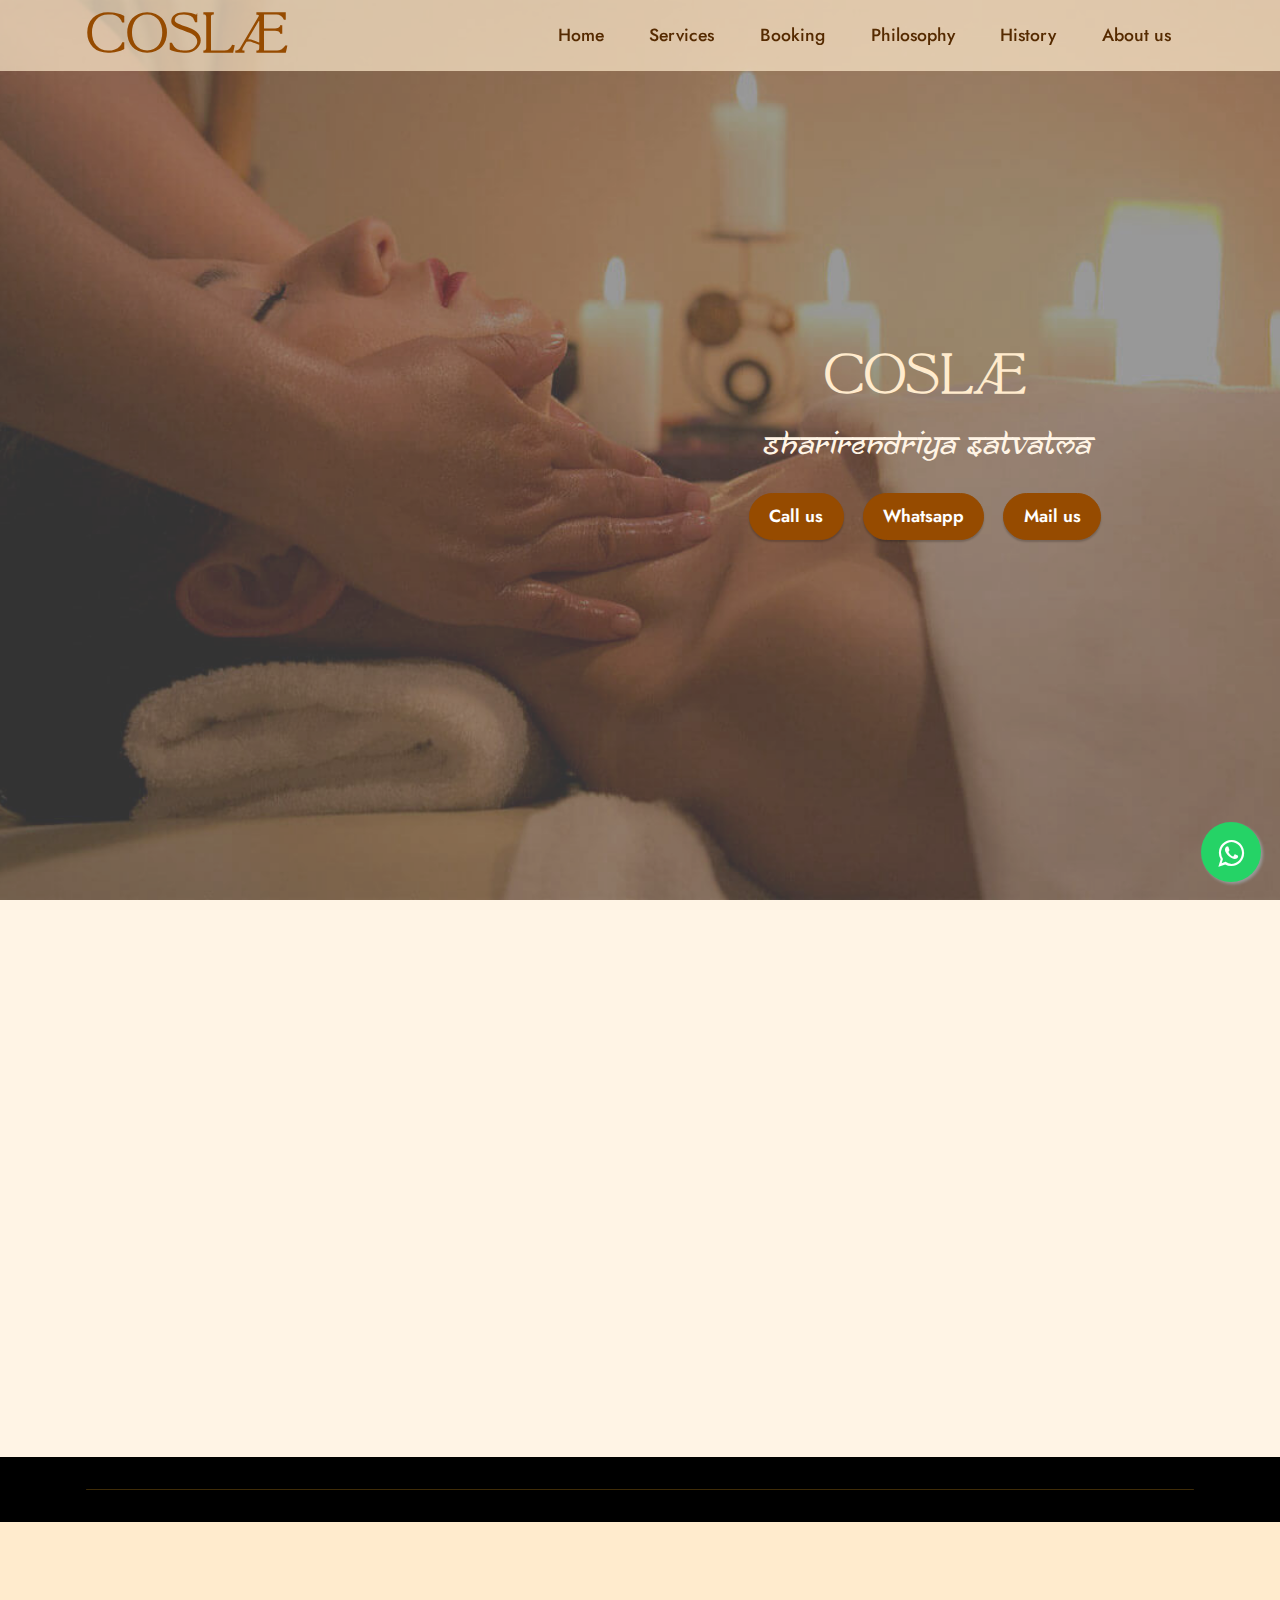
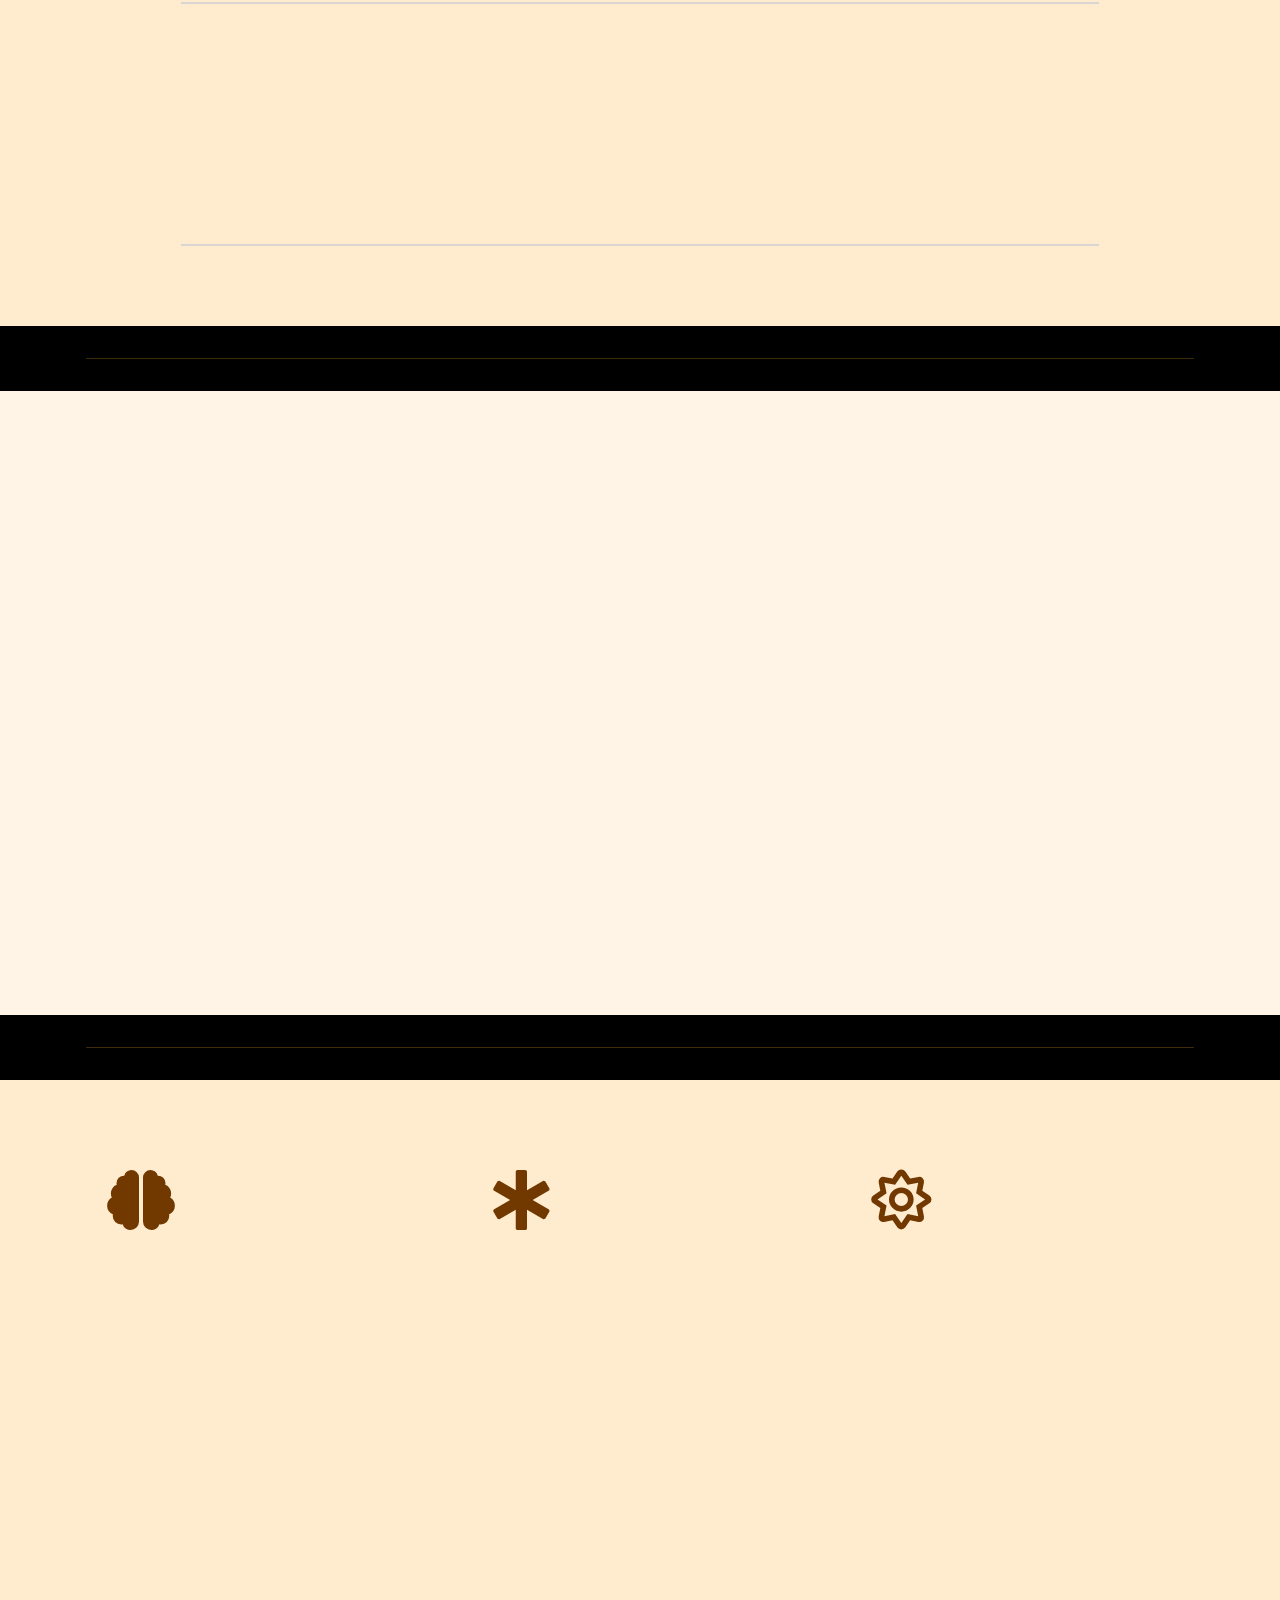
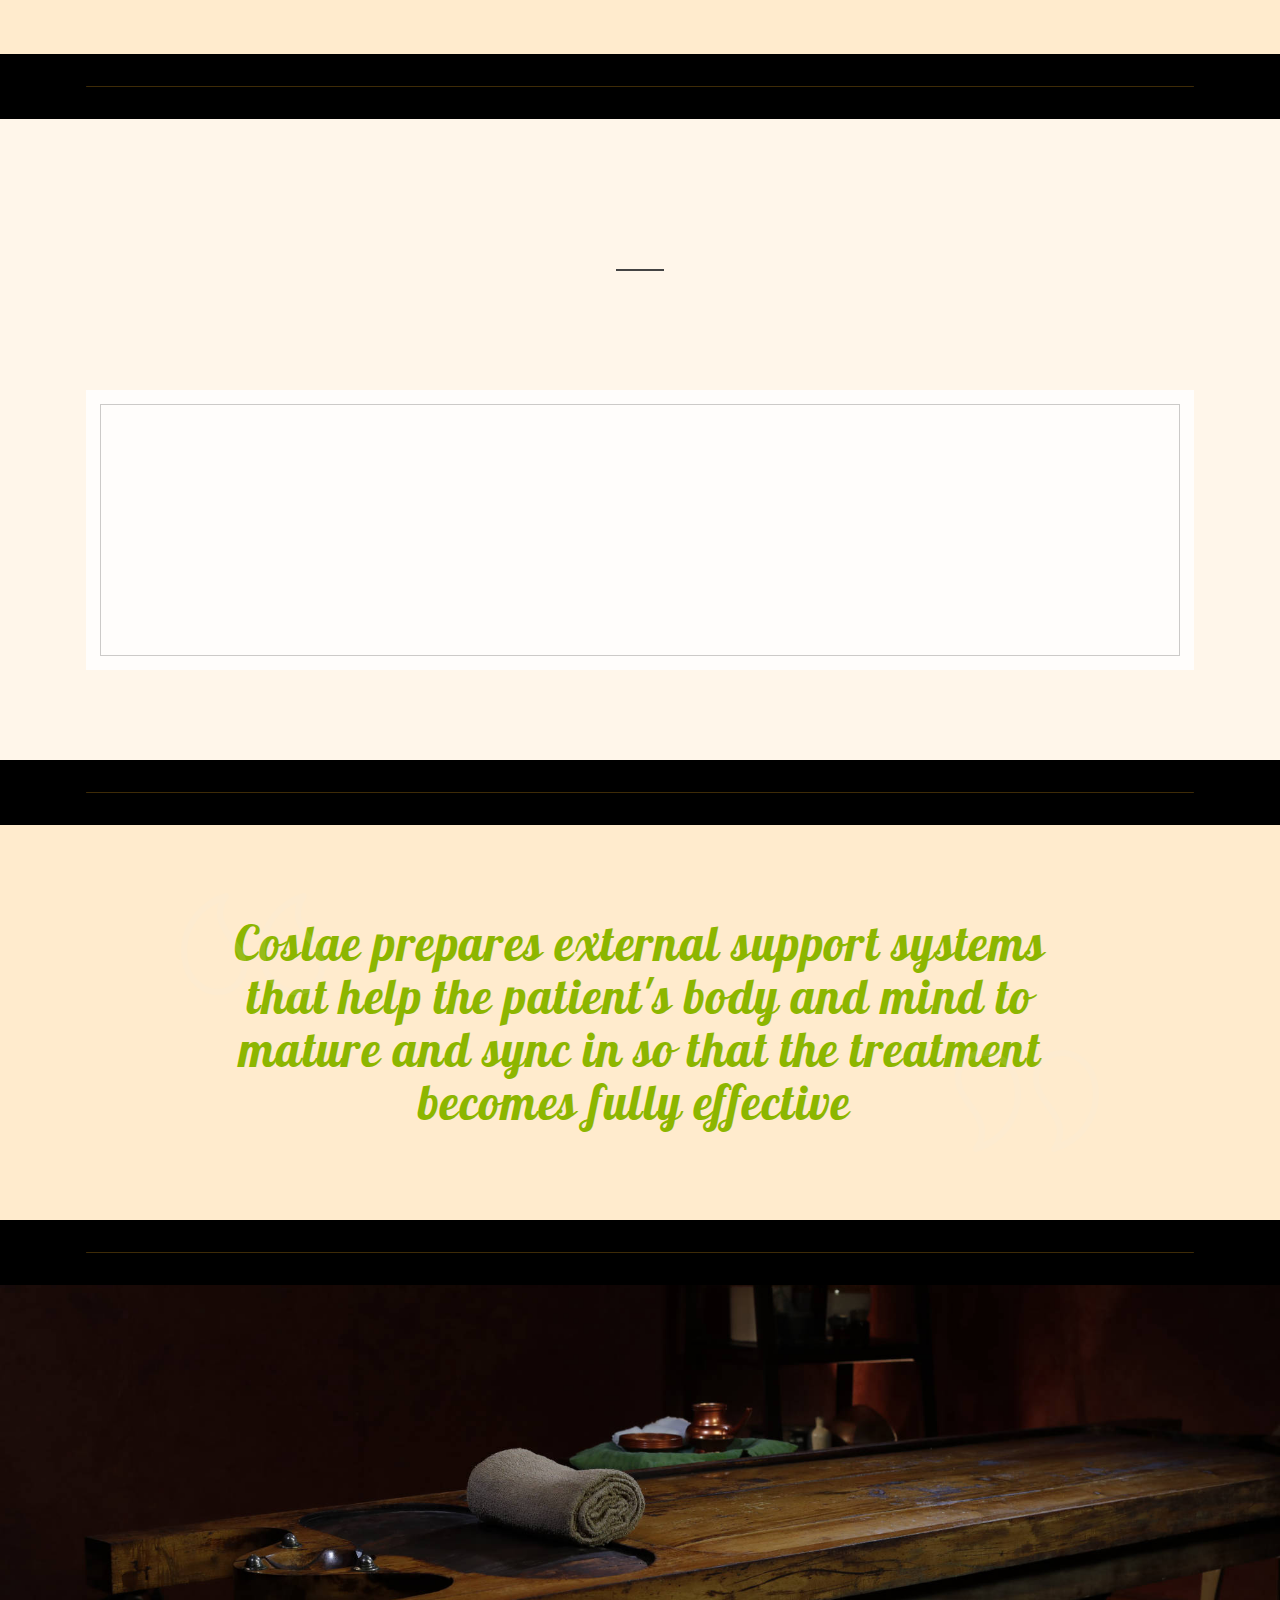
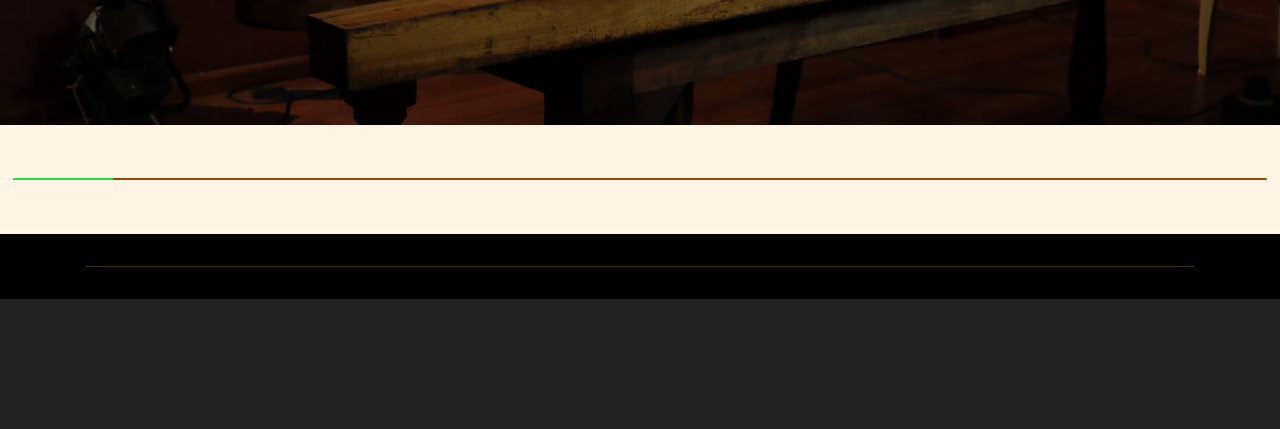
<file: index.html>
<!DOCTYPE html>
<html lang="en"   >
<head>
  
  <meta charset="UTF-8">
  <meta http-equiv="X-UA-Compatible" content="IE=edge">
  
  <meta name="twitter:card" content="summary_large_image"/>
  <meta name="twitter:image:src" content="assets/images/index-meta.png">
  <meta property="og:image" content="assets/images/index-meta.png">
  <meta name="twitter:title" content="Coslae : Love Yourself Again">
  <meta name="viewport" content="width=device-width, initial-scale=1, minimum-scale=1">
  <link rel="shortcut icon" href="assets/images/whatsapp-128x128.png" type="image/x-icon">
  <meta name="description" content="Our massages are often considered synonymous with rebirth. We give you a second lease of life by decontaminating the body, psyche, and soul.">
  
  
  <title>Coslae : Love Yourself Again</title>
  <link rel="stylesheet" href="assets/font-awesome-regular/../css/fontawesome.min.css">
  <link rel="stylesheet" href="assets/font-awesome-regular/css/regular.min.css">
  <link rel="stylesheet" href="assets/font-awesome-solid/../css/fontawesome.min.css">
  <link rel="stylesheet" href="assets/font-awesome-solid/css/solid.min.css">
  <link rel="stylesheet" href="assets/web/assets/mobirise-icons2/mobirise2.css">
  <link rel="stylesheet" href="assets/web/assets/mobirise-icons/mobirise-icons.css">
  <link rel="stylesheet" href="assets/bootstrap/css/bootstrap.min.css">
  <link rel="stylesheet" href="assets/bootstrap/css/bootstrap-grid.min.css">
  <link rel="stylesheet" href="assets/bootstrap/css/bootstrap-reboot.min.css">
  <link rel="stylesheet" href="assets/animate-css/css/animate.css">
  <link rel="stylesheet" href="assets/animate-css/css/animate.compat.css">
  <link rel="stylesheet" href="assets/animate-css/css/animate.min.css">
  <link rel="stylesheet" href="assets/animate-css/css/animation_utility.css">
  <link rel="stylesheet" href="assets/parallax/jarallax.css">
  <link rel="stylesheet" href="assets/aos/css/aos.css">
  <link rel="stylesheet" href="assets/animatecss/animate.css">
  <link rel="stylesheet" href="assets/tether/tether.min.css">
  <link rel="stylesheet" href="assets/dropdown/css/style.css">
  <link rel="stylesheet" href="assets/socicon/css/styles.css">
  <link rel="stylesheet" href="assets/theme/css/style.css">
  <link href="assets/fonts/style.css" rel="stylesheet">
  <link rel="preload" href="https://fonts.googleapis.com/css?family=Lobster:400&display=swap" as="style" onload="this.onload=null;this.rel='stylesheet'">
  <noscript><link rel="stylesheet" href="https://fonts.googleapis.com/css?family=Lobster:400&display=swap"></noscript>
  <link rel="preload" href="https://fonts.googleapis.com/css?family=Jost:100,200,300,400,500,600,700,800,900,100i,200i,300i,400i,500i,600i,700i,800i,900i&display=swap" as="style" onload="this.onload=null;this.rel='stylesheet'">
  <noscript><link rel="stylesheet" href="https://fonts.googleapis.com/css?family=Jost:100,200,300,400,500,600,700,800,900,100i,200i,300i,400i,500i,600i,700i,800i,900i&display=swap"></noscript>
  <link rel="preload" as="style" href="assets/mobirise/css/mbr-additional.css"><link rel="stylesheet" href="assets/mobirise/css/mbr-additional.css" type="text/css">
  
  
  <!-- Global site tag (gtag.js) - Google Analytics -->
<script async src="https://www.googletagmanager.com/gtag/js?id=UA-212451437-1"></script>
<script>
  window.dataLayer = window.dataLayer || [];
  function gtag(){dataLayer.push(arguments);}
  gtag('js', new Date());

  gtag('config', 'UA-212451437-1');
</script>

  
</head>
<body>

<!-- Analytics -->
<!-- Global site tag (gtag.js) - Google Analytics -->
<script async src="https://www.googletagmanager.com/gtag/js?id=UA-212451437-1"></script>
<script>
  window.dataLayer = window.dataLayer || [];
  function gtag(){dataLayer.push(arguments);}
  gtag('js', new Date());

  gtag('config', 'UA-212451437-1');
</script>

<!-- /Analytics -->


  
  <section data-bs-version="5.1" class="menu menu1 cid-sOs61CKXMF" once="menu" id="menu1-l">
    

    <nav class="navbar navbar-dropdown navbar-fixed-top navbar-expand-lg">
        <div class="container">
            <div class="navbar-brand">
                
                <span class="navbar-caption-wrap"><a class="navbar-caption text-success display-1" href="index.html">CoSLÆ</a></span>
            </div>
            <button class="navbar-toggler" type="button" data-toggle="collapse" data-bs-toggle="collapse" data-target="#navbarSupportedContent" data-bs-target="#navbarSupportedContent" aria-controls="navbarNavAltMarkup" aria-expanded="false" aria-label="Toggle navigation">
                <div class="hamburger">
                    <span></span>
                    <span></span>
                    <span></span>
                    <span></span>
                </div>
            </button>
            <div class="collapse navbar-collapse" id="navbarSupportedContent">
                <ul class="navbar-nav nav-dropdown nav-right" data-app-modern-menu="true"><li class="nav-item"><a class="nav-link link text-primary display-4" href="index.html">Home</a></li><li class="nav-item"><a class="nav-link link text-primary display-4" href="services.html">
                            Services</a></li><li class="nav-item"><a class="nav-link link text-primary display-4" href="booking.html">Booking</a></li><li class="nav-item"><a class="nav-link link text-primary display-4" href="philosophy.html">Philosophy</a></li><li class="nav-item"><a class="nav-link link text-primary display-4" href="history.html">History</a></li><li class="nav-item"><a class="nav-link link text-primary display-4" href="about.html">
                            About us</a></li></ul>
                
                
            </div>
        </div>
    </nav>
</section>

<section data-bs-version="5.1" class="header3 cid-sPw7B4L4N1 mbr-fullscreen" id="Home-Header">

    

    <div class="mbr-overlay" style="opacity: 0.2; background-color: rgb(255, 255, 255);"></div>

    <div class="align-center container">
        <div class="row justify-content-end">
            <div class="col-12 col-lg-6">
                <h1 class="mbr-section-title mbr-fonts-style mb-3 display-1"><strong>CoSLÆ</strong></h1>
                <h2 class="mbr-section-subtitle mbr-fonts-style mb-3 display-5"><em>sharirendriya Satvatma</em></h2>
                
                <div class="mbr-section-btn mt-3"><a class="btn btn-success display-4" href="tel:+918921605174">Call us</a> <a class="btn btn-success display-4" href="https://wa.me/918921605174">Whatsapp</a> <a class="btn btn-success display-4" href="mailto:mail@coslae.com">Mail us</a></div>
            </div>
        </div>
    </div>
</section>

<section class="animateContacts5 content5 cid-sOnVFCwdEc" id="About-Coslae">
    

    <div class="container slideInUp scrollanimation animate__animated animate__delay-0s animate__duration-0s animate__fast animate__repeat-1">
        <div class="row">
            <div class="col-lg-8">
                <div class="card-img">
                    <img src="assets/images/-56a0479-large-1-1900x1267.jpg" alt="About Coslae">
                </div>

            </div>

            <div class="col-lg-4">

                <h4 class="card-title mbr-semibold pb-2 align-left mbr-fonts-style display-2">Welcome !</h4>

                <p class="mbr-text align-left mbr-fonts-style display-7">Kalari Chikilsa incorporates the Marma Point Therapy of Kalari with the Ayurveda, Sidha, and various forms of health systems that developed alongside the martial art form itself. While Ayurveda remains an integral part of this healing methodology, many other medicines and treatments have developed from traditional folk medicine. As a result, it has developed over time into a highly specialized treatment system.<br></p>


                <p class="items items-col align-left mbr-fonts-style display-7">&nbsp; &nbsp;&nbsp;</p>


                


            </div>
        </div>
    </div>
</section>

<section class="casperHorizontalRule1 cid-sXBCrRMYtk" id="casperHorizontalRule1-32">
  
  
  <div class="container">
    <hr>
  </div>
</section>

<section data-bs-version="5.1" class="content6 cid-sPwg19NkvK" id="content6-2c">
    
    <div class="container">
        <div class="row justify-content-center">
            <div class="col-md-12 col-lg-10">
                <hr class="line">
                <p class="mbr-text align-center mbr-fonts-style my-4 display-5">The special aim of the treatment we follow is to elevate a person who is a combination of mind, body, senses, soul and consciousness, to touch the spiritual and mental levels with healing, and thus to give mental strength and spiritual bliss.</p>
                <hr class="line">
            </div>
        </div>
    </div>
</section>

<section class="casperHorizontalRule1 cid-sXBCoZEJk3" id="casperHorizontalRule1-30">
  
  
  <div class="container">
    <hr>
  </div>
</section>

<section class="animateFeatures6 extFeatures cid-sOf0LhrVJR" id="Popular-treatments">
    
    

    
    <div class="container slideInLeft scrollanimation animate__animated animate__delay-0s animate__duration-0s animate__slow animate__repeat-1">
        <h2 class="mbr-section-title align-center mbr-fonts-style display-2"><p>
            Popular Packages<br></p></h2>
        
        <div class="row justify-content-center pt-3">
            <div class="card p-3 col-12 col-md-6 col-xl-4 col-lg-4">
                <div class="card-wrap">
                    <div class="card-img pb-4 align-center">
                        <a href="mailto:mail@coslae.com"><span class="mbr-iconfont mobi-mbri-hearth mobi-mbri"></span></a>
                    </div>
                    <div class="card-box">
                        <h4 class="card-title mbr-fonts-style align-center display-5">Kaya kavacha</h4>
                        <p class="mbr-text mbr-fonts-style align-center display-7">This treatment is composed of therapeutic judgments that have been routinely practised and followed in the past for the physical, mental and spiritual upliftment of Kalari warriors. Best suggested for athletes, models, and bodybuilders etc...&nbsp;<br></p>
                    </div>
                </div>
            </div>

            <div class="card p-3 col-12 col-md-6 col-xl-4 col-lg-4">
                <div class="card-wrap">
                    <div class="card-img pb-4 align-center">
                        <a href="mailto:mail@coslae.com"><span class="mbr-iconfont fas fa-fw fa-smile-beam"></span></a>
                    </div>
                    <div class="card-box">
                        <h4 class="card-title mbr-fonts-style align-center display-5">Atma Darshan</h4>
                        <p class="mbr-text mbr-fonts-style align-center display-7">
                           Extraordinary, traditional therapeutic judgment aimed at uplifting the complete physical, mental, spiritual, and health of a human being.
                        </p>
                    </div>
                </div>
            </div>

            <div class="card p-3 col-12 col-md-6 col-xl-4 col-lg-4">
                <div class="card-wrap">
                    <div class="card-img pb-4 align-center">
                        <a href="mailto:mail@coslae.com"><span class="mbr-iconfont far fa-fw fa-smile"></span></a>
                    </div>
                    <div class="card-box">
                        <h4 class="card-title mbr-fonts-style align-center display-5">Raja Rati Charya</h4>
                        <p class="mbr-text mbr-fonts-style align-center display-7">
                            Sexual energy plays a major role in physical, mental and spiritual processes. The goal is to make therapeutic judgment and adjustments for its Balancing
                        </p>
                    </div>
                </div>
            </div>

            
        </div>
    </div>
</section>

<section class="casperHorizontalRule1 cid-sXBCpYatnb" id="casperHorizontalRule1-31">
  
  
  <div class="container">
    <hr>
  </div>
</section>

<section class="animateFeatures5 extFeatures cid-sPwf7KzcHt" id="animateFeatures5-2b">
    
    

    
    <div class="container slideInLeft scrollanimation animate__animated animate__delay-0s animate__duration-0s animate__slower animate__repeat-1">
        <div class="row justify-content-center">
            <div class="card pb-5 col-12 col-md-10 col-lg-4">
                <div class="card-img">
                    <span class="mbr-iconfont fas fa-fw fa-brain"></span>
                </div>
                <div class="card-box">
                    <h4 class="card-title mbr-fonts-style display-5">At the time of treatment, the atmosphere is maintained in a traditional way to facilitate the patient's healing.</h4>
                    <p class="mbr-text mbr-fonts-style mbr-lighter display-7">&nbsp;&nbsp;</p>
                    
                </div>
            </div>

            <div class="card pb-5 col-12 col-md-10 col-lg-4">
                <div class="card-img">
                    <span class="mbr-iconfont fas fa-fw fa-star-of-life"></span>
                </div>
                <div class="card-box">
                    <h4 class="card-title mbr-fonts-style display-5">We unite your mind and the senses with the help of external aids</h4>
                    <p class="mbr-text mbr-fonts-style mbr-lighter display-7">&nbsp; &nbsp;</p>
                    
                </div>
            </div>

            <div class="card pb-5 col-12 col-md-10 col-lg-4">
                <div class="card-img">
                    <span class="mbr-iconfont far fa-fw fa-sun"></span>
                </div>
                <div class="card-box">
                    <h4 class="card-title mbr-fonts-style display-5">Performs acts of spiritual upliftment and enjoymentFi
                    </h4>
                    <p class="mbr-text mbr-fonts-style mbr-lighter display-7">&nbsp;</p>
                    
                </div>
            </div>

            

            

            
        </div>
    </div>
</section>

<section class="casperHorizontalRule1 cid-sXBCn51ygo" id="casperHorizontalRule1-2z">
  
  
  <div class="container">
    <hr>
  </div>
</section>

<section class="animateClients3 extClients clients cid-sWEhx08vOV mbr-parallax-background" data-interval="false" id="animateClients3-2o">
     

    <div class="mbr-overlay" style="opacity: 0.8; background-color: rgb(255, 244, 229);">
    </div>
    <div class="container slideInLeft scrollanimation animate__animated animate__delay-0s animate__duration-0s animate__slower animate__repeat-1 mb-5">
        <div class="media-container-row">
            <div class="col-12 align-center">
                <h2 class="mbr-section-title mbr-fonts-style display-2">
                    Service partners</h2>
                 <div class="underline align-center">
                     <div class="line"></div>
                 </div>
                <h3 class="mbr-section-subtitle mbr-light mbr-fonts-style pt-3 display-5">To serve you better, We are partnered with the following institutions</h3>
            </div>
        </div>
    </div>

    <div class="container slideInLeft scrollanimation animate__animated animate__delay-0s animate__duration-0s animate__slower animate__repeat-1">
        <div class="carousel slide" role="listbox" data-pause="true" data-keyboard="false" data-ride="carousel" data-interval="5000">
            <div class="slider-clients">
                <div class="carousel-inner" data-visible="2">
                    
                    
                    
                    
                    
                <div class="carousel-item ">
                        <div class="media-container-row">
                            <div class="col-md-12">
                                <div class="wrap-img ">
                                    <a href="https://goo.gl/maps/VWbq7Jzg1LLWtTek6" target="_blank"><img src="assets/images/hightech-240x181.png" class="img-responsive clients-img" alt=""></a>
                                </div>
                            </div>
                        </div>
                    </div><div class="carousel-item ">
                        <div class="media-container-row">
                            <div class="col-md-12">
                                <div class="wrap-img ">
                                    <a href="https://vascodagamabeachresort.com" target="_blank"><img src="assets/images/logonew-276x204.png" class="img-responsive clients-img" alt=""></a>
                                </div>
                            </div>
                        </div>
                    </div></div>
            </div>
            <div class="carousel-controls">
                <a data-app-prevent-settings="" class="carousel-control carousel-control-prev" role="button" data-slide="prev">
                    <span aria-hidden="true" class="mbri-left mbr-iconfont"></span>
                    <span class="sr-only">Previous</span>
                </a>
                <a data-app-prevent-settings="" class="carousel-control carousel-control-next" role="button" data-slide="next">
                    <span aria-hidden="true" class="mbri-right mbr-iconfont"></span>
                    <span class="sr-only">Next</span>
                </a>
            </div>
        </div>
    </div>
</section>

<section class="casperHorizontalRule1 cid-sXBClge2Xj" id="casperHorizontalRule1-2y">
  
  
  <div class="container">
    <hr>
  </div>
</section>

<section class="animateContent13 mbr-section article extСontent cid-sPwirQzixS" id="animateContent13-2d">
    
     

    <div class="container slideInLeft scrollanimation animate__animated animate__delay-0s animate__duration-0s animate__slower animate__repeat-1">
        <div class="inner-container" style="width: 80%;">
            <!-- <hr class="line" mbr-style="{'width': lineLength + '%'}"> -->
            <span class="mbr-iconfont inactive mbri-quote-left left-top"></span>
            <div class="section-text align-center mbr-white mbr-fonts-style display-2">Coslae prepares external support systems that help the patient's body and mind to mature and sync in so that the treatment becomes fully effective&nbsp;</div>
            <span class="mbr-iconfont inactive mbri-quote-right right-down"></span>
            <!-- <hr class="line" mbr-style="{'width': lineLength + '%'}"> -->
        </div>
    </div>
</section>

<section class="casperHorizontalRule1 cid-sXBCjWKH6l" id="casperHorizontalRule1-2x">
  
  
  <div class="container">
    <hr>
  </div>
</section>

<section class="aosContent3 cid-sOnXUTiT9e" id="Book-now">
    

    <div class="container">
        <div class="row justify-content-center">
            <div class="title col-12 col-md-10">
                <h3 class="mbr-section-title mbr-fonts-style align-center mb-4 display-2" data-aos="slide-up"><strong>Book an Appointment Online</strong></h3>
                <h4 class="mbr-section-subtitle align-center mbr-fonts-style mb-4 display-5" data-aos="slide-up">For your convenience, you can book your appointment online, and we will contact you</h4>
                <div class="mbr-section-btn align-center" data-aos="slide-up"><a class="btn btn-danger display-4" href="https://wa.me/918921605174"><span class="socicon socicon-whatsapp mbr-iconfont mbr-iconfont-btn"></span></a> <a class="btn btn-danger display-4" href="tel:+918921605174">Call Now</a>
                     <a class="btn btn-danger display-4" href="mailto:mail@coslae.com"><span class="socicon socicon-mail mbr-iconfont mbr-iconfont-btn"></span></a></div>
      </div>
    </div>
  </div>
</section>

<section data-bs-version="5.1" class="_customHTML cid-uKB81iGEP4" id="Coslae-Seperator">

    

    

<hr class="progress">
  
</section>

<section class="casperHorizontalRule1 cid-sXBCiFtMhN" id="casperHorizontalRule1-2w">
  
  
  <div class="container">
    <hr>
  </div>
</section>



<section data-bs-version="5.1" class="footer3 cid-sOqLSmkfMk mbr-reveal" once="footers" id="Footer">

    

    

    <div class="container">
        <div class="media-container-row align-center mbr-white">
            
            <div class="row social-row">
                <div class="social-list align-right pb-2">
                    
                    
                    
                    
                    
                    
                <div class="soc-item">
                        <a href="https://twitter.com/coslae" target="_blank">
                            <span class="mbr-iconfont mbr-iconfont-social socicon-twitter socicon"></span>
                        </a>
                    </div><div class="soc-item">
                        <a href="https://www.linkedin.com/coslae" target="_blank">
                            <span class="mbr-iconfont mbr-iconfont-social socicon-linkedin socicon"></span>
                        </a>
                    </div></div>
            </div>
            <div class="row row-copirayt">
                <p class="mbr-text mb-0 mbr-fonts-style mbr-white align-center display-7">
                    © Copyright 2022 COSLAE. All Rights Reserved.
                </p>
            </div>
        </div>
    </div>
</section>

<section data-bs-version="5.1" class="_customHTML cid-NYf4liMTa0" id="Whatsapp-btn">
 
  
     
  <div class="whatapp">
		<link rel="stylesheet" href="https://maxcdn.bootstrapcdn.com/font-awesome/4.5.0/css/font-awesome.min.css">
<a class="float" target="_blank" href="https://api.whatsapp.com/send?phone=+918921605174&text=Hello ! I would like to know more abut COSLÆ services.">
<i class="fa fa-whatsapp my-float"></i>
</a>
	</div>
  



 <div style="padding:1rem; background-color:#c1c1c1;" class="hidden">
   <div class="align-center">
       <h10>
          <br>
           <br><br><br><br><br>Whatsapp Button<br><br>Click the "gear" icon to change the layout of the Whatsapp Button. This text will be removed on preview/publish.<br><br>

<svg id="svg" version="1.1" xmlns="http://www.w3.org/2000/svg" xmlns:xlink="http://www.w3.org/1999/xlink" width="150" viewBox="0, 0, 400,383.33333333333337">
<g id="svgg">
<path id="path0" d="M37.210 6.152 C 35.603 6.521,34.673 7.586,34.092 9.720 C 33.330 12.516,33.825 95.736,34.612 97.241 C 35.870 99.644,28.382 99.467,134.420 99.600 C 199.138 99.681,231.925 99.852,232.882 100.115 C 235.440 100.816,235.350 101.661,230.295 124.449 C 224.368 151.170,212.070 208.952,209.422 222.521 C 207.800 230.833,207.905 232.790,209.971 232.790 C 211.891 232.790,209.325 235.910,254.122 179.099 C 277.812 149.054,289.953 133.596,295.689 126.174 C 297.890 123.327,306.521 112.368,314.870 101.822 C 367.957 34.759,386.363 11.054,386.765 9.224 C 387.073 7.820,386.446 6.596,385.169 6.111 C 383.972 5.656,39.193 5.697,37.210 6.152 M382.917 8.569 C 384.519 9.741,380.855 14.580,323.489 87.057 C 313.389 99.818,299.260 117.766,292.092 126.942 C 279.051 143.636,265.977 160.258,245.456 186.236 C 239.439 193.853,229.856 206.001,224.162 213.231 C 210.292 230.840,210.188 230.897,212.490 219.587 C 217.028 197.295,227.371 148.754,232.598 125.216 C 237.896 101.359,238.065 99.524,235.099 97.991 C 234.120 97.484,228.193 97.405,188.034 97.358 C 75.294 97.227,37.576 96.911,36.978 96.092 C 36.161 94.974,36.161 10.490,36.978 9.373 C 37.513 8.642,38.883 8.626,116.843 8.435 C 301.952 7.984,382.171 8.024,382.917 8.569 M81.622 108.821 C 107.636 108.875,150.091 108.875,175.966 108.821 C 201.840 108.766,180.556 108.722,128.667 108.722 C 76.779 108.722,55.608 108.766,81.622 108.821 M177.885 157.718 C 177.182 158.404,174.020 162.244,170.860 166.251 C 167.700 170.259,164.939 173.732,164.724 173.970 C 164.509 174.207,161.918 177.468,158.965 181.217 C 156.012 184.965,150.834 191.512,147.459 195.767 C 144.084 200.021,139.856 205.359,138.063 207.629 C 129.342 218.668,112.627 239.779,108.533 244.926 C 107.162 246.650,103.624 251.125,100.671 254.870 C 97.718 258.615,93.156 264.369,90.533 267.657 C 87.910 270.944,79.126 282.263,71.012 292.809 C 62.899 303.356,50.820 318.802,44.170 327.133 C 28.112 347.253,23.297 353.336,21.093 356.284 C 20.566 356.990,18.921 359.133,17.439 361.046 C 6.762 374.827,3.520 379.694,4.240 380.859 C 4.652 381.526,352.012 381.883,353.760 381.218 L 354.749 380.843 354.547 336.442 C 354.330 288.424,354.421 291.066,352.956 290.282 C 351.831 289.680,309.260 289.563,226.846 289.934 C 183.386 290.130,157.086 289.826,155.238 289.106 C 153.350 288.370,153.375 288.079,156.655 272.483 C 157.410 268.897,158.183 265.187,158.374 264.238 C 159.208 260.094,161.885 247.419,162.221 246.021 C 162.651 244.231,164.430 235.954,166.258 227.229 C 166.966 223.854,167.895 219.453,168.324 217.450 C 168.753 215.446,169.619 211.390,170.249 208.437 C 170.879 205.484,171.843 200.997,172.391 198.466 C 172.938 195.935,173.542 193.087,173.734 192.138 C 173.925 191.189,174.694 187.478,175.444 183.893 C 181.253 156.107,181.424 154.270,177.885 157.718 M334.899 284.838 C 335.479 284.926,336.429 284.926,337.009 284.838 C 337.589 284.751,337.114 284.679,335.954 284.679 C 334.794 284.679,334.319 284.751,334.899 284.838 " stroke="none" fill="#b3b3b3" fill-rule="evenodd">
</path>
<path id="path1" d="M116.843 8.435 C 38.883 8.626,37.513 8.642,36.978 9.373 C 36.161 10.490,36.161 94.974,36.978 96.092 C 37.576 96.911,75.294 97.227,188.034 97.358 C 228.193 97.405,234.120 97.484,235.099 97.991 C 238.065 99.524,237.896 101.359,232.598 125.216 C 227.371 148.754,217.028 197.295,212.490 219.587 C 210.188 230.897,210.292 230.840,224.162 213.231 C 229.856 206.001,239.439 193.853,245.456 186.236 C 265.977 160.258,279.051 143.636,292.092 126.942 C 299.260 117.766,313.389 99.818,323.489 87.057 C 380.855 14.580,384.519 9.741,382.917 8.569 C 382.171 8.024,301.952 7.984,116.843 8.435 " stroke="none" fill="#4c4c4c" fill-rule="evenodd">
</path>
<path id="path2" d="M24.582 1.208 C 24.285 2.061,24.165 16.987,24.175 52.119 C 24.189 104.381,24.198 104.667,25.856 107.198 C 27.312 109.419,21.600 109.300,126.819 109.300 C 187.817 109.300,223.202 109.435,223.202 109.666 C 223.202 109.868,221.385 118.791,219.165 129.496 C 216.944 140.200,215.208 149.171,215.308 149.431 C 215.408 149.690,215.358 149.957,215.197 150.023 C 214.865 150.160,213.651 155.819,204.600 199.407 C 201.952 212.158,199.872 222.815,199.977 223.088 C 200.082 223.362,199.980 223.586,199.752 223.586 C 199.516 223.586,199.414 223.996,199.516 224.531 C 199.615 225.051,199.582 225.526,199.442 225.586 C 199.151 225.710,198.557 228.337,196.119 240.268 C 195.171 244.909,194.060 250.029,193.650 251.646 C 191.455 260.308,193.965 264.453,200.009 262.145 C 201.966 261.398,201.889 261.486,213.429 246.788 C 220.801 237.399,226.824 229.751,236.050 218.064 C 240.748 212.113,252.094 197.659,269.799 175.072 C 275.255 168.111,284.303 156.570,289.907 149.425 C 295.511 142.279,303.979 131.474,308.725 125.414 C 321.361 109.277,325.827 103.583,336.629 89.833 C 342.331 82.576,346.237 77.280,346.078 77.022 C 345.919 76.764,345.976 76.688,346.216 76.836 C 346.447 76.979,347.760 75.626,349.227 73.732 C 350.658 71.885,353.101 68.781,354.656 66.833 C 356.329 64.739,357.370 63.109,357.206 62.843 C 357.041 62.576,357.094 62.496,357.336 62.646 C 357.872 62.977,368.666 49.199,368.315 48.632 C 368.164 48.388,368.223 48.310,368.450 48.451 C 368.674 48.589,373.706 42.505,379.897 34.608 C 385.973 26.858,392.261 18.965,393.871 17.066 C 395.480 15.168,397.517 12.693,398.398 11.567 L 400.000 9.519 400.000 4.759 L 400.000 0.000 212.502 0.000 L 25.003 0.000 24.582 1.208 M385.169 6.111 C 386.446 6.596,387.073 7.820,386.765 9.224 C 386.363 11.054,367.957 34.759,314.870 101.822 C 306.521 112.368,297.890 123.327,295.689 126.174 C 289.953 133.596,277.812 149.054,254.122 179.099 C 209.325 235.910,211.891 232.790,209.971 232.790 C 207.905 232.790,207.800 230.833,209.422 222.521 C 212.070 208.952,224.368 151.170,230.295 124.449 C 235.350 101.661,235.440 100.816,232.882 100.115 C 231.925 99.852,199.138 99.681,134.420 99.600 C 28.382 99.467,35.870 99.644,34.612 97.241 C 33.825 95.736,33.330 12.516,34.092 9.720 C 34.673 7.586,35.603 6.521,37.210 6.152 C 39.193 5.697,383.972 5.656,385.169 6.111 M175.966 108.821 C 150.091 108.875,107.636 108.875,81.622 108.821 C 55.608 108.766,76.779 108.722,128.667 108.722 C 180.556 108.722,201.840 108.766,175.966 108.821 M180.735 144.991 C 179.413 145.394,178.766 146.116,171.634 155.164 C 166.035 162.266,160.321 169.481,152.304 179.573 C 148.329 184.577,145.792 188.088,145.958 188.357 C 146.118 188.615,146.070 188.703,145.844 188.563 C 145.295 188.224,144.060 189.684,144.413 190.256 C 144.585 190.533,144.541 190.624,144.307 190.478 C 143.770 190.147,136.792 198.920,137.142 199.485 C 137.301 199.742,137.247 199.823,137.013 199.678 C 136.474 199.345,127.972 210.042,128.323 210.610 C 128.476 210.857,128.426 210.944,128.208 210.810 C 127.996 210.679,125.945 212.939,123.650 215.832 C 121.355 218.726,116.830 224.412,113.595 228.469 C 110.061 232.902,107.824 236.025,107.991 236.295 C 108.151 236.554,108.103 236.641,107.877 236.502 C 107.327 236.162,106.092 237.623,106.445 238.194 C 106.613 238.465,106.574 238.562,106.354 238.426 C 106.145 238.297,104.765 239.694,103.288 241.531 C 96.608 249.837,76.645 275.196,70.771 282.838 C 67.204 287.478,62.325 293.824,59.929 296.939 C 57.436 300.180,55.688 302.790,55.842 303.039 C 55.996 303.289,55.941 303.369,55.712 303.227 C 55.170 302.893,54.322 303.975,54.676 304.549 C 54.843 304.818,54.798 304.908,54.569 304.766 C 54.020 304.427,52.785 305.888,53.138 306.459 C 53.307 306.733,53.266 306.827,53.039 306.686 C 52.524 306.368,45.925 314.778,46.261 315.323 C 46.416 315.573,46.348 315.638,46.095 315.482 C 45.595 315.173,22.023 344.549,22.104 345.380 C 22.133 345.675,22.027 345.837,21.868 345.738 C 21.392 345.444,20.226 346.987,20.539 347.494 C 20.712 347.773,20.668 347.862,20.431 347.716 C 20.071 347.493,14.984 353.821,7.143 364.244 C 5.466 366.473,4.298 368.371,4.451 368.618 C 4.610 368.875,4.551 368.949,4.308 368.799 C 4.071 368.653,3.080 369.715,1.982 371.294 L 0.069 374.044 0.025 378.776 L -0.020 383.509 180.335 383.509 L 360.690 383.509 360.580 337.776 C 360.460 288.005,360.498 288.865,358.312 286.446 C 355.732 283.591,359.250 283.754,301.092 283.791 C 272.531 283.809,249.028 283.908,248.862 284.010 C 247.895 284.608,161.482 283.949,160.872 283.340 C 160.729 283.196,161.071 280.888,161.632 278.211 C 162.193 275.534,162.558 273.098,162.443 272.798 C 162.327 272.497,162.365 272.333,162.526 272.433 C 162.687 272.532,163.297 270.255,163.881 267.371 C 164.465 264.488,167.099 252.044,169.734 239.719 C 172.369 227.393,174.442 217.093,174.340 216.829 C 174.239 216.565,174.296 216.294,174.468 216.228 C 174.932 216.048,176.895 206.412,176.573 205.891 C 176.400 205.611,176.462 205.545,176.738 205.716 C 177.004 205.880,177.181 205.740,177.181 205.367 C 177.181 205.025,178.123 200.312,179.274 194.894 C 183.691 174.105,185.667 164.276,185.737 162.744 C 185.777 161.869,185.963 161.247,186.149 161.360 C 186.336 161.474,186.409 161.024,186.312 160.361 C 186.214 159.699,186.256 159.156,186.405 159.156 C 186.650 159.156,187.185 156.010,187.710 151.486 C 188.291 146.478,185.225 143.623,180.735 144.991 M180.249 158.438 C 180.249 160.249,178.966 167.046,175.444 183.893 C 174.694 187.478,173.925 191.189,173.734 192.138 C 173.542 193.087,172.938 195.935,172.391 198.466 C 171.843 200.997,170.879 205.484,170.249 208.437 C 169.619 211.390,168.753 215.446,168.324 217.450 C 167.895 219.453,166.966 223.854,166.258 227.229 C 164.430 235.954,162.651 244.231,162.221 246.021 C 161.885 247.419,159.208 260.094,158.374 264.238 C 158.183 265.187,157.410 268.897,156.655 272.483 C 153.375 288.079,153.350 288.370,155.238 289.106 C 157.086 289.826,183.386 290.130,226.846 289.934 C 309.260 289.563,351.831 289.680,352.956 290.282 C 354.421 291.066,354.330 288.424,354.547 336.442 L 354.749 380.843 353.760 381.218 C 352.012 381.883,4.652 381.526,4.240 380.859 C 3.520 379.694,6.762 374.827,17.439 361.046 C 18.921 359.133,20.566 356.990,21.093 356.284 C 23.297 353.336,28.112 347.253,44.170 327.133 C 50.820 318.802,62.899 303.356,71.012 292.809 C 79.126 282.263,87.910 270.944,90.533 267.657 C 93.156 264.369,97.718 258.615,100.671 254.870 C 103.624 251.125,107.162 246.650,108.533 244.926 C 112.627 239.779,129.342 218.668,138.063 207.629 C 139.856 205.359,144.084 200.021,147.459 195.767 C 150.834 191.512,156.012 184.965,158.965 181.217 C 161.918 177.468,164.509 174.207,164.724 173.970 C 164.939 173.732,167.700 170.259,170.860 166.251 C 179.198 155.678,180.249 154.803,180.249 158.438 M337.009 284.838 C 336.429 284.926,335.479 284.926,334.899 284.838 C 334.319 284.751,334.794 284.679,335.954 284.679 C 337.114 284.679,337.589 284.751,337.009 284.838" stroke="none" fill="#fafafa" fill-rule="evenodd">
</path>
    </g>
           </svg>
           <br><br><br>
       </h10>				
    </div>
  </div>  
</section><section id="top-1" hidden><a href="https://mobirise.site"></a></section><script src="assets/popper/popper.min.js"></script>  <script src="assets/bootstrap/js/bootstrap.bundle.min.js"></script>  <script src="assets/animate-css/js/oyethemes_onscroll_animation.js"></script>  <script src="assets/parallax/jarallax.js"></script>  <script src="assets/aos/js/aos.js"></script>  <script src="assets/aos/js/aos-init.js"></script>  <script src="assets/smoothscroll/smooth-scroll.js"></script>  <script src="assets/ytplayer/index.js"></script>  <script src="assets/tether/tether.min.js"></script>  <script src="assets/viewportchecker/jquery.viewportchecker.js"></script>  <script src="assets/dropdown/js/navbar-dropdown.js"></script>  <script src="assets/touchswipe/jquery.touch-swipe.min.js"></script>  <script src="assets/bootstrapcarouselswipe/bootstrap-carousel-swipe.js"></script>  <script src="assets/mbr-clients-slider/mbr-clients-slider.js"></script>  <script src="assets/mbr-testimonials-slider/mbr-testimonials-slider.js"></script>  <script src="assets/theme/js/script.js"></script>  
  
  
 <div id="scrollToTop" class="scrollToTop mbr-arrow-up"><a style="text-align: center;"><i class="mbr-arrow-up-icon mbr-arrow-up-icon-cm cm-icon cm-icon-smallarrow-up"></i></a></div>
    <input name="animation" type="hidden">
  </body>
</html>
</file>
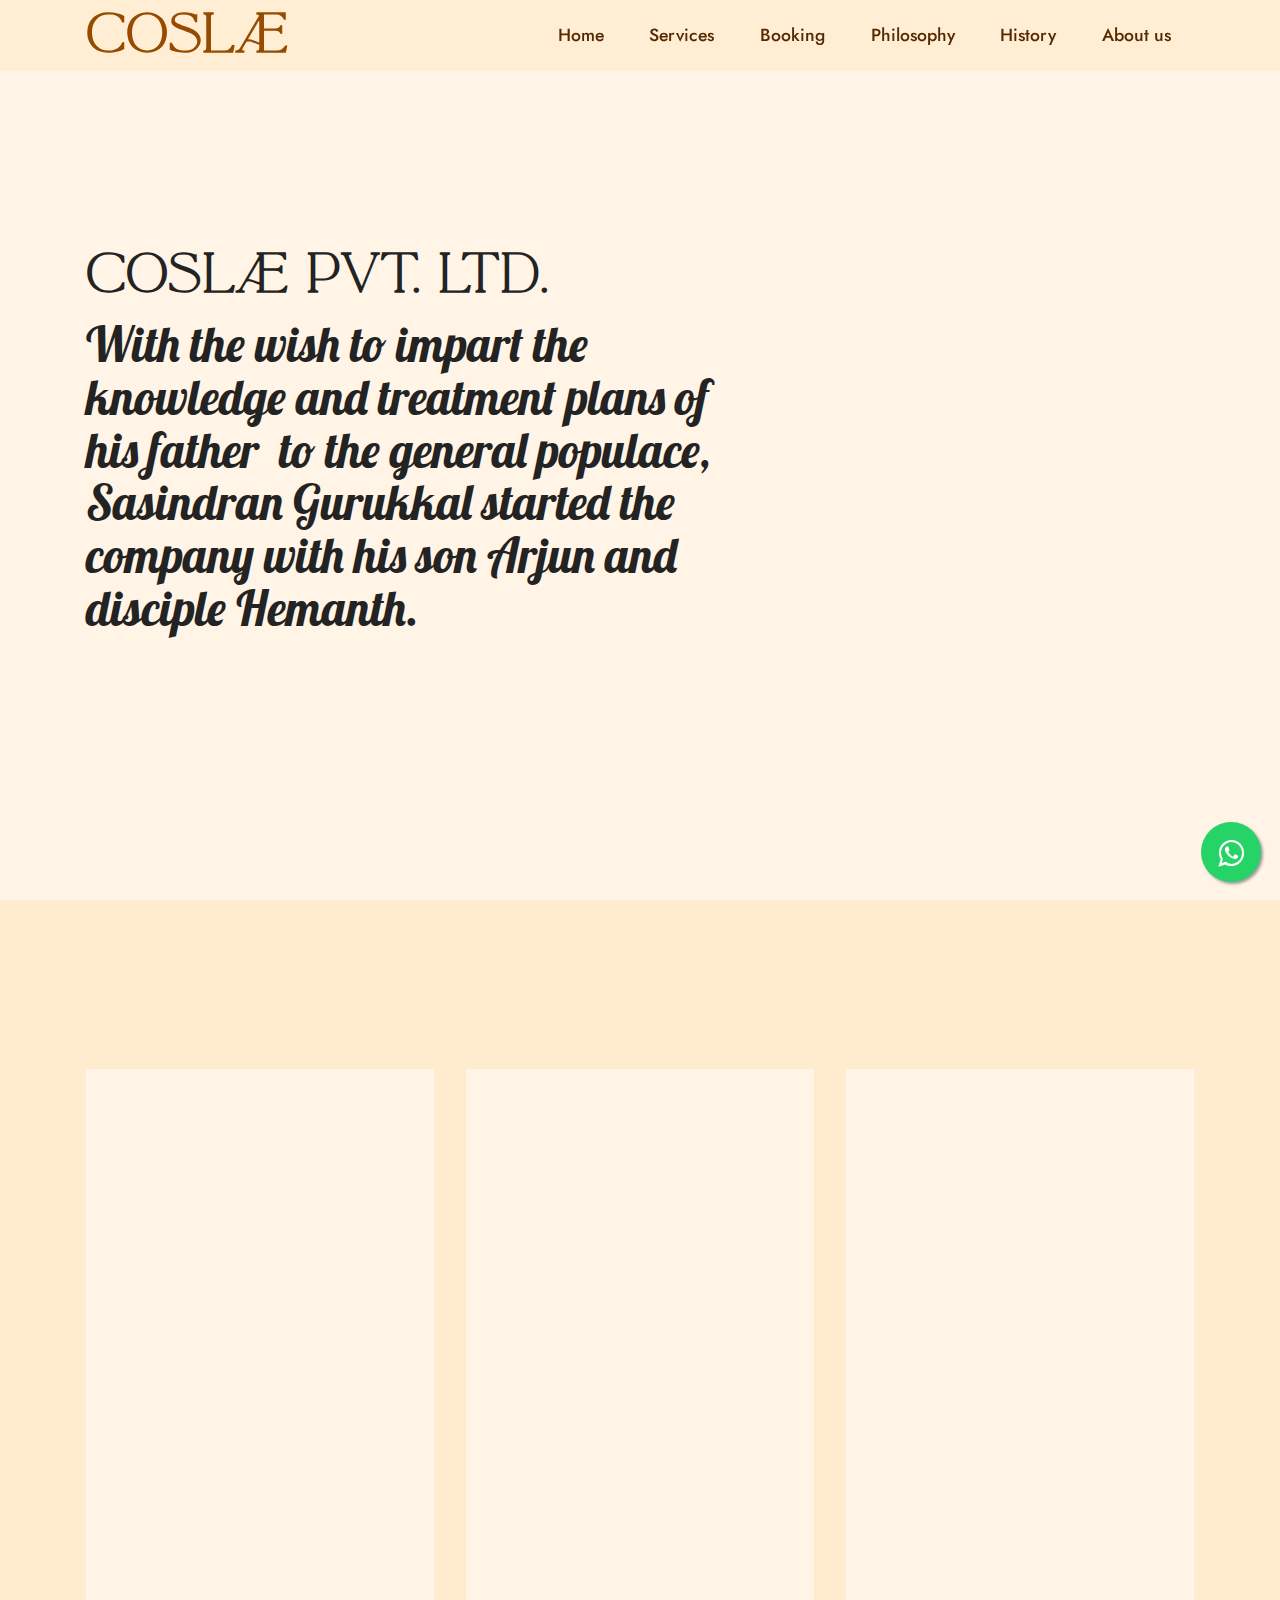
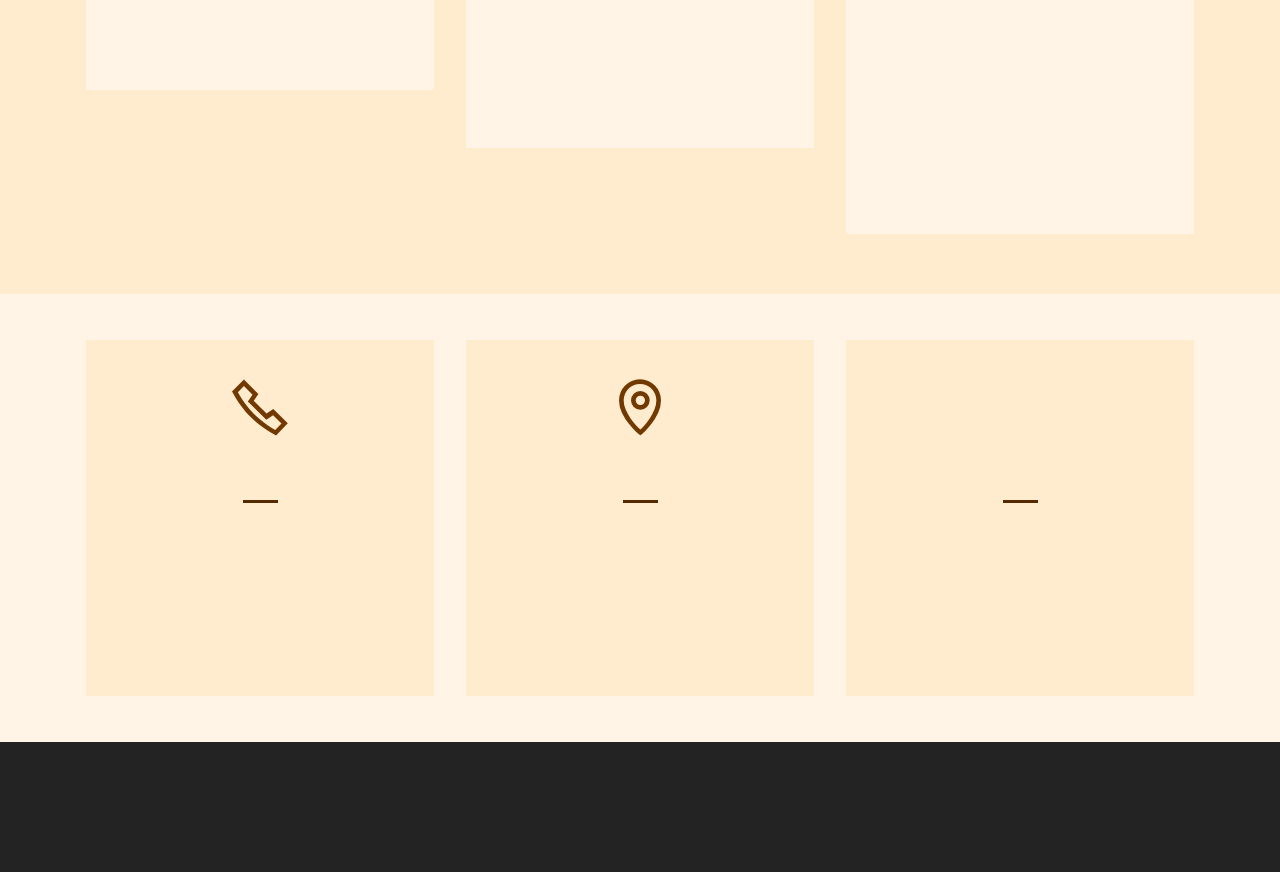
<file: about.html>
<!DOCTYPE html>
<html lang="en"   >
<head>
  
  <meta charset="UTF-8">
  <meta http-equiv="X-UA-Compatible" content="IE=edge">
  
  <meta name="twitter:card" content="summary_large_image"/>
  <meta name="twitter:image:src" content="assets/images/about-meta.png">
  <meta property="og:image" content="assets/images/about-meta.png">
  <meta name="twitter:title" content="About">
  <meta name="viewport" content="width=device-width, initial-scale=1, minimum-scale=1">
  <link rel="shortcut icon" href="assets/images/whatsapp-128x128.png" type="image/x-icon">
  <meta name="description" content="Launched on August 9, 2021, headquartered at Karuvannur in Kozhikode district. The founders are Shashindran Gurus, Arjun PM and Hemanth S">
  
  
  <title>About</title>
  <link rel="stylesheet" href="assets/web/assets/mobirise-icons2/mobirise2.css">
  <link rel="stylesheet" href="assets/bootstrap/css/bootstrap.min.css">
  <link rel="stylesheet" href="assets/bootstrap/css/bootstrap-grid.min.css">
  <link rel="stylesheet" href="assets/bootstrap/css/bootstrap-reboot.min.css">
  <link rel="stylesheet" href="assets/animate-css/css/animate.css">
  <link rel="stylesheet" href="assets/animate-css/css/animate.compat.css">
  <link rel="stylesheet" href="assets/animate-css/css/animate.min.css">
  <link rel="stylesheet" href="assets/animate-css/css/animation_utility.css">
  <link rel="stylesheet" href="assets/animatecss/animate.css">
  <link rel="stylesheet" href="assets/tether/tether.min.css">
  <link rel="stylesheet" href="assets/dropdown/css/style.css">
  <link rel="stylesheet" href="assets/socicon/css/styles.css">
  <link rel="stylesheet" href="assets/theme/css/style.css">
  <link href="assets/fonts/style.css" rel="stylesheet">
  <link rel="preload" href="https://fonts.googleapis.com/css?family=Lobster:400&display=swap" as="style" onload="this.onload=null;this.rel='stylesheet'">
  <noscript><link rel="stylesheet" href="https://fonts.googleapis.com/css?family=Lobster:400&display=swap"></noscript>
  <link rel="preload" href="https://fonts.googleapis.com/css?family=Jost:100,200,300,400,500,600,700,800,900,100i,200i,300i,400i,500i,600i,700i,800i,900i&display=swap" as="style" onload="this.onload=null;this.rel='stylesheet'">
  <noscript><link rel="stylesheet" href="https://fonts.googleapis.com/css?family=Jost:100,200,300,400,500,600,700,800,900,100i,200i,300i,400i,500i,600i,700i,800i,900i&display=swap"></noscript>
  <link rel="preload" as="style" href="assets/mobirise/css/mbr-additional.css"><link rel="stylesheet" href="assets/mobirise/css/mbr-additional.css" type="text/css">
  
  
  <!-- Global site tag (gtag.js) - Google Analytics -->
<script async src="https://www.googletagmanager.com/gtag/js?id=UA-212451437-1"></script>
<script>
  window.dataLayer = window.dataLayer || [];
  function gtag(){dataLayer.push(arguments);}
  gtag('js', new Date());

  gtag('config', 'UA-212451437-1');
</script>

  
</head>
<body>

<!-- Analytics -->
<!-- Global site tag (gtag.js) - Google Analytics -->
<script async src="https://www.googletagmanager.com/gtag/js?id=UA-212451437-1"></script>
<script>
  window.dataLayer = window.dataLayer || [];
  function gtag(){dataLayer.push(arguments);}
  gtag('js', new Date());

  gtag('config', 'UA-212451437-1');
</script>

<!-- /Analytics -->


  
  <section data-bs-version="5.1" class="menu menu1 cid-sOs61CKXMF" once="menu" id="menu1-u">
    

    <nav class="navbar navbar-dropdown navbar-fixed-top navbar-expand-lg">
        <div class="container">
            <div class="navbar-brand">
                
                <span class="navbar-caption-wrap"><a class="navbar-caption text-success display-1" href="index.html">CoSLÆ</a></span>
            </div>
            <button class="navbar-toggler" type="button" data-toggle="collapse" data-bs-toggle="collapse" data-target="#navbarSupportedContent" data-bs-target="#navbarSupportedContent" aria-controls="navbarNavAltMarkup" aria-expanded="false" aria-label="Toggle navigation">
                <div class="hamburger">
                    <span></span>
                    <span></span>
                    <span></span>
                    <span></span>
                </div>
            </button>
            <div class="collapse navbar-collapse" id="navbarSupportedContent">
                <ul class="navbar-nav nav-dropdown nav-right" data-app-modern-menu="true"><li class="nav-item"><a class="nav-link link text-primary display-4" href="index.html">Home</a></li><li class="nav-item"><a class="nav-link link text-primary display-4" href="services.html">
                            Services</a></li><li class="nav-item"><a class="nav-link link text-primary display-4" href="booking.html">Booking</a></li><li class="nav-item"><a class="nav-link link text-primary display-4" href="philosophy.html">Philosophy</a></li><li class="nav-item"><a class="nav-link link text-primary display-4" href="history.html">History</a></li><li class="nav-item"><a class="nav-link link text-primary display-4" href="about.html">
                            About us</a></li></ul>
                
                
            </div>
        </div>
    </nav>
</section>

<section data-bs-version="5.1" class="header2 cid-sPpNDLpb8X mbr-fullscreen" id="header2-1e">

    

    

    <div class="container">
        <div class="row">
            <div class="col-12 col-lg-7">
                <h1 class="mbr-section-title mbr-fonts-style mb-3 display-1"><strong>CoSLÆ pvt. ltd.</strong></h1>
                <h2 class="mbr-section-subtitle mbr-fonts-style mb-3 display-2">With the wish to impart the knowledge and treatment plans of his father&nbsp; to the general populace, Sasindran Gurukkal started the company with his son Arjun and disciple Hemanth.</h2>
                
                
            </div>
        </div>
    </div>
</section>

<section class="animateTeams13 extTeams cid-sPpOv4ZH3E" id="animateTeams13-1f">

    

    
    <div class="container slideInLeft scrollanimation animate__animated animate__delay-0s animate__duration-0s animate__slower animate__repeat-1">
        <div class="row justify-content-center">
            <div class="col-12 main-heading pb-5">
                
                
                <h2 class="mbr-section-title main-title mbr-fonts-style align-center mbr-white display-2">The Team</h2>
                
            </div>
            <div class="col-sm-6 team-card col-lg-4">
                <div class="card-wrap">
                    <div class="image-wrap">
                        <img src="assets/images/gurukkal-696x696.jpg" alt="Saseendran Gurukkal">
                    </div>
                    <div class="content-wrap">
                        <h3 class="mbr-section-title card-title mbr-fonts-style align-center mbr-black display-7"><strong>
                            SASEENDRAN GURUKKAL</strong></h3>
                        
                        <h3 class="mbr-section-subtitle mbr-fonts-style card-text align-center mbr-lighter pt-3 display-7">He has been working in the field of Ayurvedic medicine for almost 36 years and is also a well known Kalaripayattu Master. Today he is the co-founder and head of treatments at Coslae</h3>
                        
                    </div>
                </div>
            </div>

            <div class="col-sm-6 team-card col-lg-4">
                <div class="card-wrap">
                    <div class="image-wrap">
                        <img src="assets/images/arjun-696x1044.jpeg" alt="Arjun P M">
                    </div>
                    <div class="content-wrap">
                        <h3 class="mbr-section-title card-title mbr-fonts-style align-center mbr-black display-7"><strong>ARJUN PM</strong></h3>
                        
                        <h3 class="mbr-section-subtitle mbr-fonts-style card-text align-center mbr-lighter pt-3 display-7">One of the founders of Coslae and the son of Saseendran Gurukkal. After his training under his father, he has been practicing in the field of Ayurveda treatment and <em>Kalaripayattu</em> . Also serves as Coslae's Business Management Head and Treatment Supervisor</h3>
                        
                    </div>
                </div>
            </div>

            <div class="col-sm-6 team-card col-lg-4 last-row-card last-card">
                <div class="card-wrap">
                    <div class="image-wrap">
                        <img src="assets/images/hemanth-696x1044.jpeg" alt="Hemanth S">
                    </div>
                    <div class="content-wrap">
                        <h3 class="mbr-section-title card-title mbr-fonts-style align-center mbr-black display-7"><strong>HEMANTH S</strong></h3>
                        
                        <h3 class="mbr-section-subtitle mbr-fonts-style card-text align-center mbr-lighter pt-3 display-7">Researching on modern health care solutions and technology, and how it can be incorporated into traditional Ayurvedic treatment and made available to the public. He is a disciple of Saseendran Gurukkal and have been practicing <em>Marma Treatment</em> and&nbsp;<em>Kalaripayattu</em>&nbsp;for the past few years. He is one of the founders of Coslae and is the company's Technical head</h3>
                        
                    </div>
                </div>
            </div>

            

            

            
        </div>
    </div>
</section>

<section class="animateContacts1 extContacts1 cid-sPpUxuRKqD" id="animateContacts1-1k">

    

    
    <div class="container slideInLeft scrollanimation animate__animated animate__delay-0s animate__duration-0s animate__slower animate__repeat-1">
        <div class="row justify-content-center mbr-white">
            <div class="card p-3 col-12 col-md-8 col-lg-4">
                <div class="card-wrapper card1 align-left">
                    <div class="card-ico pb-4">
                        <span class="mbr-iconfont card-icon mobi-mbri-phone mobi-mbri"></span>
                    </div>
                    <div class="card-box">
                        <h4 class="card-title mbr-fonts-style display-7">Call Us Now</h4>
                        <div class="line-wrap">
                            <div class="line"></div>
                        </div>
                        <p class="mbr-text mbr-fonts-style display-4"><a href="tel:+918921605174" class="text-primary">+91 89 21 605 174</a><br><a href="https://wa.me/918921605174" class="text-primary">(Whatsapp)</a><br><a href="tg://resolve?domain=coslae" class="text-primary">(Telegram)</a><a href="tel:+918921605174" class="text-primary"><br></a><br></p>
                        
                    </div>
                </div>
            </div>

            <div class="card p-3 col-12 col-md-8 col-lg-4">
                <div class="card-wrapper card2 align-left">
                    <div class="card-ico pb-4 align-left">
                        <span class="mbr-iconfont card-icon icon2 mobi-mbri-map-pin mobi-mbri"></span>
                    </div>
                    <div class="card-box">
                        <h4 class="card-title mbr-fonts-style display-7">Visit Us Here</h4>
                        <div class="line-wrap">
                            <div class="line line2"></div>
                        </div>
                        <p class="mbr-text mbr-fonts-style display-4">4/55 Naduvannur<br>Kozhikode, Kerala<br>PIN: 673614</p>
                        
                    </div>
                </div>
            </div>

            <div class="card p-3 col-12 col-md-8 col-lg-4">
                <div class="card-wrapper card3 align-left">
                    <div class="card-ico pb-4 align-left">
                        <a href="mailto:mail@coslae.com"><span class="mbr-iconfont card-icon mobi-mbri-edit mobi-mbri"></span></a>
                    </div>
                    <div class="card-box">
                        <h4 class="card-title mbr-fonts-style display-7">Write to us</h4>
                        <div class="line-wrap">
                            <div class="line"></div>
                        </div>
                        <p class="mbr-text mbr-fonts-style display-4">
                            <a href="mailto:mail@coslae.com" class="text-primary">mail@coslae.com</a><br><a href="https://www.coslae.com" class="text-primary">www.coslae.com</a><br></p>
                        
                    </div>
                </div>
            </div>
        </div>
    </div>
</section>

<section data-bs-version="5.1" class="footer3 cid-sOqLSmkfMk mbr-reveal" once="footers" id="footer3-v">

    

    

    <div class="container">
        <div class="media-container-row align-center mbr-white">
            
            <div class="row social-row">
                <div class="social-list align-right pb-2">
                    
                    
                    
                    
                    
                    
                <div class="soc-item">
                        <a href="https://twitter.com/coslae" target="_blank">
                            <span class="mbr-iconfont mbr-iconfont-social socicon-twitter socicon"></span>
                        </a>
                    </div><div class="soc-item">
                        <a href="https://www.linkedin.com/coslae" target="_blank">
                            <span class="mbr-iconfont mbr-iconfont-social socicon-linkedin socicon"></span>
                        </a>
                    </div></div>
            </div>
            <div class="row row-copirayt">
                <p class="mbr-text mb-0 mbr-fonts-style mbr-white align-center display-7">
                    © Copyright 2022 COSLAE. All Rights Reserved.
                </p>
            </div>
        </div>
    </div>
</section>

<section data-bs-version="5.1" class="_customHTML cid-sQHjuylHpf" id="Whatsapp-Btn">
 
  
     
  <div class="whatapp">
		<link rel="stylesheet" href="https://maxcdn.bootstrapcdn.com/font-awesome/4.5.0/css/font-awesome.min.css">
<a class="float" target="_blank" href="https://api.whatsapp.com/send?phone=+918921605174&text=Hello ! I would like to know more abut COSLÆ services.">
<i class="fa fa-whatsapp my-float"></i>
</a>
	</div>
  



 <div style="padding:1rem; background-color:#c1c1c1;" class="hidden">
   <div class="align-center">
       <h10>
          <br>
           <br><br><br><br><br>Whatsapp Button<br><br>Click the "gear" icon to change the layout of the Whatsapp Button. This text will be removed on preview/publish.<br><br>

<svg id="svg" version="1.1" xmlns="http://www.w3.org/2000/svg" xmlns:xlink="http://www.w3.org/1999/xlink" width="150" viewBox="0, 0, 400,383.33333333333337">
<g id="svgg">
<path id="path0" d="M37.210 6.152 C 35.603 6.521,34.673 7.586,34.092 9.720 C 33.330 12.516,33.825 95.736,34.612 97.241 C 35.870 99.644,28.382 99.467,134.420 99.600 C 199.138 99.681,231.925 99.852,232.882 100.115 C 235.440 100.816,235.350 101.661,230.295 124.449 C 224.368 151.170,212.070 208.952,209.422 222.521 C 207.800 230.833,207.905 232.790,209.971 232.790 C 211.891 232.790,209.325 235.910,254.122 179.099 C 277.812 149.054,289.953 133.596,295.689 126.174 C 297.890 123.327,306.521 112.368,314.870 101.822 C 367.957 34.759,386.363 11.054,386.765 9.224 C 387.073 7.820,386.446 6.596,385.169 6.111 C 383.972 5.656,39.193 5.697,37.210 6.152 M382.917 8.569 C 384.519 9.741,380.855 14.580,323.489 87.057 C 313.389 99.818,299.260 117.766,292.092 126.942 C 279.051 143.636,265.977 160.258,245.456 186.236 C 239.439 193.853,229.856 206.001,224.162 213.231 C 210.292 230.840,210.188 230.897,212.490 219.587 C 217.028 197.295,227.371 148.754,232.598 125.216 C 237.896 101.359,238.065 99.524,235.099 97.991 C 234.120 97.484,228.193 97.405,188.034 97.358 C 75.294 97.227,37.576 96.911,36.978 96.092 C 36.161 94.974,36.161 10.490,36.978 9.373 C 37.513 8.642,38.883 8.626,116.843 8.435 C 301.952 7.984,382.171 8.024,382.917 8.569 M81.622 108.821 C 107.636 108.875,150.091 108.875,175.966 108.821 C 201.840 108.766,180.556 108.722,128.667 108.722 C 76.779 108.722,55.608 108.766,81.622 108.821 M177.885 157.718 C 177.182 158.404,174.020 162.244,170.860 166.251 C 167.700 170.259,164.939 173.732,164.724 173.970 C 164.509 174.207,161.918 177.468,158.965 181.217 C 156.012 184.965,150.834 191.512,147.459 195.767 C 144.084 200.021,139.856 205.359,138.063 207.629 C 129.342 218.668,112.627 239.779,108.533 244.926 C 107.162 246.650,103.624 251.125,100.671 254.870 C 97.718 258.615,93.156 264.369,90.533 267.657 C 87.910 270.944,79.126 282.263,71.012 292.809 C 62.899 303.356,50.820 318.802,44.170 327.133 C 28.112 347.253,23.297 353.336,21.093 356.284 C 20.566 356.990,18.921 359.133,17.439 361.046 C 6.762 374.827,3.520 379.694,4.240 380.859 C 4.652 381.526,352.012 381.883,353.760 381.218 L 354.749 380.843 354.547 336.442 C 354.330 288.424,354.421 291.066,352.956 290.282 C 351.831 289.680,309.260 289.563,226.846 289.934 C 183.386 290.130,157.086 289.826,155.238 289.106 C 153.350 288.370,153.375 288.079,156.655 272.483 C 157.410 268.897,158.183 265.187,158.374 264.238 C 159.208 260.094,161.885 247.419,162.221 246.021 C 162.651 244.231,164.430 235.954,166.258 227.229 C 166.966 223.854,167.895 219.453,168.324 217.450 C 168.753 215.446,169.619 211.390,170.249 208.437 C 170.879 205.484,171.843 200.997,172.391 198.466 C 172.938 195.935,173.542 193.087,173.734 192.138 C 173.925 191.189,174.694 187.478,175.444 183.893 C 181.253 156.107,181.424 154.270,177.885 157.718 M334.899 284.838 C 335.479 284.926,336.429 284.926,337.009 284.838 C 337.589 284.751,337.114 284.679,335.954 284.679 C 334.794 284.679,334.319 284.751,334.899 284.838 " stroke="none" fill="#b3b3b3" fill-rule="evenodd">
</path>
<path id="path1" d="M116.843 8.435 C 38.883 8.626,37.513 8.642,36.978 9.373 C 36.161 10.490,36.161 94.974,36.978 96.092 C 37.576 96.911,75.294 97.227,188.034 97.358 C 228.193 97.405,234.120 97.484,235.099 97.991 C 238.065 99.524,237.896 101.359,232.598 125.216 C 227.371 148.754,217.028 197.295,212.490 219.587 C 210.188 230.897,210.292 230.840,224.162 213.231 C 229.856 206.001,239.439 193.853,245.456 186.236 C 265.977 160.258,279.051 143.636,292.092 126.942 C 299.260 117.766,313.389 99.818,323.489 87.057 C 380.855 14.580,384.519 9.741,382.917 8.569 C 382.171 8.024,301.952 7.984,116.843 8.435 " stroke="none" fill="#4c4c4c" fill-rule="evenodd">
</path>
<path id="path2" d="M24.582 1.208 C 24.285 2.061,24.165 16.987,24.175 52.119 C 24.189 104.381,24.198 104.667,25.856 107.198 C 27.312 109.419,21.600 109.300,126.819 109.300 C 187.817 109.300,223.202 109.435,223.202 109.666 C 223.202 109.868,221.385 118.791,219.165 129.496 C 216.944 140.200,215.208 149.171,215.308 149.431 C 215.408 149.690,215.358 149.957,215.197 150.023 C 214.865 150.160,213.651 155.819,204.600 199.407 C 201.952 212.158,199.872 222.815,199.977 223.088 C 200.082 223.362,199.980 223.586,199.752 223.586 C 199.516 223.586,199.414 223.996,199.516 224.531 C 199.615 225.051,199.582 225.526,199.442 225.586 C 199.151 225.710,198.557 228.337,196.119 240.268 C 195.171 244.909,194.060 250.029,193.650 251.646 C 191.455 260.308,193.965 264.453,200.009 262.145 C 201.966 261.398,201.889 261.486,213.429 246.788 C 220.801 237.399,226.824 229.751,236.050 218.064 C 240.748 212.113,252.094 197.659,269.799 175.072 C 275.255 168.111,284.303 156.570,289.907 149.425 C 295.511 142.279,303.979 131.474,308.725 125.414 C 321.361 109.277,325.827 103.583,336.629 89.833 C 342.331 82.576,346.237 77.280,346.078 77.022 C 345.919 76.764,345.976 76.688,346.216 76.836 C 346.447 76.979,347.760 75.626,349.227 73.732 C 350.658 71.885,353.101 68.781,354.656 66.833 C 356.329 64.739,357.370 63.109,357.206 62.843 C 357.041 62.576,357.094 62.496,357.336 62.646 C 357.872 62.977,368.666 49.199,368.315 48.632 C 368.164 48.388,368.223 48.310,368.450 48.451 C 368.674 48.589,373.706 42.505,379.897 34.608 C 385.973 26.858,392.261 18.965,393.871 17.066 C 395.480 15.168,397.517 12.693,398.398 11.567 L 400.000 9.519 400.000 4.759 L 400.000 0.000 212.502 0.000 L 25.003 0.000 24.582 1.208 M385.169 6.111 C 386.446 6.596,387.073 7.820,386.765 9.224 C 386.363 11.054,367.957 34.759,314.870 101.822 C 306.521 112.368,297.890 123.327,295.689 126.174 C 289.953 133.596,277.812 149.054,254.122 179.099 C 209.325 235.910,211.891 232.790,209.971 232.790 C 207.905 232.790,207.800 230.833,209.422 222.521 C 212.070 208.952,224.368 151.170,230.295 124.449 C 235.350 101.661,235.440 100.816,232.882 100.115 C 231.925 99.852,199.138 99.681,134.420 99.600 C 28.382 99.467,35.870 99.644,34.612 97.241 C 33.825 95.736,33.330 12.516,34.092 9.720 C 34.673 7.586,35.603 6.521,37.210 6.152 C 39.193 5.697,383.972 5.656,385.169 6.111 M175.966 108.821 C 150.091 108.875,107.636 108.875,81.622 108.821 C 55.608 108.766,76.779 108.722,128.667 108.722 C 180.556 108.722,201.840 108.766,175.966 108.821 M180.735 144.991 C 179.413 145.394,178.766 146.116,171.634 155.164 C 166.035 162.266,160.321 169.481,152.304 179.573 C 148.329 184.577,145.792 188.088,145.958 188.357 C 146.118 188.615,146.070 188.703,145.844 188.563 C 145.295 188.224,144.060 189.684,144.413 190.256 C 144.585 190.533,144.541 190.624,144.307 190.478 C 143.770 190.147,136.792 198.920,137.142 199.485 C 137.301 199.742,137.247 199.823,137.013 199.678 C 136.474 199.345,127.972 210.042,128.323 210.610 C 128.476 210.857,128.426 210.944,128.208 210.810 C 127.996 210.679,125.945 212.939,123.650 215.832 C 121.355 218.726,116.830 224.412,113.595 228.469 C 110.061 232.902,107.824 236.025,107.991 236.295 C 108.151 236.554,108.103 236.641,107.877 236.502 C 107.327 236.162,106.092 237.623,106.445 238.194 C 106.613 238.465,106.574 238.562,106.354 238.426 C 106.145 238.297,104.765 239.694,103.288 241.531 C 96.608 249.837,76.645 275.196,70.771 282.838 C 67.204 287.478,62.325 293.824,59.929 296.939 C 57.436 300.180,55.688 302.790,55.842 303.039 C 55.996 303.289,55.941 303.369,55.712 303.227 C 55.170 302.893,54.322 303.975,54.676 304.549 C 54.843 304.818,54.798 304.908,54.569 304.766 C 54.020 304.427,52.785 305.888,53.138 306.459 C 53.307 306.733,53.266 306.827,53.039 306.686 C 52.524 306.368,45.925 314.778,46.261 315.323 C 46.416 315.573,46.348 315.638,46.095 315.482 C 45.595 315.173,22.023 344.549,22.104 345.380 C 22.133 345.675,22.027 345.837,21.868 345.738 C 21.392 345.444,20.226 346.987,20.539 347.494 C 20.712 347.773,20.668 347.862,20.431 347.716 C 20.071 347.493,14.984 353.821,7.143 364.244 C 5.466 366.473,4.298 368.371,4.451 368.618 C 4.610 368.875,4.551 368.949,4.308 368.799 C 4.071 368.653,3.080 369.715,1.982 371.294 L 0.069 374.044 0.025 378.776 L -0.020 383.509 180.335 383.509 L 360.690 383.509 360.580 337.776 C 360.460 288.005,360.498 288.865,358.312 286.446 C 355.732 283.591,359.250 283.754,301.092 283.791 C 272.531 283.809,249.028 283.908,248.862 284.010 C 247.895 284.608,161.482 283.949,160.872 283.340 C 160.729 283.196,161.071 280.888,161.632 278.211 C 162.193 275.534,162.558 273.098,162.443 272.798 C 162.327 272.497,162.365 272.333,162.526 272.433 C 162.687 272.532,163.297 270.255,163.881 267.371 C 164.465 264.488,167.099 252.044,169.734 239.719 C 172.369 227.393,174.442 217.093,174.340 216.829 C 174.239 216.565,174.296 216.294,174.468 216.228 C 174.932 216.048,176.895 206.412,176.573 205.891 C 176.400 205.611,176.462 205.545,176.738 205.716 C 177.004 205.880,177.181 205.740,177.181 205.367 C 177.181 205.025,178.123 200.312,179.274 194.894 C 183.691 174.105,185.667 164.276,185.737 162.744 C 185.777 161.869,185.963 161.247,186.149 161.360 C 186.336 161.474,186.409 161.024,186.312 160.361 C 186.214 159.699,186.256 159.156,186.405 159.156 C 186.650 159.156,187.185 156.010,187.710 151.486 C 188.291 146.478,185.225 143.623,180.735 144.991 M180.249 158.438 C 180.249 160.249,178.966 167.046,175.444 183.893 C 174.694 187.478,173.925 191.189,173.734 192.138 C 173.542 193.087,172.938 195.935,172.391 198.466 C 171.843 200.997,170.879 205.484,170.249 208.437 C 169.619 211.390,168.753 215.446,168.324 217.450 C 167.895 219.453,166.966 223.854,166.258 227.229 C 164.430 235.954,162.651 244.231,162.221 246.021 C 161.885 247.419,159.208 260.094,158.374 264.238 C 158.183 265.187,157.410 268.897,156.655 272.483 C 153.375 288.079,153.350 288.370,155.238 289.106 C 157.086 289.826,183.386 290.130,226.846 289.934 C 309.260 289.563,351.831 289.680,352.956 290.282 C 354.421 291.066,354.330 288.424,354.547 336.442 L 354.749 380.843 353.760 381.218 C 352.012 381.883,4.652 381.526,4.240 380.859 C 3.520 379.694,6.762 374.827,17.439 361.046 C 18.921 359.133,20.566 356.990,21.093 356.284 C 23.297 353.336,28.112 347.253,44.170 327.133 C 50.820 318.802,62.899 303.356,71.012 292.809 C 79.126 282.263,87.910 270.944,90.533 267.657 C 93.156 264.369,97.718 258.615,100.671 254.870 C 103.624 251.125,107.162 246.650,108.533 244.926 C 112.627 239.779,129.342 218.668,138.063 207.629 C 139.856 205.359,144.084 200.021,147.459 195.767 C 150.834 191.512,156.012 184.965,158.965 181.217 C 161.918 177.468,164.509 174.207,164.724 173.970 C 164.939 173.732,167.700 170.259,170.860 166.251 C 179.198 155.678,180.249 154.803,180.249 158.438 M337.009 284.838 C 336.429 284.926,335.479 284.926,334.899 284.838 C 334.319 284.751,334.794 284.679,335.954 284.679 C 337.114 284.679,337.589 284.751,337.009 284.838" stroke="none" fill="#fafafa" fill-rule="evenodd">
</path>
    </g>
           </svg>
           <br><br><br>
       </h10>				
    </div>
  </div>  
</section><section id="top-1" hidden><a href="https://mobirise.site"></a></section><script src="assets/popper/popper.min.js"></script>  <script src="assets/bootstrap/js/bootstrap.bundle.min.js"></script>  <script src="assets/animate-css/js/oyethemes_onscroll_animation.js"></script>  <script src="assets/smoothscroll/smooth-scroll.js"></script>  <script src="assets/ytplayer/index.js"></script>  <script src="assets/tether/tether.min.js"></script>  <script src="assets/viewportchecker/jquery.viewportchecker.js"></script>  <script src="assets/dropdown/js/navbar-dropdown.js"></script>  <script src="assets/touchswipe/jquery.touch-swipe.min.js"></script>  <script src="assets/theme/js/script.js"></script>  
  
  
 <div id="scrollToTop" class="scrollToTop mbr-arrow-up"><a style="text-align: center;"><i class="mbr-arrow-up-icon mbr-arrow-up-icon-cm cm-icon cm-icon-smallarrow-up"></i></a></div>
    <input name="animation" type="hidden">
  </body>
</html>
</file>
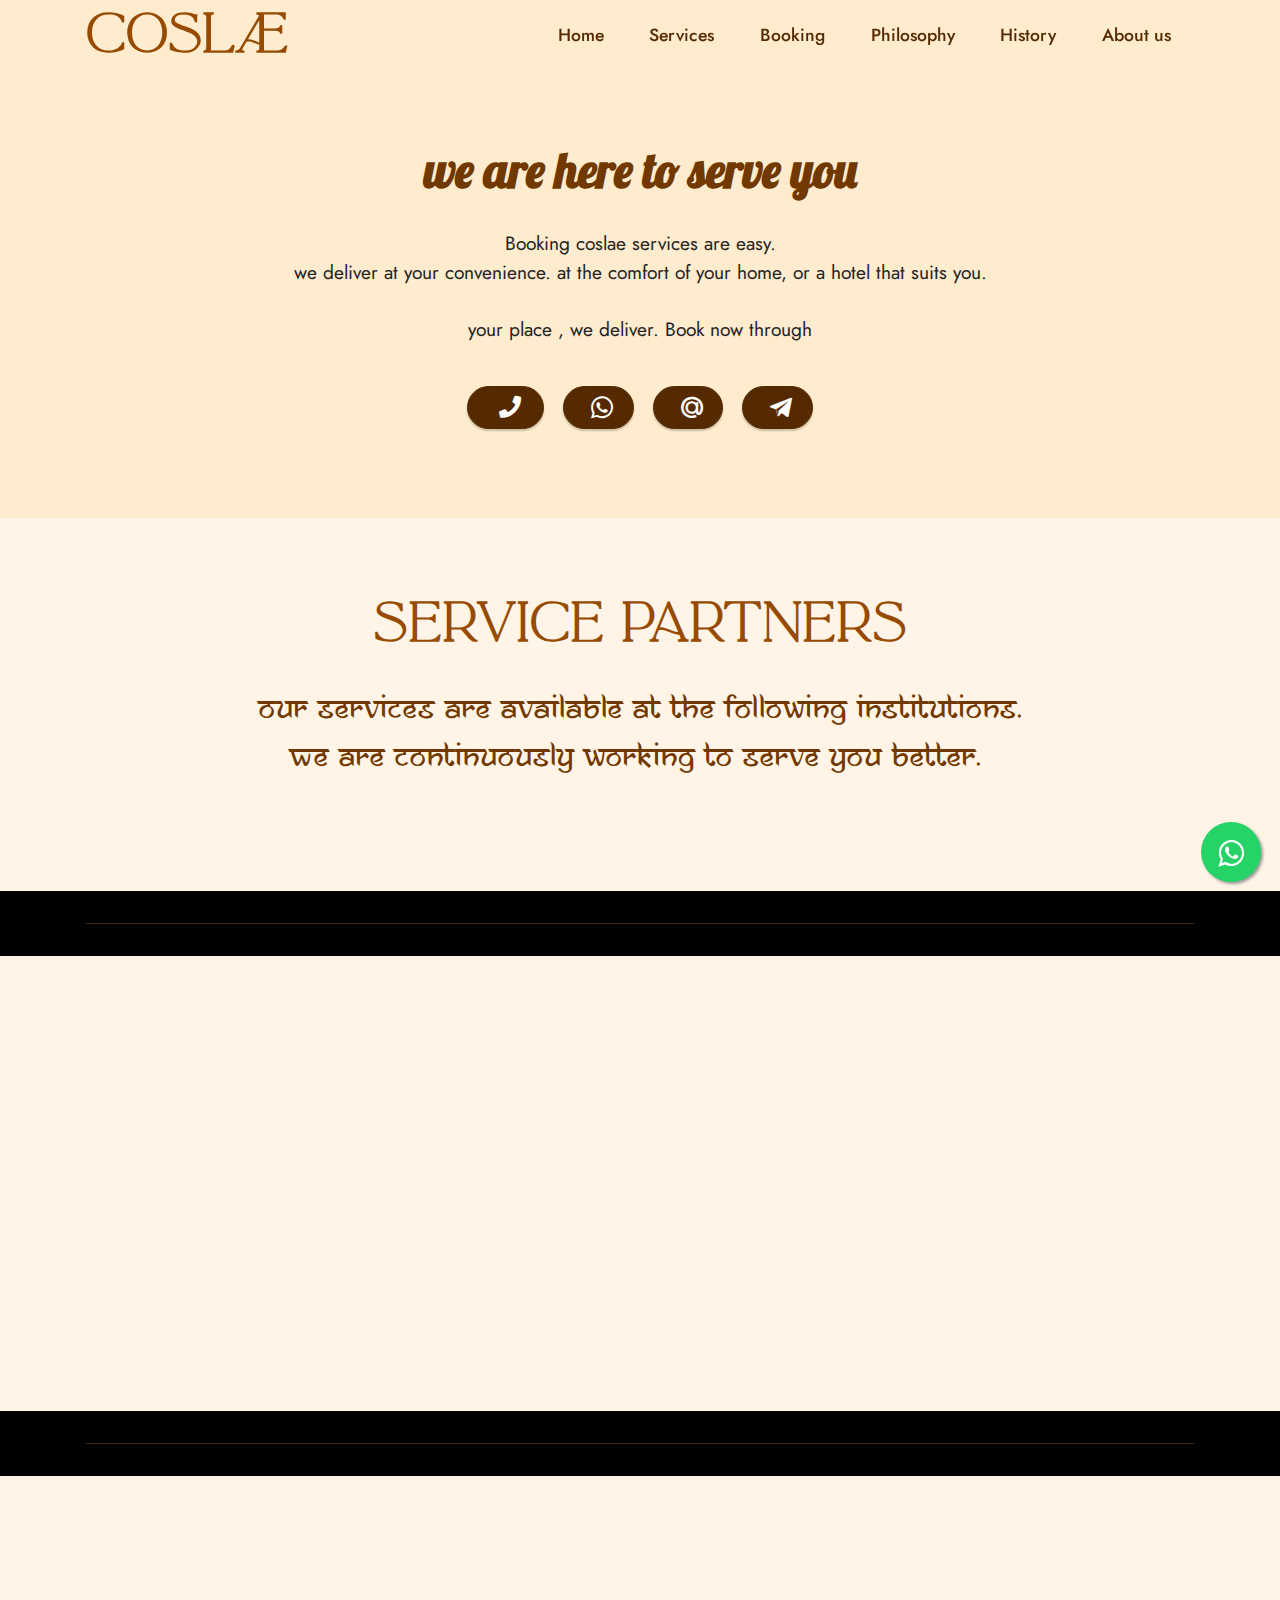
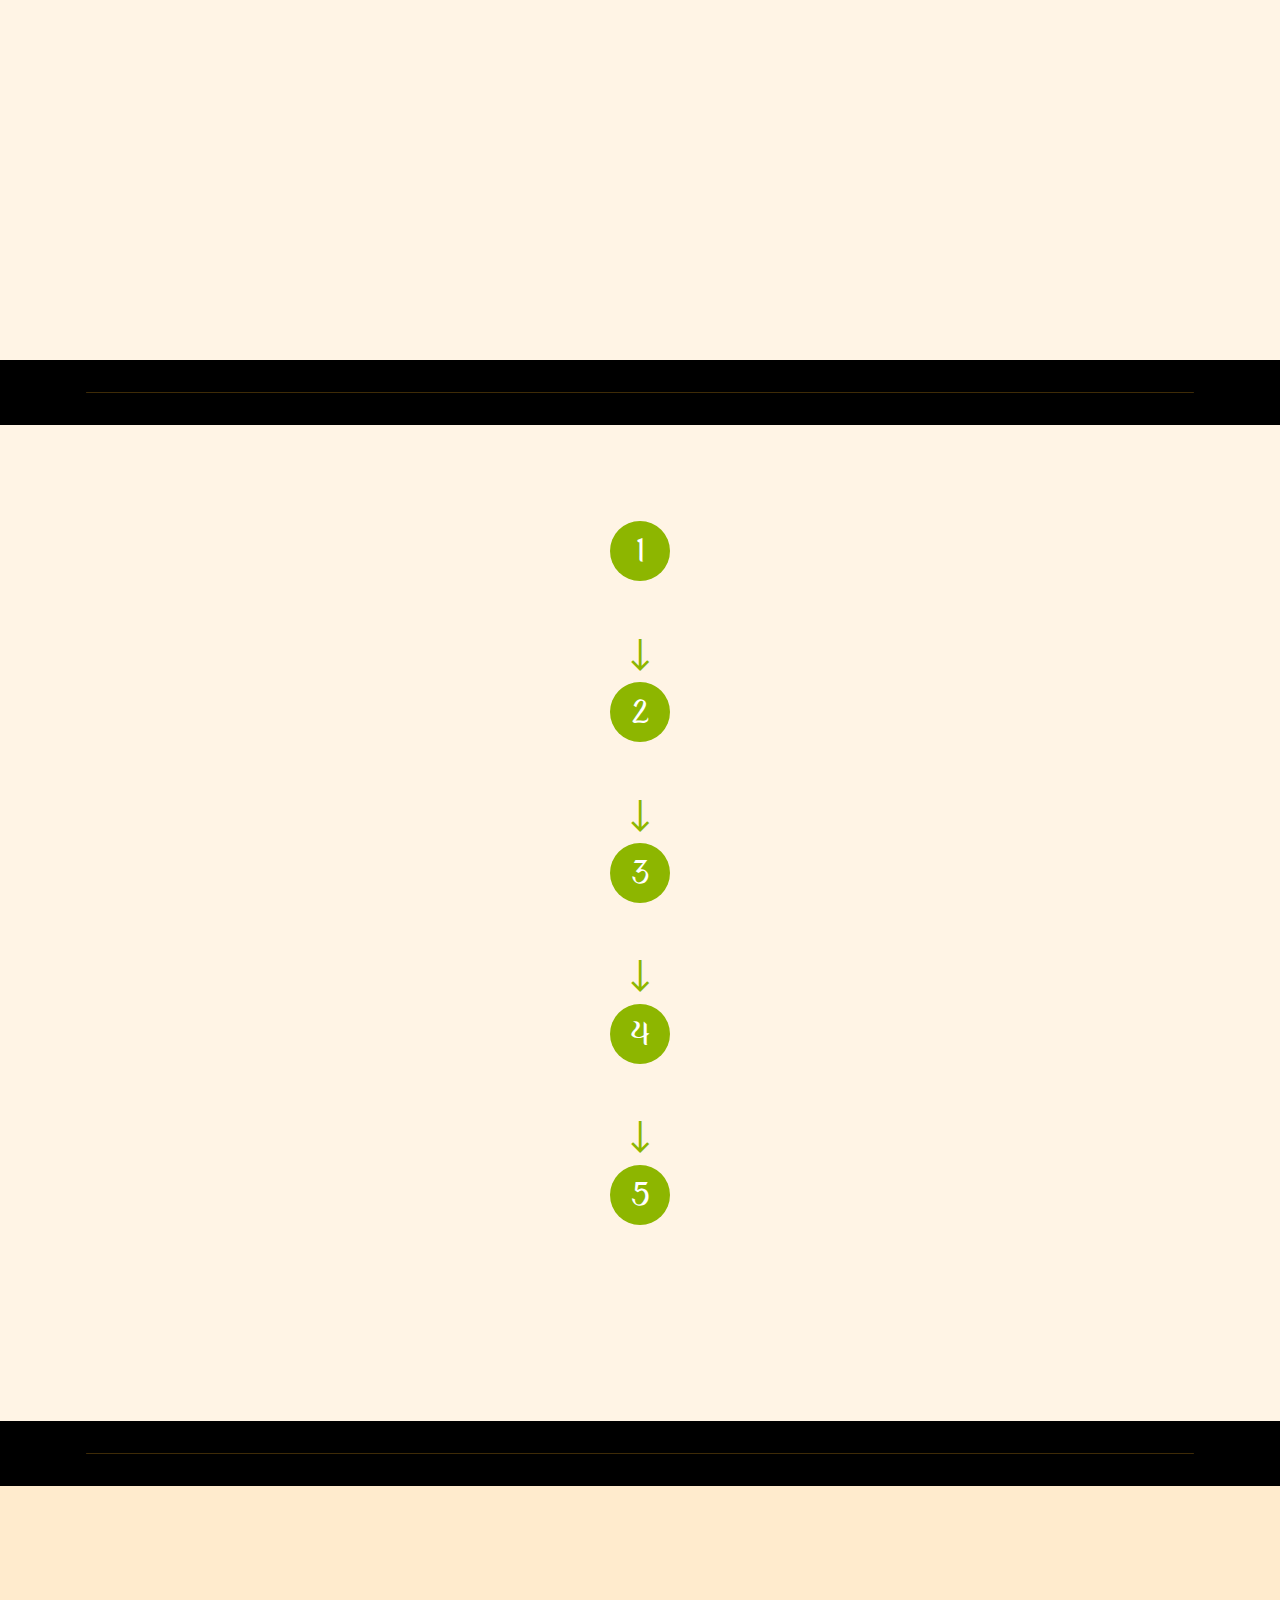
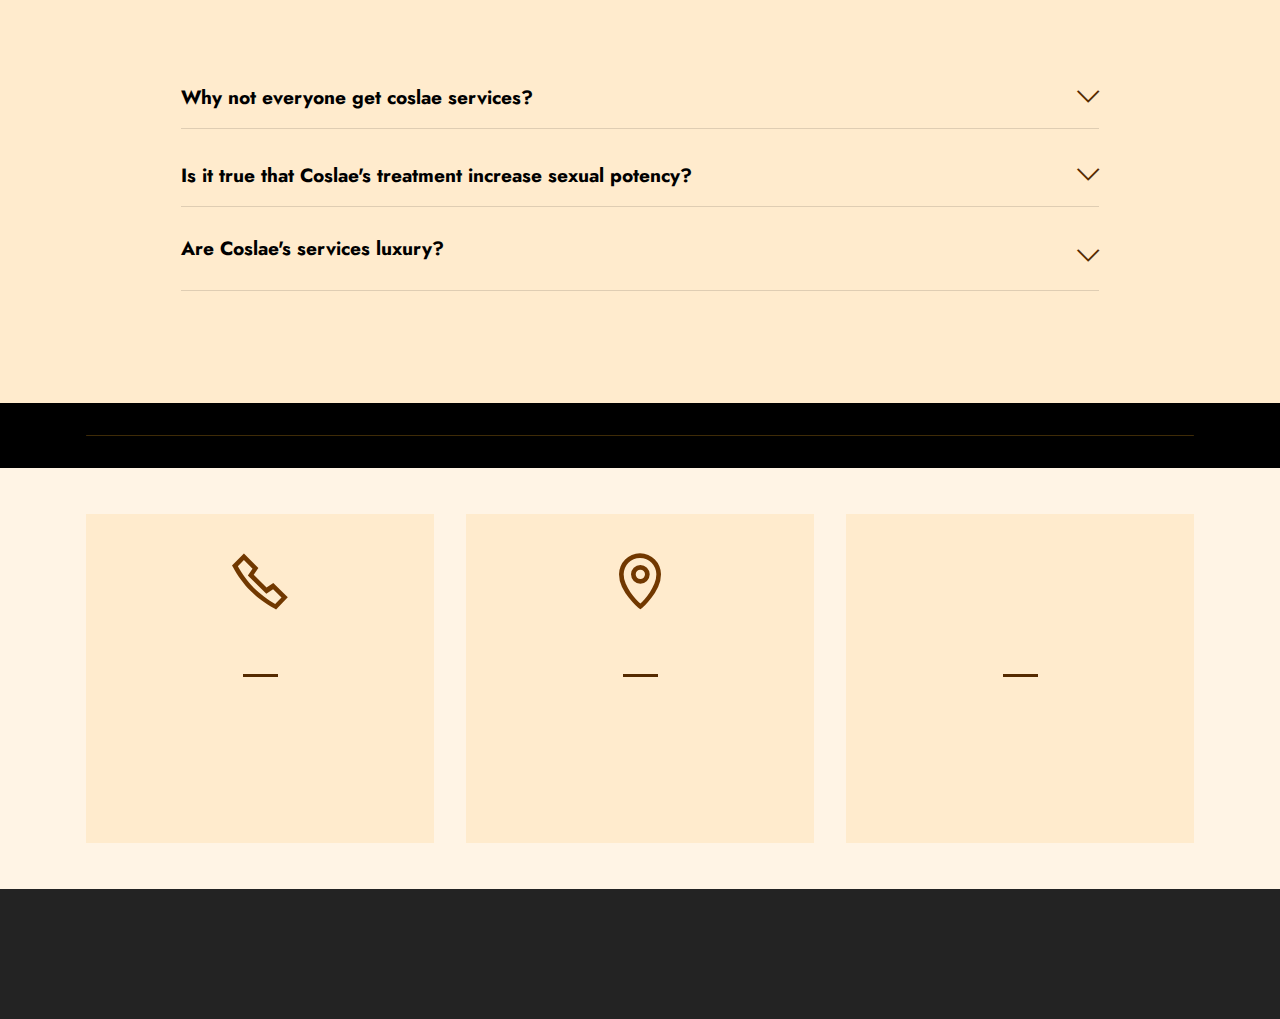
<file: booking.html>
<!DOCTYPE html>
<html lang="en"   >
<head>
  
  <meta charset="UTF-8">
  <meta http-equiv="X-UA-Compatible" content="IE=edge">
  
  <meta name="twitter:card" content="summary_large_image"/>
  <meta name="twitter:image:src" content="assets/images/booking-meta.png">
  <meta property="og:image" content="assets/images/booking-meta.png">
  <meta name="twitter:title" content="Booking">
  <meta name="viewport" content="width=device-width, initial-scale=1, minimum-scale=1">
  <link rel="shortcut icon" href="assets/images/whatsapp-128x128.png" type="image/x-icon">
  <meta name="description" content="Your place, we deliver. Booking coslae services are easy.
we deliver at your convenience. at the comfort of your home, or a hotel that suits you.">
  
  
  <title>Booking</title>
  <link rel="stylesheet" href="assets/font-awesome-solid/../css/fontawesome.min.css">
  <link rel="stylesheet" href="assets/font-awesome-solid/css/solid.min.css">
  <link rel="stylesheet" href="assets/web/assets/mobirise-icons2/mobirise2.css">
  <link rel="stylesheet" href="assets/web/assets/mobirise-icons/mobirise-icons.css">
  <link rel="stylesheet" href="assets/bootstrap/css/bootstrap.min.css">
  <link rel="stylesheet" href="assets/bootstrap/css/bootstrap-grid.min.css">
  <link rel="stylesheet" href="assets/bootstrap/css/bootstrap-reboot.min.css">
  <link rel="stylesheet" href="assets/animate-css/css/animate.css">
  <link rel="stylesheet" href="assets/animate-css/css/animate.compat.css">
  <link rel="stylesheet" href="assets/animate-css/css/animate.min.css">
  <link rel="stylesheet" href="assets/animate-css/css/animation_utility.css">
  <link rel="stylesheet" href="assets/animatecss/animate.css">
  <link rel="stylesheet" href="assets/tether/tether.min.css">
  <link rel="stylesheet" href="assets/dropdown/css/style.css">
  <link rel="stylesheet" href="assets/socicon/css/styles.css">
  <link rel="stylesheet" href="assets/theme/css/style.css">
  <link href="assets/fonts/style.css" rel="stylesheet">
  <link rel="preload" href="https://fonts.googleapis.com/css?family=Lobster:400&display=swap" as="style" onload="this.onload=null;this.rel='stylesheet'">
  <noscript><link rel="stylesheet" href="https://fonts.googleapis.com/css?family=Lobster:400&display=swap"></noscript>
  <link rel="preload" href="https://fonts.googleapis.com/css?family=Jost:100,200,300,400,500,600,700,800,900,100i,200i,300i,400i,500i,600i,700i,800i,900i&display=swap" as="style" onload="this.onload=null;this.rel='stylesheet'">
  <noscript><link rel="stylesheet" href="https://fonts.googleapis.com/css?family=Jost:100,200,300,400,500,600,700,800,900,100i,200i,300i,400i,500i,600i,700i,800i,900i&display=swap"></noscript>
  <link rel="preload" as="style" href="assets/mobirise/css/mbr-additional.css"><link rel="stylesheet" href="assets/mobirise/css/mbr-additional.css" type="text/css">
  
  
  <!-- Global site tag (gtag.js) - Google Analytics -->
<script async src="https://www.googletagmanager.com/gtag/js?id=UA-212451437-1"></script>
<script>
  window.dataLayer = window.dataLayer || [];
  function gtag(){dataLayer.push(arguments);}
  gtag('js', new Date());

  gtag('config', 'UA-212451437-1');
</script>

  
</head>
<body>

<!-- Analytics -->
<!-- Global site tag (gtag.js) - Google Analytics -->
<script async src="https://www.googletagmanager.com/gtag/js?id=UA-212451437-1"></script>
<script>
  window.dataLayer = window.dataLayer || [];
  function gtag(){dataLayer.push(arguments);}
  gtag('js', new Date());

  gtag('config', 'UA-212451437-1');
</script>

<!-- /Analytics -->


  
  <section data-bs-version="5.1" class="menu menu1 cid-sOs61CKXMF" once="menu" id="menu1-o">
    

    <nav class="navbar navbar-dropdown navbar-fixed-top navbar-expand-lg">
        <div class="container">
            <div class="navbar-brand">
                
                <span class="navbar-caption-wrap"><a class="navbar-caption text-success display-1" href="index.html">CoSLÆ</a></span>
            </div>
            <button class="navbar-toggler" type="button" data-toggle="collapse" data-bs-toggle="collapse" data-target="#navbarSupportedContent" data-bs-target="#navbarSupportedContent" aria-controls="navbarNavAltMarkup" aria-expanded="false" aria-label="Toggle navigation">
                <div class="hamburger">
                    <span></span>
                    <span></span>
                    <span></span>
                    <span></span>
                </div>
            </button>
            <div class="collapse navbar-collapse" id="navbarSupportedContent">
                <ul class="navbar-nav nav-dropdown nav-right" data-app-modern-menu="true"><li class="nav-item"><a class="nav-link link text-primary display-4" href="index.html">Home</a></li><li class="nav-item"><a class="nav-link link text-primary display-4" href="services.html">
                            Services</a></li><li class="nav-item"><a class="nav-link link text-primary display-4" href="booking.html">Booking</a></li><li class="nav-item"><a class="nav-link link text-primary display-4" href="philosophy.html">Philosophy</a></li><li class="nav-item"><a class="nav-link link text-primary display-4" href="history.html">History</a></li><li class="nav-item"><a class="nav-link link text-primary display-4" href="about.html">
                            About us</a></li></ul>
                
                
            </div>
        </div>
    </nav>
</section>

<section data-bs-version="5.1" class="content4 cid-sOIitAZlm8" id="Booking-Intro-and-options">
    
    
    <div class="container">
        <div class="row justify-content-center">
            <div class="title col-md-12 col-lg-10">
                <h3 class="mbr-section-title mbr-fonts-style align-center mb-4 display-2">
                    <strong>we are here to serve you</strong></h3>
                <h4 class="mbr-section-subtitle align-center mbr-fonts-style mb-4 display-7">
                    Booking coslae services are easy. <br>we deliver at your convenience. at the comfort of your home, or a hotel that suits you. <br><br>your place , we deliver. Book now through</h4>
                <div class="mbr-section-btn align-center"><a class="btn btn-primary display-4" href="tel:+918921605174"><span class="fas fa-fw fa-phone mbr-iconfont mbr-iconfont-btn"></span></a> <a class="btn btn-primary display-4" href="https://wa.me/918921605174"><span class="socicon socicon-whatsapp mbr-iconfont mbr-iconfont-btn"></span></a> <a class="btn btn-primary display-4" href="mailto:mail@coslae.com"><span class="socicon socicon-mailru mbr-iconfont mbr-iconfont-btn"></span></a> <a class="btn btn-primary display-4" href="tg://resolve?domain=coslae"><span class="socicon socicon-telegram mbr-iconfont mbr-iconfont-btn"></span></a></div>
            </div>
        </div>
    </div>
</section>

<section data-bs-version="5.1" class="content4 cid-sXBCZQaPNQ" id="content4-33">
    
    
    <div class="container">
        <div class="row justify-content-center">
            <div class="title col-md-12 col-lg-10">
                <h3 class="mbr-section-title mbr-fonts-style align-center mb-4 display-1">
                    <strong>Service Partners</strong></h3>
                <h4 class="mbr-section-subtitle align-center mbr-fonts-style mb-4 display-5">
                    Our services are available at the following institutions.<br>We are continuously working to serve you better.&nbsp;</h4>
                
            </div>
        </div>
    </div>
</section>

<section class="casperHorizontalRule1 cid-sXBACTogqq" id="casperHorizontalRule1-2p">
  
  
  <div class="container">
    <hr>
  </div>
</section>

<section data-bs-version="5.1" class="image1 cid-sXBBDTd5aA" id="image1-2s">
    

    

    <div class="container">
        <div class="row align-items-center">
            <div class="col-12 col-lg-4">
                <div class="image-wrapper">
                    <a href="https://goo.gl/maps/VWbq7Jzg1LLWtTek6" target="_blank"><img src="assets/images/hightech-240x181.png" alt="Hitech Ayur Medicity"></a>
                    
                </div>
            </div>
            <div class="col-12 col-lg">
                <div class="text-wrapper">
                    <h3 class="mbr-section-title mbr-fonts-style mb-3 display-2"><strong>Hitech Ayur Medicity</strong></h3>
                    <p class="mbr-text mbr-fonts-style display-7">
                        HITECH AYUR MEDICITY, an Ayurvedic treatment, research, and rehabilitation center located at Arayidathupalam , in Kozhikode(Calicut) district of Kerala, India.</p>
                </div>
            </div>
        </div>
    </div>
</section>

<section class="casperHorizontalRule1 cid-sXBBFhTYqk" id="casperHorizontalRule1-2t">
  
  
  <div class="container">
    <hr>
  </div>
</section>

<section data-bs-version="5.1" class="image1 cid-sXBAKU6EXN" id="image1-2r">
    

    

    <div class="container">
        <div class="row align-items-center">
            <div class="col-12 col-lg-4">
                <div class="image-wrapper">
                    <a href="https://vascodagamabeachresort.com/" target="_blank"><img src="assets/images/logonew-276x204.png" alt="Vascodagama"></a>
                    
                </div>
            </div>
            <div class="col-12 col-lg">
                <div class="text-wrapper">
                    <h3 class="mbr-section-title mbr-fonts-style mb-3 display-2">
                        <strong>Vascodagama Beach Resort</strong></h3>
                    <p class="mbr-text mbr-fonts-style display-7">
                        Vasco Dagama Beach Resort at Kappad stands as a pride of place among beach properties. Seductively tucked away beach front gardens with 21 rooms and 14 villas, the resort stands on 3.5 acre expanse of land endowed with bounties of nature. Enjoy the natural ambience with world class comforts, in tune to the lullaby of waves and swaying palms... A total bliss on sun and sands!!</p>
                </div>
            </div>
        </div>
    </div>
</section>

<section class="casperHorizontalRule1 cid-sXBAE4QjzE" id="casperHorizontalRule1-2q">
  
  
  <div class="container">
    <hr>
  </div>
</section>

<section data-bs-version="5.1" class="features20 cid-sOIliBOeOV" id="Steps-of-booking">

    
    
    <div class="container">
        <div class="row justify-content-center">
            
            <div class="col-12 col-md-8">
                <div class="item mbr-flex">
                    <div class="icon-wrap w-100">
                        <div class="icon-box">
                            <span class="step-number mbr-fonts-style display-5">1</span>
                        </div>
                    </div>
                    <div class="text-box">
                        <h4 class="icon-title card-title mbr-black mbr-fonts-style display-7"><strong>Contact for booking</strong></h4>
                        
                    </div>
                </div>
                <div class="item mbr-flex">
                    <div class="icon-wrap w-100">
                        <div class="icon-box">
                            <span class="step-number mbr-fonts-style display-5">2</span>
                        </div>
                    </div>
                    <div class="text-box">
                        <h4 class="icon-title card-title mbr-black mbr-fonts-style display-7"><strong>Booking processing</strong></h4>
                        
                    </div>
                </div>
                <div class="item mbr-flex">
                    <div class="icon-wrap w-100">
                        <div class="icon-box">
                            <span class="step-number mbr-fonts-style display-5">3</span>
                        </div>
                    </div>
                    <div class="text-box">
                        <h4 class="icon-title card-title mbr-black mbr-fonts-style display-7"><strong>Data collection &amp; Profiling</strong></h4>
                        
                    </div>
                </div>
                <div class="item mbr-flex">
                    <div class="icon-wrap w-100">
                        <div class="icon-box">
                            <span class="step-number mbr-fonts-style display-5">4</span>
                        </div>
                    </div>
                    <div class="text-box">
                        <h4 class="icon-title card-title mbr-black mbr-fonts-style display-7">
                            <strong>Treatment Course</strong></h4>
                        
                    </div>
                </div>
                <div class="item mbr-flex last">
                    <div class="icon-wrap w-100">
                        <div class="icon-box">
                            <span class="step-number mbr-fonts-style display-5">5</span>
                        </div>
                    </div>
                    <div class="text-box">
                        <h4 class="icon-title card-title mbr-black mbr-fonts-style display-7">
                            <strong>Follow up</strong></h4>
                        
                    </div>
                </div>
                
                
                
                
                
            </div>
        </div>
    </div>
</section>

<section class="casperHorizontalRule1 cid-sXBBGoxnxD" id="casperHorizontalRule1-2u">
  
  
  <div class="container">
    <hr>
  </div>
</section>

<section data-bs-version="5.1" class="content17 cid-sPvRUKJ9Fm" id="faq-booking">

    

    
    
    <div class="container">
        
            <div class="row justify-content-center">
                <div class="col-12 col-md-10">
                    <div class="section-head align-center mb-4">
                        <h3 class="mbr-section-title mb-0 mbr-fonts-style display-2"><strong>FAQ</strong>
                        </h3>
                        
                    </div>
                    
                    <div id="bootstrap-toggle" class="toggle-panel accordionStyles tab-content">
                        <div class="card mb-3">
                            <div class="card-header" role="tab" id="headingOne">
                                <a role="button" class="collapsed panel-title text-black" data-toggle="collapse" data-bs-toggle="collapse" data-core="" href="#collapse1_18" aria-expanded="false" aria-controls="collapse1">
                                    <h6 class="panel-title-edit mbr-fonts-style mb-0 display-7"><strong>Why not everyone get coslae services?</strong>
                                </h6>
                                    <span class="sign mbr-iconfont mbri-arrow-down"></span>
                                </a>
                            </div>
                            <div id="collapse1_18" class="panel-collapse noScroll collapse" role="tabpanel" aria-labelledby="headingOne">
                                <div class="panel-body">
                                    <p class="mbr-fonts-style panel-text display-7">Coslae only treats certain people per year. It depends on the booking. Since it is essential to maintain the quality of the treatment done, we do not enroll more people than the limit. you can try again later, or get a booking for the next year</p>
                                </div>
                            </div>
                        </div>
                        <div class="card mb-3">
                            <div class="card-header" role="tab" id="headingTwo">
                                <a role="button" class="collapsed panel-title text-black" data-toggle="collapse" data-bs-toggle="collapse" data-core="" href="#collapse2_18" aria-expanded="false" aria-controls="collapse2">
                                    <h6 class="panel-title-edit mbr-fonts-style mb-0 display-7"><strong>Is it true that Coslae's treatment increase sexual potency?</strong></h6>
                                    <span class="sign mbr-iconfont mbri-arrow-down"></span>
                                </a>

                            </div>
                            <div id="collapse2_18" class="panel-collapse noScroll collapse" role="tabpanel" aria-labelledby="headingTwo">
                                <div class="panel-body">
                                    <p class="mbr-fonts-style panel-text display-7">Of course. <u>Our</u>&nbsp;14,21 days of continuous treatment and traditional medications increase sexual power</p>
                                </div>
                            </div>
                        </div>
                        <div class="card mb-3">
                            <div class="card-header" role="tab" id="headingThree">
                                <a role="button" class="collapsed panel-title text-black" data-toggle="collapse" data-bs-toggle="collapse" data-core="" href="#collapse3_18" aria-expanded="false" aria-controls="collapse3">
                                    <h6 class="panel-title-edit mbr-fonts-style mb-0 display-7"><p><strong>Are Coslae's services luxury?</strong>
                                </p></h6>
                                    <span class="sign mbr-iconfont mbri-arrow-down"></span>
                                </a>
                            </div>
                            <div id="collapse3_18" class="panel-collapse noScroll collapse" role="tabpanel" aria-labelledby="headingThree">
                                <div class="panel-body">
                                    <p class="mbr-fonts-style panel-text display-7">Lorem ipsum dolor sit amet, consectetur adipiscing elit, sed do eiusmod tempor incididunt ut labore et dolore magna aliqua. Ut enim ad minim veniam, quis nostrud exercitation ullamco laboris nisi ut aliquip ex ea commodo consequat. Duis aute irure dolor in reprehenderit in voluptate velit esse cillum dolore eu fugiat nulla pariatur</p>
                                </div>
                            </div>
                        </div>
                        
                        
                        
                    </div>
                </div>
            </div>
        </div>
</section>

<section class="casperHorizontalRule1 cid-sXBBHrJ9JB" id="casperHorizontalRule1-2v">
  
  
  <div class="container">
    <hr>
  </div>
</section>

<section class="animateContacts1 extContacts1 cid-sPvSbzCRBH" id="animateContacts1-26">

    

    
    <div class="container slideInLeft scrollanimation animate__animated animate__delay-0s animate__duration-0s animate__slower animate__repeat-1">
        <div class="row justify-content-center mbr-white">
            <div class="card p-3 col-12 col-md-8 col-lg-4">
                <div class="card-wrapper card1 align-left">
                    <div class="card-ico pb-4">
                        <span class="mbr-iconfont card-icon mobi-mbri-phone mobi-mbri"></span>
                    </div>
                    <div class="card-box">
                        <h4 class="card-title mbr-fonts-style display-7">Call Us Now</h4>
                        <div class="line-wrap">
                            <div class="line"></div>
                        </div>
                        <p class="mbr-text mbr-fonts-style display-4"><a href="tel:+918921605174" class="text-primary">+91 89 21 605 174</a>
<br><a href="https://wa.me/918921605174" class="text-primary">(Whatsapp)</a>
<br><a href="tg://resolve?domain=coslae" class="text-primary">(Telegram)</a>&nbsp;<br></p>
                        
                    </div>
                </div>
            </div>

            <div class="card p-3 col-12 col-md-8 col-lg-4">
                <div class="card-wrapper card2 align-left">
                    <div class="card-ico pb-4 align-left">
                        <span class="mbr-iconfont card-icon icon2 mobi-mbri-map-pin mobi-mbri"></span>
                    </div>
                    <div class="card-box">
                        <h4 class="card-title mbr-fonts-style display-7">Visit Us Here</h4>
                        <div class="line-wrap">
                            <div class="line line2"></div>
                        </div>
                        <p class="mbr-text mbr-fonts-style display-4">4/55 Naduvannur<br>Kozhikode, Kerala<br>PIN: 673614</p>
                        
                    </div>
                </div>
            </div>

            <div class="card p-3 col-12 col-md-8 col-lg-4">
                <div class="card-wrapper card3 align-left">
                    <div class="card-ico pb-4 align-left">
                        <a href="mailto:mail@coslae.com"><span class="mbr-iconfont card-icon mobi-mbri-edit mobi-mbri"></span></a>
                    </div>
                    <div class="card-box">
                        <h4 class="card-title mbr-fonts-style display-7">Write to us</h4>
                        <div class="line-wrap">
                            <div class="line"></div>
                        </div>
                        <p class="mbr-text mbr-fonts-style display-4">
                            mail@coslae.com<br>www.coslae.com<br></p>
                        
                    </div>
                </div>
            </div>
        </div>
    </div>
</section>

<section data-bs-version="5.1" class="footer3 cid-sOqLSmkfMk mbr-reveal" once="footers" id="footer3-p">

    

    

    <div class="container">
        <div class="media-container-row align-center mbr-white">
            
            <div class="row social-row">
                <div class="social-list align-right pb-2">
                    
                    
                    
                    
                    
                    
                <div class="soc-item">
                        <a href="https://twitter.com/coslae" target="_blank">
                            <span class="mbr-iconfont mbr-iconfont-social socicon-twitter socicon"></span>
                        </a>
                    </div><div class="soc-item">
                        <a href="https://www.linkedin.com/coslae" target="_blank">
                            <span class="mbr-iconfont mbr-iconfont-social socicon-linkedin socicon"></span>
                        </a>
                    </div></div>
            </div>
            <div class="row row-copirayt">
                <p class="mbr-text mb-0 mbr-fonts-style mbr-white align-center display-7">
                    © Copyright 2022 COSLAE. All Rights Reserved.
                </p>
            </div>
        </div>
    </div>
</section>

<section data-bs-version="5.1" class="_customHTML cid-sQHj40xJt6" id="Whatsapp-Btn">
 
  
     
  <div class="whatapp">
		<link rel="stylesheet" href="https://maxcdn.bootstrapcdn.com/font-awesome/4.5.0/css/font-awesome.min.css">
<a class="float" target="_blank" href="https://api.whatsapp.com/send?phone=+918921605174&text=Hello ! I would like to know more abut COSLÆ services.">
<i class="fa fa-whatsapp my-float"></i>
</a>
	</div>
  



 <div style="padding:1rem; background-color:#c1c1c1;" class="hidden">
   <div class="align-center">
       <h10>
          <br>
           <br><br><br><br><br>Whatsapp Button<br><br>Click the "gear" icon to change the layout of the Whatsapp Button. This text will be removed on preview/publish.<br><br>

<svg id="svg" version="1.1" xmlns="http://www.w3.org/2000/svg" xmlns:xlink="http://www.w3.org/1999/xlink" width="150" viewBox="0, 0, 400,383.33333333333337">
<g id="svgg">
<path id="path0" d="M37.210 6.152 C 35.603 6.521,34.673 7.586,34.092 9.720 C 33.330 12.516,33.825 95.736,34.612 97.241 C 35.870 99.644,28.382 99.467,134.420 99.600 C 199.138 99.681,231.925 99.852,232.882 100.115 C 235.440 100.816,235.350 101.661,230.295 124.449 C 224.368 151.170,212.070 208.952,209.422 222.521 C 207.800 230.833,207.905 232.790,209.971 232.790 C 211.891 232.790,209.325 235.910,254.122 179.099 C 277.812 149.054,289.953 133.596,295.689 126.174 C 297.890 123.327,306.521 112.368,314.870 101.822 C 367.957 34.759,386.363 11.054,386.765 9.224 C 387.073 7.820,386.446 6.596,385.169 6.111 C 383.972 5.656,39.193 5.697,37.210 6.152 M382.917 8.569 C 384.519 9.741,380.855 14.580,323.489 87.057 C 313.389 99.818,299.260 117.766,292.092 126.942 C 279.051 143.636,265.977 160.258,245.456 186.236 C 239.439 193.853,229.856 206.001,224.162 213.231 C 210.292 230.840,210.188 230.897,212.490 219.587 C 217.028 197.295,227.371 148.754,232.598 125.216 C 237.896 101.359,238.065 99.524,235.099 97.991 C 234.120 97.484,228.193 97.405,188.034 97.358 C 75.294 97.227,37.576 96.911,36.978 96.092 C 36.161 94.974,36.161 10.490,36.978 9.373 C 37.513 8.642,38.883 8.626,116.843 8.435 C 301.952 7.984,382.171 8.024,382.917 8.569 M81.622 108.821 C 107.636 108.875,150.091 108.875,175.966 108.821 C 201.840 108.766,180.556 108.722,128.667 108.722 C 76.779 108.722,55.608 108.766,81.622 108.821 M177.885 157.718 C 177.182 158.404,174.020 162.244,170.860 166.251 C 167.700 170.259,164.939 173.732,164.724 173.970 C 164.509 174.207,161.918 177.468,158.965 181.217 C 156.012 184.965,150.834 191.512,147.459 195.767 C 144.084 200.021,139.856 205.359,138.063 207.629 C 129.342 218.668,112.627 239.779,108.533 244.926 C 107.162 246.650,103.624 251.125,100.671 254.870 C 97.718 258.615,93.156 264.369,90.533 267.657 C 87.910 270.944,79.126 282.263,71.012 292.809 C 62.899 303.356,50.820 318.802,44.170 327.133 C 28.112 347.253,23.297 353.336,21.093 356.284 C 20.566 356.990,18.921 359.133,17.439 361.046 C 6.762 374.827,3.520 379.694,4.240 380.859 C 4.652 381.526,352.012 381.883,353.760 381.218 L 354.749 380.843 354.547 336.442 C 354.330 288.424,354.421 291.066,352.956 290.282 C 351.831 289.680,309.260 289.563,226.846 289.934 C 183.386 290.130,157.086 289.826,155.238 289.106 C 153.350 288.370,153.375 288.079,156.655 272.483 C 157.410 268.897,158.183 265.187,158.374 264.238 C 159.208 260.094,161.885 247.419,162.221 246.021 C 162.651 244.231,164.430 235.954,166.258 227.229 C 166.966 223.854,167.895 219.453,168.324 217.450 C 168.753 215.446,169.619 211.390,170.249 208.437 C 170.879 205.484,171.843 200.997,172.391 198.466 C 172.938 195.935,173.542 193.087,173.734 192.138 C 173.925 191.189,174.694 187.478,175.444 183.893 C 181.253 156.107,181.424 154.270,177.885 157.718 M334.899 284.838 C 335.479 284.926,336.429 284.926,337.009 284.838 C 337.589 284.751,337.114 284.679,335.954 284.679 C 334.794 284.679,334.319 284.751,334.899 284.838 " stroke="none" fill="#b3b3b3" fill-rule="evenodd">
</path>
<path id="path1" d="M116.843 8.435 C 38.883 8.626,37.513 8.642,36.978 9.373 C 36.161 10.490,36.161 94.974,36.978 96.092 C 37.576 96.911,75.294 97.227,188.034 97.358 C 228.193 97.405,234.120 97.484,235.099 97.991 C 238.065 99.524,237.896 101.359,232.598 125.216 C 227.371 148.754,217.028 197.295,212.490 219.587 C 210.188 230.897,210.292 230.840,224.162 213.231 C 229.856 206.001,239.439 193.853,245.456 186.236 C 265.977 160.258,279.051 143.636,292.092 126.942 C 299.260 117.766,313.389 99.818,323.489 87.057 C 380.855 14.580,384.519 9.741,382.917 8.569 C 382.171 8.024,301.952 7.984,116.843 8.435 " stroke="none" fill="#4c4c4c" fill-rule="evenodd">
</path>
<path id="path2" d="M24.582 1.208 C 24.285 2.061,24.165 16.987,24.175 52.119 C 24.189 104.381,24.198 104.667,25.856 107.198 C 27.312 109.419,21.600 109.300,126.819 109.300 C 187.817 109.300,223.202 109.435,223.202 109.666 C 223.202 109.868,221.385 118.791,219.165 129.496 C 216.944 140.200,215.208 149.171,215.308 149.431 C 215.408 149.690,215.358 149.957,215.197 150.023 C 214.865 150.160,213.651 155.819,204.600 199.407 C 201.952 212.158,199.872 222.815,199.977 223.088 C 200.082 223.362,199.980 223.586,199.752 223.586 C 199.516 223.586,199.414 223.996,199.516 224.531 C 199.615 225.051,199.582 225.526,199.442 225.586 C 199.151 225.710,198.557 228.337,196.119 240.268 C 195.171 244.909,194.060 250.029,193.650 251.646 C 191.455 260.308,193.965 264.453,200.009 262.145 C 201.966 261.398,201.889 261.486,213.429 246.788 C 220.801 237.399,226.824 229.751,236.050 218.064 C 240.748 212.113,252.094 197.659,269.799 175.072 C 275.255 168.111,284.303 156.570,289.907 149.425 C 295.511 142.279,303.979 131.474,308.725 125.414 C 321.361 109.277,325.827 103.583,336.629 89.833 C 342.331 82.576,346.237 77.280,346.078 77.022 C 345.919 76.764,345.976 76.688,346.216 76.836 C 346.447 76.979,347.760 75.626,349.227 73.732 C 350.658 71.885,353.101 68.781,354.656 66.833 C 356.329 64.739,357.370 63.109,357.206 62.843 C 357.041 62.576,357.094 62.496,357.336 62.646 C 357.872 62.977,368.666 49.199,368.315 48.632 C 368.164 48.388,368.223 48.310,368.450 48.451 C 368.674 48.589,373.706 42.505,379.897 34.608 C 385.973 26.858,392.261 18.965,393.871 17.066 C 395.480 15.168,397.517 12.693,398.398 11.567 L 400.000 9.519 400.000 4.759 L 400.000 0.000 212.502 0.000 L 25.003 0.000 24.582 1.208 M385.169 6.111 C 386.446 6.596,387.073 7.820,386.765 9.224 C 386.363 11.054,367.957 34.759,314.870 101.822 C 306.521 112.368,297.890 123.327,295.689 126.174 C 289.953 133.596,277.812 149.054,254.122 179.099 C 209.325 235.910,211.891 232.790,209.971 232.790 C 207.905 232.790,207.800 230.833,209.422 222.521 C 212.070 208.952,224.368 151.170,230.295 124.449 C 235.350 101.661,235.440 100.816,232.882 100.115 C 231.925 99.852,199.138 99.681,134.420 99.600 C 28.382 99.467,35.870 99.644,34.612 97.241 C 33.825 95.736,33.330 12.516,34.092 9.720 C 34.673 7.586,35.603 6.521,37.210 6.152 C 39.193 5.697,383.972 5.656,385.169 6.111 M175.966 108.821 C 150.091 108.875,107.636 108.875,81.622 108.821 C 55.608 108.766,76.779 108.722,128.667 108.722 C 180.556 108.722,201.840 108.766,175.966 108.821 M180.735 144.991 C 179.413 145.394,178.766 146.116,171.634 155.164 C 166.035 162.266,160.321 169.481,152.304 179.573 C 148.329 184.577,145.792 188.088,145.958 188.357 C 146.118 188.615,146.070 188.703,145.844 188.563 C 145.295 188.224,144.060 189.684,144.413 190.256 C 144.585 190.533,144.541 190.624,144.307 190.478 C 143.770 190.147,136.792 198.920,137.142 199.485 C 137.301 199.742,137.247 199.823,137.013 199.678 C 136.474 199.345,127.972 210.042,128.323 210.610 C 128.476 210.857,128.426 210.944,128.208 210.810 C 127.996 210.679,125.945 212.939,123.650 215.832 C 121.355 218.726,116.830 224.412,113.595 228.469 C 110.061 232.902,107.824 236.025,107.991 236.295 C 108.151 236.554,108.103 236.641,107.877 236.502 C 107.327 236.162,106.092 237.623,106.445 238.194 C 106.613 238.465,106.574 238.562,106.354 238.426 C 106.145 238.297,104.765 239.694,103.288 241.531 C 96.608 249.837,76.645 275.196,70.771 282.838 C 67.204 287.478,62.325 293.824,59.929 296.939 C 57.436 300.180,55.688 302.790,55.842 303.039 C 55.996 303.289,55.941 303.369,55.712 303.227 C 55.170 302.893,54.322 303.975,54.676 304.549 C 54.843 304.818,54.798 304.908,54.569 304.766 C 54.020 304.427,52.785 305.888,53.138 306.459 C 53.307 306.733,53.266 306.827,53.039 306.686 C 52.524 306.368,45.925 314.778,46.261 315.323 C 46.416 315.573,46.348 315.638,46.095 315.482 C 45.595 315.173,22.023 344.549,22.104 345.380 C 22.133 345.675,22.027 345.837,21.868 345.738 C 21.392 345.444,20.226 346.987,20.539 347.494 C 20.712 347.773,20.668 347.862,20.431 347.716 C 20.071 347.493,14.984 353.821,7.143 364.244 C 5.466 366.473,4.298 368.371,4.451 368.618 C 4.610 368.875,4.551 368.949,4.308 368.799 C 4.071 368.653,3.080 369.715,1.982 371.294 L 0.069 374.044 0.025 378.776 L -0.020 383.509 180.335 383.509 L 360.690 383.509 360.580 337.776 C 360.460 288.005,360.498 288.865,358.312 286.446 C 355.732 283.591,359.250 283.754,301.092 283.791 C 272.531 283.809,249.028 283.908,248.862 284.010 C 247.895 284.608,161.482 283.949,160.872 283.340 C 160.729 283.196,161.071 280.888,161.632 278.211 C 162.193 275.534,162.558 273.098,162.443 272.798 C 162.327 272.497,162.365 272.333,162.526 272.433 C 162.687 272.532,163.297 270.255,163.881 267.371 C 164.465 264.488,167.099 252.044,169.734 239.719 C 172.369 227.393,174.442 217.093,174.340 216.829 C 174.239 216.565,174.296 216.294,174.468 216.228 C 174.932 216.048,176.895 206.412,176.573 205.891 C 176.400 205.611,176.462 205.545,176.738 205.716 C 177.004 205.880,177.181 205.740,177.181 205.367 C 177.181 205.025,178.123 200.312,179.274 194.894 C 183.691 174.105,185.667 164.276,185.737 162.744 C 185.777 161.869,185.963 161.247,186.149 161.360 C 186.336 161.474,186.409 161.024,186.312 160.361 C 186.214 159.699,186.256 159.156,186.405 159.156 C 186.650 159.156,187.185 156.010,187.710 151.486 C 188.291 146.478,185.225 143.623,180.735 144.991 M180.249 158.438 C 180.249 160.249,178.966 167.046,175.444 183.893 C 174.694 187.478,173.925 191.189,173.734 192.138 C 173.542 193.087,172.938 195.935,172.391 198.466 C 171.843 200.997,170.879 205.484,170.249 208.437 C 169.619 211.390,168.753 215.446,168.324 217.450 C 167.895 219.453,166.966 223.854,166.258 227.229 C 164.430 235.954,162.651 244.231,162.221 246.021 C 161.885 247.419,159.208 260.094,158.374 264.238 C 158.183 265.187,157.410 268.897,156.655 272.483 C 153.375 288.079,153.350 288.370,155.238 289.106 C 157.086 289.826,183.386 290.130,226.846 289.934 C 309.260 289.563,351.831 289.680,352.956 290.282 C 354.421 291.066,354.330 288.424,354.547 336.442 L 354.749 380.843 353.760 381.218 C 352.012 381.883,4.652 381.526,4.240 380.859 C 3.520 379.694,6.762 374.827,17.439 361.046 C 18.921 359.133,20.566 356.990,21.093 356.284 C 23.297 353.336,28.112 347.253,44.170 327.133 C 50.820 318.802,62.899 303.356,71.012 292.809 C 79.126 282.263,87.910 270.944,90.533 267.657 C 93.156 264.369,97.718 258.615,100.671 254.870 C 103.624 251.125,107.162 246.650,108.533 244.926 C 112.627 239.779,129.342 218.668,138.063 207.629 C 139.856 205.359,144.084 200.021,147.459 195.767 C 150.834 191.512,156.012 184.965,158.965 181.217 C 161.918 177.468,164.509 174.207,164.724 173.970 C 164.939 173.732,167.700 170.259,170.860 166.251 C 179.198 155.678,180.249 154.803,180.249 158.438 M337.009 284.838 C 336.429 284.926,335.479 284.926,334.899 284.838 C 334.319 284.751,334.794 284.679,335.954 284.679 C 337.114 284.679,337.589 284.751,337.009 284.838" stroke="none" fill="#fafafa" fill-rule="evenodd">
</path>
    </g>
           </svg>
           <br><br><br>
       </h10>				
    </div>
  </div>  
</section><section id="top-1" hidden><a href="https://mobirise.site"></a></section><script src="assets/popper/popper.min.js"></script>  <script src="assets/bootstrap/js/bootstrap.bundle.min.js"></script>  <script src="assets/animate-css/js/oyethemes_onscroll_animation.js"></script>  <script src="assets/smoothscroll/smooth-scroll.js"></script>  <script src="assets/ytplayer/index.js"></script>  <script src="assets/tether/tether.min.js"></script>  <script src="assets/viewportchecker/jquery.viewportchecker.js"></script>  <script src="assets/dropdown/js/navbar-dropdown.js"></script>  <script src="assets/touchswipe/jquery.touch-swipe.min.js"></script>  <script src="assets/mbr-switch-arrow/mbr-switch-arrow.js"></script>  <script src="assets/theme/js/script.js"></script>  
  
  
 <div id="scrollToTop" class="scrollToTop mbr-arrow-up"><a style="text-align: center;"><i class="mbr-arrow-up-icon mbr-arrow-up-icon-cm cm-icon cm-icon-smallarrow-up"></i></a></div>
    <input name="animation" type="hidden">
  </body>
</html>
</file>
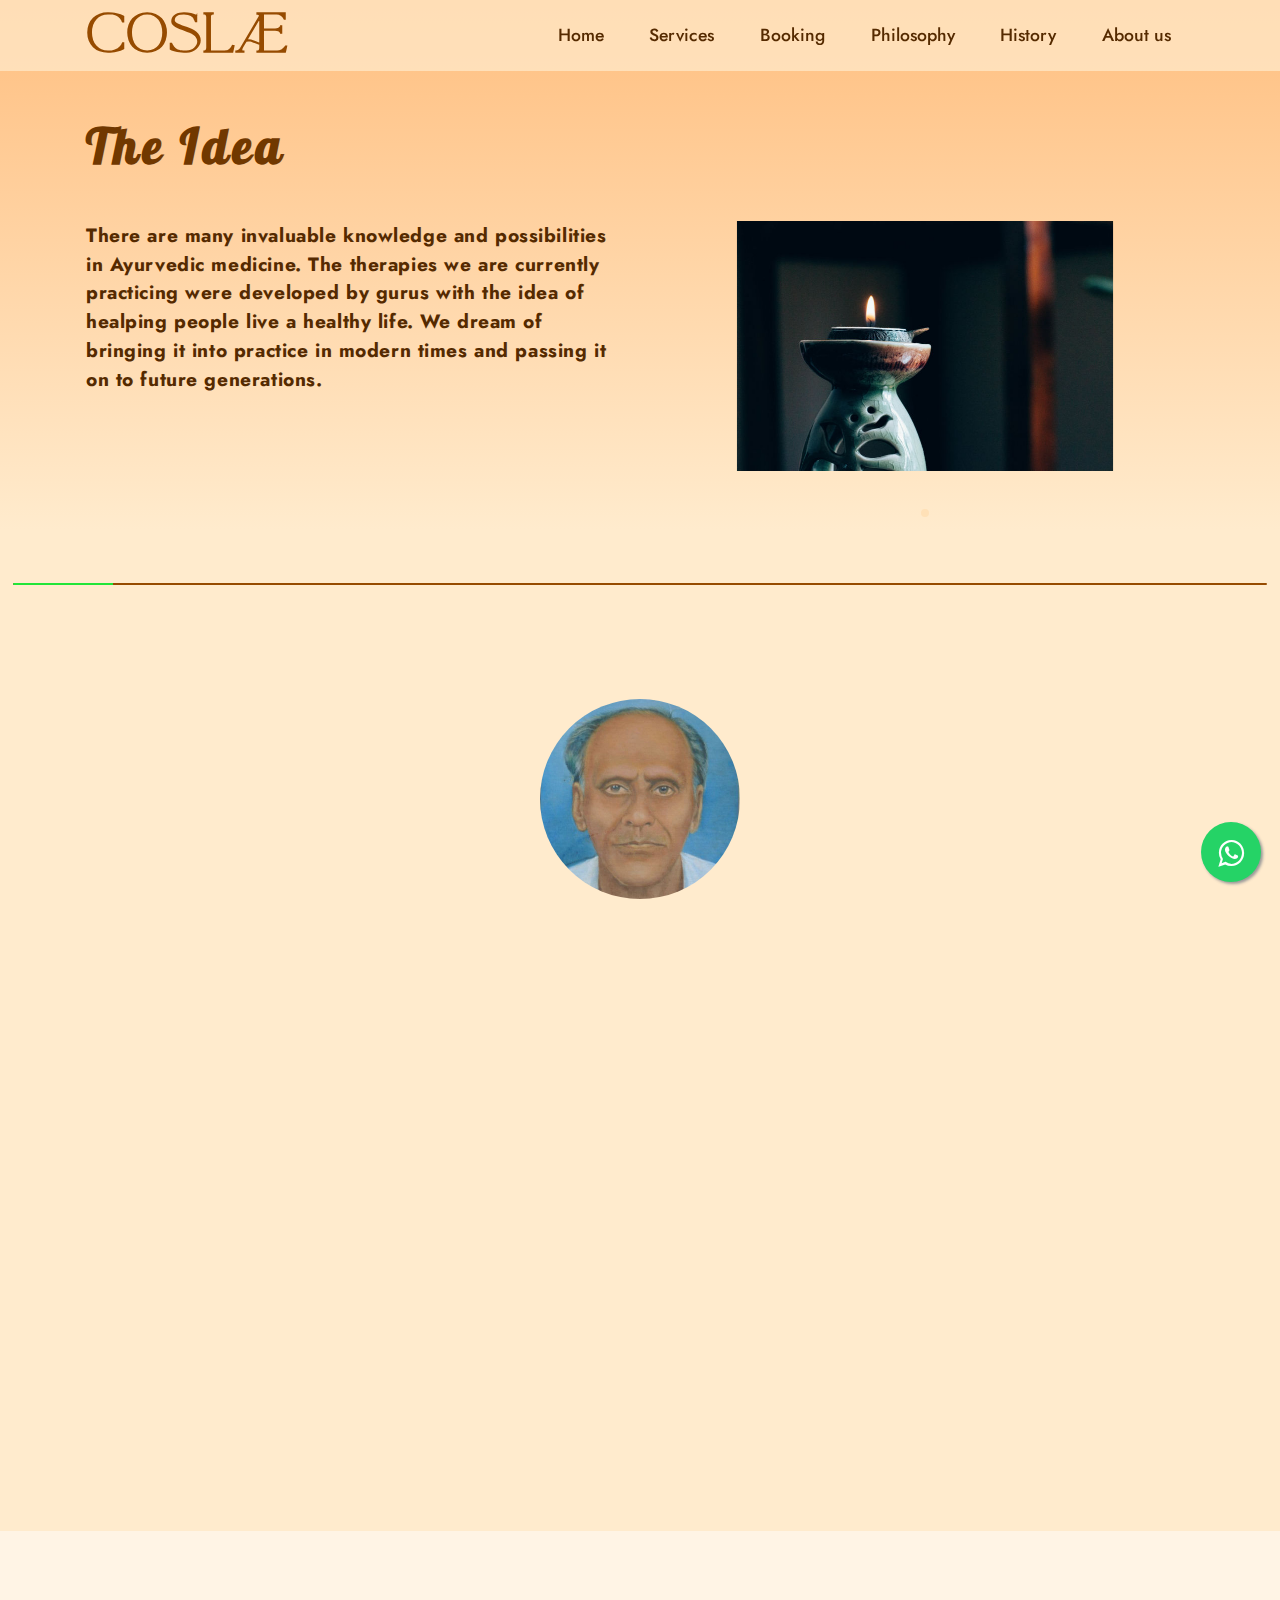
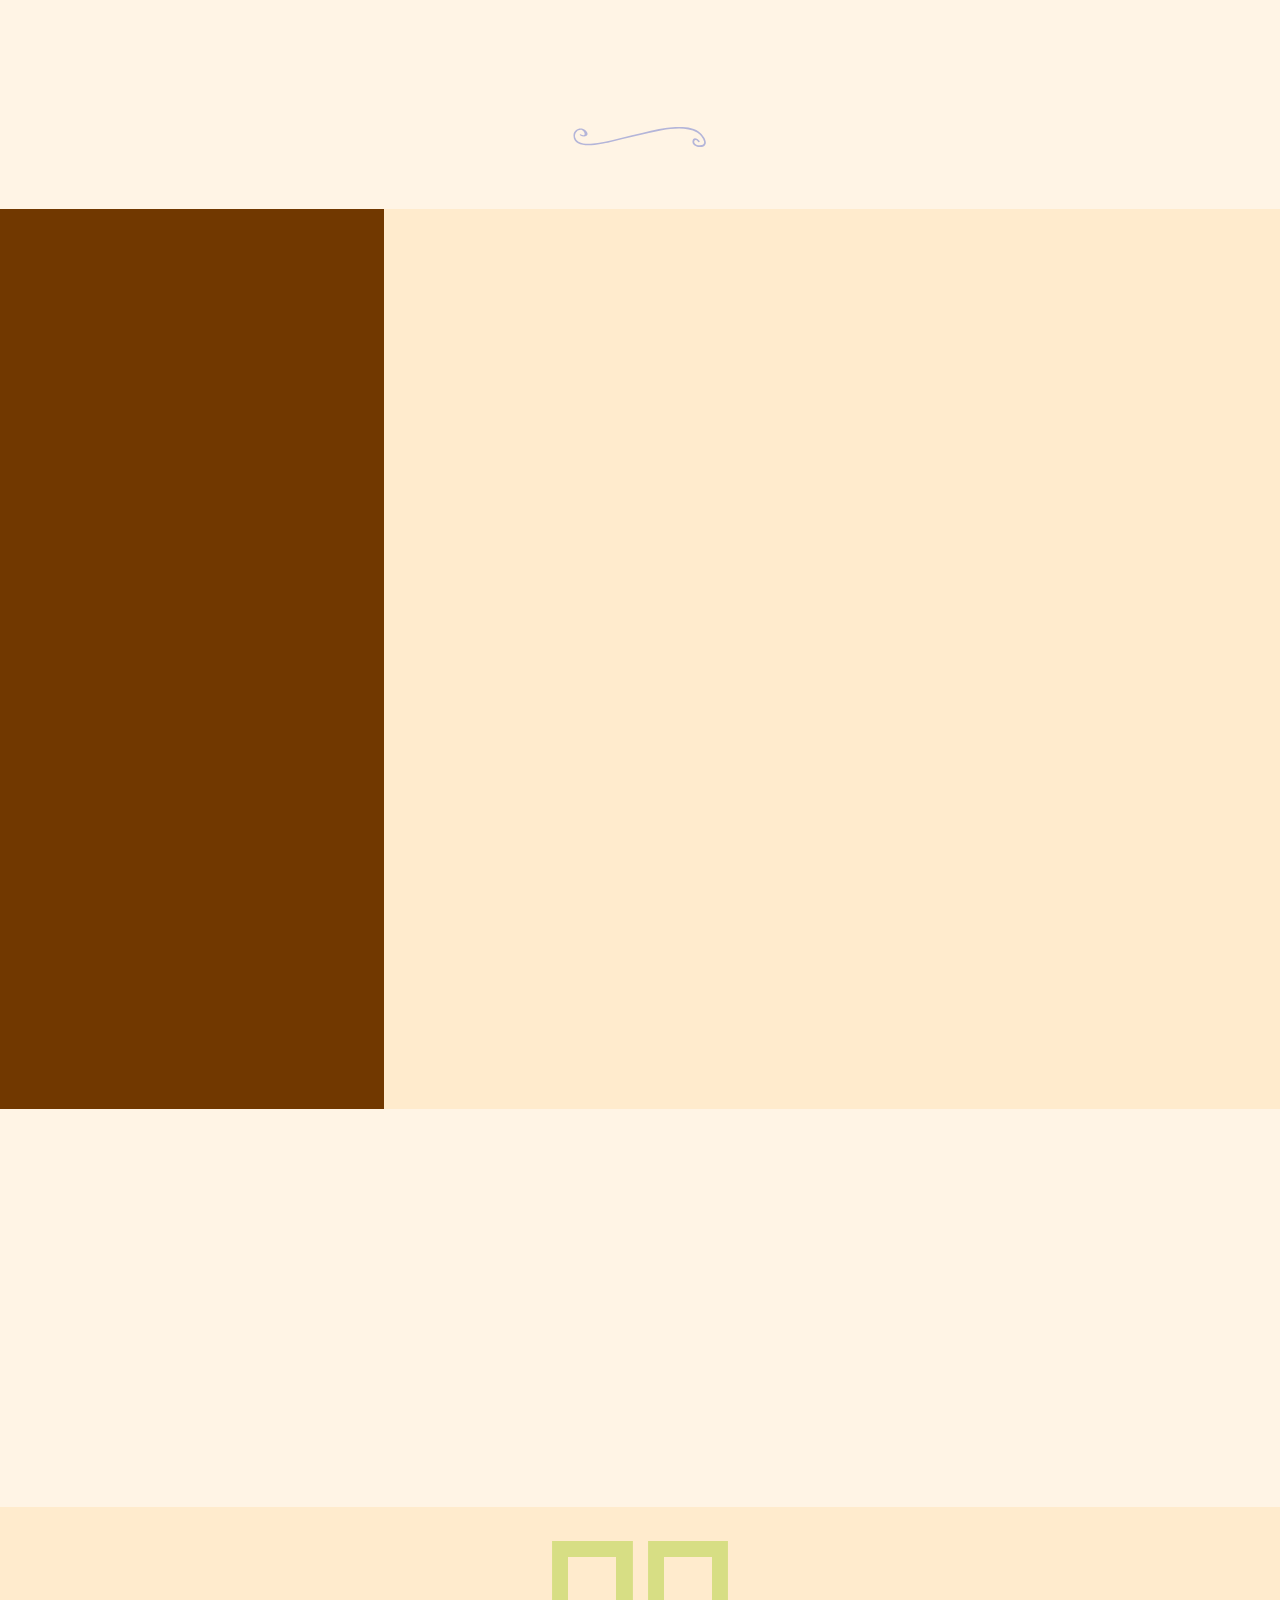
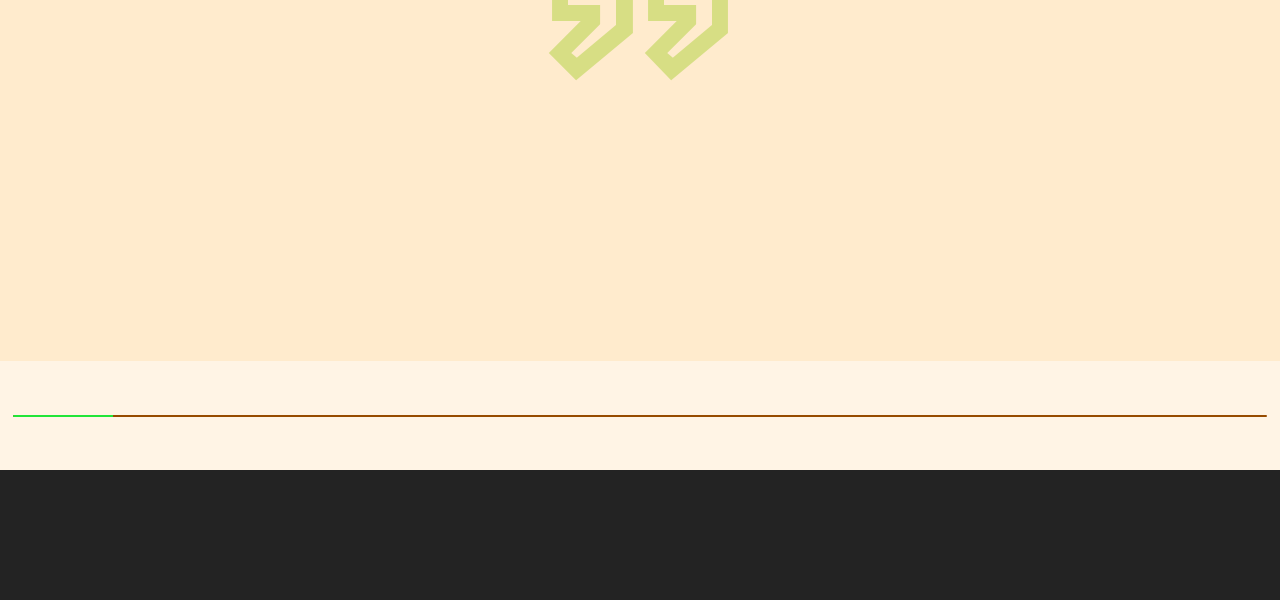
<file: history.html>
<!DOCTYPE html>
<html lang="en"   >
<head>
  
  <meta charset="UTF-8">
  <meta http-equiv="X-UA-Compatible" content="IE=edge">
  
  <meta name="twitter:card" content="summary_large_image"/>
  <meta name="twitter:image:src" content="assets/images/history-meta.png">
  <meta property="og:image" content="assets/images/history-meta.png">
  <meta name="twitter:title" content="History">
  <meta name="viewport" content="width=device-width, initial-scale=1, minimum-scale=1">
  <link rel="shortcut icon" href="assets/images/whatsapp-128x128.png" type="image/x-icon">
  <meta name="description" content="Coslae was born out of the thought on how to apply the lifetime knowledge of Dharmangadan Gurukkal, father of Shashindran Gurukkal, to the new age.">
  
  
  <title>History</title>
  <link rel="stylesheet" href="assets/web/assets/mobirise-icons2/mobirise2.css">
  <link rel="stylesheet" href="assets/web/assets/mobirise-icons/mobirise-icons.css">
  <link rel="stylesheet" href="assets/bootstrap/css/bootstrap.min.css">
  <link rel="stylesheet" href="assets/bootstrap/css/bootstrap-grid.min.css">
  <link rel="stylesheet" href="assets/bootstrap/css/bootstrap-reboot.min.css">
  <link rel="stylesheet" href="assets/animate-css/css/animate.css">
  <link rel="stylesheet" href="assets/animate-css/css/animate.compat.css">
  <link rel="stylesheet" href="assets/animate-css/css/animate.min.css">
  <link rel="stylesheet" href="assets/animate-css/css/animation_utility.css">
  <link rel="stylesheet" href="assets/animatecss/animate.css">
  <link rel="stylesheet" href="assets/tether/tether.min.css">
  <link rel="stylesheet" href="assets/dropdown/css/style.css">
  <link rel="stylesheet" href="assets/socicon/css/styles.css">
  <link rel="stylesheet" href="assets/theme/css/style.css">
  <link rel="stylesheet" href="assets/gallery/style.css">
  <link href="assets/fonts/style.css" rel="stylesheet">
  <link rel="preload" href="https://fonts.googleapis.com/css?family=Lobster:400&display=swap" as="style" onload="this.onload=null;this.rel='stylesheet'">
  <noscript><link rel="stylesheet" href="https://fonts.googleapis.com/css?family=Lobster:400&display=swap"></noscript>
  <link rel="preload" href="https://fonts.googleapis.com/css?family=Jost:100,200,300,400,500,600,700,800,900,100i,200i,300i,400i,500i,600i,700i,800i,900i&display=swap" as="style" onload="this.onload=null;this.rel='stylesheet'">
  <noscript><link rel="stylesheet" href="https://fonts.googleapis.com/css?family=Jost:100,200,300,400,500,600,700,800,900,100i,200i,300i,400i,500i,600i,700i,800i,900i&display=swap"></noscript>
  <link rel="preload" as="style" href="assets/mobirise/css/mbr-additional.css"><link rel="stylesheet" href="assets/mobirise/css/mbr-additional.css" type="text/css">
  
  
  <!-- Global site tag (gtag.js) - Google Analytics -->
<script async src="https://www.googletagmanager.com/gtag/js?id=UA-212451437-1"></script>
<script>
  window.dataLayer = window.dataLayer || [];
  function gtag(){dataLayer.push(arguments);}
  gtag('js', new Date());

  gtag('config', 'UA-212451437-1');
</script>

  
</head>
<body>

<!-- Analytics -->
<!-- Global site tag (gtag.js) - Google Analytics -->
<script async src="https://www.googletagmanager.com/gtag/js?id=UA-212451437-1"></script>
<script>
  window.dataLayer = window.dataLayer || [];
  function gtag(){dataLayer.push(arguments);}
  gtag('js', new Date());

  gtag('config', 'UA-212451437-1');
</script>

<!-- /Analytics -->


  
  <section data-bs-version="5.1" class="menu menu1 cid-sOs61CKXMF" once="menu" id="menu1-s">
    

    <nav class="navbar navbar-dropdown navbar-fixed-top navbar-expand-lg">
        <div class="container">
            <div class="navbar-brand">
                
                <span class="navbar-caption-wrap"><a class="navbar-caption text-success display-1" href="index.html">CoSLÆ</a></span>
            </div>
            <button class="navbar-toggler" type="button" data-toggle="collapse" data-bs-toggle="collapse" data-target="#navbarSupportedContent" data-bs-target="#navbarSupportedContent" aria-controls="navbarNavAltMarkup" aria-expanded="false" aria-label="Toggle navigation">
                <div class="hamburger">
                    <span></span>
                    <span></span>
                    <span></span>
                    <span></span>
                </div>
            </button>
            <div class="collapse navbar-collapse" id="navbarSupportedContent">
                <ul class="navbar-nav nav-dropdown nav-right" data-app-modern-menu="true"><li class="nav-item"><a class="nav-link link text-primary display-4" href="index.html">Home</a></li><li class="nav-item"><a class="nav-link link text-primary display-4" href="services.html">
                            Services</a></li><li class="nav-item"><a class="nav-link link text-primary display-4" href="booking.html">Booking</a></li><li class="nav-item"><a class="nav-link link text-primary display-4" href="philosophy.html">Philosophy</a></li><li class="nav-item"><a class="nav-link link text-primary display-4" href="history.html">History</a></li><li class="nav-item"><a class="nav-link link text-primary display-4" href="about.html">
                            About us</a></li></ul>
                
                
            </div>
        </div>
    </nav>
</section>

<section class="animateSlider2 extSlider testimonials-slider cid-sPpWggcH1D" data-interval="false" id="The-Idea">
     

    
    <div class="main container slideInLeft scrollanimation animate__animated animate__delay-0s animate__duration-0s animate__slower animate__repeat-1">
        <h2 class="mbr-section-title pb-3 mbr-fonts-style mbr-bold align-left display-2">The Idea</h2>
        <div class="row">
            <div class="first-col col-md-6">
                <h3 class="mbr-section-subtitle mbr-fonts-style align-left mbr-regular display-7"><strong>There are many invaluable knowledge and possibilities in Ayurvedic medicine. The therapies we are currently practicing were developed by gurus with the idea of healping people live a healthy life. We dream of&nbsp; bringing it into practice in modern times and passing it on to future generations.</strong></h3>
                
            </div> 
            
            <div class="second-col col-md-6">
                <div class="carousel slide slides" role="listbox" data-pause="true" data-keyboard="false" data-ride="carousel" data-interval="5000">
                    <ol class="carousel-indicators">
                        <li data-slide-to="0" class="active"></li>
                        
                        
                        
                        
                        
                        
                        
                        
                        
                    </ol>
                    <div class="carousel-inner">

                        
                    
                        

                        
                    <div class="carousel-item ">
                            <div class="media-container-row">
                                <div class="col-md-12">
                                    <div class="wrap-img ">
                                        <img src="assets/images/hans-vivek-uimkbvdqsaa-unsplash-750x499.jpg" class="img-responsive clients-img" alt="The Idea" title="">
                                    </div>
                                </div>
                            </div>
                        </div></div>   
                </div>
            </div>
        </div>
    </div>
</section>

<section data-bs-version="5.1" class="_customHTML cid-sPqcIGlXlK" id="design-block-1z">

    

    

<hr class="progress">
  
</section>

<section class="animateContent23 header4 cid-sPpWPO6vJU" id="Dharmangathan-Nair">

    

    

    <div class="container slideInLeft scrollanimation animate__animated animate__delay-0s animate__duration-0s animate__slower animate__repeat-1">
        <div class="row justify-content-md-center">
            <div class="media-content col-lg-7 col-md-8">
                <div class="mbr-figure">
                    <img src="assets/images/dharmangathan-gurukkal-400x400.jpg" alt="Dharmangathan Nair">
                </div>
                <h1 class="mbr-section-title align-center mbr-black pb-3 mbr-bold mbr-fonts-style display-2">Gurukkal Dharmangathan Nair</h1>
                
                <div class="mbr-text align-center mbr-white">
                    <p class="mbr-text mbr-black mbr-fonts-style display-7">
                        He was born in 1920 in&nbsp;<em>Mankoottil Tharavadu </em>&nbsp;of <em>Muchukunnu, as</em>&nbsp;one of the twin children of <em>Ammalu Amma </em>and<em> Unni ennu peraya Avinjattu Moothavar.</em><br>Later, as a child, he came back to his father's place in Perambra, the famous <em>Koshalikkara Illam</em>.<br><br> Then started his Ayurvedic training at the age of 6 under <em>Kuttiraman Nair,</em> an Ayurvedic Guru. From his Maternal Uncles, the <em>Kalari</em> Gurus of <em>Kadathanad</em>, he received Kalari and treatment rites. He learned Tantric rites and astrology from <em>Kelu Panikar</em><br><br>By the age of 20, he was a well known<em> Kalari Guru</em> and also was working in the field of Ayurvedic and Kalari medicine<br><br>Apart from <em>Ayurveda</em> and <em>Kalari</em>, he has excelled in <em>Kathakali</em>, Astrology and Also <em>Ottam Thullal</em><br><br>He left on April 14, 1972, after 52 years of Earthly service<br><br>Today we are following the treatment method he has developed based on his many observations in the field of health and the knowledge aquired from many gurus. It is about 84 years old, and has the self-fulfillment of thousands of people.<em><br></em></p>
                </div>
                
            </div>

        </div>
    </div>
</section>

<section class="animateContent15 mbr-section extContent cid-sPpXXdKtHu" id="Dharmangathan-Nair-philosophy">

    

    <div class="container slideInLeft scrollanimation animate__animated animate__delay-0s animate__duration-0s animate__slower animate__repeat-1">
        <div class="row justify-content-center">
            <div class="col-md-10 col-sm-12 text-section">
                <p class="mbr-fonts-style mbr-text align-center display-7"><em>" Sharir indriye satva atma samyoge dhari jivitam iti ayu "</em>&nbsp;, Says Ayurveda. He practiced the treatment based on this principle. External factors such as touch, smell, sight and hearing affect the mind and body functions. The physical, mental and spiritual functioning of the human being is stimulated by the treatment which is adjusted according to the condition of the patient. This is what made his treatment different
                </p>
                <div class="py-3 ornament align-center">
                    <svg xmlns="http://www.w3.org/2000/svg" viewBox="0 0 133 20" height="20" width="150" fill="#b4b5d9">
                        <g><path d="M127.18,6.19C121-.05,109.94-.24,101.84.1,90.84.56,80,3.3,69.32,5.77c-8,1.86-16,3.63-24,5.72-9.21,2.41-18.6,4.72-28.14,5.19-4.1.2-8.48,0-12.16-2a6.6,6.6,0,0,1-2.7-9A5.46,5.46,0,0,1,7.07,2.77c4-.22,6.73,8.39-.08,4.58a.49.49,0,0,0-.49.84c4.88,3,10.8,0,5.4-4.91C7.6-.63.4,2.06,0,8-1,24,28.25,17,36.29,15.24,53.74,11.37,70.9,6.44,88.53,3.33c11.1-2,24.75-3.54,35.06,2.19a16,16,0,0,1,6.86,8.85c1.29,4.31-4.35,4.2-7,3.52-4.84-1.26-2.42-8,1.22-3,.61.83,2,0,1.4-.82-2.15-2.93-6.71-4.9-7.12.35s8.36,7.24,11.72,4.47C135,15.32,129.91,9,127.18,6.19Z"></path></g>
                    </svg>
                </div>
            </div>
        </div>
    </div>
</section>

<section class="animateHeader17 extHeader cid-sPpXhS7lhj mbr-fullscreen" id="saseendran">

    

    

    <div class="animated-text-background display-7" style="color: rgb(239, 239, 239); opacity: 0.2; font-size: 10rem;">
        <span class="animated-element" data-word="Book Now" data-speed="90">
        </span>
    </div>
    <div class="container slideInLeft scrollanimation animate__animated animate__delay-0s animate__duration-0s animate__slower animate__repeat-1">
        <div class="row align-items-center">
            <div class="col-md-6 align-left img-block py-md-0 pb-4">
                <div class="mbr-figure">
                    <img src="assets/images/gurukkal-1044x1044.jpg" alt="Saseendran Gurukkal" title="">
                </div>
            </div>
            <div class="mbr-white col-md-6 py-md-0 pt-2">
                
                <h1 class="mbr-section-title mbr-white mbr-bold mbr-fonts-style align-left display-1">
                    Saseendran gurukkal</h1>
                <p class="mbr-text pb-3 mbr-fonts-style mbr-white align-left display-7">
                    He was born on September 13, 1969, the son of <em>Dharmangathan Nair</em> and <em>Madhavi Amma</em>&nbsp;at&nbsp;<em>Peruvaniyam</em> House, <em>Anavathukkal</em>, <em>Koyilandy</em>.<br><br>From an early age, he studied <em>Kalari </em>and Ayurvedic medicine with his father <em>Dharmangadan Nair</em>. Along with his primary education, he made his debut as a <em>Kalari </em>Master with his father at the age of 16 and later started working as an Ayurvedic practitioner under his father's guidance. After <em>Dharmangadan Nair</em>'s death, <em>Saseendran Gurukkal</em>, who inherited his father's legacy, treated thousands of people during his 36 years of experience.<br></p>
                
            </div>
        </div>
    </div>
    
</section>

<section data-bs-version="5.1" class="content7 cid-sPpXJjk9E5" id="coslae-born">
    
    <div class="container">
        <div class="row justify-content-center">
            <div class="col-12 col-md-10">
                <blockquote>
                <h5 class="mbr-section-title mbr-fonts-style mb-2 display-7"><strong>How Coslae born?</strong></h5>
                <p class="mbr-text mbr-fonts-style display-4">Coslae was born out of the thought on how to apply the&nbsp;lifetime knowledge of&nbsp;Dharmangadan Gurukkal,&nbsp;father of&nbsp;Shashindran Gurukkal, to the new age.</p></blockquote>
            </div>
        </div>
    </div>
</section>

<section class="animateTestimonials7 carouse1 slide testimonials-slider cid-sPq15E1piv" data-interval="false" id="testimonials-whole">

    

    

    <div class="container slideInLeft scrollanimation animate__animated animate__delay-0s animate__duration-0s animate__slower animate__repeat-1 text-center">


        <span class="mbr-iconfont big-icon mobi-mbri-quote-right mobi-mbri"></span>



        <div class="carousel slide" role="listbox" data-pause="true" data-keyboard="false" data-ride="carousel" data-interval="2000">
            <div class="carousel-inner">
                

                
                
            <div class="carousel-item">
                    <div class="user col-md-8">


                        <h2 class="pb-4 title mbr-fonts-style display-1">
                            Testimonials</h2>
                        <div class="user_text pb-3">
                            <p class="mbr-fonts-style mbr-regular display-7">
                                You are very different from the other gurus I have seen. That hand virtue is a blessing from God. I sincerely pray that God's salvation, peace and happiness be with you and your family forever.</p>
                        </div>
                        <p class="user_name mbr-fonts-style display-7"><strong>Shareef</strong></p>
                        <p class="user_status mbr-fonts-style display-4">Anavathukkal</p>
                    </div>
                </div><div class="carousel-item">
                    <div class="user col-md-8">


                        <h2 class="pb-4 title mbr-fonts-style display-1">
                            Testimonials</h2>
                        <div class="user_text pb-3">
                            <p class="mbr-fonts-style mbr-regular display-7">
                                Years ago, I suffered from chronic pain, shoulder pain, erosive spine, and knee damage. I saw several doctors and specialists, but my symptoms did not improve. Through a friend, I came in contact with the Guru. His treatment brought me relief. As if I were reborn, I felt rejuvenated.</p>
                        </div>
                        <p class="user_name mbr-fonts-style display-7"><strong>Ashokan</strong><br></p>
                        <p class="user_status mbr-fonts-style display-4">Modakkallur</p>
                    </div>
                </div><div class="carousel-item">
                    <div class="user col-md-8">


                        <h2 class="pb-4 title mbr-fonts-style display-1">
                            Testimonials</h2>
                        <div class="user_text pb-3">
                            <p class="mbr-fonts-style mbr-regular display-7">
                                After suffering from a disc injury in the Army in 2014, I was treated in numerous places, but my condition never improved. Eventually, I reached out to Sasindran Gurukkal and I was cured. Thank you very much.</p>
                        </div>
                        <p class="user_name mbr-fonts-style display-7"><strong>L/NK Rajeesh K (ex)</strong></p>
                        <p class="user_status mbr-fonts-style display-4">Founder, Jai Jawan Trust</p>
                    </div>
                </div></div>

            <ol class="carousel-indicators">
                <li data-app-prevent-settings="" data-target="#slider1" class=" active" data-slide-to="0"></li>
                <li data-app-prevent-settings="" data-target="#slider1" data-slide-to="1">
                </li>
                <li data-app-prevent-settings="" data-target="#slider1" data-slide-to="2">
                </li>
                
                
                
                
                
                
                
            </ol>



            
        </div>
    </div>
</section>



<section data-bs-version="5.1" class="_customHTML cid-sPqqNsnOrF" id="design-block-20">

    

    

<hr class="progress">
  
</section>

<section data-bs-version="5.1" class="_customHTML cid-sQHjmquUDt" id="Whatsapp-Btn">
 
  
     
  <div class="whatapp">
		<link rel="stylesheet" href="https://maxcdn.bootstrapcdn.com/font-awesome/4.5.0/css/font-awesome.min.css">
<a class="float" target="_blank" href="https://api.whatsapp.com/send?phone=+918921605174&text=Hello ! I would like to know more abut COSLÆ services.">
<i class="fa fa-whatsapp my-float"></i>
</a>
	</div>
  



 <div style="padding:1rem; background-color:#c1c1c1;" class="hidden">
   <div class="align-center">
       <h10>
          <br>
           <br><br><br><br><br>Whatsapp Button<br><br>Click the "gear" icon to change the layout of the Whatsapp Button. This text will be removed on preview/publish.<br><br>

<svg id="svg" version="1.1" xmlns="http://www.w3.org/2000/svg" xmlns:xlink="http://www.w3.org/1999/xlink" width="150" viewBox="0, 0, 400,383.33333333333337">
<g id="svgg">
<path id="path0" d="M37.210 6.152 C 35.603 6.521,34.673 7.586,34.092 9.720 C 33.330 12.516,33.825 95.736,34.612 97.241 C 35.870 99.644,28.382 99.467,134.420 99.600 C 199.138 99.681,231.925 99.852,232.882 100.115 C 235.440 100.816,235.350 101.661,230.295 124.449 C 224.368 151.170,212.070 208.952,209.422 222.521 C 207.800 230.833,207.905 232.790,209.971 232.790 C 211.891 232.790,209.325 235.910,254.122 179.099 C 277.812 149.054,289.953 133.596,295.689 126.174 C 297.890 123.327,306.521 112.368,314.870 101.822 C 367.957 34.759,386.363 11.054,386.765 9.224 C 387.073 7.820,386.446 6.596,385.169 6.111 C 383.972 5.656,39.193 5.697,37.210 6.152 M382.917 8.569 C 384.519 9.741,380.855 14.580,323.489 87.057 C 313.389 99.818,299.260 117.766,292.092 126.942 C 279.051 143.636,265.977 160.258,245.456 186.236 C 239.439 193.853,229.856 206.001,224.162 213.231 C 210.292 230.840,210.188 230.897,212.490 219.587 C 217.028 197.295,227.371 148.754,232.598 125.216 C 237.896 101.359,238.065 99.524,235.099 97.991 C 234.120 97.484,228.193 97.405,188.034 97.358 C 75.294 97.227,37.576 96.911,36.978 96.092 C 36.161 94.974,36.161 10.490,36.978 9.373 C 37.513 8.642,38.883 8.626,116.843 8.435 C 301.952 7.984,382.171 8.024,382.917 8.569 M81.622 108.821 C 107.636 108.875,150.091 108.875,175.966 108.821 C 201.840 108.766,180.556 108.722,128.667 108.722 C 76.779 108.722,55.608 108.766,81.622 108.821 M177.885 157.718 C 177.182 158.404,174.020 162.244,170.860 166.251 C 167.700 170.259,164.939 173.732,164.724 173.970 C 164.509 174.207,161.918 177.468,158.965 181.217 C 156.012 184.965,150.834 191.512,147.459 195.767 C 144.084 200.021,139.856 205.359,138.063 207.629 C 129.342 218.668,112.627 239.779,108.533 244.926 C 107.162 246.650,103.624 251.125,100.671 254.870 C 97.718 258.615,93.156 264.369,90.533 267.657 C 87.910 270.944,79.126 282.263,71.012 292.809 C 62.899 303.356,50.820 318.802,44.170 327.133 C 28.112 347.253,23.297 353.336,21.093 356.284 C 20.566 356.990,18.921 359.133,17.439 361.046 C 6.762 374.827,3.520 379.694,4.240 380.859 C 4.652 381.526,352.012 381.883,353.760 381.218 L 354.749 380.843 354.547 336.442 C 354.330 288.424,354.421 291.066,352.956 290.282 C 351.831 289.680,309.260 289.563,226.846 289.934 C 183.386 290.130,157.086 289.826,155.238 289.106 C 153.350 288.370,153.375 288.079,156.655 272.483 C 157.410 268.897,158.183 265.187,158.374 264.238 C 159.208 260.094,161.885 247.419,162.221 246.021 C 162.651 244.231,164.430 235.954,166.258 227.229 C 166.966 223.854,167.895 219.453,168.324 217.450 C 168.753 215.446,169.619 211.390,170.249 208.437 C 170.879 205.484,171.843 200.997,172.391 198.466 C 172.938 195.935,173.542 193.087,173.734 192.138 C 173.925 191.189,174.694 187.478,175.444 183.893 C 181.253 156.107,181.424 154.270,177.885 157.718 M334.899 284.838 C 335.479 284.926,336.429 284.926,337.009 284.838 C 337.589 284.751,337.114 284.679,335.954 284.679 C 334.794 284.679,334.319 284.751,334.899 284.838 " stroke="none" fill="#b3b3b3" fill-rule="evenodd">
</path>
<path id="path1" d="M116.843 8.435 C 38.883 8.626,37.513 8.642,36.978 9.373 C 36.161 10.490,36.161 94.974,36.978 96.092 C 37.576 96.911,75.294 97.227,188.034 97.358 C 228.193 97.405,234.120 97.484,235.099 97.991 C 238.065 99.524,237.896 101.359,232.598 125.216 C 227.371 148.754,217.028 197.295,212.490 219.587 C 210.188 230.897,210.292 230.840,224.162 213.231 C 229.856 206.001,239.439 193.853,245.456 186.236 C 265.977 160.258,279.051 143.636,292.092 126.942 C 299.260 117.766,313.389 99.818,323.489 87.057 C 380.855 14.580,384.519 9.741,382.917 8.569 C 382.171 8.024,301.952 7.984,116.843 8.435 " stroke="none" fill="#4c4c4c" fill-rule="evenodd">
</path>
<path id="path2" d="M24.582 1.208 C 24.285 2.061,24.165 16.987,24.175 52.119 C 24.189 104.381,24.198 104.667,25.856 107.198 C 27.312 109.419,21.600 109.300,126.819 109.300 C 187.817 109.300,223.202 109.435,223.202 109.666 C 223.202 109.868,221.385 118.791,219.165 129.496 C 216.944 140.200,215.208 149.171,215.308 149.431 C 215.408 149.690,215.358 149.957,215.197 150.023 C 214.865 150.160,213.651 155.819,204.600 199.407 C 201.952 212.158,199.872 222.815,199.977 223.088 C 200.082 223.362,199.980 223.586,199.752 223.586 C 199.516 223.586,199.414 223.996,199.516 224.531 C 199.615 225.051,199.582 225.526,199.442 225.586 C 199.151 225.710,198.557 228.337,196.119 240.268 C 195.171 244.909,194.060 250.029,193.650 251.646 C 191.455 260.308,193.965 264.453,200.009 262.145 C 201.966 261.398,201.889 261.486,213.429 246.788 C 220.801 237.399,226.824 229.751,236.050 218.064 C 240.748 212.113,252.094 197.659,269.799 175.072 C 275.255 168.111,284.303 156.570,289.907 149.425 C 295.511 142.279,303.979 131.474,308.725 125.414 C 321.361 109.277,325.827 103.583,336.629 89.833 C 342.331 82.576,346.237 77.280,346.078 77.022 C 345.919 76.764,345.976 76.688,346.216 76.836 C 346.447 76.979,347.760 75.626,349.227 73.732 C 350.658 71.885,353.101 68.781,354.656 66.833 C 356.329 64.739,357.370 63.109,357.206 62.843 C 357.041 62.576,357.094 62.496,357.336 62.646 C 357.872 62.977,368.666 49.199,368.315 48.632 C 368.164 48.388,368.223 48.310,368.450 48.451 C 368.674 48.589,373.706 42.505,379.897 34.608 C 385.973 26.858,392.261 18.965,393.871 17.066 C 395.480 15.168,397.517 12.693,398.398 11.567 L 400.000 9.519 400.000 4.759 L 400.000 0.000 212.502 0.000 L 25.003 0.000 24.582 1.208 M385.169 6.111 C 386.446 6.596,387.073 7.820,386.765 9.224 C 386.363 11.054,367.957 34.759,314.870 101.822 C 306.521 112.368,297.890 123.327,295.689 126.174 C 289.953 133.596,277.812 149.054,254.122 179.099 C 209.325 235.910,211.891 232.790,209.971 232.790 C 207.905 232.790,207.800 230.833,209.422 222.521 C 212.070 208.952,224.368 151.170,230.295 124.449 C 235.350 101.661,235.440 100.816,232.882 100.115 C 231.925 99.852,199.138 99.681,134.420 99.600 C 28.382 99.467,35.870 99.644,34.612 97.241 C 33.825 95.736,33.330 12.516,34.092 9.720 C 34.673 7.586,35.603 6.521,37.210 6.152 C 39.193 5.697,383.972 5.656,385.169 6.111 M175.966 108.821 C 150.091 108.875,107.636 108.875,81.622 108.821 C 55.608 108.766,76.779 108.722,128.667 108.722 C 180.556 108.722,201.840 108.766,175.966 108.821 M180.735 144.991 C 179.413 145.394,178.766 146.116,171.634 155.164 C 166.035 162.266,160.321 169.481,152.304 179.573 C 148.329 184.577,145.792 188.088,145.958 188.357 C 146.118 188.615,146.070 188.703,145.844 188.563 C 145.295 188.224,144.060 189.684,144.413 190.256 C 144.585 190.533,144.541 190.624,144.307 190.478 C 143.770 190.147,136.792 198.920,137.142 199.485 C 137.301 199.742,137.247 199.823,137.013 199.678 C 136.474 199.345,127.972 210.042,128.323 210.610 C 128.476 210.857,128.426 210.944,128.208 210.810 C 127.996 210.679,125.945 212.939,123.650 215.832 C 121.355 218.726,116.830 224.412,113.595 228.469 C 110.061 232.902,107.824 236.025,107.991 236.295 C 108.151 236.554,108.103 236.641,107.877 236.502 C 107.327 236.162,106.092 237.623,106.445 238.194 C 106.613 238.465,106.574 238.562,106.354 238.426 C 106.145 238.297,104.765 239.694,103.288 241.531 C 96.608 249.837,76.645 275.196,70.771 282.838 C 67.204 287.478,62.325 293.824,59.929 296.939 C 57.436 300.180,55.688 302.790,55.842 303.039 C 55.996 303.289,55.941 303.369,55.712 303.227 C 55.170 302.893,54.322 303.975,54.676 304.549 C 54.843 304.818,54.798 304.908,54.569 304.766 C 54.020 304.427,52.785 305.888,53.138 306.459 C 53.307 306.733,53.266 306.827,53.039 306.686 C 52.524 306.368,45.925 314.778,46.261 315.323 C 46.416 315.573,46.348 315.638,46.095 315.482 C 45.595 315.173,22.023 344.549,22.104 345.380 C 22.133 345.675,22.027 345.837,21.868 345.738 C 21.392 345.444,20.226 346.987,20.539 347.494 C 20.712 347.773,20.668 347.862,20.431 347.716 C 20.071 347.493,14.984 353.821,7.143 364.244 C 5.466 366.473,4.298 368.371,4.451 368.618 C 4.610 368.875,4.551 368.949,4.308 368.799 C 4.071 368.653,3.080 369.715,1.982 371.294 L 0.069 374.044 0.025 378.776 L -0.020 383.509 180.335 383.509 L 360.690 383.509 360.580 337.776 C 360.460 288.005,360.498 288.865,358.312 286.446 C 355.732 283.591,359.250 283.754,301.092 283.791 C 272.531 283.809,249.028 283.908,248.862 284.010 C 247.895 284.608,161.482 283.949,160.872 283.340 C 160.729 283.196,161.071 280.888,161.632 278.211 C 162.193 275.534,162.558 273.098,162.443 272.798 C 162.327 272.497,162.365 272.333,162.526 272.433 C 162.687 272.532,163.297 270.255,163.881 267.371 C 164.465 264.488,167.099 252.044,169.734 239.719 C 172.369 227.393,174.442 217.093,174.340 216.829 C 174.239 216.565,174.296 216.294,174.468 216.228 C 174.932 216.048,176.895 206.412,176.573 205.891 C 176.400 205.611,176.462 205.545,176.738 205.716 C 177.004 205.880,177.181 205.740,177.181 205.367 C 177.181 205.025,178.123 200.312,179.274 194.894 C 183.691 174.105,185.667 164.276,185.737 162.744 C 185.777 161.869,185.963 161.247,186.149 161.360 C 186.336 161.474,186.409 161.024,186.312 160.361 C 186.214 159.699,186.256 159.156,186.405 159.156 C 186.650 159.156,187.185 156.010,187.710 151.486 C 188.291 146.478,185.225 143.623,180.735 144.991 M180.249 158.438 C 180.249 160.249,178.966 167.046,175.444 183.893 C 174.694 187.478,173.925 191.189,173.734 192.138 C 173.542 193.087,172.938 195.935,172.391 198.466 C 171.843 200.997,170.879 205.484,170.249 208.437 C 169.619 211.390,168.753 215.446,168.324 217.450 C 167.895 219.453,166.966 223.854,166.258 227.229 C 164.430 235.954,162.651 244.231,162.221 246.021 C 161.885 247.419,159.208 260.094,158.374 264.238 C 158.183 265.187,157.410 268.897,156.655 272.483 C 153.375 288.079,153.350 288.370,155.238 289.106 C 157.086 289.826,183.386 290.130,226.846 289.934 C 309.260 289.563,351.831 289.680,352.956 290.282 C 354.421 291.066,354.330 288.424,354.547 336.442 L 354.749 380.843 353.760 381.218 C 352.012 381.883,4.652 381.526,4.240 380.859 C 3.520 379.694,6.762 374.827,17.439 361.046 C 18.921 359.133,20.566 356.990,21.093 356.284 C 23.297 353.336,28.112 347.253,44.170 327.133 C 50.820 318.802,62.899 303.356,71.012 292.809 C 79.126 282.263,87.910 270.944,90.533 267.657 C 93.156 264.369,97.718 258.615,100.671 254.870 C 103.624 251.125,107.162 246.650,108.533 244.926 C 112.627 239.779,129.342 218.668,138.063 207.629 C 139.856 205.359,144.084 200.021,147.459 195.767 C 150.834 191.512,156.012 184.965,158.965 181.217 C 161.918 177.468,164.509 174.207,164.724 173.970 C 164.939 173.732,167.700 170.259,170.860 166.251 C 179.198 155.678,180.249 154.803,180.249 158.438 M337.009 284.838 C 336.429 284.926,335.479 284.926,334.899 284.838 C 334.319 284.751,334.794 284.679,335.954 284.679 C 337.114 284.679,337.589 284.751,337.009 284.838" stroke="none" fill="#fafafa" fill-rule="evenodd">
</path>
    </g>
           </svg>
           <br><br><br>
       </h10>				
    </div>
  </div>  
</section>

<section data-bs-version="5.1" class="footer3 cid-sOqLSmkfMk mbr-reveal" once="footers" id="footer3-t">

    

    

    <div class="container">
        <div class="media-container-row align-center mbr-white">
            
            <div class="row social-row">
                <div class="social-list align-right pb-2">
                    
                    
                    
                    
                    
                    
                <div class="soc-item">
                        <a href="https://twitter.com/coslae" target="_blank">
                            <span class="mbr-iconfont mbr-iconfont-social socicon-twitter socicon"></span>
                        </a>
                    </div><div class="soc-item">
                        <a href="https://www.linkedin.com/coslae" target="_blank">
                            <span class="mbr-iconfont mbr-iconfont-social socicon-linkedin socicon"></span>
                        </a>
                    </div></div>
            </div>
            <div class="row row-copirayt">
                <p class="mbr-text mb-0 mbr-fonts-style mbr-white align-center display-7">
                    © Copyright 2022 COSLAE. All Rights Reserved.
                </p>
            </div>
        </div>
    </div>
</section><section id="top-1" hidden><a href="https://mobirise.site"></a></section><script src="assets/popper/popper.min.js"></script>  <script src="assets/bootstrap/js/bootstrap.bundle.min.js"></script>  <script src="assets/animate-css/js/oyethemes_onscroll_animation.js"></script>  <script src="assets/mbr-animated-bg-text/mbr-animated-bg-text.js"></script>  <script src="assets/smoothscroll/smooth-scroll.js"></script>  <script src="assets/ytplayer/index.js"></script>  <script src="assets/tether/tether.min.js"></script>  <script src="assets/viewportchecker/jquery.viewportchecker.js"></script>  <script src="assets/dropdown/js/navbar-dropdown.js"></script>  <script src="assets/touchswipe/jquery.touch-swipe.min.js"></script>  <script src="assets/bootstrapcarouselswipe/bootstrap-carousel-swipe.js"></script>  <script src="assets/mbr-testimonials-slider/mbr-testimonials-slider.js"></script>  <script src="assets/masonry/masonry.pkgd.min.js"></script>  <script src="assets/imagesloaded/imagesloaded.pkgd.min.js"></script>  <script src="assets/theme/js/script.js"></script>  <script src="assets/gallery/player.min.js"></script>  <script src="assets/gallery/script.js"></script>  
  
  
 <div id="scrollToTop" class="scrollToTop mbr-arrow-up"><a style="text-align: center;"><i class="mbr-arrow-up-icon mbr-arrow-up-icon-cm cm-icon cm-icon-smallarrow-up"></i></a></div>
    <input name="animation" type="hidden">
  </body>
</html>
</file>
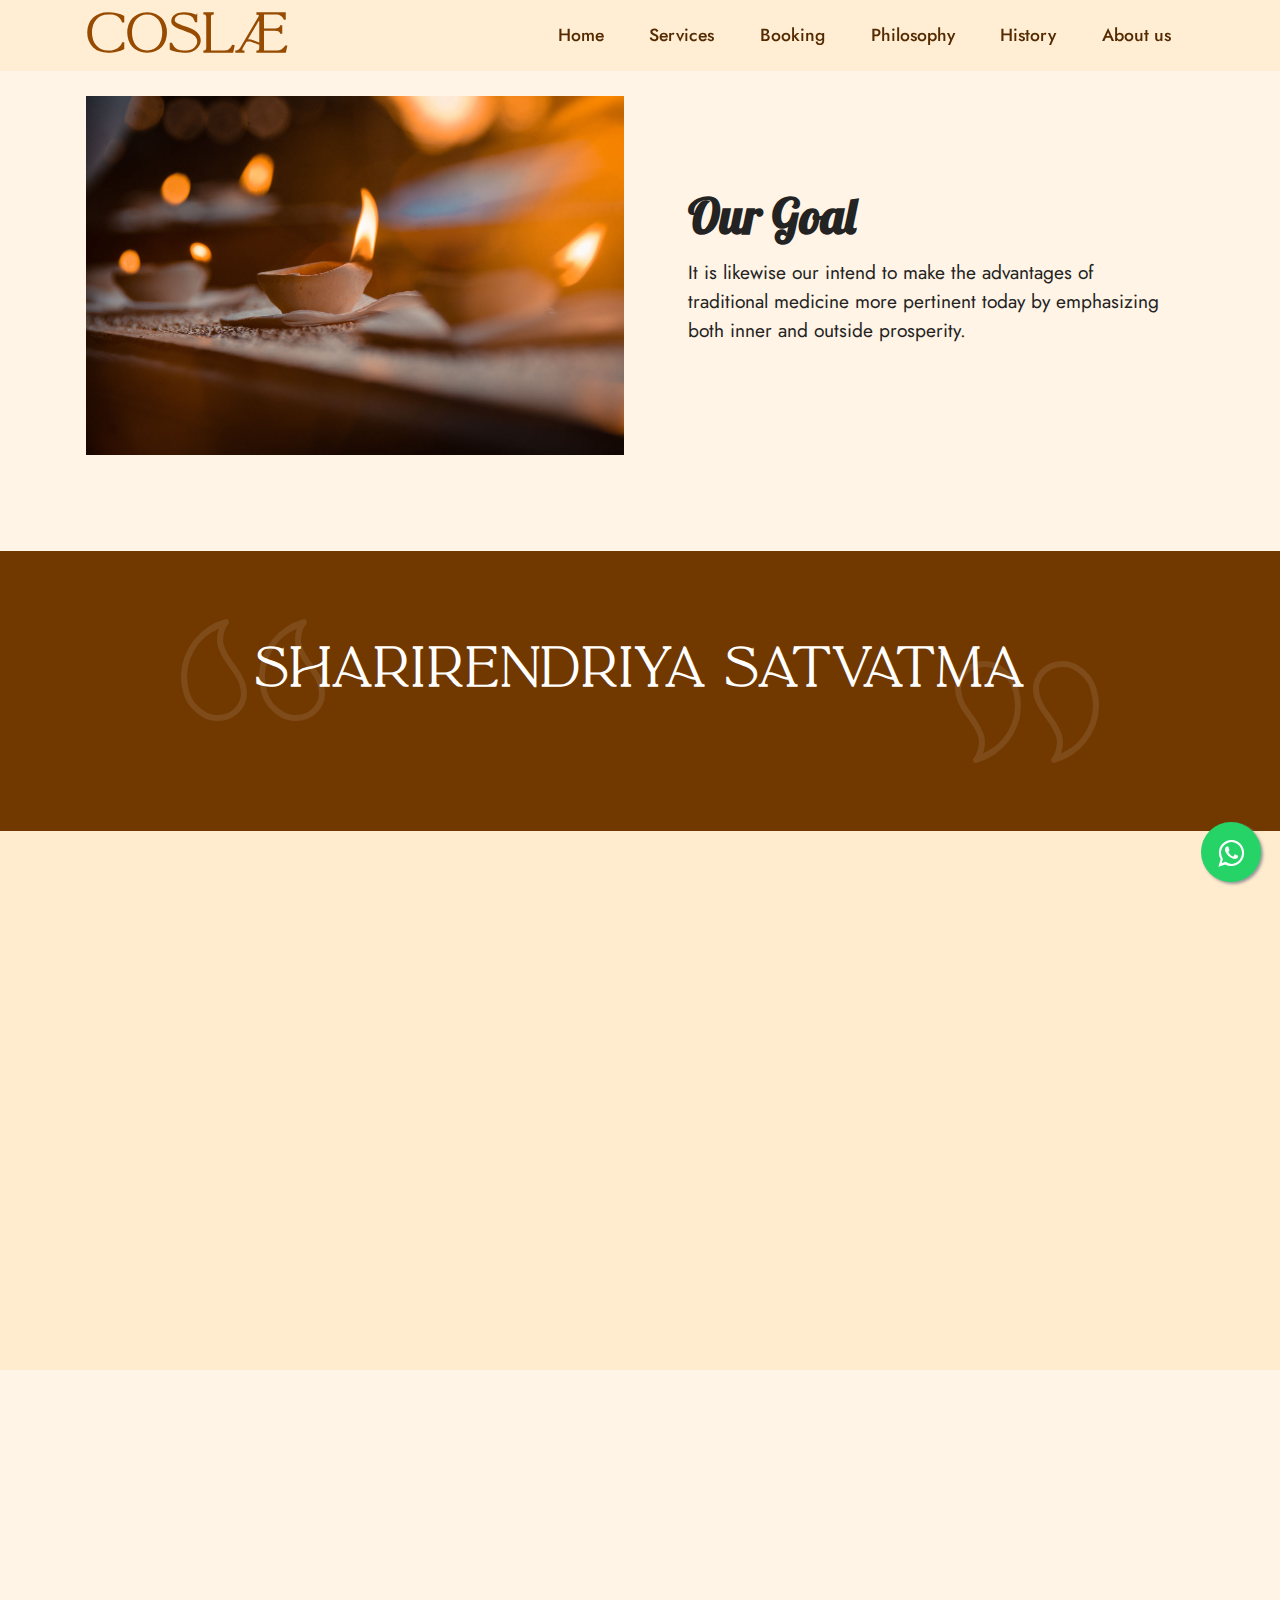
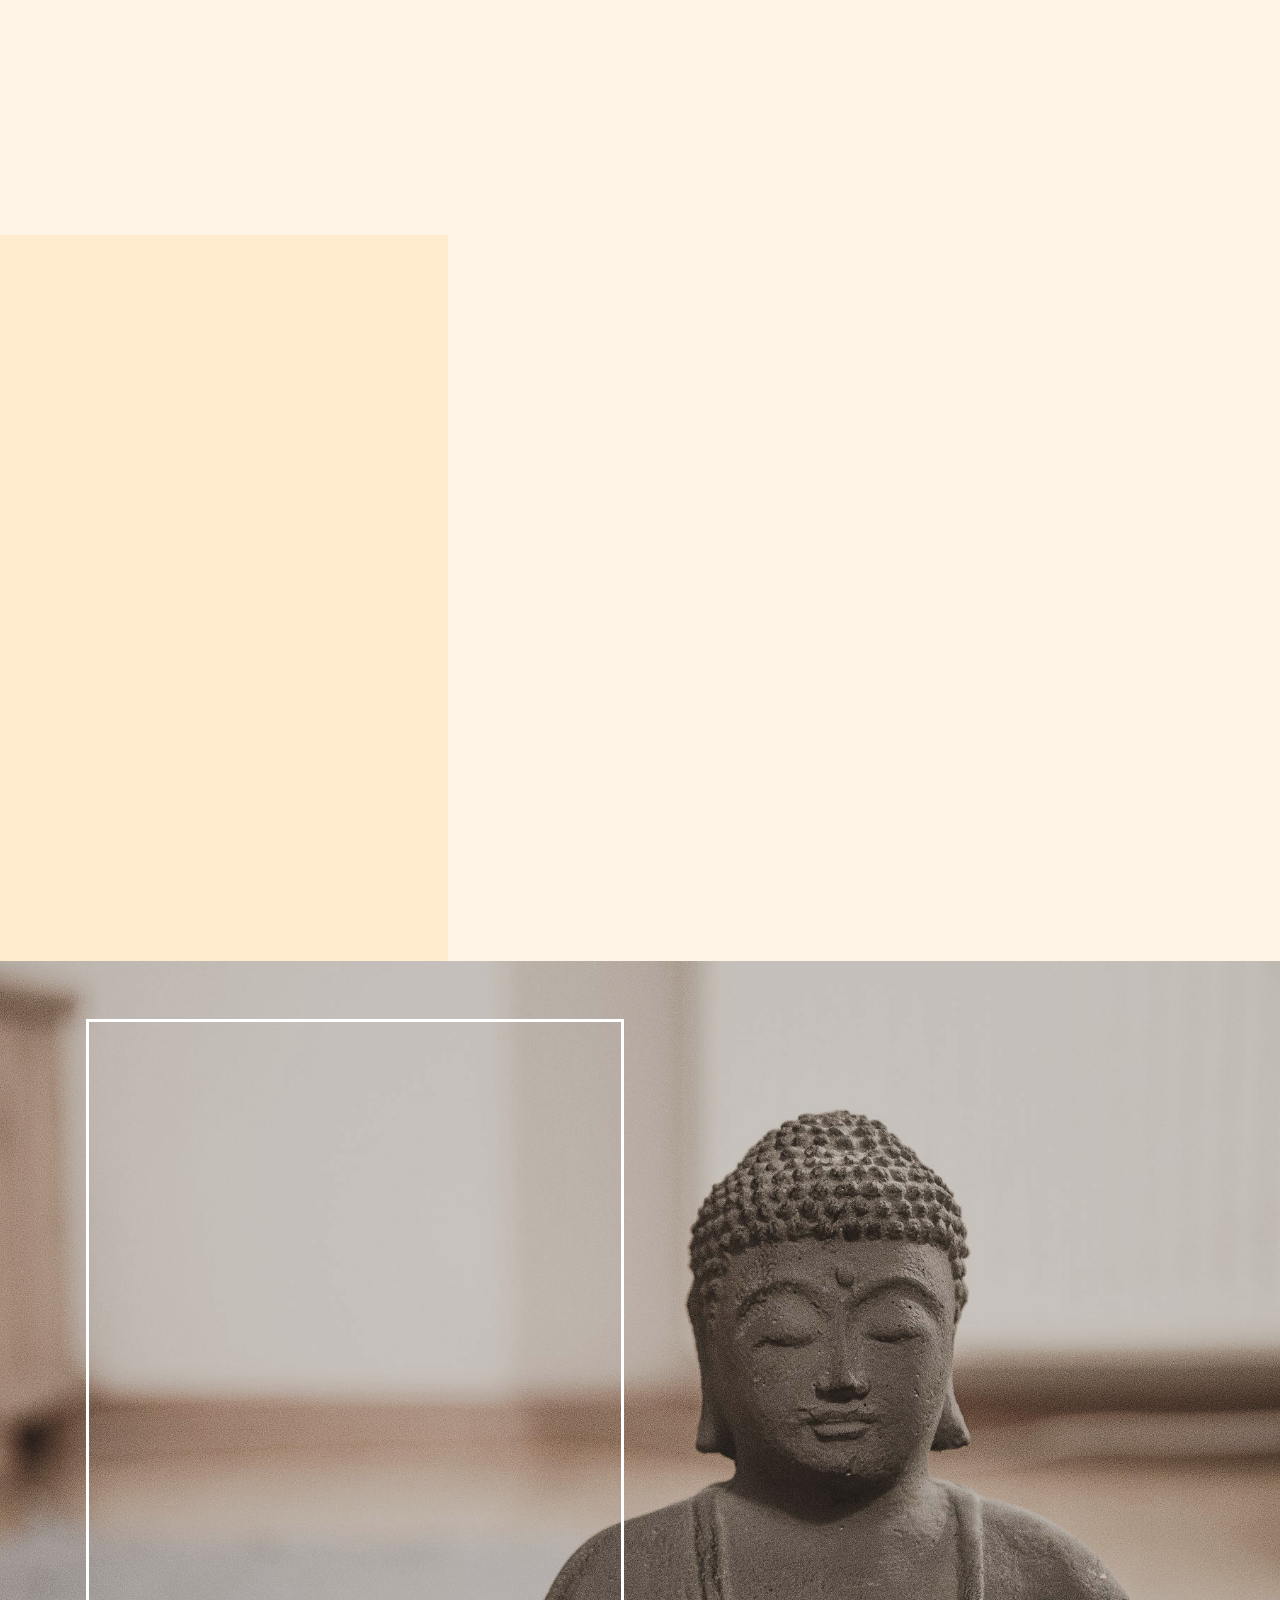
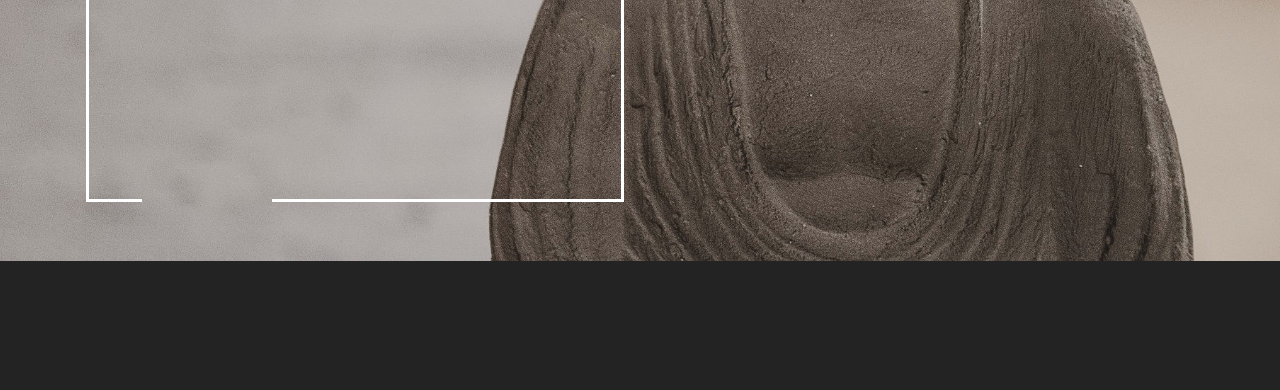
<file: philosophy.html>
<!DOCTYPE html>
<html lang="en"   >
<head>
  
  <meta charset="UTF-8">
  <meta http-equiv="X-UA-Compatible" content="IE=edge">
  
  <meta name="twitter:card" content="summary_large_image"/>
  <meta name="twitter:image:src" content="assets/images/philosophy-meta.png">
  <meta property="og:image" content="assets/images/philosophy-meta.png">
  <meta name="twitter:title" content="Philosophy">
  <meta name="viewport" content="width=device-width, initial-scale=1, minimum-scale=1">
  <link rel="shortcut icon" href="assets/images/whatsapp-128x128.png" type="image/x-icon">
  <meta name="description" content="The treatment we follow is aimed at healing the patient mentally as well as physically. Every human being is full of divinity.">
  
  
  <title>Philosophy</title>
  <link rel="stylesheet" href="assets/web/assets/mobirise-icons/mobirise-icons.css">
  <link rel="stylesheet" href="assets/web/assets/mobirise-icons2/mobirise2.css">
  <link rel="stylesheet" href="assets/bootstrap/css/bootstrap.min.css">
  <link rel="stylesheet" href="assets/bootstrap/css/bootstrap-grid.min.css">
  <link rel="stylesheet" href="assets/bootstrap/css/bootstrap-reboot.min.css">
  <link rel="stylesheet" href="assets/animate-css/css/animate.css">
  <link rel="stylesheet" href="assets/animate-css/css/animate.compat.css">
  <link rel="stylesheet" href="assets/animate-css/css/animate.min.css">
  <link rel="stylesheet" href="assets/animate-css/css/animation_utility.css">
  <link rel="stylesheet" href="assets/animatecss/animate.css">
  <link rel="stylesheet" href="assets/tether/tether.min.css">
  <link rel="stylesheet" href="assets/dropdown/css/style.css">
  <link rel="stylesheet" href="assets/socicon/css/styles.css">
  <link rel="stylesheet" href="assets/theme/css/style.css">
  <link href="assets/fonts/style.css" rel="stylesheet">
  <link rel="preload" href="https://fonts.googleapis.com/css?family=Lobster:400&display=swap" as="style" onload="this.onload=null;this.rel='stylesheet'">
  <noscript><link rel="stylesheet" href="https://fonts.googleapis.com/css?family=Lobster:400&display=swap"></noscript>
  <link rel="preload" href="https://fonts.googleapis.com/css?family=Jost:100,200,300,400,500,600,700,800,900,100i,200i,300i,400i,500i,600i,700i,800i,900i&display=swap" as="style" onload="this.onload=null;this.rel='stylesheet'">
  <noscript><link rel="stylesheet" href="https://fonts.googleapis.com/css?family=Jost:100,200,300,400,500,600,700,800,900,100i,200i,300i,400i,500i,600i,700i,800i,900i&display=swap"></noscript>
  <link rel="preload" as="style" href="assets/mobirise/css/mbr-additional.css"><link rel="stylesheet" href="assets/mobirise/css/mbr-additional.css" type="text/css">
  
  
  <!-- Global site tag (gtag.js) - Google Analytics -->
<script async src="https://www.googletagmanager.com/gtag/js?id=UA-212451437-1"></script>
<script>
  window.dataLayer = window.dataLayer || [];
  function gtag(){dataLayer.push(arguments);}
  gtag('js', new Date());

  gtag('config', 'UA-212451437-1');
</script>

  
</head>
<body>

<!-- Analytics -->
<!-- Global site tag (gtag.js) - Google Analytics -->
<script async src="https://www.googletagmanager.com/gtag/js?id=UA-212451437-1"></script>
<script>
  window.dataLayer = window.dataLayer || [];
  function gtag(){dataLayer.push(arguments);}
  gtag('js', new Date());

  gtag('config', 'UA-212451437-1');
</script>

<!-- /Analytics -->


  
  <section data-bs-version="5.1" class="menu menu1 cid-sOs61CKXMF" once="menu" id="menu1-q">
    

    <nav class="navbar navbar-dropdown navbar-fixed-top navbar-expand-lg">
        <div class="container">
            <div class="navbar-brand">
                
                <span class="navbar-caption-wrap"><a class="navbar-caption text-success display-1" href="index.html">CoSLÆ</a></span>
            </div>
            <button class="navbar-toggler" type="button" data-toggle="collapse" data-bs-toggle="collapse" data-target="#navbarSupportedContent" data-bs-target="#navbarSupportedContent" aria-controls="navbarNavAltMarkup" aria-expanded="false" aria-label="Toggle navigation">
                <div class="hamburger">
                    <span></span>
                    <span></span>
                    <span></span>
                    <span></span>
                </div>
            </button>
            <div class="collapse navbar-collapse" id="navbarSupportedContent">
                <ul class="navbar-nav nav-dropdown nav-right" data-app-modern-menu="true"><li class="nav-item"><a class="nav-link link text-primary display-4" href="index.html">Home</a></li><li class="nav-item"><a class="nav-link link text-primary display-4" href="services.html">
                            Services</a></li><li class="nav-item"><a class="nav-link link text-primary display-4" href="booking.html">Booking</a></li><li class="nav-item"><a class="nav-link link text-primary display-4" href="philosophy.html">Philosophy</a></li><li class="nav-item"><a class="nav-link link text-primary display-4" href="history.html">History</a></li><li class="nav-item"><a class="nav-link link text-primary display-4" href="about.html">
                            About us</a></li></ul>
                
                
            </div>
        </div>
    </nav>
</section>

<section data-bs-version="5.1" class="image1 cid-sPvSYY1vRx" id="Organisational-Goal">
    

    

    <div class="container">
        <div class="row align-items-center">
            <div class="col-12 col-lg-6">
                <div class="image-wrapper">
                    <img src="assets/images/pexels-thilipen-rave-kumar-1656369-1076x717.jpg" alt="">
                    
                </div>
            </div>
            <div class="col-12 col-lg">
                <div class="text-wrapper">
                    <h3 class="mbr-section-title mbr-fonts-style mb-3 display-2">
                        <strong>Our Goal</strong></h3>
                    <p class="mbr-text mbr-fonts-style display-7">
                        It is likewise our intend to make the advantages of traditional medicine more pertinent today by emphasizing both inner and outside prosperity.</p>
                </div>
            </div>
        </div>
    </div>
</section>

<section class="animateContent13 mbr-section article extСontent cid-sPu6n6MMRj" id="animateContent13-23">
    
     

    <div class="container slideInLeft scrollanimation animate__animated animate__delay-0s animate__duration-0s animate__slower animate__repeat-1">
        <div class="inner-container" style="width: 80%;">
            <!-- <hr class="line" mbr-style="{'width': lineLength + '%'}"> -->
            <span class="mbr-iconfont inactive mbri-quote-left left-top"></span>
            <div class="section-text align-center mbr-white mbr-fonts-style display-1"><strong>Sharirendriya Satvatma</strong></div>
            <span class="mbr-iconfont inactive mbri-quote-right right-down"></span>
            <!-- <hr class="line" mbr-style="{'width': lineLength + '%'}"> -->
        </div>
    </div>
</section>

<section data-bs-version="5.1" class="content7 cid-sOKOuvwL3P" id="Caption-Explained">
    
    <div class="container">
        <div class="row justify-content-center">
            <div class="col-12 col-md-10">
                <blockquote>
                
                <p class="mbr-text mbr-fonts-style display-7"><strong>Charaka samhita says <em>" Satvaatma shaariram cha tryametatridandvat, lokastishthati sayogaattra sarvam pratishthitam&nbsp;",</em> which means&nbsp;The tripods of life are <em>satva</em> (mind),<em>atma</em> (soul) and <em>shareera</em> (body). The world is sustained by their combination. They constitute the basis for everything.&nbsp;The soul is essentially devoid of all deformities. The soul is the cause of consciousness through the mind and the specific qualities of the basic <em>Indriya</em> elements (touch, shape, smell, taste and sound). Coslae understands this principle and designed all the services to bring balance to your life. Our tag line "<em>Sharirendriya Satvatma</em>" indicates&nbsp;that our methods focus on union of body, sense organs, mind and soul</strong></p></blockquote>
            </div>
        </div>
    </div>
</section>

<section class="animateContent8 extСontent cid-sOKNM620Id" id="Focus">
    
    
    <div class="container-fluid slideInLeft scrollanimation animate__animated animate__delay-0s animate__duration-0s animate__slower animate__repeat-1">
        <div class="row">
            <div class="col-lg-6 text-col align-left">
                
                <h1 class="mbr-section-title mbr-semibold pb-4 mbr-fonts-style display-2">We focus on<br></h1>
                <p class="mbr-text mbr-black mbr-regular mbr-light mbr-fonts-style display-7">The treatment we follow is aimed at healing the patient mentally as well as physically. Every human being is full of divinity.<br><br>Therapeutic modalities are based on the analysis of physical and mental conditions</p>
            </div>
            <div class="col-lg-6 img-col">
                <img src="assets/images/kizhi-large1-1283x722.jpg" alt="Kizhi">
                
            </div>
        </div>
    </div>
</section>

<section class="animateHeader26 extHeader cid-sOKO4QyShN" id="Future-Vision">
    
    
    <div class="back"></div>
    <div class="container-fluid slideInLeft scrollanimation animate__animated animate__delay-0s animate__duration-0s animate__slower animate__repeat-1">
        <div class="row">
            <div class="col-lg-6 m-auto">
                <img src="assets/images/incense-gf3ff61140-1920-1219x812.jpg" alt="Medicine making">
            </div>
            <div class="col-lg-6 m-auto">
                <div class="content-wrapper align-left">
                    
                    <h1 class="mbr-section-title mbr-semibold mbr-black pb-4 mbr-fonts-style display-1"><strong>Future Vision</strong></h1>
                    
                    <p class="mbr-text mbr-white mbr-regular mbr-black mbr-fonts-style display-7">In today's busy life, diseases are becoming more and more common. Ayurveda is more than just a treatment, it is a way of life. But today there are many limitations to following these methods. But coslae is researching how to combine Ayurveda and the potential of modern medicine to create a better lifestyle, thereby reducing the risk of disease. In the near future coslae will come up with plans to make life happier without fear of lifestyle diseases.<br></p>
                    
                </div>
            </div>
        </div>
    </div>
</section>

<section class="animateHeader1 extHeader cid-sOKObdr4lj mbr-fullscreen" id="Quote">

    

    <div class="mbr-overlay" style="opacity: 0.3; background-color: rgb(79, 73, 67);"></div>

    <div class="container slideInLeft scrollanimation animate__animated animate__delay-0s animate__duration-0s animate__slower animate__repeat-1 align-left">
        <div class="row">
            <div class="mbr-white col-lg-6 col-md-6">
                <div class="wrapper">
                    <h1 class="mbr-section-title mbr-bold pb-2 mbr-fonts-style display-2"><span style="font-weight: normal;">Man's nature, that is, his right appearance, is complete bliss. As the mind and body deviate from the natural process, life changes in a way that creates repercussions. These are called diseases. The great way is to achieve the natural process, both mentally and physically</span></h1>
                    
                    <p class="mbr-text pb-2 align-left mbr-fonts-style display-4"><strong>Gurukkal Dharmangathan Nair</strong></p>
                    
                   <div> <img src="assets/images/coslae-sign-white-260x260.png" title="mobirise" alt="Coslae Sign"></div>
                </div>
            </div>
        </div>
    </div>
    
</section>

<section data-bs-version="5.1" class="footer3 cid-sOqLSmkfMk mbr-reveal" once="footers" id="footer3-r">

    

    

    <div class="container">
        <div class="media-container-row align-center mbr-white">
            
            <div class="row social-row">
                <div class="social-list align-right pb-2">
                    
                    
                    
                    
                    
                    
                <div class="soc-item">
                        <a href="https://twitter.com/coslae" target="_blank">
                            <span class="mbr-iconfont mbr-iconfont-social socicon-twitter socicon"></span>
                        </a>
                    </div><div class="soc-item">
                        <a href="https://www.linkedin.com/coslae" target="_blank">
                            <span class="mbr-iconfont mbr-iconfont-social socicon-linkedin socicon"></span>
                        </a>
                    </div></div>
            </div>
            <div class="row row-copirayt">
                <p class="mbr-text mb-0 mbr-fonts-style mbr-white align-center display-7">
                    © Copyright 2022 COSLAE. All Rights Reserved.
                </p>
            </div>
        </div>
    </div>
</section>

<section data-bs-version="5.1" class="_customHTML cid-sQHjdLZ94m" id="Whatsapp-Btn">
 
  
     
  <div class="whatapp">
		<link rel="stylesheet" href="https://maxcdn.bootstrapcdn.com/font-awesome/4.5.0/css/font-awesome.min.css">
<a class="float" target="_blank" href="https://api.whatsapp.com/send?phone=+918921605174&text=Hello ! I would like to know more abut COSLÆ services.">
<i class="fa fa-whatsapp my-float"></i>
</a>
	</div>
  



 <div style="padding:1rem; background-color:#c1c1c1;" class="hidden">
   <div class="align-center">
       <h10>
          <br>
           <br><br><br><br><br>Whatsapp Button<br><br>Click the "gear" icon to change the layout of the Whatsapp Button. This text will be removed on preview/publish.<br><br>

<svg id="svg" version="1.1" xmlns="http://www.w3.org/2000/svg" xmlns:xlink="http://www.w3.org/1999/xlink" width="150" viewBox="0, 0, 400,383.33333333333337">
<g id="svgg">
<path id="path0" d="M37.210 6.152 C 35.603 6.521,34.673 7.586,34.092 9.720 C 33.330 12.516,33.825 95.736,34.612 97.241 C 35.870 99.644,28.382 99.467,134.420 99.600 C 199.138 99.681,231.925 99.852,232.882 100.115 C 235.440 100.816,235.350 101.661,230.295 124.449 C 224.368 151.170,212.070 208.952,209.422 222.521 C 207.800 230.833,207.905 232.790,209.971 232.790 C 211.891 232.790,209.325 235.910,254.122 179.099 C 277.812 149.054,289.953 133.596,295.689 126.174 C 297.890 123.327,306.521 112.368,314.870 101.822 C 367.957 34.759,386.363 11.054,386.765 9.224 C 387.073 7.820,386.446 6.596,385.169 6.111 C 383.972 5.656,39.193 5.697,37.210 6.152 M382.917 8.569 C 384.519 9.741,380.855 14.580,323.489 87.057 C 313.389 99.818,299.260 117.766,292.092 126.942 C 279.051 143.636,265.977 160.258,245.456 186.236 C 239.439 193.853,229.856 206.001,224.162 213.231 C 210.292 230.840,210.188 230.897,212.490 219.587 C 217.028 197.295,227.371 148.754,232.598 125.216 C 237.896 101.359,238.065 99.524,235.099 97.991 C 234.120 97.484,228.193 97.405,188.034 97.358 C 75.294 97.227,37.576 96.911,36.978 96.092 C 36.161 94.974,36.161 10.490,36.978 9.373 C 37.513 8.642,38.883 8.626,116.843 8.435 C 301.952 7.984,382.171 8.024,382.917 8.569 M81.622 108.821 C 107.636 108.875,150.091 108.875,175.966 108.821 C 201.840 108.766,180.556 108.722,128.667 108.722 C 76.779 108.722,55.608 108.766,81.622 108.821 M177.885 157.718 C 177.182 158.404,174.020 162.244,170.860 166.251 C 167.700 170.259,164.939 173.732,164.724 173.970 C 164.509 174.207,161.918 177.468,158.965 181.217 C 156.012 184.965,150.834 191.512,147.459 195.767 C 144.084 200.021,139.856 205.359,138.063 207.629 C 129.342 218.668,112.627 239.779,108.533 244.926 C 107.162 246.650,103.624 251.125,100.671 254.870 C 97.718 258.615,93.156 264.369,90.533 267.657 C 87.910 270.944,79.126 282.263,71.012 292.809 C 62.899 303.356,50.820 318.802,44.170 327.133 C 28.112 347.253,23.297 353.336,21.093 356.284 C 20.566 356.990,18.921 359.133,17.439 361.046 C 6.762 374.827,3.520 379.694,4.240 380.859 C 4.652 381.526,352.012 381.883,353.760 381.218 L 354.749 380.843 354.547 336.442 C 354.330 288.424,354.421 291.066,352.956 290.282 C 351.831 289.680,309.260 289.563,226.846 289.934 C 183.386 290.130,157.086 289.826,155.238 289.106 C 153.350 288.370,153.375 288.079,156.655 272.483 C 157.410 268.897,158.183 265.187,158.374 264.238 C 159.208 260.094,161.885 247.419,162.221 246.021 C 162.651 244.231,164.430 235.954,166.258 227.229 C 166.966 223.854,167.895 219.453,168.324 217.450 C 168.753 215.446,169.619 211.390,170.249 208.437 C 170.879 205.484,171.843 200.997,172.391 198.466 C 172.938 195.935,173.542 193.087,173.734 192.138 C 173.925 191.189,174.694 187.478,175.444 183.893 C 181.253 156.107,181.424 154.270,177.885 157.718 M334.899 284.838 C 335.479 284.926,336.429 284.926,337.009 284.838 C 337.589 284.751,337.114 284.679,335.954 284.679 C 334.794 284.679,334.319 284.751,334.899 284.838 " stroke="none" fill="#b3b3b3" fill-rule="evenodd">
</path>
<path id="path1" d="M116.843 8.435 C 38.883 8.626,37.513 8.642,36.978 9.373 C 36.161 10.490,36.161 94.974,36.978 96.092 C 37.576 96.911,75.294 97.227,188.034 97.358 C 228.193 97.405,234.120 97.484,235.099 97.991 C 238.065 99.524,237.896 101.359,232.598 125.216 C 227.371 148.754,217.028 197.295,212.490 219.587 C 210.188 230.897,210.292 230.840,224.162 213.231 C 229.856 206.001,239.439 193.853,245.456 186.236 C 265.977 160.258,279.051 143.636,292.092 126.942 C 299.260 117.766,313.389 99.818,323.489 87.057 C 380.855 14.580,384.519 9.741,382.917 8.569 C 382.171 8.024,301.952 7.984,116.843 8.435 " stroke="none" fill="#4c4c4c" fill-rule="evenodd">
</path>
<path id="path2" d="M24.582 1.208 C 24.285 2.061,24.165 16.987,24.175 52.119 C 24.189 104.381,24.198 104.667,25.856 107.198 C 27.312 109.419,21.600 109.300,126.819 109.300 C 187.817 109.300,223.202 109.435,223.202 109.666 C 223.202 109.868,221.385 118.791,219.165 129.496 C 216.944 140.200,215.208 149.171,215.308 149.431 C 215.408 149.690,215.358 149.957,215.197 150.023 C 214.865 150.160,213.651 155.819,204.600 199.407 C 201.952 212.158,199.872 222.815,199.977 223.088 C 200.082 223.362,199.980 223.586,199.752 223.586 C 199.516 223.586,199.414 223.996,199.516 224.531 C 199.615 225.051,199.582 225.526,199.442 225.586 C 199.151 225.710,198.557 228.337,196.119 240.268 C 195.171 244.909,194.060 250.029,193.650 251.646 C 191.455 260.308,193.965 264.453,200.009 262.145 C 201.966 261.398,201.889 261.486,213.429 246.788 C 220.801 237.399,226.824 229.751,236.050 218.064 C 240.748 212.113,252.094 197.659,269.799 175.072 C 275.255 168.111,284.303 156.570,289.907 149.425 C 295.511 142.279,303.979 131.474,308.725 125.414 C 321.361 109.277,325.827 103.583,336.629 89.833 C 342.331 82.576,346.237 77.280,346.078 77.022 C 345.919 76.764,345.976 76.688,346.216 76.836 C 346.447 76.979,347.760 75.626,349.227 73.732 C 350.658 71.885,353.101 68.781,354.656 66.833 C 356.329 64.739,357.370 63.109,357.206 62.843 C 357.041 62.576,357.094 62.496,357.336 62.646 C 357.872 62.977,368.666 49.199,368.315 48.632 C 368.164 48.388,368.223 48.310,368.450 48.451 C 368.674 48.589,373.706 42.505,379.897 34.608 C 385.973 26.858,392.261 18.965,393.871 17.066 C 395.480 15.168,397.517 12.693,398.398 11.567 L 400.000 9.519 400.000 4.759 L 400.000 0.000 212.502 0.000 L 25.003 0.000 24.582 1.208 M385.169 6.111 C 386.446 6.596,387.073 7.820,386.765 9.224 C 386.363 11.054,367.957 34.759,314.870 101.822 C 306.521 112.368,297.890 123.327,295.689 126.174 C 289.953 133.596,277.812 149.054,254.122 179.099 C 209.325 235.910,211.891 232.790,209.971 232.790 C 207.905 232.790,207.800 230.833,209.422 222.521 C 212.070 208.952,224.368 151.170,230.295 124.449 C 235.350 101.661,235.440 100.816,232.882 100.115 C 231.925 99.852,199.138 99.681,134.420 99.600 C 28.382 99.467,35.870 99.644,34.612 97.241 C 33.825 95.736,33.330 12.516,34.092 9.720 C 34.673 7.586,35.603 6.521,37.210 6.152 C 39.193 5.697,383.972 5.656,385.169 6.111 M175.966 108.821 C 150.091 108.875,107.636 108.875,81.622 108.821 C 55.608 108.766,76.779 108.722,128.667 108.722 C 180.556 108.722,201.840 108.766,175.966 108.821 M180.735 144.991 C 179.413 145.394,178.766 146.116,171.634 155.164 C 166.035 162.266,160.321 169.481,152.304 179.573 C 148.329 184.577,145.792 188.088,145.958 188.357 C 146.118 188.615,146.070 188.703,145.844 188.563 C 145.295 188.224,144.060 189.684,144.413 190.256 C 144.585 190.533,144.541 190.624,144.307 190.478 C 143.770 190.147,136.792 198.920,137.142 199.485 C 137.301 199.742,137.247 199.823,137.013 199.678 C 136.474 199.345,127.972 210.042,128.323 210.610 C 128.476 210.857,128.426 210.944,128.208 210.810 C 127.996 210.679,125.945 212.939,123.650 215.832 C 121.355 218.726,116.830 224.412,113.595 228.469 C 110.061 232.902,107.824 236.025,107.991 236.295 C 108.151 236.554,108.103 236.641,107.877 236.502 C 107.327 236.162,106.092 237.623,106.445 238.194 C 106.613 238.465,106.574 238.562,106.354 238.426 C 106.145 238.297,104.765 239.694,103.288 241.531 C 96.608 249.837,76.645 275.196,70.771 282.838 C 67.204 287.478,62.325 293.824,59.929 296.939 C 57.436 300.180,55.688 302.790,55.842 303.039 C 55.996 303.289,55.941 303.369,55.712 303.227 C 55.170 302.893,54.322 303.975,54.676 304.549 C 54.843 304.818,54.798 304.908,54.569 304.766 C 54.020 304.427,52.785 305.888,53.138 306.459 C 53.307 306.733,53.266 306.827,53.039 306.686 C 52.524 306.368,45.925 314.778,46.261 315.323 C 46.416 315.573,46.348 315.638,46.095 315.482 C 45.595 315.173,22.023 344.549,22.104 345.380 C 22.133 345.675,22.027 345.837,21.868 345.738 C 21.392 345.444,20.226 346.987,20.539 347.494 C 20.712 347.773,20.668 347.862,20.431 347.716 C 20.071 347.493,14.984 353.821,7.143 364.244 C 5.466 366.473,4.298 368.371,4.451 368.618 C 4.610 368.875,4.551 368.949,4.308 368.799 C 4.071 368.653,3.080 369.715,1.982 371.294 L 0.069 374.044 0.025 378.776 L -0.020 383.509 180.335 383.509 L 360.690 383.509 360.580 337.776 C 360.460 288.005,360.498 288.865,358.312 286.446 C 355.732 283.591,359.250 283.754,301.092 283.791 C 272.531 283.809,249.028 283.908,248.862 284.010 C 247.895 284.608,161.482 283.949,160.872 283.340 C 160.729 283.196,161.071 280.888,161.632 278.211 C 162.193 275.534,162.558 273.098,162.443 272.798 C 162.327 272.497,162.365 272.333,162.526 272.433 C 162.687 272.532,163.297 270.255,163.881 267.371 C 164.465 264.488,167.099 252.044,169.734 239.719 C 172.369 227.393,174.442 217.093,174.340 216.829 C 174.239 216.565,174.296 216.294,174.468 216.228 C 174.932 216.048,176.895 206.412,176.573 205.891 C 176.400 205.611,176.462 205.545,176.738 205.716 C 177.004 205.880,177.181 205.740,177.181 205.367 C 177.181 205.025,178.123 200.312,179.274 194.894 C 183.691 174.105,185.667 164.276,185.737 162.744 C 185.777 161.869,185.963 161.247,186.149 161.360 C 186.336 161.474,186.409 161.024,186.312 160.361 C 186.214 159.699,186.256 159.156,186.405 159.156 C 186.650 159.156,187.185 156.010,187.710 151.486 C 188.291 146.478,185.225 143.623,180.735 144.991 M180.249 158.438 C 180.249 160.249,178.966 167.046,175.444 183.893 C 174.694 187.478,173.925 191.189,173.734 192.138 C 173.542 193.087,172.938 195.935,172.391 198.466 C 171.843 200.997,170.879 205.484,170.249 208.437 C 169.619 211.390,168.753 215.446,168.324 217.450 C 167.895 219.453,166.966 223.854,166.258 227.229 C 164.430 235.954,162.651 244.231,162.221 246.021 C 161.885 247.419,159.208 260.094,158.374 264.238 C 158.183 265.187,157.410 268.897,156.655 272.483 C 153.375 288.079,153.350 288.370,155.238 289.106 C 157.086 289.826,183.386 290.130,226.846 289.934 C 309.260 289.563,351.831 289.680,352.956 290.282 C 354.421 291.066,354.330 288.424,354.547 336.442 L 354.749 380.843 353.760 381.218 C 352.012 381.883,4.652 381.526,4.240 380.859 C 3.520 379.694,6.762 374.827,17.439 361.046 C 18.921 359.133,20.566 356.990,21.093 356.284 C 23.297 353.336,28.112 347.253,44.170 327.133 C 50.820 318.802,62.899 303.356,71.012 292.809 C 79.126 282.263,87.910 270.944,90.533 267.657 C 93.156 264.369,97.718 258.615,100.671 254.870 C 103.624 251.125,107.162 246.650,108.533 244.926 C 112.627 239.779,129.342 218.668,138.063 207.629 C 139.856 205.359,144.084 200.021,147.459 195.767 C 150.834 191.512,156.012 184.965,158.965 181.217 C 161.918 177.468,164.509 174.207,164.724 173.970 C 164.939 173.732,167.700 170.259,170.860 166.251 C 179.198 155.678,180.249 154.803,180.249 158.438 M337.009 284.838 C 336.429 284.926,335.479 284.926,334.899 284.838 C 334.319 284.751,334.794 284.679,335.954 284.679 C 337.114 284.679,337.589 284.751,337.009 284.838" stroke="none" fill="#fafafa" fill-rule="evenodd">
</path>
    </g>
           </svg>
           <br><br><br>
       </h10>				
    </div>
  </div>  
</section><section id="top-1" hidden><a href="https://mobirise.site"></a></section><script src="assets/popper/popper.min.js"></script>  <script src="assets/bootstrap/js/bootstrap.bundle.min.js"></script>  <script src="assets/animate-css/js/oyethemes_onscroll_animation.js"></script>  <script src="assets/smoothscroll/smooth-scroll.js"></script>  <script src="assets/ytplayer/index.js"></script>  <script src="assets/tether/tether.min.js"></script>  <script src="assets/viewportchecker/jquery.viewportchecker.js"></script>  <script src="assets/dropdown/js/navbar-dropdown.js"></script>  <script src="assets/touchswipe/jquery.touch-swipe.min.js"></script>  <script src="assets/theme/js/script.js"></script>  
  
  
 <div id="scrollToTop" class="scrollToTop mbr-arrow-up"><a style="text-align: center;"><i class="mbr-arrow-up-icon mbr-arrow-up-icon-cm cm-icon cm-icon-smallarrow-up"></i></a></div>
    <input name="animation" type="hidden">
  </body>
</html>
</file>
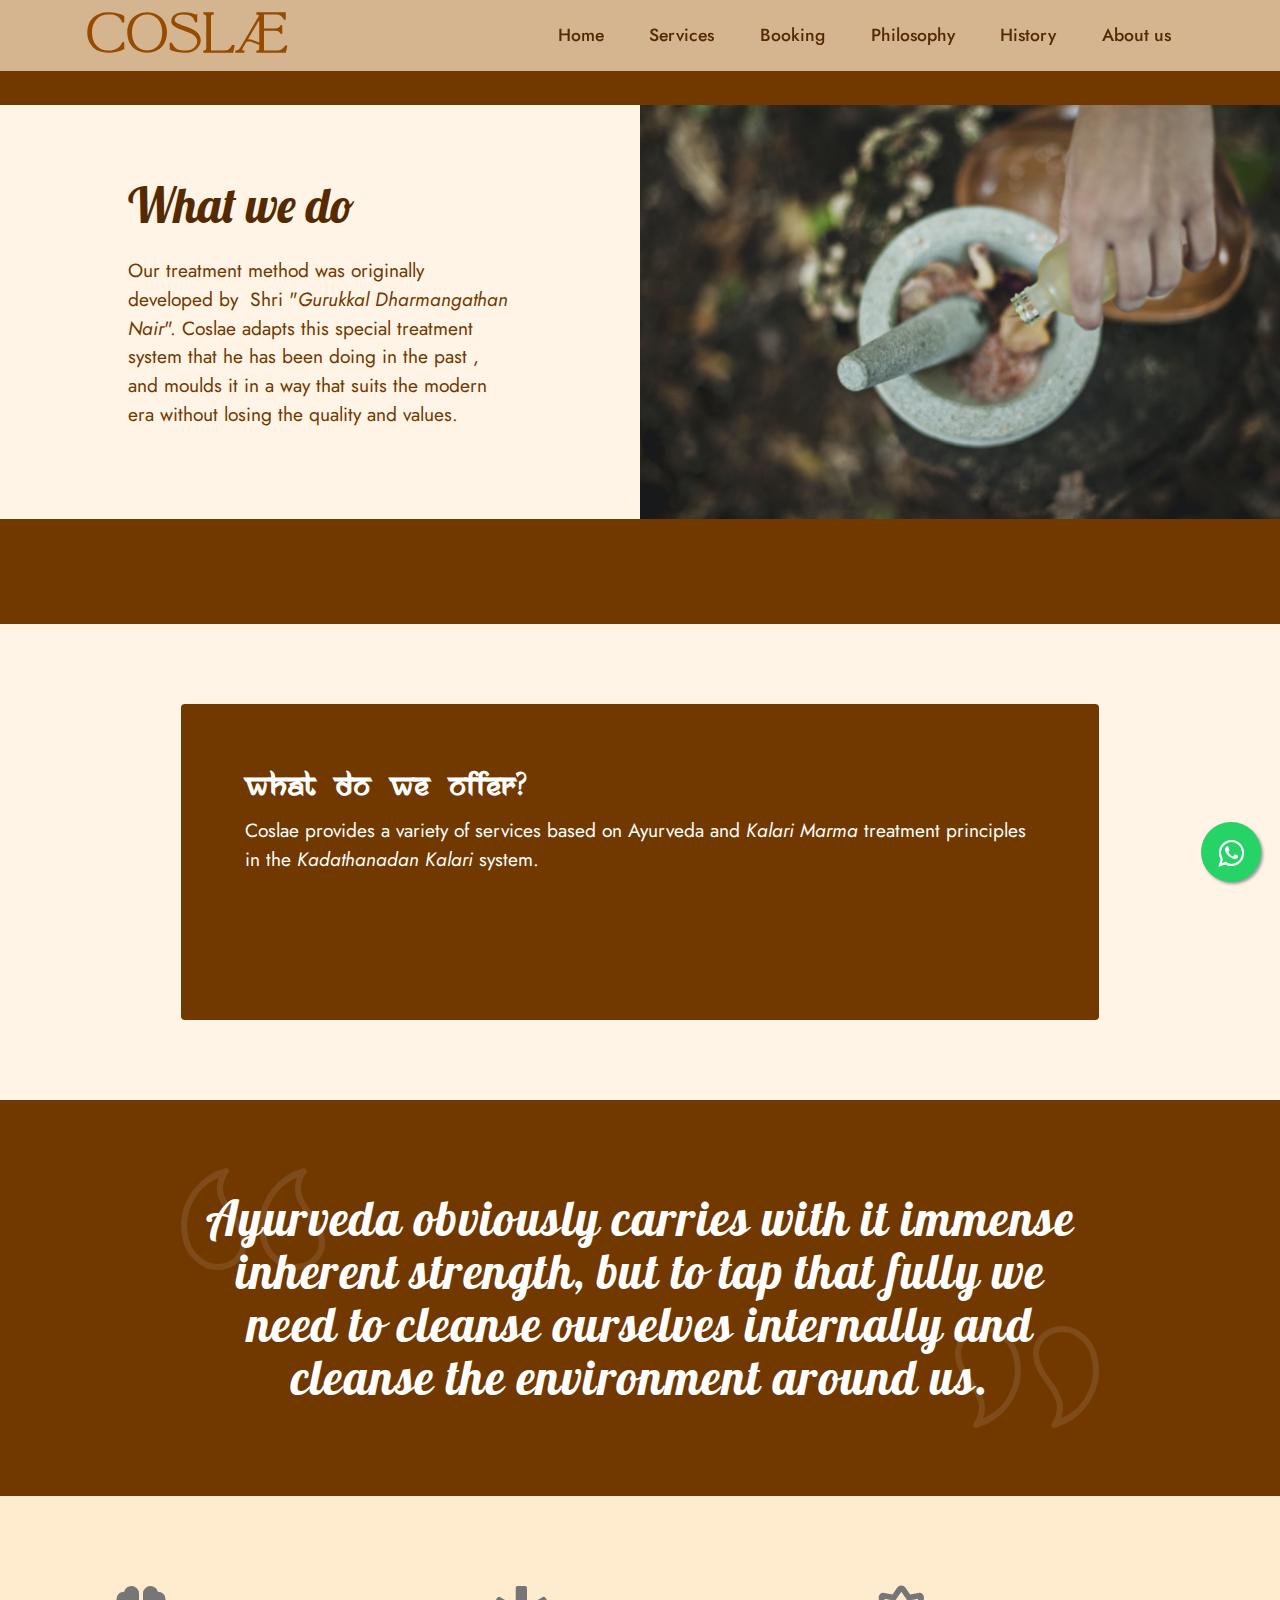
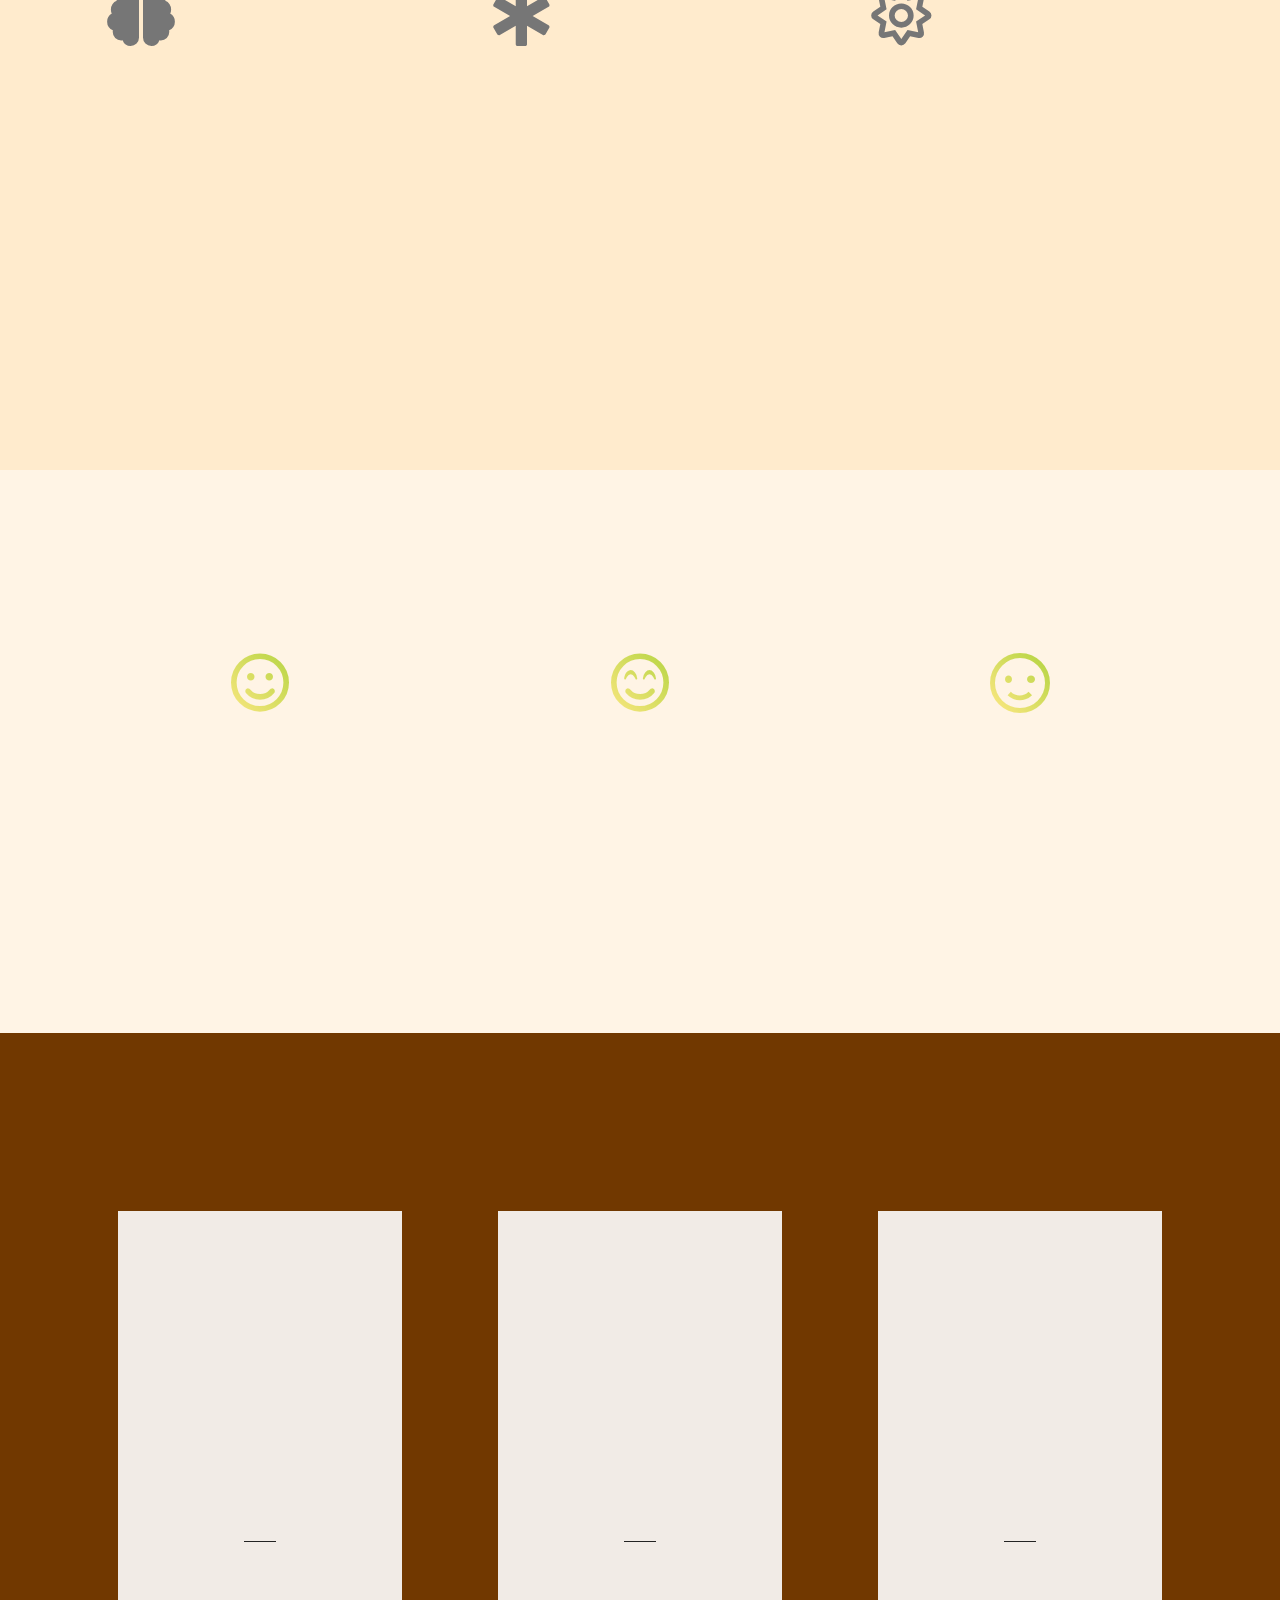
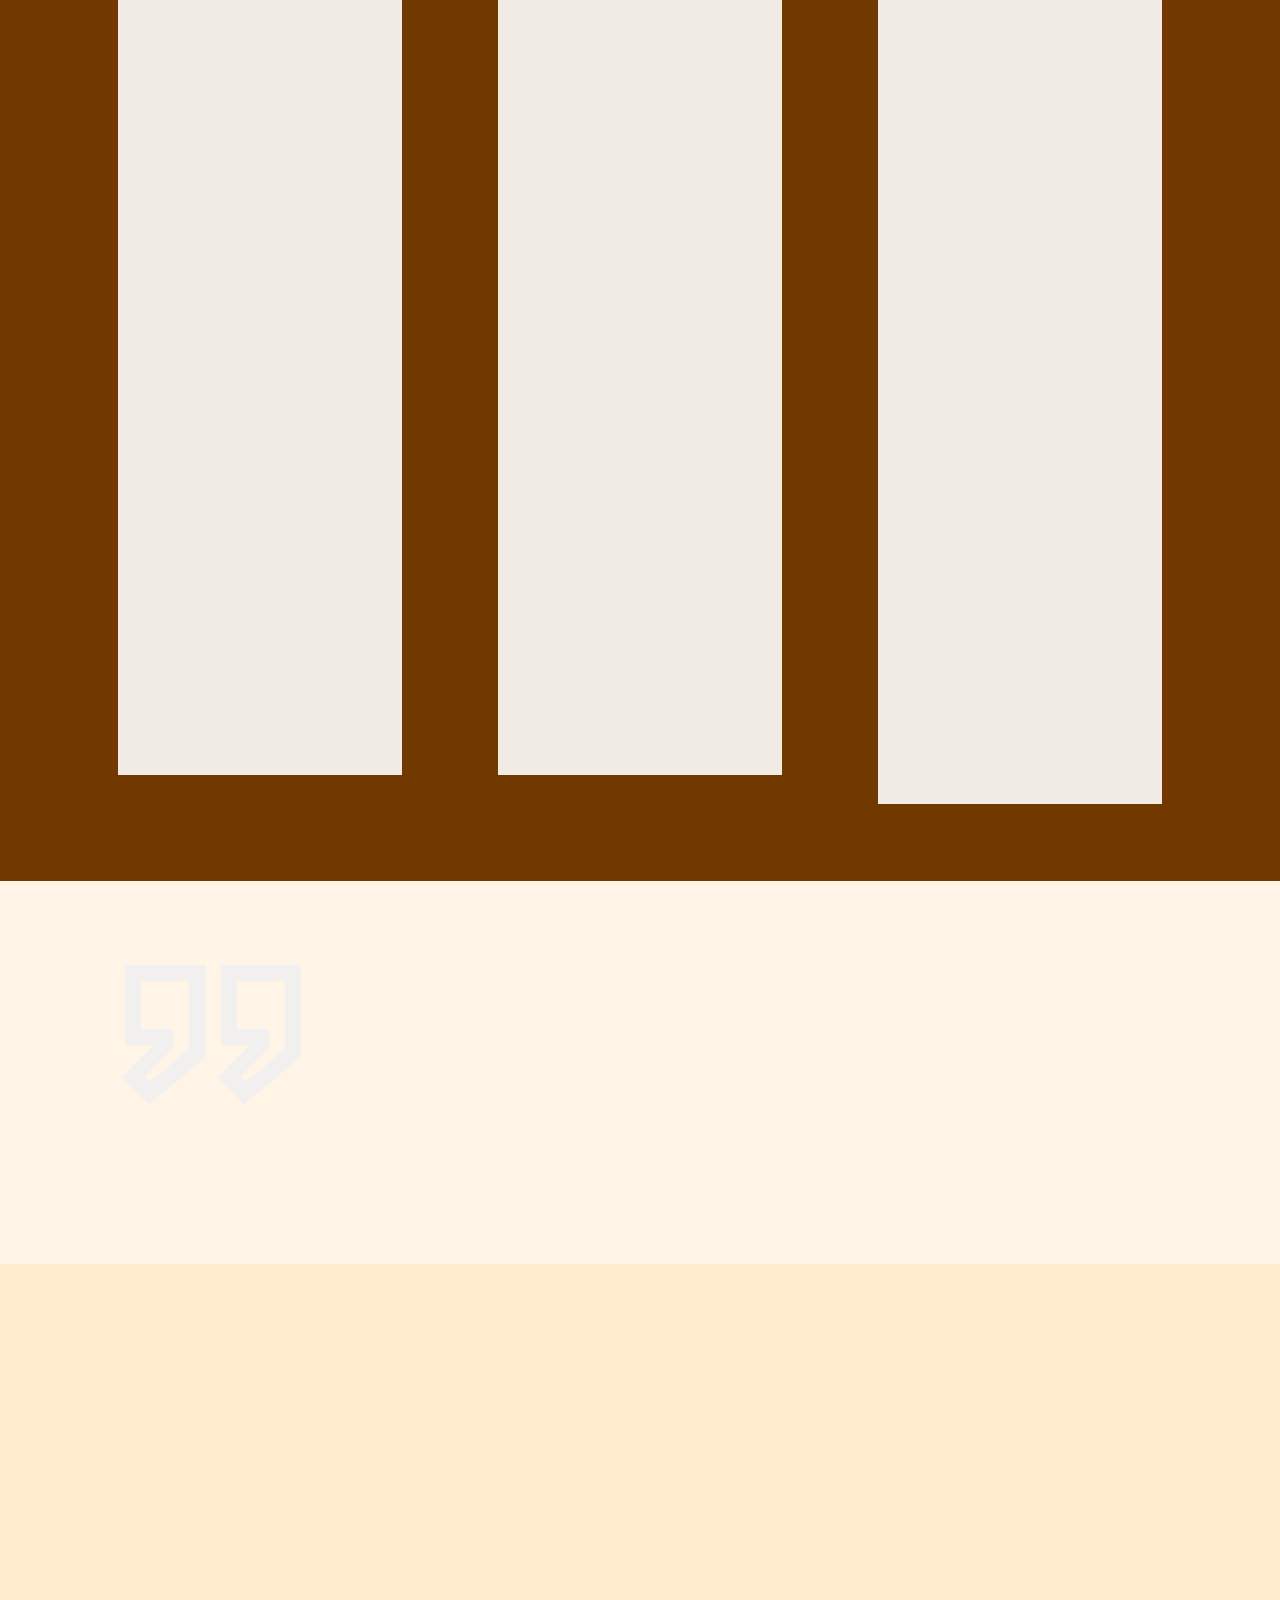
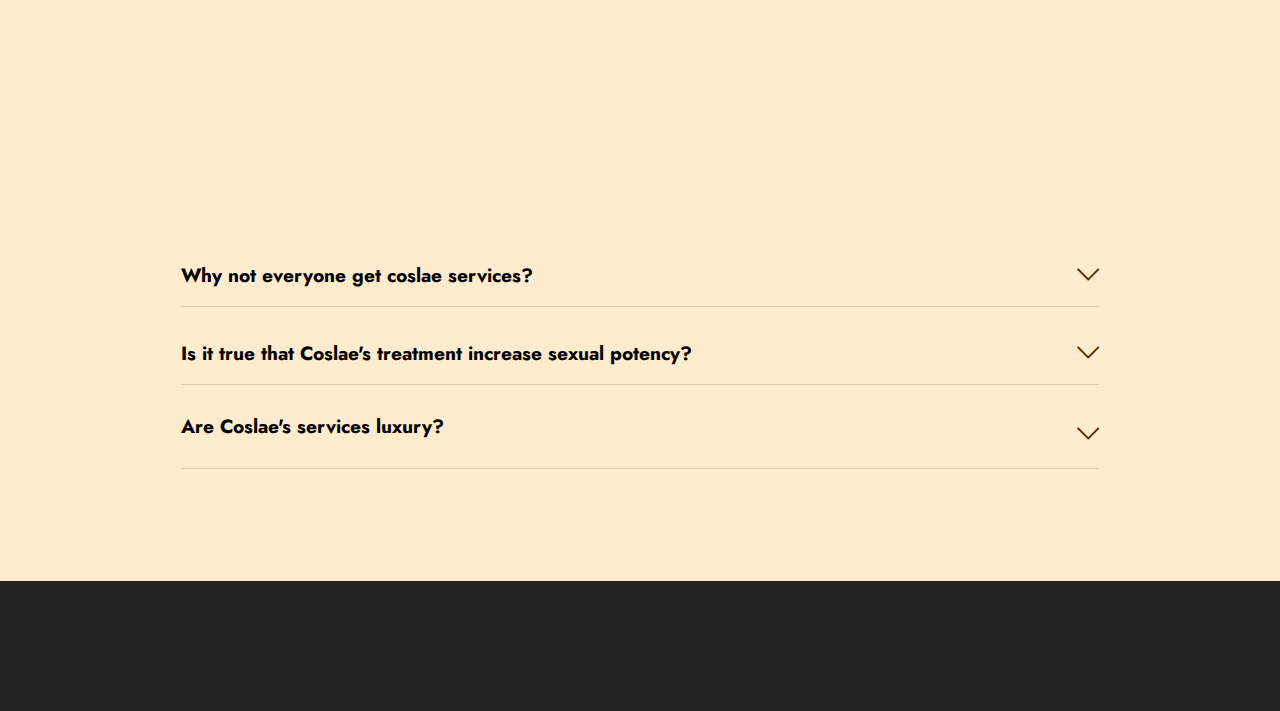
<file: services.html>
<!DOCTYPE html>
<html lang="en"   >
<head>
  
  <meta charset="UTF-8">
  <meta http-equiv="X-UA-Compatible" content="IE=edge">
  
  <meta name="twitter:card" content="summary_large_image"/>
  <meta name="twitter:image:src" content="assets/images/services-meta.png">
  <meta property="og:image" content="assets/images/services-meta.png">
  <meta name="twitter:title" content="Services">
  <meta name="viewport" content="width=device-width, initial-scale=1, minimum-scale=1">
  <link rel="shortcut icon" href="assets/images/whatsapp-128x128.png" type="image/x-icon">
  <meta name="description" content="Coslae provides a variety of services based on Ayurveda and Kalari Marma treatment principles in the Kadathanadan Kalari system.">
  
  
  <title>Services</title>
  <link rel="stylesheet" href="assets/font-awesome-regular/../css/fontawesome.min.css">
  <link rel="stylesheet" href="assets/font-awesome-regular/css/regular.min.css">
  <link rel="stylesheet" href="assets/font-awesome-solid/../css/fontawesome.min.css">
  <link rel="stylesheet" href="assets/font-awesome-solid/css/solid.min.css">
  <link rel="stylesheet" href="assets/web/assets/mobirise-icons2/mobirise2.css">
  <link rel="stylesheet" href="assets/web/assets/mobirise-icons/mobirise-icons.css">
  <link rel="stylesheet" href="assets/bootstrap/css/bootstrap.min.css">
  <link rel="stylesheet" href="assets/bootstrap/css/bootstrap-grid.min.css">
  <link rel="stylesheet" href="assets/bootstrap/css/bootstrap-reboot.min.css">
  <link rel="stylesheet" href="assets/animate-css/css/animate.css">
  <link rel="stylesheet" href="assets/animate-css/css/animate.compat.css">
  <link rel="stylesheet" href="assets/animate-css/css/animate.min.css">
  <link rel="stylesheet" href="assets/animate-css/css/animation_utility.css">
  <link rel="stylesheet" href="assets/animatecss/animate.css">
  <link rel="stylesheet" href="assets/tether/tether.min.css">
  <link rel="stylesheet" href="assets/dropdown/css/style.css">
  <link rel="stylesheet" href="assets/socicon/css/styles.css">
  <link rel="stylesheet" href="assets/theme/css/style.css">
  <link href="assets/fonts/style.css" rel="stylesheet">
  <link rel="preload" href="https://fonts.googleapis.com/css?family=Lobster:400&display=swap" as="style" onload="this.onload=null;this.rel='stylesheet'">
  <noscript><link rel="stylesheet" href="https://fonts.googleapis.com/css?family=Lobster:400&display=swap"></noscript>
  <link rel="preload" href="https://fonts.googleapis.com/css?family=Jost:100,200,300,400,500,600,700,800,900,100i,200i,300i,400i,500i,600i,700i,800i,900i&display=swap" as="style" onload="this.onload=null;this.rel='stylesheet'">
  <noscript><link rel="stylesheet" href="https://fonts.googleapis.com/css?family=Jost:100,200,300,400,500,600,700,800,900,100i,200i,300i,400i,500i,600i,700i,800i,900i&display=swap"></noscript>
  <link rel="preload" as="style" href="assets/mobirise/css/mbr-additional.css"><link rel="stylesheet" href="assets/mobirise/css/mbr-additional.css" type="text/css">
  
  
  <!-- Global site tag (gtag.js) - Google Analytics -->
<script async src="https://www.googletagmanager.com/gtag/js?id=UA-212451437-1"></script>
<script>
  window.dataLayer = window.dataLayer || [];
  function gtag(){dataLayer.push(arguments);}
  gtag('js', new Date());

  gtag('config', 'UA-212451437-1');
</script>

  
</head>
<body>

<!-- Analytics -->
<!-- Global site tag (gtag.js) - Google Analytics -->
<script async src="https://www.googletagmanager.com/gtag/js?id=UA-212451437-1"></script>
<script>
  window.dataLayer = window.dataLayer || [];
  function gtag(){dataLayer.push(arguments);}
  gtag('js', new Date());

  gtag('config', 'UA-212451437-1');
</script>

<!-- /Analytics -->


  
  <section data-bs-version="5.1" class="menu menu1 cid-sOs61CKXMF" once="menu" id="menu1-m">
    

    <nav class="navbar navbar-dropdown navbar-fixed-top navbar-expand-lg">
        <div class="container">
            <div class="navbar-brand">
                
                <span class="navbar-caption-wrap"><a class="navbar-caption text-success display-1" href="index.html">CoSLÆ</a></span>
            </div>
            <button class="navbar-toggler" type="button" data-toggle="collapse" data-bs-toggle="collapse" data-target="#navbarSupportedContent" data-bs-target="#navbarSupportedContent" aria-controls="navbarNavAltMarkup" aria-expanded="false" aria-label="Toggle navigation">
                <div class="hamburger">
                    <span></span>
                    <span></span>
                    <span></span>
                    <span></span>
                </div>
            </button>
            <div class="collapse navbar-collapse" id="navbarSupportedContent">
                <ul class="navbar-nav nav-dropdown nav-right" data-app-modern-menu="true"><li class="nav-item"><a class="nav-link link text-primary display-4" href="index.html">Home</a></li><li class="nav-item"><a class="nav-link link text-primary display-4" href="services.html">
                            Services</a></li><li class="nav-item"><a class="nav-link link text-primary display-4" href="booking.html">Booking</a></li><li class="nav-item"><a class="nav-link link text-primary display-4" href="philosophy.html">Philosophy</a></li><li class="nav-item"><a class="nav-link link text-primary display-4" href="history.html">History</a></li><li class="nav-item"><a class="nav-link link text-primary display-4" href="about.html">
                            About us</a></li></ul>
                
                
            </div>
        </div>
    </nav>
</section>

<section class="animateContent10 extСontent cid-sOIoE1jIZ1" id="Services-Intro">
    
    
    <div class="container slideInLeft scrollanimation animate__animated animate__delay-0s animate__duration-0s animate__slower animate__repeat-1">
        <div class="row">
            <div class="col-lg-6 title-col m-auto align-left">
                <div class="text-wrap align-left">
                    <h2 class="mbr-section-title pb-4 mbr-semibold mbr-white mbr-fonts-style display-2">What we do</h2>
                    <p class="mbr-text mbr-black mbr-regular mbr-light mbr-fonts-style display-7">Our treatment method was originally developed by&nbsp; Shri "<em>Gurukkal Dharmangathan Nair</em>". Coslae adapts this special treatment system that he has been doing in the past , and moulds it in a way that suits the modern era without losing the quality and values.</p>
                </div>
            </div>
            <div class="col-lg-6 img-col">
                <img class="img2" src="assets/images/mbr-1283x830.jpg" alt="Coslae">
            </div>

        </div>
    </div>
</section>

<section data-bs-version="5.1" class="content15 cid-sOIqpKIgbN" id="What-do-we-offer">

    

    
    <div class="container">
        <div class="row justify-content-center">
            <div class="card col-md-12 col-lg-10">
                <div class="card-wrapper">
                    <div class="card-box align-left">
                        <h4 class="card-title mbr-fonts-style mbr-white mb-3 display-5"><p>
                            <strong>What</strong>&nbsp;&nbsp;<strong>Do&nbsp; We&nbsp; Offer?</strong></p></h4>
                        <p class="mbr-text mbr-fonts-style display-7">Coslae provides a variety of services based on Ayurveda and <em>Kalari Marma</em> treatment principles in the <em>Kadathanadan Kalari</em> system.</p>
                        <div class="mbr-section-btn mt-3"><a class="btn btn-primary display-4" href="booking.html#Booking-Intro-and-options">Book Now</a> <a class="btn btn-primary display-4" href="assets/files/Coslae-Brochure.pdf">Download Brochure</a></div>
                    </div>
                </div>
            </div>
        </div>
    </div>
</section>

<section class="animateContent13 mbr-section article extСontent cid-sOIqFrefTx" id="Uniqueness">
    
     

    <div class="container slideInLeft scrollanimation animate__animated animate__delay-0s animate__duration-0s animate__slower animate__repeat-1">
        <div class="inner-container" style="width: 80%;">
            <!-- <hr class="line" mbr-style="{'width': lineLength + '%'}"> -->
            <span class="mbr-iconfont inactive mbri-quote-left left-top"></span>
            <div class="section-text align-center mbr-white mbr-fonts-style display-2">Ayurveda obviously carries with it immense inherent strength, but to tap that fully we need to cleanse ourselves internally and cleanse the environment around us.</div>
            <span class="mbr-iconfont inactive mbri-quote-right right-down"></span>
            <!-- <hr class="line" mbr-style="{'width': lineLength + '%'}"> -->
        </div>
    </div>
</section>

<section class="animateFeatures5 extFeatures cid-sOIqPIxFzl" id="Our-Specialities">
    
    

    
    <div class="container slideInLeft scrollanimation animate__animated animate__delay-0s animate__duration-0s animate__slower animate__repeat-1">
        <div class="row justify-content-center">
            <div class="card pb-5 col-12 col-md-10 col-lg-4">
                <div class="card-img">
                    <span class="mbr-iconfont fas fa-fw fa-brain"></span>
                </div>
                <div class="card-box">
                    <h4 class="card-title mbr-fonts-style display-5">At the time of treatment, the atmosphere is maintained in a traditional way to facilitate the patient's healing.</h4>
                    <p class="mbr-text mbr-fonts-style mbr-lighter display-7">&nbsp;&nbsp;</p>
                    
                </div>
            </div>

            <div class="card pb-5 col-12 col-md-10 col-lg-4">
                <div class="card-img">
                    <span class="mbr-iconfont fas fa-fw fa-star-of-life"></span>
                </div>
                <div class="card-box">
                    <h4 class="card-title mbr-fonts-style display-5">We unite your mind and the senses with the help of external aids</h4>
                    <p class="mbr-text mbr-fonts-style mbr-lighter display-7">&nbsp; &nbsp;</p>
                    
                </div>
            </div>

            <div class="card pb-5 col-12 col-md-10 col-lg-4">
                <div class="card-img">
                    <span class="mbr-iconfont far fa-fw fa-sun"></span>
                </div>
                <div class="card-box">
                    <h4 class="card-title mbr-fonts-style display-5">Performs acts of spiritual upliftment and enjoymentFi
                    </h4>
                    <p class="mbr-text mbr-fonts-style mbr-lighter display-7">&nbsp;</p>
                    
                </div>
            </div>

            

            

            
        </div>
    </div>
</section>

<section class="animateFeatures6 extFeatures cid-sOIqhfjVIu" id="List-of-services">
    
    

    
    <div class="container slideInLeft scrollanimation animate__animated animate__delay-0s animate__duration-0s animate__slower animate__repeat-1">
        <h2 class="mbr-section-title align-center mbr-fonts-style display-2">Service categories</h2>
        
        <div class="row justify-content-center pt-3">
            <div class="card p-3 col-12 col-md-6 col-xl-4 col-lg-4">
                <div class="card-wrap">
                    <div class="card-img pb-4 align-center">
                        <span class="mbr-iconfont far fa-fw fa-smile"></span>
                    </div>
                    <div class="card-box">
                        <h4 class="card-title mbr-fonts-style align-center display-5">
                            WEllness</h4>
                        <p class="mbr-text mbr-fonts-style align-center display-7">
                            Wellness treatment that heals the mind and body and maintains immunity           
                        </p>
                    </div>
                </div>
            </div>

            <div class="card p-3 col-12 col-md-6 col-xl-4 col-lg-4">
                <div class="card-wrap">
                    <div class="card-img pb-4 align-center">
                        <span class="mbr-iconfont far fa-fw fa-smile-beam"></span>
                    </div>
                    <div class="card-box">
                        <h4 class="card-title mbr-fonts-style align-center display-5">Rejuvenation</h4>
                        <p class="mbr-text mbr-fonts-style align-center display-7">
                           a traditional Ayurvedic therapy to restore the body's vitality to its fullest capacity
                        </p>
                    </div>
                </div>
            </div>

            <div class="card p-3 col-12 col-md-6 col-xl-4 col-lg-4">
                <div class="card-wrap">
                    <div class="card-img pb-4 align-center">
                        <span class="mbr-iconfont mobi-mbri-smile-face mobi-mbri"></span>
                    </div>
                    <div class="card-box">
                        <h4 class="card-title mbr-fonts-style align-center display-5">
                            Vajikarana
                        </h4>
                        <p class="mbr-text mbr-fonts-style align-center display-7">
                            These formulations improve the reproductive system and enhance sexual function by acting on the hypothalamus and limbic system of the brain.
                        </p>
                    </div>
                </div>
            </div>

            
        </div>
    </div>
</section>

<section class="animateFeatures37 extFeatures cid-sOIqYbptoC" id="Service-Packages">

    

    
    <div class="container slideInLeft scrollanimation animate__animated animate__delay-0s animate__duration-0s animate__slower animate__repeat-1">
        
        
        <h2 class="mbr-section-title main-title mbr-fonts-style align-center display-2">
            Packages<br></h2>
        <div class="row justify-content-center mt-5">
            <div class="col-md-7 col-lg-4 content-section">
                <div class="wrapper">
                    <img src="assets/images/mbr-696x464.jpg" alt="Kaya Kavacha">
                    <div class="content-block mbr-lighter">
                        <div class="mbr-overlay"></div>
                        <h2 class="mbr-section-title card-title mbr-fonts-style align-center pb-3 display-5">Kaya kavacha<br><br></h2>
                        <h3 class="mbr-section-subtitle card-subtitle mbr-fonts-style align-center pb-2 display-4">Therapeutic judgments that have been routinely practiced and followed in the past for the physical, mental and spiritual upliftment of <em>Kalari</em> warriors</h3>
                        <div class="underline card-underline align-center pb-3">
                            <div class="line"></div>
                        </div>
                        <p class="mbr-text mbr-fonts-style align-center display-7">Stimulates the nerves
<br>
<br>Regulates the rate of blood flow
<br>
<br>The <em>Thri Doshas</em> are balanced<br>
<br>Pain and other ailments caused by injuries are reversed
<br>
<br>Improves nerve function in the brain
<br>
<br>Strengthens muscles and bones.
<br>
<br>Increases flexibility and mobility
<br>
<br>Enables you to achieve mental and spiritual peace and patience
<br>
<br>Boosts immunity<br><br></p>
                        
                    </div>
                </div>
            </div>

            <div class="col-md-7 col-lg-4 content-section">
                <div class="wrapper">
                    <img src="assets/images/mbr-696x462.jpg" alt="Atma Darshan">
                    <div class="content-block mbr-lighter">
                        <div class="mbr-overlay"></div>
                        <h2 class="mbr-section-title card-title mbr-fonts-style align-center pb-3 display-5">
                            Atma darshan<br><br></h2>
                        <h3 class="mbr-section-subtitle card-subtitle mbr-fonts-style align-center pb-2 display-4">Extraordinary, traditional therapeutic judgment aimed at uplifting the complete physical, mental, spiritual, and health of a human being.<br><br></h3>
                        <div class="underline card-underline align-center pb-3">
                            <div class="line"></div>
                        </div>
                        <p class="mbr-text mbr-fonts-style align-center display-7">Balance the <em>Thri Doshas</em><br>
<br>Physical and mental refreshment
<br>
<br>Paving the way for spiritual upliftment
<br>
<br>Helps to balance hormones
<br>
<br>Energy efficiency increases
<br>
<br>Blocks in the nerves cured and lead to proper functioning
<br>
<br>Through the proper functioning of the spine there is a change in the affected chronic pain<br>
<br>
<br>Organizes and trains a lifestyle that focuses on mental health</p>
                        
                    </div>
                </div>
            </div>

            <div class="col-md-7 col-lg-4 content-section">
                <div class="wrapper">
                    <img src="assets/images/mbr-1-696x464.jpg" alt="Raja Rathi Charya">
                    <div class="content-block mbr-lighter">
                        <div class="mbr-overlay"></div>
                        <h2 class="mbr-section-title card-title mbr-fonts-style align-center pb-3 display-5">raja rati charya</h2>
                        <h3 class="mbr-section-subtitle card-subtitle mbr-fonts-style align-center pb-2 display-4">Sexual energy plays a major role in physical, mental and spiritual processes. The goal is to make therapeutic judgment and adjustments for its Balancing</h3>
                        <div class="underline card-underline align-center pb-3">
                            <div class="line"></div>
                        </div>
                        <p class="mbr-text mbr-fonts-style align-center display-7">Stimulates sexual energy
<br>
<br>Increases sexual potency
<br>
<br>Libido boosts
<br>
<br>Increase in Confidence<br>
<br>Heart health increases<br>
<br>Character formation
<br>
<br>Elevated mood
<br>
<br>Mental focus
<br>
<br>Happiness
<br>
<br>Practicing a life course that will lead to lasting sexual success and a happier life<br><br><br><br><br><br><br></p>
                        
                    </div>
                </div>
            </div>

        </div>
    </div>
</section>

<section class="animateTestimonials6 carouse2 slide testimonials-slider cid-sPYeQKjG31" data-interval="false" id="Ayurveda-quotes">

    

    

    <div class="container slideInLeft scrollanimation animate__animated animate__delay-0s animate__duration-0s animate__slower animate__repeat-1 text-left">

        <div class="row">

            <div class="col-lg-3 align-center">

                <span class="mbr-iconfont big-icon mobi-mbri-quote-right mobi-mbri"></span>

            </div>

            <div class="col-lg-9">

                <div class="carousel slide" role="listbox" data-pause="true" data-keyboard="false" data-ride="carousel" data-interval="5000">
                    <div class="carousel-inner">
                        

                        
                        
                    <div class="carousel-item">
                            <div class="user col-md-12">
                                
                                <div class="user_text pb-3">
                                    <p class="mbr-fonts-style align-left mbr-regular display-5">प्रयोगज्ञानविज्ञानसिद्धिसिद्धाः सुखप्रदाः|
<br>जीविताभिसरास्ते स्युर्वैद्यत्वं तेष्ववस्थितमिति||</p>
                                </div>
                                <p class="user_name align-left mbr-fonts-style display-5">Charaka sutra sthana</p>
                                <p class="user_status align-left mbr-fonts-style display-4">Chapter 11, verse 53</p>
                            </div>
                        </div><div class="carousel-item">
                            <div class="user col-md-12">


                                
                                <div class="user_text pb-3">
                                    <p class="mbr-fonts-style align-left mbr-regular display-5">
                                        प्रयोजनं चास्य स्वस्थस्य स्वास्थ्यरक्षणमातुरस्य विकार प्रशमनंच||</p>
                                </div>
                                <p class="user_name align-left mbr-fonts-style display-5">Charaka Sutrasthana</p>
                                <p class="user_status align-left mbr-fonts-style display-4">Chapter 30, verse 26</p>
                            </div>
                        </div><div class="carousel-item">
                            <div class="user col-md-12">
                                
                                <div class="user_text pb-3">
                                    <p class="mbr-fonts-style align-left mbr-regular display-5">विकारो धातुवैषम्यं, साम्यं प्रकृतिरुच्यते| 
<br>सुखसञ्ज्ञकमारोग्यं, विकारो दुःखमेव च||</p>
                                </div>
                                <p class="user_name align-left mbr-fonts-style display-5">Charaka sutra sthana</p>
                                <p class="user_status align-left mbr-fonts-style display-4">Chapter 9, verse 4</p>
                            </div>
                        </div><div class="carousel-item">
                            <div class="user col-md-12">
                                
                                <div class="user_text pb-3">
                                    <p class="mbr-fonts-style align-left mbr-regular display-5">योगादपिविषंतीक्ष्णमुत्तमं भेषजं भवेत्| 
<br>भेषजं चापि दुर्युक्तं तीक्ष्णं सम्पद्यते विषम्||</p>
                                </div>
                                <p class="user_name align-left mbr-fonts-style display-5">Charaka sutra sthana</p>
                                <p class="user_status align-left mbr-fonts-style display-4">Chapter 24, verse 126</p>
                            </div>
                        </div><div class="carousel-item">
                            <div class="user col-md-12">
                                
                                <div class="user_text pb-3">
                                    <p class="mbr-fonts-style align-left mbr-regular display-5">समदोषः  समाग्निश्च समधातुमलक्रियः | 
<br>प्रसन्नात्मेन्द्रियमनाः स्वस्थ इत्यभिधीयते ||</p>
                                </div>
                                <p class="user_name align-left mbr-fonts-style display-5">Sushruta sutra</p>
                                <p class="user_status align-left mbr-fonts-style display-4">Chapter 15, verse 41</p>
                            </div>
                        </div></div>

                    <ol class="carousel-indicators">
                        <li data-app-prevent-settings="" data-target="#slider1" class=" active" data-slide-to="0"></li>
                        <li data-app-prevent-settings="" data-target="#slider1" data-slide-to="1">
                        </li>
                        <li data-app-prevent-settings="" data-target="#slider1" data-slide-to="2">
                        </li>
                        <li data-app-prevent-settings="" data-target="#slider1" data-slide-to="3">
                        </li>
                        <li data-app-prevent-settings="" data-target="#slider1" data-slide-to="4">
                        </li>
                        
                        
                        
                        
                        
                    </ol>



                    


                </div>

            </div>







        </div>
    </div>
</section>



<section class="animateFeatures46 features8 cid-sOIv1mJvkm" id="Flexible&amp;-Booking-Link">

    

    
    <div class="container-fluid slideInLeft scrollanimation animate__animated animate__delay-0s animate__duration-0s animate__slower animate__repeat-1">
        <div class="row">
            <div class="card cardbg col-12 col-md-6 col-lg-3">
                <div class="card-wrapper text-card">

                    <p class="card-text align-left mbr-fonts-style display-7"><strong>वातं पित्तं कफं द्वन्द्वं त्रितयं सान्निपतिक्म् ।
<br>
<br>साध्यासध्यविवेकं च सर्व नाडी प्रकाशयेत ॥</strong></p>

                </div>
            </div>

            <div class="card col-12 col-md-6 col-lg-3">

                <div class="card-img">
                    <img src="assets/images/mbr-641x480.jpg" alt="Flexible">
                </div>
            </div>
            <div class="card m-auto col-12 col-md-6 col-lg-3">
                <div class="card-wrapper">

                    <h4 class="card-title align-left mbr-fonts-style display-2">Experience Yourself</h4>

                    <div class="mbr-section-btn"><a href="booking.html#top" class="btn btn-info display-4">BOOK NOW</a></div>


                </div>
            </div>


            <div class="card col-12 col-md-6 col-lg-3">

                <div class="card-img">
                    <img src="assets/images/mbr-641x427.jpg" alt="Experience">
                </div>

            </div>


        </div>
    </div>
</section>

<section data-bs-version="5.1" class="content17 cid-sPvPZmb77T" id="FAQ-services">

    

    
    
    <div class="container">
        
            <div class="row justify-content-center">
                <div class="col-12 col-md-10">
                    <div class="section-head align-center mb-4">
                        <h3 class="mbr-section-title mb-0 mbr-fonts-style display-2"><strong>FAQ</strong>
                        </h3>
                        
                    </div>
                    
                    <div id="bootstrap-toggle" class="toggle-panel accordionStyles tab-content">
                        <div class="card mb-3">
                            <div class="card-header" role="tab" id="headingOne">
                                <a role="button" class="collapsed panel-title text-black" data-toggle="collapse" data-bs-toggle="collapse" data-core="" href="#collapse1_47" aria-expanded="false" aria-controls="collapse1">
                                    <h6 class="panel-title-edit mbr-fonts-style mb-0 display-7"><strong>Why not everyone get coslae services?</strong>
                                </h6>
                                    <span class="sign mbr-iconfont mbri-arrow-down"></span>
                                </a>
                            </div>
                            <div id="collapse1_47" class="panel-collapse noScroll collapse" role="tabpanel" aria-labelledby="headingOne">
                                <div class="panel-body">
                                    <p class="mbr-fonts-style panel-text display-7">Coslae only treats certain people per year. It depends on the booking. Since it is essential to maintain the quality of the treatment done, we do not enroll more people than the limit. you can try again later, or get a booking for the next year</p>
                                </div>
                            </div>
                        </div>
                        <div class="card mb-3">
                            <div class="card-header" role="tab" id="headingTwo">
                                <a role="button" class="collapsed panel-title text-black" data-toggle="collapse" data-bs-toggle="collapse" data-core="" href="#collapse2_47" aria-expanded="false" aria-controls="collapse2">
                                    <h6 class="panel-title-edit mbr-fonts-style mb-0 display-7"><strong>Is it true that Coslae's treatment increase sexual potency?</strong></h6>
                                    <span class="sign mbr-iconfont mbri-arrow-down"></span>
                                </a>

                            </div>
                            <div id="collapse2_47" class="panel-collapse noScroll collapse" role="tabpanel" aria-labelledby="headingTwo">
                                <div class="panel-body">
                                    <p class="mbr-fonts-style panel-text display-7">Of course. <u>Our</u>&nbsp;14,21 days of continuous treatment and traditional medications increase sexual power</p>
                                </div>
                            </div>
                        </div>
                        <div class="card mb-3">
                            <div class="card-header" role="tab" id="headingThree">
                                <a role="button" class="collapsed panel-title text-black" data-toggle="collapse" data-bs-toggle="collapse" data-core="" href="#collapse3_47" aria-expanded="false" aria-controls="collapse3">
                                    <h6 class="panel-title-edit mbr-fonts-style mb-0 display-7"><p><strong>Are Coslae's services luxury?</strong>
                                </p></h6>
                                    <span class="sign mbr-iconfont mbri-arrow-down"></span>
                                </a>
                            </div>
                            <div id="collapse3_47" class="panel-collapse noScroll collapse" role="tabpanel" aria-labelledby="headingThree">
                                <div class="panel-body">
                                    <p class="mbr-fonts-style panel-text display-7">Some of the unique treatments offered by coslae today have only been enjoyed by the affluent in the past. These treatments are expensive and time consuming. Coslae charges not for luxury but for effectiveness and quality.</p>
                                </div>
                            </div>
                        </div>
                        
                        
                        
                    </div>
                </div>
            </div>
        </div>
</section>

<section data-bs-version="5.1" class="footer3 cid-sOqLSmkfMk mbr-reveal" once="footers" id="footer3-n">

    

    

    <div class="container">
        <div class="media-container-row align-center mbr-white">
            
            <div class="row social-row">
                <div class="social-list align-right pb-2">
                    
                    
                    
                    
                    
                    
                <div class="soc-item">
                        <a href="https://twitter.com/coslae" target="_blank">
                            <span class="mbr-iconfont mbr-iconfont-social socicon-twitter socicon"></span>
                        </a>
                    </div><div class="soc-item">
                        <a href="https://www.linkedin.com/coslae" target="_blank">
                            <span class="mbr-iconfont mbr-iconfont-social socicon-linkedin socicon"></span>
                        </a>
                    </div></div>
            </div>
            <div class="row row-copirayt">
                <p class="mbr-text mb-0 mbr-fonts-style mbr-white align-center display-7">
                    © Copyright 2022 COSLAE. All Rights Reserved.
                </p>
            </div>
        </div>
    </div>
</section>

<section data-bs-version="5.1" class="_customHTML cid-sQHiHJDQ3W" id="Whatsapp-Btn">
 
  
     
  <div class="whatapp">
		<link rel="stylesheet" href="https://maxcdn.bootstrapcdn.com/font-awesome/4.5.0/css/font-awesome.min.css">
<a class="float" target="_blank" href="https://api.whatsapp.com/send?phone=+918921605174&text=Hello ! I would like to know more abut COSLÆ services.">
<i class="fa fa-whatsapp my-float"></i>
</a>
	</div>
  



 <div style="padding:1rem; background-color:#c1c1c1;" class="hidden">
   <div class="align-center">
       <h10>
          <br>
           <br><br><br><br><br>Whatsapp Button<br><br>Click the "gear" icon to change the layout of the Whatsapp Button. This text will be removed on preview/publish.<br><br>

<svg id="svg" version="1.1" xmlns="http://www.w3.org/2000/svg" xmlns:xlink="http://www.w3.org/1999/xlink" width="150" viewBox="0, 0, 400,383.33333333333337">
<g id="svgg">
<path id="path0" d="M37.210 6.152 C 35.603 6.521,34.673 7.586,34.092 9.720 C 33.330 12.516,33.825 95.736,34.612 97.241 C 35.870 99.644,28.382 99.467,134.420 99.600 C 199.138 99.681,231.925 99.852,232.882 100.115 C 235.440 100.816,235.350 101.661,230.295 124.449 C 224.368 151.170,212.070 208.952,209.422 222.521 C 207.800 230.833,207.905 232.790,209.971 232.790 C 211.891 232.790,209.325 235.910,254.122 179.099 C 277.812 149.054,289.953 133.596,295.689 126.174 C 297.890 123.327,306.521 112.368,314.870 101.822 C 367.957 34.759,386.363 11.054,386.765 9.224 C 387.073 7.820,386.446 6.596,385.169 6.111 C 383.972 5.656,39.193 5.697,37.210 6.152 M382.917 8.569 C 384.519 9.741,380.855 14.580,323.489 87.057 C 313.389 99.818,299.260 117.766,292.092 126.942 C 279.051 143.636,265.977 160.258,245.456 186.236 C 239.439 193.853,229.856 206.001,224.162 213.231 C 210.292 230.840,210.188 230.897,212.490 219.587 C 217.028 197.295,227.371 148.754,232.598 125.216 C 237.896 101.359,238.065 99.524,235.099 97.991 C 234.120 97.484,228.193 97.405,188.034 97.358 C 75.294 97.227,37.576 96.911,36.978 96.092 C 36.161 94.974,36.161 10.490,36.978 9.373 C 37.513 8.642,38.883 8.626,116.843 8.435 C 301.952 7.984,382.171 8.024,382.917 8.569 M81.622 108.821 C 107.636 108.875,150.091 108.875,175.966 108.821 C 201.840 108.766,180.556 108.722,128.667 108.722 C 76.779 108.722,55.608 108.766,81.622 108.821 M177.885 157.718 C 177.182 158.404,174.020 162.244,170.860 166.251 C 167.700 170.259,164.939 173.732,164.724 173.970 C 164.509 174.207,161.918 177.468,158.965 181.217 C 156.012 184.965,150.834 191.512,147.459 195.767 C 144.084 200.021,139.856 205.359,138.063 207.629 C 129.342 218.668,112.627 239.779,108.533 244.926 C 107.162 246.650,103.624 251.125,100.671 254.870 C 97.718 258.615,93.156 264.369,90.533 267.657 C 87.910 270.944,79.126 282.263,71.012 292.809 C 62.899 303.356,50.820 318.802,44.170 327.133 C 28.112 347.253,23.297 353.336,21.093 356.284 C 20.566 356.990,18.921 359.133,17.439 361.046 C 6.762 374.827,3.520 379.694,4.240 380.859 C 4.652 381.526,352.012 381.883,353.760 381.218 L 354.749 380.843 354.547 336.442 C 354.330 288.424,354.421 291.066,352.956 290.282 C 351.831 289.680,309.260 289.563,226.846 289.934 C 183.386 290.130,157.086 289.826,155.238 289.106 C 153.350 288.370,153.375 288.079,156.655 272.483 C 157.410 268.897,158.183 265.187,158.374 264.238 C 159.208 260.094,161.885 247.419,162.221 246.021 C 162.651 244.231,164.430 235.954,166.258 227.229 C 166.966 223.854,167.895 219.453,168.324 217.450 C 168.753 215.446,169.619 211.390,170.249 208.437 C 170.879 205.484,171.843 200.997,172.391 198.466 C 172.938 195.935,173.542 193.087,173.734 192.138 C 173.925 191.189,174.694 187.478,175.444 183.893 C 181.253 156.107,181.424 154.270,177.885 157.718 M334.899 284.838 C 335.479 284.926,336.429 284.926,337.009 284.838 C 337.589 284.751,337.114 284.679,335.954 284.679 C 334.794 284.679,334.319 284.751,334.899 284.838 " stroke="none" fill="#b3b3b3" fill-rule="evenodd">
</path>
<path id="path1" d="M116.843 8.435 C 38.883 8.626,37.513 8.642,36.978 9.373 C 36.161 10.490,36.161 94.974,36.978 96.092 C 37.576 96.911,75.294 97.227,188.034 97.358 C 228.193 97.405,234.120 97.484,235.099 97.991 C 238.065 99.524,237.896 101.359,232.598 125.216 C 227.371 148.754,217.028 197.295,212.490 219.587 C 210.188 230.897,210.292 230.840,224.162 213.231 C 229.856 206.001,239.439 193.853,245.456 186.236 C 265.977 160.258,279.051 143.636,292.092 126.942 C 299.260 117.766,313.389 99.818,323.489 87.057 C 380.855 14.580,384.519 9.741,382.917 8.569 C 382.171 8.024,301.952 7.984,116.843 8.435 " stroke="none" fill="#4c4c4c" fill-rule="evenodd">
</path>
<path id="path2" d="M24.582 1.208 C 24.285 2.061,24.165 16.987,24.175 52.119 C 24.189 104.381,24.198 104.667,25.856 107.198 C 27.312 109.419,21.600 109.300,126.819 109.300 C 187.817 109.300,223.202 109.435,223.202 109.666 C 223.202 109.868,221.385 118.791,219.165 129.496 C 216.944 140.200,215.208 149.171,215.308 149.431 C 215.408 149.690,215.358 149.957,215.197 150.023 C 214.865 150.160,213.651 155.819,204.600 199.407 C 201.952 212.158,199.872 222.815,199.977 223.088 C 200.082 223.362,199.980 223.586,199.752 223.586 C 199.516 223.586,199.414 223.996,199.516 224.531 C 199.615 225.051,199.582 225.526,199.442 225.586 C 199.151 225.710,198.557 228.337,196.119 240.268 C 195.171 244.909,194.060 250.029,193.650 251.646 C 191.455 260.308,193.965 264.453,200.009 262.145 C 201.966 261.398,201.889 261.486,213.429 246.788 C 220.801 237.399,226.824 229.751,236.050 218.064 C 240.748 212.113,252.094 197.659,269.799 175.072 C 275.255 168.111,284.303 156.570,289.907 149.425 C 295.511 142.279,303.979 131.474,308.725 125.414 C 321.361 109.277,325.827 103.583,336.629 89.833 C 342.331 82.576,346.237 77.280,346.078 77.022 C 345.919 76.764,345.976 76.688,346.216 76.836 C 346.447 76.979,347.760 75.626,349.227 73.732 C 350.658 71.885,353.101 68.781,354.656 66.833 C 356.329 64.739,357.370 63.109,357.206 62.843 C 357.041 62.576,357.094 62.496,357.336 62.646 C 357.872 62.977,368.666 49.199,368.315 48.632 C 368.164 48.388,368.223 48.310,368.450 48.451 C 368.674 48.589,373.706 42.505,379.897 34.608 C 385.973 26.858,392.261 18.965,393.871 17.066 C 395.480 15.168,397.517 12.693,398.398 11.567 L 400.000 9.519 400.000 4.759 L 400.000 0.000 212.502 0.000 L 25.003 0.000 24.582 1.208 M385.169 6.111 C 386.446 6.596,387.073 7.820,386.765 9.224 C 386.363 11.054,367.957 34.759,314.870 101.822 C 306.521 112.368,297.890 123.327,295.689 126.174 C 289.953 133.596,277.812 149.054,254.122 179.099 C 209.325 235.910,211.891 232.790,209.971 232.790 C 207.905 232.790,207.800 230.833,209.422 222.521 C 212.070 208.952,224.368 151.170,230.295 124.449 C 235.350 101.661,235.440 100.816,232.882 100.115 C 231.925 99.852,199.138 99.681,134.420 99.600 C 28.382 99.467,35.870 99.644,34.612 97.241 C 33.825 95.736,33.330 12.516,34.092 9.720 C 34.673 7.586,35.603 6.521,37.210 6.152 C 39.193 5.697,383.972 5.656,385.169 6.111 M175.966 108.821 C 150.091 108.875,107.636 108.875,81.622 108.821 C 55.608 108.766,76.779 108.722,128.667 108.722 C 180.556 108.722,201.840 108.766,175.966 108.821 M180.735 144.991 C 179.413 145.394,178.766 146.116,171.634 155.164 C 166.035 162.266,160.321 169.481,152.304 179.573 C 148.329 184.577,145.792 188.088,145.958 188.357 C 146.118 188.615,146.070 188.703,145.844 188.563 C 145.295 188.224,144.060 189.684,144.413 190.256 C 144.585 190.533,144.541 190.624,144.307 190.478 C 143.770 190.147,136.792 198.920,137.142 199.485 C 137.301 199.742,137.247 199.823,137.013 199.678 C 136.474 199.345,127.972 210.042,128.323 210.610 C 128.476 210.857,128.426 210.944,128.208 210.810 C 127.996 210.679,125.945 212.939,123.650 215.832 C 121.355 218.726,116.830 224.412,113.595 228.469 C 110.061 232.902,107.824 236.025,107.991 236.295 C 108.151 236.554,108.103 236.641,107.877 236.502 C 107.327 236.162,106.092 237.623,106.445 238.194 C 106.613 238.465,106.574 238.562,106.354 238.426 C 106.145 238.297,104.765 239.694,103.288 241.531 C 96.608 249.837,76.645 275.196,70.771 282.838 C 67.204 287.478,62.325 293.824,59.929 296.939 C 57.436 300.180,55.688 302.790,55.842 303.039 C 55.996 303.289,55.941 303.369,55.712 303.227 C 55.170 302.893,54.322 303.975,54.676 304.549 C 54.843 304.818,54.798 304.908,54.569 304.766 C 54.020 304.427,52.785 305.888,53.138 306.459 C 53.307 306.733,53.266 306.827,53.039 306.686 C 52.524 306.368,45.925 314.778,46.261 315.323 C 46.416 315.573,46.348 315.638,46.095 315.482 C 45.595 315.173,22.023 344.549,22.104 345.380 C 22.133 345.675,22.027 345.837,21.868 345.738 C 21.392 345.444,20.226 346.987,20.539 347.494 C 20.712 347.773,20.668 347.862,20.431 347.716 C 20.071 347.493,14.984 353.821,7.143 364.244 C 5.466 366.473,4.298 368.371,4.451 368.618 C 4.610 368.875,4.551 368.949,4.308 368.799 C 4.071 368.653,3.080 369.715,1.982 371.294 L 0.069 374.044 0.025 378.776 L -0.020 383.509 180.335 383.509 L 360.690 383.509 360.580 337.776 C 360.460 288.005,360.498 288.865,358.312 286.446 C 355.732 283.591,359.250 283.754,301.092 283.791 C 272.531 283.809,249.028 283.908,248.862 284.010 C 247.895 284.608,161.482 283.949,160.872 283.340 C 160.729 283.196,161.071 280.888,161.632 278.211 C 162.193 275.534,162.558 273.098,162.443 272.798 C 162.327 272.497,162.365 272.333,162.526 272.433 C 162.687 272.532,163.297 270.255,163.881 267.371 C 164.465 264.488,167.099 252.044,169.734 239.719 C 172.369 227.393,174.442 217.093,174.340 216.829 C 174.239 216.565,174.296 216.294,174.468 216.228 C 174.932 216.048,176.895 206.412,176.573 205.891 C 176.400 205.611,176.462 205.545,176.738 205.716 C 177.004 205.880,177.181 205.740,177.181 205.367 C 177.181 205.025,178.123 200.312,179.274 194.894 C 183.691 174.105,185.667 164.276,185.737 162.744 C 185.777 161.869,185.963 161.247,186.149 161.360 C 186.336 161.474,186.409 161.024,186.312 160.361 C 186.214 159.699,186.256 159.156,186.405 159.156 C 186.650 159.156,187.185 156.010,187.710 151.486 C 188.291 146.478,185.225 143.623,180.735 144.991 M180.249 158.438 C 180.249 160.249,178.966 167.046,175.444 183.893 C 174.694 187.478,173.925 191.189,173.734 192.138 C 173.542 193.087,172.938 195.935,172.391 198.466 C 171.843 200.997,170.879 205.484,170.249 208.437 C 169.619 211.390,168.753 215.446,168.324 217.450 C 167.895 219.453,166.966 223.854,166.258 227.229 C 164.430 235.954,162.651 244.231,162.221 246.021 C 161.885 247.419,159.208 260.094,158.374 264.238 C 158.183 265.187,157.410 268.897,156.655 272.483 C 153.375 288.079,153.350 288.370,155.238 289.106 C 157.086 289.826,183.386 290.130,226.846 289.934 C 309.260 289.563,351.831 289.680,352.956 290.282 C 354.421 291.066,354.330 288.424,354.547 336.442 L 354.749 380.843 353.760 381.218 C 352.012 381.883,4.652 381.526,4.240 380.859 C 3.520 379.694,6.762 374.827,17.439 361.046 C 18.921 359.133,20.566 356.990,21.093 356.284 C 23.297 353.336,28.112 347.253,44.170 327.133 C 50.820 318.802,62.899 303.356,71.012 292.809 C 79.126 282.263,87.910 270.944,90.533 267.657 C 93.156 264.369,97.718 258.615,100.671 254.870 C 103.624 251.125,107.162 246.650,108.533 244.926 C 112.627 239.779,129.342 218.668,138.063 207.629 C 139.856 205.359,144.084 200.021,147.459 195.767 C 150.834 191.512,156.012 184.965,158.965 181.217 C 161.918 177.468,164.509 174.207,164.724 173.970 C 164.939 173.732,167.700 170.259,170.860 166.251 C 179.198 155.678,180.249 154.803,180.249 158.438 M337.009 284.838 C 336.429 284.926,335.479 284.926,334.899 284.838 C 334.319 284.751,334.794 284.679,335.954 284.679 C 337.114 284.679,337.589 284.751,337.009 284.838" stroke="none" fill="#fafafa" fill-rule="evenodd">
</path>
    </g>
           </svg>
           <br><br><br>
       </h10>				
    </div>
  </div>  
</section><section id="top-1" hidden><a href="https://mobirise.site"></a></section><script src="assets/popper/popper.min.js"></script>  <script src="assets/bootstrap/js/bootstrap.bundle.min.js"></script>  <script src="assets/animate-css/js/oyethemes_onscroll_animation.js"></script>  <script src="assets/smoothscroll/smooth-scroll.js"></script>  <script src="assets/ytplayer/index.js"></script>  <script src="assets/tether/tether.min.js"></script>  <script src="assets/viewportchecker/jquery.viewportchecker.js"></script>  <script src="assets/dropdown/js/navbar-dropdown.js"></script>  <script src="assets/touchswipe/jquery.touch-swipe.min.js"></script>  <script src="assets/bootstrapcarouselswipe/bootstrap-carousel-swipe.js"></script>  <script src="assets/mbr-testimonials-slider/mbr-testimonials-slider.js"></script>  <script src="assets/mbr-switch-arrow/mbr-switch-arrow.js"></script>  <script src="assets/theme/js/script.js"></script>  
  
  
 <div id="scrollToTop" class="scrollToTop mbr-arrow-up"><a style="text-align: center;"><i class="mbr-arrow-up-icon mbr-arrow-up-icon-cm cm-icon cm-icon-smallarrow-up"></i></a></div>
    <input name="animation" type="hidden">
  </body>
</html>
</file>
<file: assets/web/assets/mobirise-icons2/mobirise2.css>
@font-face {
  font-family: 'Moririse2';
  font-display: swap;
  src:  url('mobirise2.eot?f2bix4');
  src:  url('mobirise2.eot?f2bix4#iefix') format('embedded-opentype'),
    url('mobirise2.ttf?f2bix4') format('truetype'),
    url('mobirise2.woff?f2bix4') format('woff'),
    url('mobirise2.svg?f2bix4#mobirise2') format('svg');
  font-weight: normal;
  font-style: normal;
}

[class^="mobi-"], [class*=" mobi-"] {
  /* use !important to prevent issues with browser extensions that change fonts */
  font-family: 'Moririse2' !important;
  speak: none;
  font-style: normal;
  font-weight: normal;
  font-variant: normal;
  text-transform: none;
  line-height: 1;

  /* Better Font Rendering =========== */
  -webkit-font-smoothing: antialiased;
  -moz-osx-font-smoothing: grayscale;
}

.mobi-mbri-add-submenu:before {
  content: "\e900";
}
.mobi-mbri-alert:before {
  content: "\e901";
}
.mobi-mbri-align-center:before {
  content: "\e902";
}
.mobi-mbri-align-justify:before {
  content: "\e903";
}
.mobi-mbri-align-left:before {
  content: "\e904";
}
.mobi-mbri-align-right:before {
  content: "\e905";
}
.mobi-mbri-android:before {
  content: "\e906";
}
.mobi-mbri-apple:before {
  content: "\e907";
}
.mobi-mbri-arrow-down:before {
  content: "\e908";
}
.mobi-mbri-arrow-next:before {
  content: "\e909";
}
.mobi-mbri-arrow-prev:before {
  content: "\e90a";
}
.mobi-mbri-arrow-up:before {
  content: "\e90b";
}
.mobi-mbri-bold:before {
  content: "\e90c";
}
.mobi-mbri-bookmark:before {
  content: "\e90d";
}
.mobi-mbri-bootstrap:before {
  content: "\e90e";
}
.mobi-mbri-briefcase:before {
  content: "\e90f";
}
.mobi-mbri-browse:before {
  content: "\e910";
}
.mobi-mbri-bulleted-list:before {
  content: "\e911";
}
.mobi-mbri-calendar:before {
  content: "\e912";
}
.mobi-mbri-camera:before {
  content: "\e913";
}
.mobi-mbri-cart-add:before {
  content: "\e914";
}
.mobi-mbri-cart-full:before {
  content: "\e915";
}
.mobi-mbri-cash:before {
  content: "\e916";
}
.mobi-mbri-change-style:before {
  content: "\e917";
}
.mobi-mbri-chat:before {
  content: "\e918";
}
.mobi-mbri-clock:before {
  content: "\e919";
}
.mobi-mbri-close:before {
  content: "\e91a";
}
.mobi-mbri-cloud:before {
  content: "\e91b";
}
.mobi-mbri-code:before {
  content: "\e91c";
}
.mobi-mbri-contact-form:before {
  content: "\e91d";
}
.mobi-mbri-credit-card:before {
  content: "\e91e";
}
.mobi-mbri-cursor-click:before {
  content: "\e91f";
}
.mobi-mbri-cust-feedback:before {
  content: "\e920";
}
.mobi-mbri-database:before {
  content: "\e921";
}
.mobi-mbri-delivery:before {
  content: "\e922";
}
.mobi-mbri-desktop:before {
  content: "\e923";
}
.mobi-mbri-devices:before {
  content: "\e924";
}
.mobi-mbri-down:before {
  content: "\e925";
}
.mobi-mbri-download-2:before {
  content: "\e926";
}
.mobi-mbri-download:before {
  content: "\e927";
}
.mobi-mbri-drag-n-drop-2:before {
  content: "\e928";
}
.mobi-mbri-drag-n-drop:before {
  content: "\e929";
}
.mobi-mbri-edit-2:before {
  content: "\e92a";
}
.mobi-mbri-edit:before {
  content: "\e92b";
}
.mobi-mbri-error:before {
  content: "\e92c";
}
.mobi-mbri-extension:before {
  content: "\e92d";
}
.mobi-mbri-features:before {
  content: "\e92e";
}
.mobi-mbri-file:before {
  content: "\e92f";
}
.mobi-mbri-flag:before {
  content: "\e930";
}
.mobi-mbri-folder:before {
  content: "\e931";
}
.mobi-mbri-gift:before {
  content: "\e932";
}
.mobi-mbri-github:before {
  content: "\e933";
}
.mobi-mbri-globe-2:before {
  content: "\e934";
}
.mobi-mbri-globe:before {
  content: "\e935";
}
.mobi-mbri-growing-chart:before {
  content: "\e936";
}
.mobi-mbri-hearth:before {
  content: "\e937";
}
.mobi-mbri-help:before {
  content: "\e938";
}
.mobi-mbri-home:before {
  content: "\e939";
}
.mobi-mbri-hot-cup:before {
  content: "\e93a";
}
.mobi-mbri-idea:before {
  content: "\e93b";
}
.mobi-mbri-image-gallery:before {
  content: "\e93c";
}
.mobi-mbri-image-slider:before {
  content: "\e93d";
}
.mobi-mbri-info:before {
  content: "\e93e";
}
.mobi-mbri-italic:before {
  content: "\e93f";
}
.mobi-mbri-key:before {
  content: "\e940";
}
.mobi-mbri-laptop:before {
  content: "\e941";
}
.mobi-mbri-layers:before {
  content: "\e942";
}
.mobi-mbri-left-right:before {
  content: "\e943";
}
.mobi-mbri-left:before {
  content: "\e944";
}
.mobi-mbri-letter:before {
  content: "\e945";
}
.mobi-mbri-like:before {
  content: "\e946";
}
.mobi-mbri-link:before {
  content: "\e947";
}
.mobi-mbri-lock:before {
  content: "\e948";
}
.mobi-mbri-login:before {
  content: "\e949";
}
.mobi-mbri-logout:before {
  content: "\e94a";
}
.mobi-mbri-magic-stick:before {
  content: "\e94b";
}
.mobi-mbri-map-pin:before {
  content: "\e94c";
}
.mobi-mbri-menu:before {
  content: "\e94d";
}
.mobi-mbri-mobile-2:before {
  content: "\e94e";
}
.mobi-mbri-mobile-horizontal:before {
  content: "\e94f";
}
.mobi-mbri-mobile:before {
  content: "\e950";
}
.mobi-mbri-mobirise:before {
  content: "\e951";
}
.mobi-mbri-more-horizontal:before {
  content: "\e952";
}
.mobi-mbri-more-vertical:before {
  content: "\e953";
}
.mobi-mbri-music:before {
  content: "\e954";
}
.mobi-mbri-new-file:before {
  content: "\e955";
}
.mobi-mbri-numbered-list:before {
  content: "\e956";
}
.mobi-mbri-opened-folder:before {
  content: "\e957";
}
.mobi-mbri-pages:before {
  content: "\e958";
}
.mobi-mbri-paper-plane:before {
  content: "\e959";
}
.mobi-mbri-paperclip:before {
  content: "\e95a";
}
.mobi-mbri-phone:before {
  content: "\e95b";
}
.mobi-mbri-photo:before {
  content: "\e95c";
}
.mobi-mbri-photos:before {
  content: "\e95d";
}
.mobi-mbri-pin:before {
  content: "\e95e";
}
.mobi-mbri-play:before {
  content: "\e95f";
}
.mobi-mbri-plus:before {
  content: "\e960";
}
.mobi-mbri-preview:before {
  content: "\e961";
}
.mobi-mbri-print:before {
  content: "\e962";
}
.mobi-mbri-protect:before {
  content: "\e963";
}
.mobi-mbri-question:before {
  content: "\e964";
}
.mobi-mbri-quote-left:before {
  content: "\e965";
}
.mobi-mbri-quote-right:before {
  content: "\e966";
}
.mobi-mbri-redo:before {
  content: "\e967";
}
.mobi-mbri-refresh:before {
  content: "\e968";
}
.mobi-mbri-responsive-2:before {
  content: "\e969";
}
.mobi-mbri-responsive:before {
  content: "\e96a";
}
.mobi-mbri-right:before {
  content: "\e96b";
}
.mobi-mbri-rocket:before {
  content: "\e96c";
}
.mobi-mbri-sad-face:before {
  content: "\e96d";
}
.mobi-mbri-sale:before {
  content: "\e96e";
}
.mobi-mbri-save:before {
  content: "\e96f";
}
.mobi-mbri-search:before {
  content: "\e970";
}
.mobi-mbri-setting-2:before {
  content: "\e971";
}
.mobi-mbri-setting-3:before {
  content: "\e972";
}
.mobi-mbri-setting:before {
  content: "\e973";
}
.mobi-mbri-share:before {
  content: "\e974";
}
.mobi-mbri-shopping-bag:before {
  content: "\e975";
}
.mobi-mbri-shopping-basket:before {
  content: "\e976";
}
.mobi-mbri-shopping-cart:before {
  content: "\e977";
}
.mobi-mbri-sites:before {
  content: "\e978";
}
.mobi-mbri-smile-face:before {
  content: "\e979";
}
.mobi-mbri-speed:before {
  content: "\e97a";
}
.mobi-mbri-star:before {
  content: "\e97b";
}
.mobi-mbri-success:before {
  content: "\e97c";
}
.mobi-mbri-sun:before {
  content: "\e97d";
}
.mobi-mbri-sun2:before {
  content: "\e97e";
}
.mobi-mbri-tablet-vertical:before {
  content: "\e97f";
}
.mobi-mbri-tablet:before {
  content: "\e980";
}
.mobi-mbri-target:before {
  content: "\e981";
}
.mobi-mbri-timer:before {
  content: "\e982";
}
.mobi-mbri-to-ftp:before {
  content: "\e983";
}
.mobi-mbri-to-local-drive:before {
  content: "\e984";
}
.mobi-mbri-touch-swipe:before {
  content: "\e985";
}
.mobi-mbri-touch:before {
  content: "\e986";
}
.mobi-mbri-trash:before {
  content: "\e987";
}
.mobi-mbri-underline:before {
  content: "\e988";
}
.mobi-mbri-undo:before {
  content: "\e989";
}
.mobi-mbri-unlink:before {
  content: "\e98a";
}
.mobi-mbri-unlock:before {
  content: "\e98b";
}
.mobi-mbri-up-down:before {
  content: "\e98c";
}
.mobi-mbri-up:before {
  content: "\e98d";
}
.mobi-mbri-update:before {
  content: "\e98e";
}
.mobi-mbri-upload-2:before {
  content: "\e98f";
}
.mobi-mbri-upload:before {
  content: "\e990";
}
.mobi-mbri-user-2:before {
  content: "\e991";
}
.mobi-mbri-user:before {
  content: "\e992";
}
.mobi-mbri-users:before {
  content: "\e993";
}
.mobi-mbri-video-play:before {
  content: "\e994";
}
.mobi-mbri-video:before {
  content: "\e995";
}
.mobi-mbri-watch:before {
  content: "\e996";
}
.mobi-mbri-website-theme-2:before {
  content: "\e997";
}
.mobi-mbri-website-theme:before {
  content: "\e998";
}
.mobi-mbri-wifi:before {
  content: "\e999";
}
.mobi-mbri-windows:before {
  content: "\e99a";
}
.mobi-mbri-zoom-in:before {
  content: "\e99b";
}
.mobi-mbri-zoom-out:before {
  content: "\e99c";
}
</file>
<file: assets/web/assets/mobirise-icons/mobirise-icons.css>
@font-face {
  font-family: 'MobiriseIcons';
  src:  url('mobirise-icons.eot?spat4u');
  src:  url('mobirise-icons.eot?spat4u#iefix') format('embedded-opentype'),
    url('mobirise-icons.ttf?spat4u') format('truetype'),
    url('mobirise-icons.woff?spat4u') format('woff'),
    url('mobirise-icons.svg?spat4u#MobiriseIcons') format('svg');
  font-weight: normal;
  font-style: normal;
  font-display: swap;
}

[class^="mbri-"], [class*=" mbri-"] {
  /* use !important to prevent issues with browser extensions that change fonts */
  font-family: MobiriseIcons !important;
  speak: none;
  font-style: normal;
  font-weight: normal;
  font-variant: normal;
  text-transform: none;
  line-height: 1;

  /* Better Font Rendering =========== */
  -webkit-font-smoothing: antialiased;
  -moz-osx-font-smoothing: grayscale;
}

.mbri-add-submenu:before {
  content: "\e900";
}
.mbri-alert:before {
  content: "\e901";
}
.mbri-align-center:before {
  content: "\e902";
}
.mbri-align-justify:before {
  content: "\e903";
}
.mbri-align-left:before {
  content: "\e904";
}
.mbri-align-right:before {
  content: "\e905";
}
.mbri-android:before {
  content: "\e906";
}
.mbri-apple:before {
  content: "\e907";
}
.mbri-arrow-down:before {
  content: "\e908";
}
.mbri-arrow-next:before {
  content: "\e909";
}
.mbri-arrow-prev:before {
  content: "\e90a";
}
.mbri-arrow-up:before {
  content: "\e90b";
}
.mbri-bold:before {
  content: "\e90c";
}
.mbri-bookmark:before {
  content: "\e90d";
}
.mbri-bootstrap:before {
  content: "\e90e";
}
.mbri-briefcase:before {
  content: "\e90f";
}
.mbri-browse:before {
  content: "\e910";
}
.mbri-bulleted-list:before {
  content: "\e911";
}
.mbri-calendar:before {
  content: "\e912";
}
.mbri-camera:before {
  content: "\e913";
}
.mbri-cart-add:before {
  content: "\e914";
}
.mbri-cart-full:before {
  content: "\e915";
}
.mbri-cash:before {
  content: "\e916";
}
.mbri-change-style:before {
  content: "\e917";
}
.mbri-chat:before {
  content: "\e918";
}
.mbri-clock:before {
  content: "\e919";
}
.mbri-close:before {
  content: "\e91a";
}
.mbri-cloud:before {
  content: "\e91b";
}
.mbri-code:before {
  content: "\e91c";
}
.mbri-contact-form:before {
  content: "\e91d";
}
.mbri-credit-card:before {
  content: "\e91e";
}
.mbri-cursor-click:before {
  content: "\e91f";
}
.mbri-cust-feedback:before {
  content: "\e920";
}
.mbri-database:before {
  content: "\e921";
}
.mbri-delivery:before {
  content: "\e922";
}
.mbri-desktop:before {
  content: "\e923";
}
.mbri-devices:before {
  content: "\e924";
}
.mbri-down:before {
  content: "\e925";
}
.mbri-download:before {
  content: "\e989";
}
.mbri-drag-n-drop:before {
  content: "\e927";
}
.mbri-drag-n-drop2:before {
  content: "\e928";
}
.mbri-edit:before {
  content: "\e929";
}
.mbri-edit2:before {
  content: "\e92a";
}
.mbri-error:before {
  content: "\e92b";
}
.mbri-extension:before {
  content: "\e92c";
}
.mbri-features:before {
  content: "\e92d";
}
.mbri-file:before {
  content: "\e92e";
}
.mbri-flag:before {
  content: "\e92f";
}
.mbri-folder:before {
  content: "\e930";
}
.mbri-gift:before {
  content: "\e931";
}
.mbri-github:before {
  content: "\e932";
}
.mbri-globe:before {
  content: "\e933";
}
.mbri-globe-2:before {
  content: "\e934";
}
.mbri-growing-chart:before {
  content: "\e935";
}
.mbri-hearth:before {
  content: "\e936";
}
.mbri-help:before {
  content: "\e937";
}
.mbri-home:before {
  content: "\e938";
}
.mbri-hot-cup:before {
  content: "\e939";
}
.mbri-idea:before {
  content: "\e93a";
}
.mbri-image-gallery:before {
  content: "\e93b";
}
.mbri-image-slider:before {
  content: "\e93c";
}
.mbri-info:before {
  content: "\e93d";
}
.mbri-italic:before {
  content: "\e93e";
}
.mbri-key:before {
  content: "\e93f";
}
.mbri-laptop:before {
  content: "\e940";
}
.mbri-layers:before {
  content: "\e941";
}
.mbri-left-right:before {
  content: "\e942";
}
.mbri-left:before {
  content: "\e943";
}
.mbri-letter:before {
  content: "\e944";
}
.mbri-like:before {
  content: "\e945";
}
.mbri-link:before {
  content: "\e946";
}
.mbri-lock:before {
  content: "\e947";
}
.mbri-login:before {
  content: "\e948";
}
.mbri-logout:before {
  content: "\e949";
}
.mbri-magic-stick:before {
  content: "\e94a";
}
.mbri-map-pin:before {
  content: "\e94b";
}
.mbri-menu:before {
  content: "\e94c";
}
.mbri-mobile:before {
  content: "\e94d";
}
.mbri-mobile2:before {
  content: "\e94e";
}
.mbri-mobirise:before {
  content: "\e94f";
}
.mbri-more-horizontal:before {
  content: "\e950";
}
.mbri-more-vertical:before {
  content: "\e951";
}
.mbri-music:before {
  content: "\e952";
}
.mbri-new-file:before {
  content: "\e953";
}
.mbri-numbered-list:before {
  content: "\e954";
}
.mbri-opened-folder:before {
  content: "\e955";
}
.mbri-pages:before {
  content: "\e956";
}
.mbri-paper-plane:before {
  content: "\e957";
}
.mbri-paperclip:before {
  content: "\e958";
}
.mbri-photo:before {
  content: "\e959";
}
.mbri-photos:before {
  content: "\e95a";
}
.mbri-pin:before {
  content: "\e95b";
}
.mbri-play:before {
  content: "\e95c";
}
.mbri-plus:before {
  content: "\e95d";
}
.mbri-preview:before {
  content: "\e95e";
}
.mbri-print:before {
  content: "\e95f";
}
.mbri-protect:before {
  content: "\e960";
}
.mbri-question:before {
  content: "\e961";
}
.mbri-quote-left:before {
  content: "\e962";
}
.mbri-quote-right:before {
  content: "\e963";
}
.mbri-refresh:before {
  content: "\e964";
}
.mbri-responsive:before {
  content: "\e965";
}
.mbri-right:before {
  content: "\e966";
}
.mbri-rocket:before {
  content: "\e967";
}
.mbri-sad-face:before {
  content: "\e968";
}
.mbri-sale:before {
  content: "\e969";
}
.mbri-save:before {
  content: "\e96a";
}
.mbri-search:before {
  content: "\e96b";
}
.mbri-setting:before {
  content: "\e96c";
}
.mbri-setting2:before {
  content: "\e96d";
}
.mbri-setting3:before {
  content: "\e96e";
}
.mbri-share:before {
  content: "\e96f";
}
.mbri-shopping-bag:before {
  content: "\e970";
}
.mbri-shopping-basket:before {
  content: "\e971";
}
.mbri-shopping-cart:before {
  content: "\e972";
}
.mbri-sites:before {
  content: "\e973";
}
.mbri-smile-face:before {
  content: "\e974";
}
.mbri-speed:before {
  content: "\e975";
}
.mbri-star:before {
  content: "\e976";
}
.mbri-success:before {
  content: "\e977";
}
.mbri-sun:before {
  content: "\e978";
}
.mbri-sun2:before {
  content: "\e979";
}
.mbri-tablet:before {
  content: "\e97a";
}
.mbri-tablet-vertical:before {
  content: "\e97b";
}
.mbri-target:before {
  content: "\e97c";
}
.mbri-timer:before {
  content: "\e97d";
}
.mbri-to-ftp:before {
  content: "\e97e";
}
.mbri-to-local-drive:before {
  content: "\e97f";
}
.mbri-touch-swipe:before {
  content: "\e980";
}
.mbri-touch:before {
  content: "\e981";
}
.mbri-trash:before {
  content: "\e982";
}
.mbri-underline:before {
  content: "\e983";
}
.mbri-unlink:before {
  content: "\e984";
}
.mbri-unlock:before {
  content: "\e985";
}
.mbri-up-down:before {
  content: "\e986";
}
.mbri-up:before {
  content: "\e987";
}
.mbri-update:before {
  content: "\e988";
}
.mbri-upload:before {
 content: "\e926"; 
}
.mbri-user:before {
  content: "\e98a";
}
.mbri-user2:before {
  content: "\e98b";
}
.mbri-users:before {
  content: "\e98c";
}
.mbri-video:before {
  content: "\e98d";
}
.mbri-video-play:before {
  content: "\e98e";
}
.mbri-watch:before {
  content: "\e98f";
}
.mbri-website-theme:before {
  content: "\e990";
}
.mbri-wifi:before {
  content: "\e991";
}
.mbri-windows:before {
  content: "\e992";
}
.mbri-zoom-out:before {
  content: "\e993";
}
.mbri-redo:before {
  content: "\e994";
}
.mbri-undo:before {
  content: "\e995";
}
</file>
<file: assets/animate-css/css/animation_utility.css>
/* 
Oye Themes Text Utility. 
developed by Webfort Techologies(thewebfort.com) for oyethemes.com
All rights reserved. 
*/

/* --------------------------------------- */
/* Animation Duration */
/* --------------------------------------- */
/* --------------------------------------- */

 .adr-1 { animation-duration: 0.3s; animation-fill-mode: both;}
 .adr-2 { animation-duration: 0.6s; animation-fill-mode: both;}
 .adr-3 { animation-duration: 0.9s; animation-fill-mode: both;}
 .adr-4 { animation-duration: 1.2s; animation-fill-mode: both;}
 .adr-5 { animation-duration: 1.5s; animation-fill-mode: both;}
 .adr-6 { animation-duration: 1.8s; animation-fill-mode: both;}
 .adr-7 { animation-duration: 2.1s; animation-fill-mode: both;}
 .adr-8 { animation-duration: 2.4s; animation-fill-mode: both;}
 .adr-9 { animation-duration: 2.7s; animation-fill-mode: both;}

/* --------------------------------------- */

/* --------------------------------------- */
/* Animation Delay */
/* --------------------------------------- */
/* --------------------------------------- */

 .adl-1 { animation-delay: 0.3s; animation-fill-mode: both;}
 .adl-2 { animation-delay: 0.6s; animation-fill-mode: both;}
 .adl-3 { animation-delay: 0.9s; animation-fill-mode: both;}
 .adl-4 { animation-delay: 1.2s; animation-fill-mode: both;}
 .adl-5 { animation-delay: 1.5s; animation-fill-mode: both;}
 .adl-6 { animation-delay: 1.8s; animation-fill-mode: both;}
 .adl-7 { animation-delay: 2.1s; animation-fill-mode: both;}
 .adl-8 { animation-delay: 2.4s; animation-fill-mode: both;}
 .adl-9 { animation-delay: 2.7s; animation-fill-mode: both;}

/* --------------------------------------- */
</file>
<file: assets/parallax/jarallax.css>
.jarallax {
    position: relative;
    z-index: 0;
}
.jarallax > .jarallax-img {
    position: absolute;
    object-fit: cover;
    /* support for plugin https://github.com/bfred-it/object-fit-images */
    font-family: 'object-fit: cover;';
    top: 0;
    left: 0;
    width: 100%;
    height: 100%;
    z-index: -1;
}
</file>
<file: assets/dropdown/css/style.css>
.navbar-dropdown {
  left: 0;
  padding: 0;
  position: absolute;
  right: 0;
  top: 0;
  transition: all 0.45s ease;
  z-index: 1030;
  background: #282828; }
  .navbar-dropdown .navbar-logo {
    margin-right: 0.8rem;
    transition: margin 0.3s ease-in-out;
    vertical-align: middle; }
    .navbar-dropdown .navbar-logo img {
      height: 3.125rem;
      transition: all 0.3s ease-in-out; }
    .navbar-dropdown .navbar-logo.mbr-iconfont {
      font-size: 3.125rem;
      line-height: 3.125rem; }
  .navbar-dropdown .navbar-caption {
    font-weight: 700;
    white-space: normal;
    vertical-align: -4px;
    line-height: 3.125rem !important; }
    .navbar-dropdown .navbar-caption, .navbar-dropdown .navbar-caption:hover {
      color: inherit;
      text-decoration: none; }
  .navbar-dropdown .mbr-iconfont + .navbar-caption {
    vertical-align: -1px; }
  .navbar-dropdown.navbar-fixed-top {
    position: fixed; }
  .navbar-dropdown .navbar-brand span {
    vertical-align: -4px; }
  .navbar-dropdown.bg-color.transparent {
    background: none; }
  .navbar-dropdown.navbar-short .navbar-brand {
    padding: 0.625rem 0; }
    .navbar-dropdown.navbar-short .navbar-brand span {
      vertical-align: -1px; }
  .navbar-dropdown.navbar-short .navbar-caption {
    line-height: 2.375rem !important;
    vertical-align: -2px; }
  .navbar-dropdown.navbar-short .navbar-logo {
    margin-right: 0.5rem; }
    .navbar-dropdown.navbar-short .navbar-logo img {
      height: 2.375rem; }
    .navbar-dropdown.navbar-short .navbar-logo.mbr-iconfont {
      font-size: 2.375rem;
      line-height: 2.375rem; }
  .navbar-dropdown.navbar-short .mbr-table-cell {
    height: 3.625rem; }
  .navbar-dropdown .navbar-close {
    left: 0.6875rem;
    position: fixed;
    top: 0.75rem;
    z-index: 1000; }
  .navbar-dropdown .hamburger-icon {
    content: "";
    display: inline-block;
    vertical-align: middle;
    width: 16px;
    -webkit-box-shadow: 0 -6px 0 1px #282828,0 0 0 1px #282828,0 6px 0 1px #282828;
    -moz-box-shadow: 0 -6px 0 1px #282828,0 0 0 1px #282828,0 6px 0 1px #282828;
    box-shadow: 0 -6px 0 1px #282828,0 0 0 1px #282828,0 6px 0 1px #282828; }

.dropdown-menu .dropdown-toggle[data-toggle="dropdown-submenu"]::after {
  border-bottom: 0.35em solid transparent;
  border-left: 0.35em solid;
  border-right: 0;
  border-top: 0.35em solid transparent;
  margin-left: 0.3rem; }

.dropdown-menu .dropdown-item:focus {
  outline: 0; }

.nav-dropdown {
  font-size: 0.75rem;
  font-weight: 500;
  height: auto !important; }
  .nav-dropdown .nav-btn {
    padding-left: 1rem; }
  .nav-dropdown .link {
    margin: .667em 1.667em;
    font-weight: 500;
    padding: 0;
    transition: color .2s ease-in-out; }
    .nav-dropdown .link.dropdown-toggle {
      margin-right: 2.583em; }
      .nav-dropdown .link.dropdown-toggle::after {
        margin-left: .25rem;
        border-top: 0.35em solid;
        border-right: 0.35em solid transparent;
        border-left: 0.35em solid transparent;
        border-bottom: 0; }
      .nav-dropdown .link.dropdown-toggle[aria-expanded="true"] {
        margin: 0;
        padding: 0.667em 3.263em  0.667em 1.667em; }
  .nav-dropdown .link::after,
  .nav-dropdown .dropdown-item::after {
    color: inherit; }
  .nav-dropdown .btn {
    font-size: 0.75rem;
    font-weight: 700;
    letter-spacing: 0;
    margin-bottom: 0;
    padding-left: 1.25rem;
    padding-right: 1.25rem; }
  .nav-dropdown .dropdown-menu {
    border-radius: 0;
    border: 0;
    left: 0;
    margin: 0;
    padding-bottom: 1.25rem;
    padding-top: 1.25rem;
    position: relative; }
  .nav-dropdown .dropdown-submenu {
    margin-left: 0.125rem;
    top: 0; }
  .nav-dropdown .dropdown-item {
    font-weight: 500;
    line-height: 2;
    padding: 0.3846em 4.615em 0.3846em 1.5385em;
    position: relative;
    transition: color .2s ease-in-out, background-color .2s ease-in-out; }
    .nav-dropdown .dropdown-item::after {
      margin-top: -0.3077em;
      position: absolute;
      right: 1.1538em;
      top: 50%; }
    .nav-dropdown .dropdown-item:focus, .nav-dropdown .dropdown-item:hover {
      background: none; }

@media (max-width: 767px) {
  .nav-dropdown.navbar-toggleable-sm {
    bottom: 0;
    display: none;
    left: 0;
    overflow-x: hidden;
    position: fixed;
    top: 0;
    transform: translateX(-100%);
    -ms-transform: translateX(-100%);
    -webkit-transform: translateX(-100%);
    width: 18.75rem;
    z-index: 999; } }
.nav-dropdown.navbar-toggleable-xl {
  bottom: 0;
  display: none;
  left: 0;
  overflow-x: hidden;
  position: fixed;
  top: 0;
  transform: translateX(-100%);
  -ms-transform: translateX(-100%);
  -webkit-transform: translateX(-100%);
  width: 18.75rem;
  z-index: 999; }

.nav-dropdown-sm {
  display: block !important;
  overflow-x: hidden;
  overflow: auto;
  padding-top: 3.875rem; }
  .nav-dropdown-sm::after {
    content: "";
    display: block;
    height: 3rem;
    width: 100%; }
  .nav-dropdown-sm.collapse.in ~ .navbar-close {
    display: block !important; }
  .nav-dropdown-sm.collapsing, .nav-dropdown-sm.collapse.in {
    transform: translateX(0);
    -ms-transform: translateX(0);
    -webkit-transform: translateX(0);
    transition: all 0.25s ease-out;
    -webkit-transition: all 0.25s ease-out;
    background: #282828; }
  .nav-dropdown-sm.collapsing[aria-expanded="false"] {
    transform: translateX(-100%);
    -ms-transform: translateX(-100%);
    -webkit-transform: translateX(-100%); }
  .nav-dropdown-sm .nav-item {
    display: block;
    margin-left: 0 !important;
    padding-left: 0; }
  .nav-dropdown-sm .link,
  .nav-dropdown-sm .dropdown-item {
    border-top: 1px dotted rgba(255, 255, 255, 0.1);
    font-size: 0.8125rem;
    line-height: 1.6;
    margin: 0 !important;
    padding: 0.875rem 2.4rem 0.875rem 1.5625rem !important;
    position: relative;
    white-space: normal; }
    .nav-dropdown-sm .link:focus, .nav-dropdown-sm .link:hover,
    .nav-dropdown-sm .dropdown-item:focus,
    .nav-dropdown-sm .dropdown-item:hover {
      background: rgba(0, 0, 0, 0.2) !important;
      color: #c0a375; }
  .nav-dropdown-sm .nav-btn {
    position: relative;
    padding: 1.5625rem 1.5625rem 0 1.5625rem; }
    .nav-dropdown-sm .nav-btn::before {
      border-top: 1px dotted rgba(255, 255, 255, 0.1);
      content: "";
      left: 0;
      position: absolute;
      top: 0;
      width: 100%; }
    .nav-dropdown-sm .nav-btn + .nav-btn {
      padding-top: 0.625rem; }
      .nav-dropdown-sm .nav-btn + .nav-btn::before {
        display: none; }
  .nav-dropdown-sm .btn {
    padding: 0.625rem 0; }
  .nav-dropdown-sm .dropdown-toggle[data-toggle="dropdown-submenu"]::after {
    margin-left: .25rem;
    border-top: 0.35em solid;
    border-right: 0.35em solid transparent;
    border-left: 0.35em solid transparent;
    border-bottom: 0; }
  .nav-dropdown-sm .dropdown-toggle[data-toggle="dropdown-submenu"][aria-expanded="true"]::after {
    border-top: 0;
    border-right: 0.35em solid transparent;
    border-left: 0.35em solid transparent;
    border-bottom: 0.35em solid; }
  .nav-dropdown-sm .dropdown-menu {
    margin: 0;
    padding: 0;
    position: relative;
    top: 0;
    left: 0;
    width: 100%;
    border: 0;
    float: none;
    border-radius: 0;
    background: none; }
  .nav-dropdown-sm .dropdown-submenu {
    left: 100%;
    margin-left: 0.125rem;
    margin-top: -1.25rem;
    top: 0; }

.navbar-toggleable-sm .nav-dropdown .dropdown-menu {
  position: absolute; }

.navbar-toggleable-sm .nav-dropdown .dropdown-submenu {
  left: 100%;
  margin-left: 0.125rem;
  margin-top: -1.25rem;
  top: 0; }

.navbar-toggleable-sm.opened .nav-dropdown .dropdown-menu {
  position: relative; }

.navbar-toggleable-sm.opened .nav-dropdown .dropdown-submenu {
  left: 0;
  margin-left: 00rem;
  margin-top: 0rem;
  top: 0; }

.is-builder .nav-dropdown.collapsing {
  transition: none !important; }
</file>
<file: assets/socicon/css/styles.css>
@charset "UTF-8";

@font-face {
  font-family: 'Socicon';
  src:  url('../fonts/socicon.eot');
  src:  url('../fonts/socicon.eot?#iefix') format('embedded-opentype'),
    url('../fonts/socicon.woff2') format('woff2'),
    url('../fonts/socicon.ttf') format('truetype'),
    url('../fonts/socicon.woff') format('woff'),
    url('../fonts/socicon.svg#socicon') format('svg');
  font-weight: normal;
  font-style: normal;
  font-display: swap;
}

[data-icon]:before {
  font-family: "socicon" !important;
  content: attr(data-icon);
  font-style: normal !important;
  font-weight: normal !important;
  font-variant: normal !important;
  text-transform: none !important;
  speak: none;
  line-height: 1;
  -webkit-font-smoothing: antialiased;
  -moz-osx-font-smoothing: grayscale;
}

[class^="socicon-"], [class*=" socicon-"] {
  /* use !important to prevent issues with browser extensions that change fonts */
  font-family: 'Socicon' !important;
  speak: none;
  font-style: normal;
  font-weight: normal;
  font-variant: normal;
  text-transform: none;
  line-height: 1;

  /* Better Font Rendering =========== */
  -webkit-font-smoothing: antialiased;
  -moz-osx-font-smoothing: grayscale;
}

.socicon-eitaa:before {
  content: "\e97c";
}
.socicon-soroush:before {
  content: "\e97d";
}
.socicon-bale:before {
  content: "\e97e";
}
.socicon-zazzle:before {
  content: "\e97b";
}
.socicon-society6:before {
  content: "\e97a";
}
.socicon-redbubble:before {
  content: "\e979";
}
.socicon-avvo:before {
  content: "\e978";
}
.socicon-stitcher:before {
  content: "\e977";
}
.socicon-googlehangouts:before {
  content: "\e974";
}
.socicon-dlive:before {
  content: "\e975";
}
.socicon-vsco:before {
  content: "\e976";
}
.socicon-flipboard:before {
  content: "\e973";
}
.socicon-ubuntu:before {
  content: "\e958";
}
.socicon-artstation:before {
  content: "\e959";
}
.socicon-invision:before {
  content: "\e95a";
}
.socicon-torial:before {
  content: "\e95b";
}
.socicon-collectorz:before {
  content: "\e95c";
}
.socicon-seenthis:before {
  content: "\e95d";
}
.socicon-googleplaymusic:before {
  content: "\e95e";
}
.socicon-debian:before {
  content: "\e95f";
}
.socicon-filmfreeway:before {
  content: "\e960";
}
.socicon-gnome:before {
  content: "\e961";
}
.socicon-itchio:before {
  content: "\e962";
}
.socicon-jamendo:before {
  content: "\e963";
}
.socicon-mix:before {
  content: "\e964";
}
.socicon-sharepoint:before {
  content: "\e965";
}
.socicon-tinder:before {
  content: "\e966";
}
.socicon-windguru:before {
  content: "\e967";
}
.socicon-cdbaby:before {
  content: "\e968";
}
.socicon-elementaryos:before {
  content: "\e969";
}
.socicon-stage32:before {
  content: "\e96a";
}
.socicon-tiktok:before {
  content: "\e96b";
}
.socicon-gitter:before {
  content: "\e96c";
}
.socicon-letterboxd:before {
  content: "\e96d";
}
.socicon-threema:before {
  content: "\e96e";
}
.socicon-splice:before {
  content: "\e96f";
}
.socicon-metapop:before {
  content: "\e970";
}
.socicon-naver:before {
  content: "\e971";
}
.socicon-remote:before {
  content: "\e972";
}
.socicon-internet:before {
  content: "\e957";
}
.socicon-moddb:before {
  content: "\e94b";
}
.socicon-indiedb:before {
  content: "\e94c";
}
.socicon-traxsource:before {
  content: "\e94d";
}
.socicon-gamefor:before {
  content: "\e94e";
}
.socicon-pixiv:before {
  content: "\e94f";
}
.socicon-myanimelist:before {
  content: "\e950";
}
.socicon-blackberry:before {
  content: "\e951";
}
.socicon-wickr:before {
  content: "\e952";
}
.socicon-spip:before {
  content: "\e953";
}
.socicon-napster:before {
  content: "\e954";
}
.socicon-beatport:before {
  content: "\e955";
}
.socicon-hackerone:before {
  content: "\e956";
}
.socicon-hackernews:before {
  content: "\e946";
}
.socicon-smashwords:before {
  content: "\e947";
}
.socicon-kobo:before {
  content: "\e948";
}
.socicon-bookbub:before {
  content: "\e949";
}
.socicon-mailru:before {
  content: "\e94a";
}
.socicon-gitlab:before {
  content: "\e945";
}
.socicon-instructables:before {
  content: "\e944";
}
.socicon-portfolio:before {
  content: "\e943";
}
.socicon-codered:before {
  content: "\e940";
}
.socicon-origin:before {
  content: "\e941";
}
.socicon-nextdoor:before {
  content: "\e942";
}
.socicon-udemy:before {
  content: "\e93f";
}
.socicon-livemaster:before {
  content: "\e93e";
}
.socicon-crunchbase:before {
  content: "\e93b";
}
.socicon-homefy:before {
  content: "\e93c";
}
.socicon-calendly:before {
  content: "\e93d";
}
.socicon-realtor:before {
  content: "\e90f";
}
.socicon-tidal:before {
  content: "\e910";
}
.socicon-qobuz:before {
  content: "\e911";
}
.socicon-natgeo:before {
  content: "\e912";
}
.socicon-mastodon:before {
  content: "\e913";
}
.socicon-unsplash:before {
  content: "\e914";
}
.socicon-homeadvisor:before {
  content: "\e915";
}
.socicon-angieslist:before {
  content: "\e916";
}
.socicon-codepen:before {
  content: "\e917";
}
.socicon-slack:before {
  content: "\e918";
}
.socicon-openaigym:before {
  content: "\e919";
}
.socicon-logmein:before {
  content: "\e91a";
}
.socicon-fiverr:before {
  content: "\e91b";
}
.socicon-gotomeeting:before {
  content: "\e91c";
}
.socicon-aliexpress:before {
  content: "\e91d";
}
.socicon-guru:before {
  content: "\e91e";
}
.socicon-appstore:before {
  content: "\e91f";
}
.socicon-homes:before {
  content: "\e920";
}
.socicon-zoom:before {
  content: "\e921";
}
.socicon-alibaba:before {
  content: "\e922";
}
.socicon-craigslist:before {
  content: "\e923";
}
.socicon-wix:before {
  content: "\e924";
}
.socicon-redfin:before {
  content: "\e925";
}
.socicon-googlecalendar:before {
  content: "\e926";
}
.socicon-shopify:before {
  content: "\e927";
}
.socicon-freelancer:before {
  content: "\e928";
}
.socicon-seedrs:before {
  content: "\e929";
}
.socicon-bing:before {
  content: "\e92a";
}
.socicon-doodle:before {
  content: "\e92b";
}
.socicon-bonanza:before {
  content: "\e92c";
}
.socicon-squarespace:before {
  content: "\e92d";
}
.socicon-toptal:before {
  content: "\e92e";
}
.socicon-gust:before {
  content: "\e92f";
}
.socicon-ask:before {
  content: "\e930";
}
.socicon-trulia:before {
  content: "\e931";
}
.socicon-loomly:before {
  content: "\e932";
}
.socicon-ghost:before {
  content: "\e933";
}
.socicon-upwork:before {
  content: "\e934";
}
.socicon-fundable:before {
  content: "\e935";
}
.socicon-booking:before {
  content: "\e936";
}
.socicon-googlemaps:before {
  content: "\e937";
}
.socicon-zillow:before {
  content: "\e938";
}
.socicon-niconico:before {
  content: "\e939";
}
.socicon-toneden:before {
  content: "\e93a";
}
.socicon-augment:before {
  content: "\e908";
}
.socicon-bitbucket:before {
  content: "\e909";
}
.socicon-fyuse:before {
  content: "\e90a";
}
.socicon-yt-gaming:before {
  content: "\e90b";
}
.socicon-sketchfab:before {
  content: "\e90c";
}
.socicon-mobcrush:before {
  content: "\e90d";
}
.socicon-microsoft:before {
  content: "\e90e";
}
.socicon-pandora:before {
  content: "\e907";
}
.socicon-messenger:before {
  content: "\e906";
}
.socicon-gamewisp:before {
  content: "\e905";
}
.socicon-bloglovin:before {
  content: "\e904";
}
.socicon-tunein:before {
  content: "\e903";
}
.socicon-gamejolt:before {
  content: "\e901";
}
.socicon-trello:before {
  content: "\e902";
}
.socicon-spreadshirt:before {
  content: "\e900";
}
.socicon-500px:before {
  content: "\e000";
}
.socicon-8tracks:before {
  content: "\e001";
}
.socicon-airbnb:before {
  content: "\e002";
}
.socicon-alliance:before {
  content: "\e003";
}
.socicon-amazon:before {
  content: "\e004";
}
.socicon-amplement:before {
  content: "\e005";
}
.socicon-android:before {
  content: "\e006";
}
.socicon-angellist:before {
  content: "\e007";
}
.socicon-apple:before {
  content: "\e008";
}
.socicon-appnet:before {
  content: "\e009";
}
.socicon-baidu:before {
  content: "\e00a";
}
.socicon-bandcamp:before {
  content: "\e00b";
}
.socicon-battlenet:before {
  content: "\e00c";
}
.socicon-mixer:before {
  content: "\e00d";
}
.socicon-bebee:before {
  content: "\e00e";
}
.socicon-bebo:before {
  content: "\e00f";
}
.socicon-behance:before {
  content: "\e010";
}
.socicon-blizzard:before {
  content: "\e011";
}
.socicon-blogger:before {
  content: "\e012";
}
.socicon-buffer:before {
  content: "\e013";
}
.socicon-chrome:before {
  content: "\e014";
}
.socicon-coderwall:before {
  content: "\e015";
}
.socicon-curse:before {
  content: "\e016";
}
.socicon-dailymotion:before {
  content: "\e017";
}
.socicon-deezer:before {
  content: "\e018";
}
.socicon-delicious:before {
  content: "\e019";
}
.socicon-deviantart:before {
  content: "\e01a";
}
.socicon-diablo:before {
  content: "\e01b";
}
.socicon-digg:before {
  content: "\e01c";
}
.socicon-discord:before {
  content: "\e01d";
}
.socicon-disqus:before {
  content: "\e01e";
}
.socicon-douban:before {
  content: "\e01f";
}
.socicon-draugiem:before {
  content: "\e020";
}
.socicon-dribbble:before {
  content: "\e021";
}
.socicon-drupal:before {
  content: "\e022";
}
.socicon-ebay:before {
  content: "\e023";
}
.socicon-ello:before {
  content: "\e024";
}
.socicon-endomodo:before {
  content: "\e025";
}
.socicon-envato:before {
  content: "\e026";
}
.socicon-etsy:before {
  content: "\e027";
}
.socicon-facebook:before {
  content: "\e028";
}
.socicon-feedburner:before {
  content: "\e029";
}
.socicon-filmweb:before {
  content: "\e02a";
}
.socicon-firefox:before {
  content: "\e02b";
}
.socicon-flattr:before {
  content: "\e02c";
}
.socicon-flickr:before {
  content: "\e02d";
}
.socicon-formulr:before {
  content: "\e02e";
}
.socicon-forrst:before {
  content: "\e02f";
}
.socicon-foursquare:before {
  content: "\e030";
}
.socicon-friendfeed:before {
  content: "\e031";
}
.socicon-github:before {
  content: "\e032";
}
.socicon-goodreads:before {
  content: "\e033";
}
.socicon-google:before {
  content: "\e034";
}
.socicon-googlescholar:before {
  content: "\e035";
}
.socicon-googlegroups:before {
  content: "\e036";
}
.socicon-googlephotos:before {
  content: "\e037";
}
.socicon-googleplus:before {
  content: "\e038";
}
.socicon-grooveshark:before {
  content: "\e039";
}
.socicon-hackerrank:before {
  content: "\e03a";
}
.socicon-hearthstone:before {
  content: "\e03b";
}
.socicon-hellocoton:before {
  content: "\e03c";
}
.socicon-heroes:before {
  content: "\e03d";
}
.socicon-smashcast:before {
  content: "\e03e";
}
.socicon-horde:before {
  content: "\e03f";
}
.socicon-houzz:before {
  content: "\e040";
}
.socicon-icq:before {
  content: "\e041";
}
.socicon-identica:before {
  content: "\e042";
}
.socicon-imdb:before {
  content: "\e043";
}
.socicon-instagram:before {
  content: "\e044";
}
.socicon-issuu:before {
  content: "\e045";
}
.socicon-istock:before {
  content: "\e046";
}
.socicon-itunes:before {
  content: "\e047";
}
.socicon-keybase:before {
  content: "\e048";
}
.socicon-lanyrd:before {
  content: "\e049";
}
.socicon-lastfm:before {
  content: "\e04a";
}
.socicon-line:before {
  content: "\e04b";
}
.socicon-linkedin:before {
  content: "\e04c";
}
.socicon-livejournal:before {
  content: "\e04d";
}
.socicon-lyft:before {
  content: "\e04e";
}
.socicon-macos:before {
  content: "\e04f";
}
.socicon-mail:before {
  content: "\e050";
}
.socicon-medium:before {
  content: "\e051";
}
.socicon-meetup:before {
  content: "\e052";
}
.socicon-mixcloud:before {
  content: "\e053";
}
.socicon-modelmayhem:before {
  content: "\e054";
}
.socicon-mumble:before {
  content: "\e055";
}
.socicon-myspace:before {
  content: "\e056";
}
.socicon-newsvine:before {
  content: "\e057";
}
.socicon-nintendo:before {
  content: "\e058";
}
.socicon-npm:before {
  content: "\e059";
}
.socicon-odnoklassniki:before {
  content: "\e05a";
}
.socicon-openid:before {
  content: "\e05b";
}
.socicon-opera:before {
  content: "\e05c";
}
.socicon-outlook:before {
  content: "\e05d";
}
.socicon-overwatch:before {
  content: "\e05e";
}
.socicon-patreon:before {
  content: "\e05f";
}
.socicon-paypal:before {
  content: "\e060";
}
.socicon-periscope:before {
  content: "\e061";
}
.socicon-persona:before {
  content: "\e062";
}
.socicon-pinterest:before {
  content: "\e063";
}
.socicon-play:before {
  content: "\e064";
}
.socicon-player:before {
  content: "\e065";
}
.socicon-playstation:before {
  content: "\e066";
}
.socicon-pocket:before {
  content: "\e067";
}
.socicon-qq:before {
  content: "\e068";
}
.socicon-quora:before {
  content: "\e069";
}
.socicon-raidcall:before {
  content: "\e06a";
}
.socicon-ravelry:before {
  content: "\e06b";
}
.socicon-reddit:before {
  content: "\e06c";
}
.socicon-renren:before {
  content: "\e06d";
}
.socicon-researchgate:before {
  content: "\e06e";
}
.socicon-residentadvisor:before {
  content: "\e06f";
}
.socicon-reverbnation:before {
  content: "\e070";
}
.socicon-rss:before {
  content: "\e071";
}
.socicon-sharethis:before {
  content: "\e072";
}
.socicon-skype:before {
  content: "\e073";
}
.socicon-slideshare:before {
  content: "\e074";
}
.socicon-smugmug:before {
  content: "\e075";
}
.socicon-snapchat:before {
  content: "\e076";
}
.socicon-songkick:before {
  content: "\e077";
}
.socicon-soundcloud:before {
  content: "\e078";
}
.socicon-spotify:before {
  content: "\e079";
}
.socicon-stackexchange:before {
  content: "\e07a";
}
.socicon-stackoverflow:before {
  content: "\e07b";
}
.socicon-starcraft:before {
  content: "\e07c";
}
.socicon-stayfriends:before {
  content: "\e07d";
}
.socicon-steam:before {
  content: "\e07e";
}
.socicon-storehouse:before {
  content: "\e07f";
}
.socicon-strava:before {
  content: "\e080";
}
.socicon-streamjar:before {
  content: "\e081";
}
.socicon-stumbleupon:before {
  content: "\e082";
}
.socicon-swarm:before {
  content: "\e083";
}
.socicon-teamspeak:before {
  content: "\e084";
}
.socicon-teamviewer:before {
  content: "\e085";
}
.socicon-technorati:before {
  content: "\e086";
}
.socicon-telegram:before {
  content: "\e087";
}
.socicon-tripadvisor:before {
  content: "\e088";
}
.socicon-tripit:before {
  content: "\e089";
}
.socicon-triplej:before {
  content: "\e08a";
}
.socicon-tumblr:before {
  content: "\e08b";
}
.socicon-twitch:before {
  content: "\e08c";
}
.socicon-twitter:before {
  content: "\e08d";
}
.socicon-uber:before {
  content: "\e08e";
}
.socicon-ventrilo:before {
  content: "\e08f";
}
.socicon-viadeo:before {
  content: "\e090";
}
.socicon-viber:before {
  content: "\e091";
}
.socicon-viewbug:before {
  content: "\e092";
}
.socicon-vimeo:before {
  content: "\e093";
}
.socicon-vine:before {
  content: "\e094";
}
.socicon-vkontakte:before {
  content: "\e095";
}
.socicon-warcraft:before {
  content: "\e096";
}
.socicon-wechat:before {
  content: "\e097";
}
.socicon-weibo:before {
  content: "\e098";
}
.socicon-whatsapp:before {
  content: "\e099";
}
.socicon-wikipedia:before {
  content: "\e09a";
}
.socicon-windows:before {
  content: "\e09b";
}
.socicon-wordpress:before {
  content: "\e09c";
}
.socicon-wykop:before {
  content: "\e09d";
}
.socicon-xbox:before {
  content: "\e09e";
}
.socicon-xing:before {
  content: "\e09f";
}
.socicon-yahoo:before {
  content: "\e0a0";
}
.socicon-yammer:before {
  content: "\e0a1";
}
.socicon-yandex:before {
  content: "\e0a2";
}
.socicon-yelp:before {
  content: "\e0a3";
}
.socicon-younow:before {
  content: "\e0a4";
}
.socicon-youtube:before {
  content: "\e0a5";
}
.socicon-zapier:before {
  content: "\e0a6";
}
.socicon-zerply:before {
  content: "\e0a7";
}
.socicon-zomato:before {
  content: "\e0a8";
}
.socicon-zynga:before {
  content: "\e0a9";
}
</file>
<file: assets/theme/css/style.css>
@charset "UTF-8";
section {
  background-color: #ffffff;
}

body {
  font-style: normal;
  line-height: 1.5;
  font-weight: 400;
  color: #232323;
  position: relative;
}

button {
  background-color: transparent;
  border-color: transparent;
}

section,
.container,
.container-fluid {
  position: relative;
  word-wrap: break-word;
}

a.mbr-iconfont:hover {
  text-decoration: none;
}

.article .lead p,
.article .lead ul,
.article .lead ol,
.article .lead pre,
.article .lead blockquote {
  margin-bottom: 0;
}

a {
  font-style: normal;
  font-weight: 400;
  cursor: pointer;
}
a, a:hover {
  text-decoration: none;
}

.mbr-section-title {
  font-style: normal;
  line-height: 1.3;
}

.mbr-section-subtitle {
  line-height: 1.3;
}

.mbr-text {
  font-style: normal;
  line-height: 1.7;
}

h1,
h2,
h3,
h4,
h5,
h6,
.display-1,
.display-2,
.display-4,
.display-5,
.display-7,
span,
p,
a {
  line-height: 1;
  word-break: break-word;
  word-wrap: break-word;
  font-weight: 400;
}

b,
strong {
  font-weight: bold;
}

input:-webkit-autofill, input:-webkit-autofill:hover, input:-webkit-autofill:focus, input:-webkit-autofill:active {
  transition-delay: 9999s;
  -webkit-transition-property: background-color, color;
  transition-property: background-color, color;
}

textarea[type=hidden] {
  display: none;
}

section {
  background-position: 50% 50%;
  background-repeat: no-repeat;
  background-size: cover;
}
section .mbr-background-video,
section .mbr-background-video-preview {
  position: absolute;
  bottom: 0;
  left: 0;
  right: 0;
  top: 0;
}

.hidden {
  visibility: hidden;
}

.mbr-z-index20 {
  z-index: 20;
}

/*! Base colors */
.mbr-white {
  color: #ffffff;
}

.mbr-black {
  color: #111111;
}

.mbr-bg-white {
  background-color: #ffffff;
}

.mbr-bg-black {
  background-color: #000000;
}

/*! Text-aligns */
.align-left {
  text-align: left;
}

.align-center {
  text-align: center;
}

.align-right {
  text-align: right;
}

/*! Font-weight  */
.mbr-light {
  font-weight: 300;
}

.mbr-regular {
  font-weight: 400;
}

.mbr-semibold {
  font-weight: 500;
}

.mbr-bold {
  font-weight: 700;
}

/*! Media  */
.media-content {
  flex-basis: 100%;
}

.media-container-row {
  display: flex;
  flex-direction: row;
  flex-wrap: wrap;
  justify-content: center;
  align-content: center;
  align-items: start;
}
.media-container-row .media-size-item {
  width: 400px;
}

.media-container-column {
  display: flex;
  flex-direction: column;
  flex-wrap: wrap;
  justify-content: center;
  align-content: center;
  align-items: stretch;
}
.media-container-column > * {
  width: 100%;
}

@media (min-width: 992px) {
  .media-container-row {
    flex-wrap: nowrap;
  }
}
figure {
  margin-bottom: 0;
  overflow: hidden;
}

figure[mbr-media-size] {
  transition: width 0.1s;
}

img,
iframe {
  display: block;
  width: 100%;
}

.card {
  background-color: transparent;
  border: none;
}

.card-box {
  width: 100%;
}

.card-img {
  text-align: center;
  flex-shrink: 0;
  -webkit-flex-shrink: 0;
}

.media {
  max-width: 100%;
  margin: 0 auto;
}

.mbr-figure {
  align-self: center;
}

.media-container > div {
  max-width: 100%;
}

.mbr-figure img,
.card-img img {
  width: 100%;
}

@media (max-width: 991px) {
  .media-size-item {
    width: auto !important;
  }

  .media {
    width: auto;
  }

  .mbr-figure {
    width: 100% !important;
  }
}
/*! Buttons */
.mbr-section-btn {
  margin-left: -0.6rem;
  margin-right: -0.6rem;
  font-size: 0;
}

.btn {
  font-weight: 600;
  border-width: 1px;
  font-style: normal;
  margin: 0.6rem 0.6rem;
  white-space: normal;
  transition: all 0.2s ease-in-out;
  display: inline-flex;
  align-items: center;
  justify-content: center;
  word-break: break-word;
}

.btn-sm {
  font-weight: 600;
  letter-spacing: 0px;
  transition: all 0.3s ease-in-out;
}

.btn-md {
  font-weight: 600;
  letter-spacing: 0px;
  transition: all 0.3s ease-in-out;
}

.btn-lg {
  font-weight: 600;
  letter-spacing: 0px;
  transition: all 0.3s ease-in-out;
}

.btn-form {
  margin: 0;
}
.btn-form:hover {
  cursor: pointer;
}

nav .mbr-section-btn {
  margin-left: 0rem;
  margin-right: 0rem;
}

/*! Btn icon margin */
.btn .mbr-iconfont,
.btn.btn-sm .mbr-iconfont {
  order: 1;
  cursor: pointer;
  margin-left: 0.5rem;
  vertical-align: sub;
}

.btn.btn-md .mbr-iconfont,
.btn.btn-md .mbr-iconfont {
  margin-left: 0.8rem;
}

.mbr-regular {
  font-weight: 400;
}

.mbr-semibold {
  font-weight: 500;
}

.mbr-bold {
  font-weight: 700;
}

[type=submit] {
  -webkit-appearance: none;
}

/*! Full-screen */
.mbr-fullscreen .mbr-overlay {
  min-height: 100vh;
}

.mbr-fullscreen {
  display: flex;
  display: -moz-flex;
  display: -ms-flex;
  display: -o-flex;
  align-items: center;
  min-height: 100vh;
  padding-top: 3rem;
  padding-bottom: 3rem;
}

/*! Map */
.map {
  height: 25rem;
  position: relative;
}
.map iframe {
  width: 100%;
  height: 100%;
}

/*! Scroll to top arrow */
.mbr-arrow-up {
  bottom: 25px;
  right: 90px;
  position: fixed;
  text-align: right;
  z-index: 5000;
  color: #ffffff;
  font-size: 22px;
}

.mbr-arrow-up a {
  background: rgba(0, 0, 0, 0.2);
  border-radius: 50%;
  color: #fff;
  display: inline-block;
  height: 60px;
  width: 60px;
  border: 2px solid #fff;
  outline-style: none !important;
  position: relative;
  text-decoration: none;
  transition: all 0.3s ease-in-out;
  cursor: pointer;
  text-align: center;
}
.mbr-arrow-up a:hover {
  background-color: rgba(0, 0, 0, 0.4);
}
.mbr-arrow-up a i {
  line-height: 60px;
}

.mbr-arrow-up-icon {
  display: block;
  color: #fff;
}

.mbr-arrow-up-icon::before {
  content: "›";
  display: inline-block;
  font-family: serif;
  font-size: 22px;
  line-height: 1;
  font-style: normal;
  position: relative;
  top: 6px;
  left: -4px;
  transform: rotate(-90deg);
}

/*! Arrow Down */
.mbr-arrow {
  position: absolute;
  bottom: 45px;
  left: 50%;
  width: 60px;
  height: 60px;
  cursor: pointer;
  background-color: rgba(80, 80, 80, 0.5);
  border-radius: 50%;
  transform: translateX(-50%);
}
@media (max-width: 767px) {
  .mbr-arrow {
    display: none;
  }
}
.mbr-arrow > a {
  display: inline-block;
  text-decoration: none;
  outline-style: none;
  -webkit-animation: arrowdown 1.7s ease-in-out infinite;
          animation: arrowdown 1.7s ease-in-out infinite;
  color: #ffffff;
}
.mbr-arrow > a > i {
  position: absolute;
  top: -2px;
  left: 15px;
  font-size: 2rem;
}

#scrollToTop a i::before {
  content: "";
  position: absolute;
  display: block;
  border-bottom: 2.5px solid #fff;
  border-left: 2.5px solid #fff;
  width: 27.8%;
  height: 27.8%;
  left: 50%;
  top: 51%;
  transform: translateY(-30%) translateX(-50%) rotate(135deg);
}

@keyframes arrowdown {
  0% {
    transform: translateY(0px);
  }
  50% {
    transform: translateY(-5px);
  }
  100% {
    transform: translateY(0px);
  }
}
@-webkit-keyframes arrowdown {
  0% {
    transform: translateY(0px);
  }
  50% {
    transform: translateY(-5px);
  }
  100% {
    transform: translateY(0px);
  }
}
@media (max-width: 500px) {
  .mbr-arrow-up {
    left: 0;
    right: 0;
    text-align: center;
  }
}
/*Gradients animation*/
@keyframes gradient-animation {
  from {
    background-position: 0% 100%;
    -webkit-animation-timing-function: ease-in-out;
            animation-timing-function: ease-in-out;
  }
  to {
    background-position: 100% 0%;
    -webkit-animation-timing-function: ease-in-out;
            animation-timing-function: ease-in-out;
  }
}
@-webkit-keyframes gradient-animation {
  from {
    background-position: 0% 100%;
    -webkit-animation-timing-function: ease-in-out;
            animation-timing-function: ease-in-out;
  }
  to {
    background-position: 100% 0%;
    -webkit-animation-timing-function: ease-in-out;
            animation-timing-function: ease-in-out;
  }
}
.bg-gradient {
  background-size: 200% 200%;
  animation: gradient-animation 5s infinite alternate;
  -webkit-animation: gradient-animation 5s infinite alternate;
}

.menu .navbar-brand {
  display: -webkit-flex;
}
.menu .navbar-brand span {
  display: flex;
  display: -webkit-flex;
}
.menu .navbar-brand .navbar-caption-wrap {
  display: -webkit-flex;
}
.menu .navbar-brand .navbar-logo img {
  display: -webkit-flex;
  width: auto;
}
@media (min-width: 768px) and (max-width: 991px) {
  .menu .navbar-toggleable-sm .navbar-nav {
    display: -ms-flexbox;
  }
}
@media (max-width: 991px) {
  .menu .navbar-collapse {
    max-height: 93.5vh;
  }
  .menu .navbar-collapse.show {
    overflow: auto;
  }
}
@media (min-width: 992px) {
  .menu .navbar-nav.nav-dropdown {
    display: -webkit-flex;
  }
  .menu .navbar-toggleable-sm .navbar-collapse {
    display: -webkit-flex !important;
  }
  .menu .collapsed .navbar-collapse {
    max-height: 93.5vh;
  }
  .menu .collapsed .navbar-collapse.show {
    overflow: auto;
  }
}
@media (max-width: 767px) {
  .menu .navbar-collapse {
    max-height: 80vh;
  }
}

.nav-link .mbr-iconfont {
  margin-right: 0.5rem;
}

.navbar {
  display: -webkit-flex;
  -webkit-flex-wrap: wrap;
  -webkit-align-items: center;
  -webkit-justify-content: space-between;
}

.navbar-collapse {
  -webkit-flex-basis: 100%;
  -webkit-flex-grow: 1;
  -webkit-align-items: center;
}

.nav-dropdown .link {
  padding: 0.667em 1.667em !important;
  margin: 0 !important;
}

.nav {
  display: -webkit-flex;
  -webkit-flex-wrap: wrap;
}

.row {
  display: -webkit-flex;
  -webkit-flex-wrap: wrap;
}

.justify-content-center {
  -webkit-justify-content: center;
}

.form-inline {
  display: -webkit-flex;
}

.card-wrapper {
  -webkit-flex: 1;
}

.carousel-control {
  z-index: 10;
  display: -webkit-flex;
}

.carousel-controls {
  display: -webkit-flex;
}

.media {
  display: -webkit-flex;
}

.form-group:focus {
  outline: none;
}

.jq-selectbox__select {
  padding: 7px 0;
  position: relative;
}

.jq-selectbox__dropdown {
  overflow: hidden;
  border-radius: 10px;
  position: absolute;
  top: 100%;
  left: 0 !important;
  width: 100% !important;
}

.jq-selectbox__trigger-arrow {
  right: 0;
  transform: translateY(-50%);
}

.jq-selectbox li {
  padding: 1.07em 0.5em;
}

input[type=range] {
  padding-left: 0 !important;
  padding-right: 0 !important;
}

.modal-dialog,
.modal-content {
  height: 100%;
}

.modal-dialog .carousel-inner {
  height: calc(100vh - 1.75rem);
}
@media (max-width: 575px) {
  .modal-dialog .carousel-inner {
    height: calc(100vh - 1rem);
  }
}

.carousel-item {
  text-align: center;
}

.carousel-item img {
  margin: auto;
}

.navbar-toggler {
  align-self: flex-start;
  padding: 0.25rem 0.75rem;
  font-size: 1.25rem;
  line-height: 1;
  background: transparent;
  border: 1px solid transparent;
  border-radius: 0.25rem;
}

.navbar-toggler:focus,
.navbar-toggler:hover {
  text-decoration: none;
  box-shadow: none;
}

.navbar-toggler-icon {
  display: inline-block;
  width: 1.5em;
  height: 1.5em;
  vertical-align: middle;
  content: "";
  background: no-repeat center center;
  background-size: 100% 100%;
}

.navbar-toggler-left {
  position: absolute;
  left: 1rem;
}

.navbar-toggler-right {
  position: absolute;
  right: 1rem;
}

.card-img {
  width: auto;
}

.menu .navbar.collapsed:not(.beta-menu) {
  flex-direction: column;
}

.carousel-item.active,
.carousel-item-next,
.carousel-item-prev {
  display: flex;
}

.note-air-layout .dropup .dropdown-menu,
.note-air-layout .navbar-fixed-bottom .dropdown .dropdown-menu {
  bottom: initial !important;
}

html,
body {
  height: auto;
  min-height: 100vh;
}

.dropup .dropdown-toggle::after {
  display: none;
}

.form-asterisk {
  font-family: initial;
  position: absolute;
  top: -2px;
  font-weight: normal;
}

.form-control-label {
  position: relative;
  cursor: pointer;
  margin-bottom: 0.357em;
  padding: 0;
}

.alert {
  color: #ffffff;
  border-radius: 0;
  border: 0;
  font-size: 1.1rem;
  line-height: 1.5;
  margin-bottom: 1.875rem;
  padding: 1.25rem;
  position: relative;
  text-align: center;
}
.alert.alert-form::after {
  background-color: inherit;
  bottom: -7px;
  content: "";
  display: block;
  height: 14px;
  left: 50%;
  margin-left: -7px;
  position: absolute;
  transform: rotate(45deg);
  width: 14px;
}

.form-control {
  background-color: #ffffff;
  background-clip: border-box;
  color: #232323;
  line-height: 1rem !important;
  height: auto;
  padding: 0.6rem 1.2rem;
  transition: border-color 0.25s ease 0s;
  border: 1px solid transparent !important;
  border-radius: 4px;
  box-shadow: rgba(0, 0, 0, 0.07) 0px 1px 1px 0px, rgba(0, 0, 0, 0.07) 0px 1px 3px 0px, rgba(0, 0, 0, 0.03) 0px 0px 0px 1px;
}
.form-active .form-control:invalid {
  border-color: red;
}

form .row {
  margin-left: -0.6rem;
  margin-right: -0.6rem;
}
form .row [class*=col] {
  padding-left: 0.6rem;
  padding-right: 0.6rem;
}

form .mbr-section-btn {
  margin: 0;
  padding-left: 0.6rem;
  padding-right: 0.6rem;
}

form .btn {
  display: flex;
  padding: 0.6rem 1.2rem;
  margin: 0;
}

form .form-check-input {
  margin-top: 0.5;
}

textarea.form-control {
  line-height: 1.5rem !important;
}

.form-group {
  margin-bottom: 1.2rem;
}

.form-control,
form .btn {
  min-height: 48px;
}

.gdpr-block label span.textGDPR input[name=gdpr] {
  top: 7px;
}

.form-control:focus {
  box-shadow: none;
}

:focus {
  outline: none;
}

.mbr-overlay {
  background-color: #000;
  bottom: 0;
  left: 0;
  opacity: 0.5;
  position: absolute;
  right: 0;
  top: 0;
  z-index: 0;
  pointer-events: none;
}

blockquote {
  font-style: italic;
  padding: 3rem;
  font-size: 1.09rem;
  position: relative;
  border-left: 3px solid;
}

ul,
ol,
pre,
blockquote {
  margin-bottom: 2.3125rem;
}

.mt-4 {
  margin-top: 2rem !important;
}

.mb-4 {
  margin-bottom: 2rem !important;
}

@media (min-width: 992px) {
  .container {
    padding-left: 16px;
    padding-right: 16px;
  }

  .row {
    margin-left: -16px;
    margin-right: -16px;
  }
  .row > [class*=col] {
    padding-left: 16px;
    padding-right: 16px;
  }
}
@media (min-width: 768px) {
  .container-fluid {
    padding-left: 32px;
    padding-right: 32px;
  }
}
@media (min-width: 768px) and (max-width: 991px) {
  .mbr-container {
    padding-left: 32px;
    padding-right: 32px;
  }
}
@media (max-width: 767px) {
  .mbr-container {
    padding-left: 16px;
    padding-right: 16px;
  }
}
.card-wrapper,
.item-wrapper {
  overflow: hidden;
}

.app-video-wrapper > img {
  opacity: 1;
}

.item {
  position: relative;
}

.dropdown-menu .dropdown-menu {
  left: 100%;
}

.dropdown-item + .dropdown-menu {
  display: none;
}

.dropdown-item:hover + .dropdown-menu,
.dropdown-menu:hover {
  display: block;
}.engine {
	position: absolute;
	text-indent: -2400px;
	text-align: center;
	padding: 0;
	top: 0;
	left: -2400px;
}
</file>
<file: assets/fonts/style.css>
@font-face {
   font-family: 'LaLuxesSerif';
   font-display: swap;
   src: url('LaLuxesSerif/font.ttf');
}
@font-face {
   font-family: 'Ananda Namaste Regular';
   font-display: swap;
   src: url('Ananda Namaste Regular/font.ttf');
}
</file>
<file: assets/mobirise/css/mbr-additional.css>
body {
  font-family: Jost;
}
.display-1 {
  font-family: 'LaLuxesSerif';
  font-size: 3rem;
  line-height: 1.1;
}
.display-1 > .mbr-iconfont {
  font-size: 3.75rem;
}
.display-2 {
  font-family: 'Lobster', display;
  font-size: 3rem;
  line-height: 1.1;
}
.display-2 > .mbr-iconfont {
  font-size: 3.75rem;
}
.display-4 {
  font-family: 'Jost', sans-serif;
  font-size: 1.1rem;
  line-height: 1.5;
}
.display-4 > .mbr-iconfont {
  font-size: 1.375rem;
}
.display-5 {
  font-family: 'Ananda Namaste Regular';
  font-size: 2rem;
  line-height: 1.5;
}
.display-5 > .mbr-iconfont {
  font-size: 2.5rem;
}
.display-7 {
  font-family: 'Jost', sans-serif;
  font-size: 1.2rem;
  line-height: 1.5;
}
.display-7 > .mbr-iconfont {
  font-size: 1.5rem;
}
/* ---- Fluid typography for mobile devices ---- */
/* 1.4 - font scale ratio ( bootstrap == 1.42857 ) */
/* 100vw - current viewport width */
/* (48 - 20)  48 == 48rem == 768px, 20 == 20rem == 320px(minimal supported viewport) */
/* 0.65 - min scale variable, may vary */
@media (max-width: 992px) {
  .display-1 {
    font-size: 2.4rem;
  }
}
@media (max-width: 768px) {
  .display-1 {
    font-size: 2.1rem;
    font-size: calc( 1.7rem + (3 - 1.7) * ((100vw - 20rem) / (48 - 20)));
    line-height: calc( 1.1 * (1.7rem + (3 - 1.7) * ((100vw - 20rem) / (48 - 20))));
  }
  .display-2 {
    font-size: 2.4rem;
    font-size: calc( 1.7rem + (3 - 1.7) * ((100vw - 20rem) / (48 - 20)));
    line-height: calc( 1.3 * (1.7rem + (3 - 1.7) * ((100vw - 20rem) / (48 - 20))));
  }
  .display-4 {
    font-size: 0.88rem;
    font-size: calc( 1.0350000000000001rem + (1.1 - 1.0350000000000001) * ((100vw - 20rem) / (48 - 20)));
    line-height: calc( 1.4 * (1.0350000000000001rem + (1.1 - 1.0350000000000001) * ((100vw - 20rem) / (48 - 20))));
  }
  .display-5 {
    font-size: 1.6rem;
    font-size: calc( 1.35rem + (2 - 1.35) * ((100vw - 20rem) / (48 - 20)));
    line-height: calc( 1.4 * (1.35rem + (2 - 1.35) * ((100vw - 20rem) / (48 - 20))));
  }
  .display-7 {
    font-size: 0.96rem;
    font-size: calc( 1.07rem + (1.2 - 1.07) * ((100vw - 20rem) / (48 - 20)));
    line-height: calc( 1.4 * (1.07rem + (1.2 - 1.07) * ((100vw - 20rem) / (48 - 20))));
  }
}
/* Buttons */
.btn {
  padding: 0.6rem 1.2rem;
  border-radius: 4px;
}
.btn-sm {
  padding: 0.6rem 1.2rem;
  border-radius: 4px;
}
.btn-md {
  padding: 0.6rem 1.2rem;
  border-radius: 4px;
}
.btn-lg {
  padding: 1rem 2.6rem;
  border-radius: 4px;
}
.bg-primary {
  background-color: #552a00 !important;
}
.bg-success {
  background-color: #964b00 !important;
}
.bg-info {
  background-color: #552a00 !important;
}
.bg-warning {
  background-color: #ffe161 !important;
}
.bg-danger {
  background-color: #ffebcd !important;
}
.btn-primary,
.btn-primary:active {
  background-color: #552a00 !important;
  border-color: #552a00 !important;
  color: #ffffff !important;
  box-shadow: 0 2px 2px 0 rgba(0, 0, 0, 0.2);
}
.btn-primary:hover,
.btn-primary:focus,
.btn-primary.focus,
.btn-primary.active {
  color: #ffffff !important;
  background-color: #000000 !important;
  border-color: #000000 !important;
  box-shadow: 0 2px 5px 0 rgba(0, 0, 0, 0.2);
}
.btn-primary.disabled,
.btn-primary:disabled {
  color: #ffffff !important;
  background-color: #000000 !important;
  border-color: #000000 !important;
}
.btn-secondary,
.btn-secondary:active {
  background-color: #fad87f !important;
  border-color: #fad87f !important;
  color: #755605 !important;
  box-shadow: 0 2px 2px 0 rgba(0, 0, 0, 0.2);
}
.btn-secondary:hover,
.btn-secondary:focus,
.btn-secondary.focus,
.btn-secondary.active {
  color: #ffffff !important;
  background-color: #f7bf2c !important;
  border-color: #f7bf2c !important;
  box-shadow: 0 2px 5px 0 rgba(0, 0, 0, 0.2);
}
.btn-secondary.disabled,
.btn-secondary:disabled {
  color: #755605 !important;
  background-color: #f7bf2c !important;
  border-color: #f7bf2c !important;
}
.btn-info,
.btn-info:active {
  background-color: #552a00 !important;
  border-color: #552a00 !important;
  color: #ffffff !important;
  box-shadow: 0 2px 2px 0 rgba(0, 0, 0, 0.2);
}
.btn-info:hover,
.btn-info:focus,
.btn-info.focus,
.btn-info.active {
  color: #ffffff !important;
  background-color: #000000 !important;
  border-color: #000000 !important;
  box-shadow: 0 2px 5px 0 rgba(0, 0, 0, 0.2);
}
.btn-info.disabled,
.btn-info:disabled {
  color: #ffffff !important;
  background-color: #000000 !important;
  border-color: #000000 !important;
}
.btn-success,
.btn-success:active {
  background-color: #964b00 !important;
  border-color: #964b00 !important;
  color: #ffffff !important;
  box-shadow: 0 2px 2px 0 rgba(0, 0, 0, 0.2);
}
.btn-success:hover,
.btn-success:focus,
.btn-success.focus,
.btn-success.active {
  color: #ffffff !important;
  background-color: #3f2000 !important;
  border-color: #3f2000 !important;
  box-shadow: 0 2px 5px 0 rgba(0, 0, 0, 0.2);
}
.btn-success.disabled,
.btn-success:disabled {
  color: #ffffff !important;
  background-color: #3f2000 !important;
  border-color: #3f2000 !important;
}
.btn-warning,
.btn-warning:active {
  background-color: #ffe161 !important;
  border-color: #ffe161 !important;
  color: #614f00 !important;
  box-shadow: 0 2px 2px 0 rgba(0, 0, 0, 0.2);
}
.btn-warning:hover,
.btn-warning:focus,
.btn-warning.focus,
.btn-warning.active {
  color: #0a0800 !important;
  background-color: #ffd10a !important;
  border-color: #ffd10a !important;
  box-shadow: 0 2px 5px 0 rgba(0, 0, 0, 0.2);
}
.btn-warning.disabled,
.btn-warning:disabled {
  color: #614f00 !important;
  background-color: #ffd10a !important;
  border-color: #ffd10a !important;
}
.btn-danger,
.btn-danger:active {
  background-color: #ffebcd !important;
  border-color: #ffebcd !important;
  color: #cd7b00 !important;
  box-shadow: 0 2px 2px 0 rgba(0, 0, 0, 0.2);
}
.btn-danger:hover,
.btn-danger:focus,
.btn-danger.focus,
.btn-danger.active {
  color: #764700 !important;
  background-color: #ffc876 !important;
  border-color: #ffc876 !important;
  box-shadow: 0 2px 5px 0 rgba(0, 0, 0, 0.2);
}
.btn-danger.disabled,
.btn-danger:disabled {
  color: #cd7b00 !important;
  background-color: #ffc876 !important;
  border-color: #ffc876 !important;
}
.btn-white,
.btn-white:active {
  background-color: #fafafa !important;
  border-color: #fafafa !important;
  color: #7a7a7a !important;
  box-shadow: 0 2px 2px 0 rgba(0, 0, 0, 0.2);
}
.btn-white:hover,
.btn-white:focus,
.btn-white.focus,
.btn-white.active {
  color: #4f4f4f !important;
  background-color: #cfcfcf !important;
  border-color: #cfcfcf !important;
  box-shadow: 0 2px 5px 0 rgba(0, 0, 0, 0.2);
}
.btn-white.disabled,
.btn-white:disabled {
  color: #7a7a7a !important;
  background-color: #cfcfcf !important;
  border-color: #cfcfcf !important;
}
.btn-black,
.btn-black:active {
  background-color: #232323 !important;
  border-color: #232323 !important;
  color: #ffffff !important;
  box-shadow: 0 2px 2px 0 rgba(0, 0, 0, 0.2);
}
.btn-black:hover,
.btn-black:focus,
.btn-black.focus,
.btn-black.active {
  color: #ffffff !important;
  background-color: #000000 !important;
  border-color: #000000 !important;
  box-shadow: 0 2px 5px 0 rgba(0, 0, 0, 0.2);
}
.btn-black.disabled,
.btn-black:disabled {
  color: #ffffff !important;
  background-color: #000000 !important;
  border-color: #000000 !important;
}
.btn-primary-outline,
.btn-primary-outline:active {
  background-color: transparent !important;
  border-color: transparent;
  color: #552a00;
}
.btn-primary-outline:hover,
.btn-primary-outline:focus,
.btn-primary-outline.focus,
.btn-primary-outline.active {
  color: #000000 !important;
  background-color: transparent!important;
  border-color: transparent!important;
  box-shadow: none!important;
}
.btn-primary-outline.disabled,
.btn-primary-outline:disabled {
  color: #ffffff !important;
  background-color: #552a00 !important;
  border-color: #552a00 !important;
}
.btn-secondary-outline,
.btn-secondary-outline:active {
  background-color: transparent !important;
  border-color: transparent;
  color: #fad87f;
}
.btn-secondary-outline:hover,
.btn-secondary-outline:focus,
.btn-secondary-outline.focus,
.btn-secondary-outline.active {
  color: #f7bf2c !important;
  background-color: transparent!important;
  border-color: transparent!important;
  box-shadow: none!important;
}
.btn-secondary-outline.disabled,
.btn-secondary-outline:disabled {
  color: #755605 !important;
  background-color: #fad87f !important;
  border-color: #fad87f !important;
}
.btn-info-outline,
.btn-info-outline:active {
  background-color: transparent !important;
  border-color: transparent;
  color: #552a00;
}
.btn-info-outline:hover,
.btn-info-outline:focus,
.btn-info-outline.focus,
.btn-info-outline.active {
  color: #000000 !important;
  background-color: transparent!important;
  border-color: transparent!important;
  box-shadow: none!important;
}
.btn-info-outline.disabled,
.btn-info-outline:disabled {
  color: #ffffff !important;
  background-color: #552a00 !important;
  border-color: #552a00 !important;
}
.btn-success-outline,
.btn-success-outline:active {
  background-color: transparent !important;
  border-color: transparent;
  color: #964b00;
}
.btn-success-outline:hover,
.btn-success-outline:focus,
.btn-success-outline.focus,
.btn-success-outline.active {
  color: #3f2000 !important;
  background-color: transparent!important;
  border-color: transparent!important;
  box-shadow: none!important;
}
.btn-success-outline.disabled,
.btn-success-outline:disabled {
  color: #ffffff !important;
  background-color: #964b00 !important;
  border-color: #964b00 !important;
}
.btn-warning-outline,
.btn-warning-outline:active {
  background-color: transparent !important;
  border-color: transparent;
  color: #ffe161;
}
.btn-warning-outline:hover,
.btn-warning-outline:focus,
.btn-warning-outline.focus,
.btn-warning-outline.active {
  color: #ffd10a !important;
  background-color: transparent!important;
  border-color: transparent!important;
  box-shadow: none!important;
}
.btn-warning-outline.disabled,
.btn-warning-outline:disabled {
  color: #614f00 !important;
  background-color: #ffe161 !important;
  border-color: #ffe161 !important;
}
.btn-danger-outline,
.btn-danger-outline:active {
  background-color: transparent !important;
  border-color: transparent;
  color: #ffebcd;
}
.btn-danger-outline:hover,
.btn-danger-outline:focus,
.btn-danger-outline.focus,
.btn-danger-outline.active {
  color: #ffc876 !important;
  background-color: transparent!important;
  border-color: transparent!important;
  box-shadow: none!important;
}
.btn-danger-outline.disabled,
.btn-danger-outline:disabled {
  color: #cd7b00 !important;
  background-color: #ffebcd !important;
  border-color: #ffebcd !important;
}
.btn-black-outline,
.btn-black-outline:active {
  background-color: transparent !important;
  border-color: transparent;
  color: #232323;
}
.btn-black-outline:hover,
.btn-black-outline:focus,
.btn-black-outline.focus,
.btn-black-outline.active {
  color: #000000 !important;
  background-color: transparent!important;
  border-color: transparent!important;
  box-shadow: none!important;
}
.btn-black-outline.disabled,
.btn-black-outline:disabled {
  color: #ffffff !important;
  background-color: #232323 !important;
  border-color: #232323 !important;
}
.btn-white-outline,
.btn-white-outline:active {
  background-color: transparent !important;
  border-color: transparent;
  color: #fafafa;
}
.btn-white-outline:hover,
.btn-white-outline:focus,
.btn-white-outline.focus,
.btn-white-outline.active {
  color: #cfcfcf !important;
  background-color: transparent!important;
  border-color: transparent!important;
  box-shadow: none!important;
}
.btn-white-outline.disabled,
.btn-white-outline:disabled {
  color: #7a7a7a !important;
  background-color: #fafafa !important;
  border-color: #fafafa !important;
}
.text-primary {
  color: #552a00 !important;
}
.text-secondary {
  color: #fad87f !important;
}
.text-success {
  color: #964b00 !important;
}
.text-info {
  color: #552a00 !important;
}
.text-warning {
  color: #ffe161 !important;
}
.text-danger {
  color: #ffebcd !important;
}
.text-white {
  color: #fafafa !important;
}
.text-black {
  color: #232323 !important;
}
a.text-primary:hover,
a.text-primary:focus,
a.text-primary.active {
  color: #000000 !important;
}
a.text-secondary:hover,
a.text-secondary:focus,
a.text-secondary.active {
  color: #f6ba1d !important;
}
a.text-success:hover,
a.text-success:focus,
a.text-success.active {
  color: #301800 !important;
}
a.text-info:hover,
a.text-info:focus,
a.text-info.active {
  color: #000000 !important;
}
a.text-warning:hover,
a.text-warning:focus,
a.text-warning.active {
  color: #facb00 !important;
}
a.text-danger:hover,
a.text-danger:focus,
a.text-danger.active {
  color: #ffc267 !important;
}
a.text-white:hover,
a.text-white:focus,
a.text-white.active {
  color: #c7c7c7 !important;
}
a.text-black:hover,
a.text-black:focus,
a.text-black.active {
  color: #000000 !important;
}
a[class*="text-"]:not(.nav-link):not(.dropdown-item):not([role]):not(.navbar-caption) {
  position: relative;
  background-image: transparent;
  background-size: 10000px 2px;
  background-repeat: no-repeat;
  background-position: 0px 1.2em;
  background-position: -10000px 1.2em;
}
a[class*="text-"]:not(.nav-link):not(.dropdown-item):not([role]):not(.navbar-caption):hover {
  transition: background-position 2s ease-in-out;
  background-image: linear-gradient(currentColor 50%, currentColor 50%);
  background-position: 0px 1.2em;
}
.nav-tabs .nav-link.active {
  color: #552a00;
}
.nav-tabs .nav-link:not(.active) {
  color: #232323;
}
.alert-success {
  background-color: #70c770;
}
.alert-info {
  background-color: #552a00;
}
.alert-warning {
  background-color: #ffe161;
}
.alert-danger {
  background-color: #ffebcd;
}
.mbr-section-btn a.btn:not(.btn-form) {
  border-radius: 100px;
}
.mbr-gallery-filter li a {
  border-radius: 100px !important;
}
.mbr-gallery-filter li.active .btn {
  background-color: #552a00;
  border-color: #552a00;
  color: #ffffff;
}
.mbr-gallery-filter li.active .btn:focus {
  box-shadow: none;
}
.nav-tabs .nav-link {
  border-radius: 100px !important;
}
a,
a:hover {
  color: #552a00;
}
.mbr-plan-header.bg-primary .mbr-plan-subtitle,
.mbr-plan-header.bg-primary .mbr-plan-price-desc {
  color: #ff9c3c;
}
.mbr-plan-header.bg-success .mbr-plan-subtitle,
.mbr-plan-header.bg-success .mbr-plan-price-desc {
  color: #ff8b17;
}
.mbr-plan-header.bg-info .mbr-plan-subtitle,
.mbr-plan-header.bg-info .mbr-plan-price-desc {
  color: #ff9c3c;
}
.mbr-plan-header.bg-warning .mbr-plan-subtitle,
.mbr-plan-header.bg-warning .mbr-plan-price-desc {
  color: #ffffff;
}
.mbr-plan-header.bg-danger .mbr-plan-subtitle,
.mbr-plan-header.bg-danger .mbr-plan-price-desc {
  color: #ffffff;
}
/* Scroll to top button*/
#scrollToTop a {
  border-radius: 100px;
}
.form-control {
  font-family: 'Jost', sans-serif;
  font-size: 1.1rem;
  line-height: 1.5;
  font-weight: 400;
}
.form-control > .mbr-iconfont {
  font-size: 1.375rem;
}
.form-control:hover,
.form-control:focus {
  box-shadow: rgba(0, 0, 0, 0.07) 0px 1px 1px 0px, rgba(0, 0, 0, 0.07) 0px 1px 3px 0px, rgba(0, 0, 0, 0.03) 0px 0px 0px 1px;
  border-color: #552a00 !important;
}
.form-control:-webkit-input-placeholder {
  font-family: 'Jost', sans-serif;
  font-size: 1.1rem;
  line-height: 1.5;
  font-weight: 400;
}
.form-control:-webkit-input-placeholder > .mbr-iconfont {
  font-size: 1.375rem;
}
blockquote {
  border-color: #552a00;
}
/* Forms */
.mbr-form .input-group-btn a.btn {
  border-radius: 100px !important;
}
.mbr-form .input-group-btn a.btn:hover {
  box-shadow: 0 10px 40px 0 rgba(0, 0, 0, 0.2);
}
.mbr-form .input-group-btn button[type="submit"] {
  border-radius: 100px !important;
  padding: 1rem 3rem;
}
.mbr-form .input-group-btn button[type="submit"]:hover {
  box-shadow: 0 10px 40px 0 rgba(0, 0, 0, 0.2);
}
.jq-selectbox li:hover,
.jq-selectbox li.selected {
  background-color: #552a00;
  color: #ffffff;
}
.jq-number__spin {
  transition: 0.25s ease;
}
.jq-number__spin:hover {
  border-color: #552a00;
}
.jq-selectbox .jq-selectbox__trigger-arrow,
.jq-number__spin.minus:after,
.jq-number__spin.plus:after {
  transition: 0.4s;
  border-top-color: #353535;
  border-bottom-color: #353535;
}
.jq-selectbox:hover .jq-selectbox__trigger-arrow,
.jq-number__spin.minus:hover:after,
.jq-number__spin.plus:hover:after {
  border-top-color: #552a00;
  border-bottom-color: #552a00;
}
.xdsoft_datetimepicker .xdsoft_calendar td.xdsoft_default,
.xdsoft_datetimepicker .xdsoft_calendar td.xdsoft_current,
.xdsoft_datetimepicker .xdsoft_timepicker .xdsoft_time_box > div > div.xdsoft_current {
  color: #ffffff !important;
  background-color: #552a00 !important;
  box-shadow: none !important;
}
.xdsoft_datetimepicker .xdsoft_calendar td:hover,
.xdsoft_datetimepicker .xdsoft_timepicker .xdsoft_time_box > div > div:hover {
  color: #000000 !important;
  background: #fad87f !important;
  box-shadow: none !important;
}
.lazy-bg {
  background-image: none !important;
}
.lazy-placeholder:not(section),
.lazy-none {
  display: block;
  position: relative;
  padding-bottom: 56.25%;
  width: 100%;
  height: auto;
}
iframe.lazy-placeholder,
.lazy-placeholder:after {
  content: '';
  position: absolute;
  width: 200px;
  height: 200px;
  background: transparent no-repeat center;
  background-size: contain;
  top: 50%;
  left: 50%;
  transform: translateX(-50%) translateY(-50%);
  background-image: url("data:image/svg+xml;charset=UTF-8,%3csvg width='32' height='32' viewBox='0 0 64 64' xmlns='http://www.w3.org/2000/svg' stroke='%23552a00' %3e%3cg fill='none' fill-rule='evenodd'%3e%3cg transform='translate(16 16)' stroke-width='2'%3e%3ccircle stroke-opacity='.5' cx='16' cy='16' r='16'/%3e%3cpath d='M32 16c0-9.94-8.06-16-16-16'%3e%3canimateTransform attributeName='transform' type='rotate' from='0 16 16' to='360 16 16' dur='1s' repeatCount='indefinite'/%3e%3c/path%3e%3c/g%3e%3c/g%3e%3c/svg%3e");
}
section.lazy-placeholder:after {
  opacity: 0.5;
}
body {
  overflow-x: hidden;
}
a {
  transition: color 0.6s;
}
.cid-sOs61CKXMF {
  z-index: 1000;
  width: 100%;
}
.cid-sOs61CKXMF nav.navbar {
  position: fixed;
}
.cid-sOs61CKXMF .dropdown-item:before {
  font-family: Moririse2 !important;
  content: "\e966";
  display: inline-block;
  width: 0;
  position: absolute;
  left: 1rem;
  top: 0.5rem;
  margin-right: 0.5rem;
  line-height: 1;
  font-size: inherit;
  vertical-align: middle;
  text-align: center;
  overflow: hidden;
  transform: scale(0, 1);
  transition: all 0.25s ease-in-out;
}
.cid-sOs61CKXMF .dropdown-menu {
  padding: 0;
  border-radius: 4px;
  box-shadow: 0 1px 3px 0 rgba(0, 0, 0, 0.1);
}
.cid-sOs61CKXMF .dropdown-item {
  border-bottom: 1px solid #e6e6e6;
}
.cid-sOs61CKXMF .dropdown-item:hover,
.cid-sOs61CKXMF .dropdown-item:focus {
  background: #552a00 !important;
  color: white !important;
}
.cid-sOs61CKXMF .dropdown-item:first-child {
  border-top-left-radius: 4px;
  border-top-right-radius: 4px;
}
.cid-sOs61CKXMF .dropdown-item:last-child {
  border-bottom: none;
  border-bottom-left-radius: 4px;
  border-bottom-right-radius: 4px;
}
.cid-sOs61CKXMF .nav-dropdown .link {
  padding: 0 0.3em !important;
  margin: 0.667em 1em !important;
}
.cid-sOs61CKXMF .nav-dropdown .link.dropdown-toggle::after {
  margin-left: 0.5rem;
  margin-top: 0.2rem;
}
.cid-sOs61CKXMF .nav-link {
  position: relative;
}
.cid-sOs61CKXMF .container {
  display: flex;
  margin: auto;
}
.cid-sOs61CKXMF .iconfont-wrapper {
  color: #000000 !important;
  font-size: 1.5rem;
  padding-right: 0.5rem;
}
.cid-sOs61CKXMF .dropdown-menu,
.cid-sOs61CKXMF .navbar.opened {
  background: #ffebcd !important;
}
.cid-sOs61CKXMF .nav-item:focus,
.cid-sOs61CKXMF .nav-link:focus {
  outline: none;
}
.cid-sOs61CKXMF .dropdown .dropdown-menu .dropdown-item {
  width: auto;
  transition: all 0.25s ease-in-out;
}
.cid-sOs61CKXMF .dropdown .dropdown-menu .dropdown-item::after {
  right: 0.5rem;
}
.cid-sOs61CKXMF .dropdown .dropdown-menu .dropdown-item .mbr-iconfont {
  margin-right: 0.5rem;
  vertical-align: sub;
}
.cid-sOs61CKXMF .dropdown .dropdown-menu .dropdown-item .mbr-iconfont:before {
  display: inline-block;
  transform: scale(1, 1);
  transition: all 0.25s ease-in-out;
}
.cid-sOs61CKXMF .collapsed .dropdown-menu .dropdown-item:before {
  display: none;
}
.cid-sOs61CKXMF .collapsed .dropdown .dropdown-menu .dropdown-item {
  padding: 0.235em 1.5em 0.235em 1.5em !important;
  transition: none;
  margin: 0 !important;
}
.cid-sOs61CKXMF .navbar {
  min-height: 70px;
  transition: all 0.3s;
  border-bottom: 1px solid transparent;
  background: rgba(255, 235, 205, 0.7);
}
.cid-sOs61CKXMF .navbar.opened {
  transition: all 0.3s;
}
.cid-sOs61CKXMF .navbar .dropdown-item {
  padding: 0.5rem 1.8rem;
}
.cid-sOs61CKXMF .navbar .navbar-logo img {
  width: auto;
}
.cid-sOs61CKXMF .navbar .navbar-collapse {
  justify-content: flex-end;
  z-index: 1;
}
.cid-sOs61CKXMF .navbar.collapsed {
  justify-content: center;
}
.cid-sOs61CKXMF .navbar.collapsed .nav-item .nav-link::before {
  display: none;
}
.cid-sOs61CKXMF .navbar.collapsed.opened .dropdown-menu {
  top: 0;
}
.cid-sOs61CKXMF .navbar.collapsed .dropdown-menu .dropdown-submenu {
  left: 0 !important;
}
.cid-sOs61CKXMF .navbar.collapsed .dropdown-menu .dropdown-item:after {
  right: auto;
}
.cid-sOs61CKXMF .navbar.collapsed .dropdown-menu .dropdown-toggle[data-toggle="dropdown-submenu"]:after {
  margin-left: 0.5rem;
  margin-top: 0.2rem;
  border-top: 0.35em solid;
  border-right: 0.35em solid transparent;
  border-left: 0.35em solid transparent;
  border-bottom: 0;
  top: 41%;
}
.cid-sOs61CKXMF .navbar.collapsed ul.navbar-nav li {
  margin: auto;
}
.cid-sOs61CKXMF .navbar.collapsed .dropdown-menu .dropdown-item {
  padding: 0.25rem 1.5rem;
  text-align: center;
}
.cid-sOs61CKXMF .navbar.collapsed .icons-menu {
  padding-left: 0;
  padding-right: 0;
  padding-top: 0.5rem;
  padding-bottom: 0.5rem;
}
@media (max-width: 991px) {
  .cid-sOs61CKXMF .navbar .nav-item .nav-link::before {
    display: none;
  }
  .cid-sOs61CKXMF .navbar.opened .dropdown-menu {
    top: 0;
  }
  .cid-sOs61CKXMF .navbar .dropdown-menu .dropdown-submenu {
    left: 0 !important;
  }
  .cid-sOs61CKXMF .navbar .dropdown-menu .dropdown-item:after {
    right: auto;
  }
  .cid-sOs61CKXMF .navbar .dropdown-menu .dropdown-toggle[data-toggle="dropdown-submenu"]:after {
    margin-left: 0.5rem;
    margin-top: 0.2rem;
    border-top: 0.35em solid;
    border-right: 0.35em solid transparent;
    border-left: 0.35em solid transparent;
    border-bottom: 0;
    top: 40%;
  }
  .cid-sOs61CKXMF .navbar .navbar-logo img {
    height: 3rem !important;
  }
  .cid-sOs61CKXMF .navbar ul.navbar-nav li {
    margin: auto;
  }
  .cid-sOs61CKXMF .navbar .dropdown-menu .dropdown-item {
    padding: 0.25rem 1.5rem !important;
    text-align: center;
  }
  .cid-sOs61CKXMF .navbar .navbar-brand {
    flex-shrink: initial;
    flex-basis: auto;
    word-break: break-word;
    padding-right: 2rem;
  }
  .cid-sOs61CKXMF .navbar .navbar-toggler {
    flex-basis: auto;
  }
  .cid-sOs61CKXMF .navbar .icons-menu {
    padding-left: 0;
    padding-top: 0.5rem;
    padding-bottom: 0.5rem;
  }
}
.cid-sOs61CKXMF .navbar.navbar-short {
  min-height: 60px;
}
.cid-sOs61CKXMF .navbar.navbar-short .navbar-logo img {
  height: 2.5rem !important;
}
.cid-sOs61CKXMF .navbar.navbar-short .navbar-brand {
  min-height: 60px;
  padding: 0;
}
.cid-sOs61CKXMF .navbar-brand {
  min-height: 70px;
  flex-shrink: 0;
  align-items: center;
  margin-right: 0;
  padding: 10px 0;
  transition: all 0.3s;
  word-break: break-word;
  z-index: 1;
}
.cid-sOs61CKXMF .navbar-brand .navbar-caption {
  line-height: inherit !important;
}
.cid-sOs61CKXMF .navbar-brand .navbar-logo a {
  outline: none;
}
.cid-sOs61CKXMF .dropdown-item.active,
.cid-sOs61CKXMF .dropdown-item:active {
  background-color: transparent;
}
.cid-sOs61CKXMF .navbar-expand-lg .navbar-nav .nav-link {
  padding: 0;
}
.cid-sOs61CKXMF .nav-dropdown .link.dropdown-toggle {
  margin-right: 1.667em;
}
.cid-sOs61CKXMF .nav-dropdown .link.dropdown-toggle[aria-expanded="true"] {
  margin-right: 0;
  padding: 0.667em 1.667em;
}
.cid-sOs61CKXMF .navbar.navbar-expand-lg .dropdown .dropdown-menu {
  background: #ffebcd;
}
.cid-sOs61CKXMF .navbar.navbar-expand-lg .dropdown .dropdown-menu .dropdown-submenu {
  margin: 0;
  left: 100%;
}
.cid-sOs61CKXMF .navbar .dropdown.open > .dropdown-menu {
  display: block;
}
.cid-sOs61CKXMF ul.navbar-nav {
  flex-wrap: wrap;
}
.cid-sOs61CKXMF .navbar-buttons {
  text-align: center;
  min-width: 170px;
}
.cid-sOs61CKXMF button.navbar-toggler {
  outline: none;
  width: 31px;
  height: 20px;
  cursor: pointer;
  transition: all 0.2s;
  position: relative;
  align-self: center;
}
.cid-sOs61CKXMF button.navbar-toggler .hamburger span {
  position: absolute;
  right: 0;
  width: 30px;
  height: 2px;
  border-right: 5px;
  background-color: #552a00;
}
.cid-sOs61CKXMF button.navbar-toggler .hamburger span:nth-child(1) {
  top: 0;
  transition: all 0.2s;
}
.cid-sOs61CKXMF button.navbar-toggler .hamburger span:nth-child(2) {
  top: 8px;
  transition: all 0.15s;
}
.cid-sOs61CKXMF button.navbar-toggler .hamburger span:nth-child(3) {
  top: 8px;
  transition: all 0.15s;
}
.cid-sOs61CKXMF button.navbar-toggler .hamburger span:nth-child(4) {
  top: 16px;
  transition: all 0.2s;
}
.cid-sOs61CKXMF nav.opened .hamburger span:nth-child(1) {
  top: 8px;
  width: 0;
  opacity: 0;
  right: 50%;
  transition: all 0.2s;
}
.cid-sOs61CKXMF nav.opened .hamburger span:nth-child(2) {
  transform: rotate(45deg);
  transition: all 0.25s;
}
.cid-sOs61CKXMF nav.opened .hamburger span:nth-child(3) {
  transform: rotate(-45deg);
  transition: all 0.25s;
}
.cid-sOs61CKXMF nav.opened .hamburger span:nth-child(4) {
  top: 8px;
  width: 0;
  opacity: 0;
  right: 50%;
  transition: all 0.2s;
}
.cid-sOs61CKXMF .navbar-dropdown {
  padding: 0 1rem;
  position: fixed;
}
.cid-sOs61CKXMF a.nav-link {
  display: flex;
  align-items: center;
  justify-content: center;
}
.cid-sOs61CKXMF .icons-menu {
  flex-wrap: nowrap;
  display: flex;
  justify-content: center;
  padding-left: 1rem;
  padding-right: 1rem;
  padding-top: 0.3rem;
  text-align: center;
}
@media screen and (-ms-high-contrast: active), (-ms-high-contrast: none) {
  .cid-sOs61CKXMF .navbar {
    height: 70px;
  }
  .cid-sOs61CKXMF .navbar.opened {
    height: auto;
  }
  .cid-sOs61CKXMF .nav-item .nav-link:hover::before {
    width: 175%;
    max-width: calc(100% + 2rem);
    left: -1rem;
  }
}
.cid-sPw7B4L4N1 {
  background-image: url("../../../assets/images/slider2-1400x768.jpg");
}
.cid-sPw7B4L4N1 .mbr-section-title {
  color: #ffebcd;
}
.cid-sPw7B4L4N1 .mbr-section-subtitle {
  color: #fff4e5;
}
.cid-sOnVFCwdEc {
  padding-top: 60px;
  padding-bottom: 60px;
  background-color: #fff4e5;
}
.cid-sOnVFCwdEc .mbr-text {
  color: #9c969b;
}
@media (min-width: 992px) {
  .cid-sOnVFCwdEc img {
    width: 90%;
  }
}
.cid-sOnVFCwdEc .social-list {
  display: flex;
  flex-wrap: wrap;
  align-items: center;
}
.cid-sOnVFCwdEc .items {
  margin-bottom: 0;
}
.cid-sOnVFCwdEc .soc-item {
  width: 20px;
  height: 20px;
  display: flex;
  justify-content: center;
  align-items: center;
  margin: 0.25rem 0.3rem;
}
.cid-sOnVFCwdEc .soc-item span {
  font-size: 1rem;
  color: #767676 !important;
  transition: all 0.3s;
}
.cid-sOnVFCwdEc .soc-item:hover span {
  color: #552a00 !important;
}
.cid-sOnVFCwdEc .items-col {
  line-height: 2.5;
  margin: 0;
}
@media (max-width: 992px) {
  .cid-sOnVFCwdEc .card-img {
    margin-bottom: 2rem;
  }
}
@media (max-width: 767px) {
  .cid-sOnVFCwdEc .social-list {
    justify-content: center;
  }
}
.cid-sOnVFCwdEc .card-title {
  color: #964b00;
}
.cid-sOnVFCwdEc .mbr-text,
.cid-sOnVFCwdEc .mbr-section-btn {
  color: #713800;
}
.cid-sXBCrRMYtk {
  padding-top: 1rem;
  padding-bottom: 1rem;
  background-color: #000000;
}
.cid-sXBCrRMYtk hr {
  border: none;
  color: #f8aa1d;
  background-color: #f8aa1d;
  border-radius: 0.5em;
  height: 1px;
}
.cid-sPwg19NkvK {
  padding-top: 5rem;
  padding-bottom: 5rem;
  background-color: #ffebcd;
}
.cid-sPwg19NkvK .line {
  background-color: #6592e6;
  align: center;
  height: 2px;
  margin: 0 auto;
}
.cid-sPwg19NkvK .mbr-text {
  color: #8db600;
}
.cid-sXBCoZEJk3 {
  padding-top: 1rem;
  padding-bottom: 1rem;
  background-color: #000000;
}
.cid-sXBCoZEJk3 hr {
  border: none;
  color: #f8aa1d;
  background-color: #f8aa1d;
  border-radius: 0.5em;
  height: 1px;
}
.cid-sOf0LhrVJR {
  padding-top: 90px;
  padding-bottom: 90px;
  background-color: #fff4e5;
}
.cid-sOf0LhrVJR .mbr-text,
.cid-sOf0LhrVJR .mbr-section-subtitle {
  color: #767676;
}
.cid-sOf0LhrVJR .card-title {
  color: #66458e;
}
.cid-sOf0LhrVJR .card .card-img span {
  color: #8db600;
  font-size: 60px;
  background: linear-gradient(45deg, #8db600, #fd960c);
  -webkit-background-clip: text;
  -webkit-text-fill-color: transparent;
}
@media (max-width: 767px) {
  .cid-sOf0LhrVJR .mbr-section-subtitle,
  .cid-sOf0LhrVJR .mbr-section-title {
    text-align: center !important;
  }
}
@media screen and (-ms-high-contrast: active), (-ms-high-contrast: none) {
  .cid-sOf0LhrVJR .card .card-img span {
    background: none;
  }
}
.cid-sOf0LhrVJR .card-title,
.cid-sOf0LhrVJR .card-img {
  color: #8da94f;
}
.cid-sOf0LhrVJR .mbr-section-title {
  color: #964b00;
}
.cid-sXBCpYatnb {
  padding-top: 1rem;
  padding-bottom: 1rem;
  background-color: #000000;
}
.cid-sXBCpYatnb hr {
  border: none;
  color: #f8aa1d;
  background-color: #f8aa1d;
  border-radius: 0.5em;
  height: 1px;
}
.cid-sPwf7KzcHt {
  padding-top: 90px;
  padding-bottom: 0px;
  background-color: #ffebcd;
}
.cid-sPwf7KzcHt .card {
  -webkit-flex-direction: row;
  flex-direction: row;
  -webkit-justify-content: center;
  justify-content: center;
}
.cid-sPwf7KzcHt .card .card-img {
  width: 20%;
  display: flex;
  -webkit-flex-direction: column;
  flex-direction: column;
}
.cid-sPwf7KzcHt .card .card-box {
  display: flex;
  -webkit-flex-direction: column;
  flex-direction: column;
  width: 80%;
  padding-left: 1rem;
}
.cid-sPwf7KzcHt .card .card-img span {
  color: #713800;
  font-size: 60px;
}
.cid-sPwf7KzcHt .mbr-text {
  color: #767676;
}
@media (max-width: 767px) {
  .cid-sPwf7KzcHt .card {
    -webkit-flex-direction: column;
    flex-direction: column;
  }
  .cid-sPwf7KzcHt .card .card-img {
    width: 100%;
    padding-bottom: 1.5rem;
  }
  .cid-sPwf7KzcHt .card .card-box {
    width: 100%;
    padding-left: 0;
  }
  .cid-sPwf7KzcHt .card .card-box .card-title,
  .cid-sPwf7KzcHt .card .card-box .mbr-text,
  .cid-sPwf7KzcHt .card .card-box .link {
    text-align: center;
  }
}
@media (min-width: 768px) {
  .cid-sPwf7KzcHt .card {
    padding-right: 2rem;
    padding-left: 2rem;
  }
  .cid-sPwf7KzcHt .card .card-img {
    text-align: right !important;
  }
}
.cid-sPwf7KzcHt .card-title,
.cid-sPwf7KzcHt .card-img {
  text-align: left;
  color: #713800;
}
.cid-sXBCn51ygo {
  padding-top: 1rem;
  padding-bottom: 1rem;
  background-color: #000000;
}
.cid-sXBCn51ygo hr {
  border: none;
  color: #f8aa1d;
  background-color: #f8aa1d;
  border-radius: 0.5em;
  height: 1px;
}
.cid-sWEhx08vOV {
  padding-top: 90px;
  padding-bottom: 90px;
  background-image: url("../../../assets/images/background15.jpg");
}
.cid-sWEhx08vOV .carousel-item {
  -webkit-justify-content: center;
  justify-content: center;
}
.cid-sWEhx08vOV .carousel-item .media-container-row {
  -webkit-flex-grow: 1;
  flex-grow: 1;
}
.cid-sWEhx08vOV .carousel-item .wrap-img {
  text-align: center;
}
.cid-sWEhx08vOV .carousel-item .wrap-img img {
  max-height: 150px;
  width: auto;
  max-width: 100%;
}
.cid-sWEhx08vOV .carousel-control {
  transition: all .3s;
  opacity: 1;
  background-color: #444444;
  color: #ffffff;
  position: absolute;
  width: 40px;
  height: 40px;
  top: 26%;
  margin-top: 2rem;
  border-width: 1px;
}
.cid-sWEhx08vOV .carousel-control.carousel-control-prev {
  left: 29px;
}
.cid-sWEhx08vOV .carousel-control.carousel-control-prev:hover {
  left: 15px;
}
.cid-sWEhx08vOV .carousel-control.carousel-control-next {
  right: 29px;
}
.cid-sWEhx08vOV .carousel-control.carousel-control-next:hover {
  right: 15px;
}
.cid-sWEhx08vOV .carousel-control .mbr-iconfont {
  font-size: 1rem;
}
.cid-sWEhx08vOV .carousel-control:hover {
  background-color: #552a00;
}
@media (max-width: 767px) {
  .cid-sWEhx08vOV .carousel-control {
    display: none;
  }
  .cid-sWEhx08vOV .mbr-section-title {
    padding-bottom: 0;
  }
  .cid-sWEhx08vOV .slider-clients {
    padding: 2rem 1rem;
  }
}
.cid-sWEhx08vOV .cloneditem-1,
.cid-sWEhx08vOV .cloneditem-2,
.cid-sWEhx08vOV .cloneditem-3,
.cid-sWEhx08vOV .cloneditem-4,
.cid-sWEhx08vOV .cloneditem-5 {
  display: none;
}
.cid-sWEhx08vOV .col-lg-15 {
  -webkit-box-flex: 0;
  -ms-flex: 0 0 100%;
  -webkit-flex: 0 0 100%;
  flex: 0 0 100%;
  max-width: 100%;
  position: relative;
  min-height: 1px;
  padding-right: 10px;
  padding-left: 10px;
  width: 100%;
}
@media (min-width: 992px) {
  .cid-sWEhx08vOV .col-lg-15 {
    -ms-flex: 0 0 20%;
    -webkit-flex: 0 0 20%;
    flex: 0 0 20%;
    max-width: 20%;
    width: 20%;
  }
  .cid-sWEhx08vOV .carousel-inner.slides2 > .carousel-item.active.carousel-item-right,
  .cid-sWEhx08vOV .carousel-inner.slides2 > .carousel-item.carousel-item-next {
    left: 0;
    -webkit-transform: translate3d(50%, 0, 0);
    transform: translate3d(50%, 0, 0);
  }
  .cid-sWEhx08vOV .carousel-inner.slides2 > .carousel-item.active.carousel-item-left,
  .cid-sWEhx08vOV .carousel-inner.slides2 > .carousel-item.carousel-item-prev {
    left: 0;
    -webkit-transform: translate3d(-50%, 0, 0);
    transform: translate3d(-50%, 0, 0);
  }
  .cid-sWEhx08vOV .carousel-inner.slides2 > .carousel-item.carousel-item-left,
  .cid-sWEhx08vOV .carousel-inner.slides2 > .carousel-item.carousel-item-prev.carousel-item-right,
  .cid-sWEhx08vOV .carousel-inner.slides2 > .carousel-item.active {
    left: 0;
    -webkit-transform: translate3d(0, 0, 0);
    transform: translate3d(0, 0, 0);
  }
  .cid-sWEhx08vOV .carousel-inner.slides2 .cloneditem-1,
  .cid-sWEhx08vOV .carousel-inner.slides2 .cloneditem-2,
  .cid-sWEhx08vOV .carousel-inner.slides2 .cloneditem-3 {
    display: block;
  }
  .cid-sWEhx08vOV .carousel-inner.slides3 > .carousel-item.active.carousel-item-right,
  .cid-sWEhx08vOV .carousel-inner.slides3 > .carousel-item.carousel-item-next {
    left: 0;
    -webkit-transform: translate3d(33.333333%, 0, 0);
    transform: translate3d(33.333333%, 0, 0);
  }
  .cid-sWEhx08vOV .carousel-inner.slides3 > .carousel-item.active.carousel-item-left,
  .cid-sWEhx08vOV .carousel-inner.slides3 > .carousel-item.carousel-item-prev {
    left: 0;
    -webkit-transform: translate3d(-33.333333%, 0, 0);
    transform: translate3d(-33.333333%, 0, 0);
  }
  .cid-sWEhx08vOV .carousel-inner.slides3 > .carousel-item.carousel-item-left,
  .cid-sWEhx08vOV .carousel-inner.slides3 > .carousel-item.carousel-item-prev.carousel-item-right,
  .cid-sWEhx08vOV .carousel-inner.slides3 > .carousel-item.active {
    left: 0;
    -webkit-transform: translate3d(0, 0, 0);
    transform: translate3d(0, 0, 0);
  }
  .cid-sWEhx08vOV .carousel-inner.slides3 .cloneditem-1,
  .cid-sWEhx08vOV .carousel-inner.slides3 .cloneditem-2,
  .cid-sWEhx08vOV .carousel-inner.slides3 .cloneditem-3 {
    display: block;
  }
  .cid-sWEhx08vOV .carousel-inner.slides4 > .carousel-item.active.carousel-item-right,
  .cid-sWEhx08vOV .carousel-inner.slides4 > .carousel-item.carousel-item-next {
    left: 0;
    -webkit-transform: translate3d(25%, 0, 0);
    transform: translate3d(25%, 0, 0);
  }
  .cid-sWEhx08vOV .carousel-inner.slides4 > .carousel-item.active.carousel-item-left,
  .cid-sWEhx08vOV .carousel-inner.slides4 > .carousel-item.carousel-item-prev {
    left: 0;
    -webkit-transform: translate3d(-25%, 0, 0);
    transform: translate3d(-25%, 0, 0);
  }
  .cid-sWEhx08vOV .carousel-inner.slides4 > .carousel-item.carousel-item-left,
  .cid-sWEhx08vOV .carousel-inner.slides4 > .carousel-item.carousel-item-prev.carousel-item-right,
  .cid-sWEhx08vOV .carousel-inner.slides4 > .carousel-item.active {
    left: 0;
    -webkit-transform: translate3d(0, 0, 0);
    transform: translate3d(0, 0, 0);
  }
  .cid-sWEhx08vOV .carousel-inner.slides4 .cloneditem-1,
  .cid-sWEhx08vOV .carousel-inner.slides4 .cloneditem-2,
  .cid-sWEhx08vOV .carousel-inner.slides4 .cloneditem-3 {
    display: block;
  }
  .cid-sWEhx08vOV .carousel-inner.slides5 > .carousel-item.active.carousel-item-right,
  .cid-sWEhx08vOV .carousel-inner.slides5 > .carousel-item.carousel-item-next {
    left: 0;
    -webkit-transform: translate3d(20%, 0, 0);
    transform: translate3d(20%, 0, 0);
  }
  .cid-sWEhx08vOV .carousel-inner.slides5 > .carousel-item.active.carousel-item-left,
  .cid-sWEhx08vOV .carousel-inner.slides5 > .carousel-item.carousel-item-prev {
    left: 0;
    -webkit-transform: translate3d(-20%, 0, 0);
    transform: translate3d(-20%, 0, 0);
  }
  .cid-sWEhx08vOV .carousel-inner.slides5 > .carousel-item.carousel-item-left,
  .cid-sWEhx08vOV .carousel-inner.slides5 > .carousel-item.carousel-item-prev.carousel-item-right,
  .cid-sWEhx08vOV .carousel-inner.slides5 > .carousel-item.active {
    left: 0;
    -webkit-transform: translate3d(0, 0, 0);
    transform: translate3d(0, 0, 0);
  }
  .cid-sWEhx08vOV .carousel-inner.slides5 .cloneditem-1,
  .cid-sWEhx08vOV .carousel-inner.slides5 .cloneditem-2,
  .cid-sWEhx08vOV .carousel-inner.slides5 .cloneditem-3,
  .cid-sWEhx08vOV .carousel-inner.slides5 .cloneditem-4 {
    display: block;
  }
  .cid-sWEhx08vOV .carousel-inner.slides6 > .carousel-item.active.carousel-item-right,
  .cid-sWEhx08vOV .carousel-inner.slides6 > .carousel-item.carousel-item-next {
    left: 0;
    -webkit-transform: translate3d(16.666667%, 0, 0);
    transform: translate3d(16.666667%, 0, 0);
  }
  .cid-sWEhx08vOV .carousel-inner.slides6 > .carousel-item.active.carousel-item-left,
  .cid-sWEhx08vOV .carousel-inner.slides6 > .carousel-item.carousel-item-prev {
    left: 0;
    -webkit-transform: translate3d(-16.666667%, 0, 0);
    transform: translate3d(-16.666667%, 0, 0);
  }
  .cid-sWEhx08vOV .carousel-inner.slides6 > .carousel-item.carousel-item-left,
  .cid-sWEhx08vOV .carousel-inner.slides6 > .carousel-item.carousel-item-prev.carousel-item-right,
  .cid-sWEhx08vOV .carousel-inner.slides6 > .carousel-item.active {
    left: 0;
    -webkit-transform: translate3d(0, 0, 0);
    transform: translate3d(0, 0, 0);
  }
  .cid-sWEhx08vOV .carousel-inner.slides6 .cloneditem-1,
  .cid-sWEhx08vOV .carousel-inner.slides6 .cloneditem-2,
  .cid-sWEhx08vOV .carousel-inner.slides6 .cloneditem-3,
  .cid-sWEhx08vOV .carousel-inner.slides6 .cloneditem-4,
  .cid-sWEhx08vOV .carousel-inner.slides6 .cloneditem-5 {
    display: block;
  }
}
.cid-sWEhx08vOV .mbr-section-title {
  margin: 0;
}
.cid-sWEhx08vOV .underline {
  margin-top: -0.5rem;
  margin-bottom: -0.5rem;
}
.cid-sWEhx08vOV .underline .line {
  width: 3rem;
  height: 2px;
  background: #444444;
  display: inline-block;
}
.cid-sWEhx08vOV .slider-clients {
  background: rgba(255, 255, 255, 0.8) none repeat scroll 0 0;
  outline: 1px solid rgba(0, 0, 0, 0.2);
  outline-offset: -15px;
  padding: 65px 50px;
  position: relative;
  text-align: center;
}
@media screen and (-ms-high-contrast: active), (-ms-high-contrast: none) {
  .cid-sWEhx08vOV .slider-clients {
    outline: 15px solid rgba(255, 255, 255, 0.8);
    border: 1px solid rgba(0, 0, 0, 0.2);
  }
  .cid-sWEhx08vOV .carousel-control-prev {
    left: 15px !important;
  }
  .cid-sWEhx08vOV .carousel-control-prev:hover {
    left: 0 !important;
  }
  .cid-sWEhx08vOV .carousel-control-next {
    right: 15px !important;
  }
  .cid-sWEhx08vOV .carousel-control-next:hover {
    right: 0 !important;
  }
}
.cid-sXBClge2Xj {
  padding-top: 1rem;
  padding-bottom: 1rem;
  background-color: #000000;
}
.cid-sXBClge2Xj hr {
  border: none;
  color: #f8aa1d;
  background-color: #f8aa1d;
  border-radius: 0.5em;
  height: 1px;
}
.cid-sPwirQzixS {
  padding-top: 60px;
  padding-bottom: 60px;
  background-color: #ffebcd;
}
.cid-sPwirQzixS .section-text {
  padding: 2rem 0;
  letter-spacing: 0.03em;
  color: #8db600;
}
.cid-sPwirQzixS .inner-container {
  margin: 0 auto;
  position: relative;
}
.cid-sPwirQzixS .inner-container .mbr-iconfont {
  z-index: 1;
  position: absolute;
  font-size: 9rem;
  color: #efefef;
  opacity: .1;
}
.cid-sPwirQzixS .inner-container .mbr-iconfont.left-top {
  left: -1rem;
  top: -1rem;
}
.cid-sPwirQzixS .inner-container .mbr-iconfont.right-down {
  right: -1rem;
  bottom: -1rem;
}
.cid-sPwirQzixS .inner-container .section-text {
  z-index: 3;
  min-height: 10rem;
}
@media (max-width: 767px) {
  .cid-sPwirQzixS .inner-container {
    width: 100% !important;
  }
  .cid-sPwirQzixS .mbr-iconfont {
    font-size: 6rem !important;
  }
}
.cid-sXBCjWKH6l {
  padding-top: 1rem;
  padding-bottom: 1rem;
  background-color: #000000;
}
.cid-sXBCjWKH6l hr {
  border: none;
  color: #f8aa1d;
  background-color: #f8aa1d;
  border-radius: 0.5em;
  height: 1px;
}
.cid-sOnXUTiT9e {
  padding-top: 5rem;
  padding-bottom: 5rem;
  background-image: url("../../../assets/images/dhroni-large-2000x1334.jpg");
}
.cid-sOnXUTiT9e .mbr-section-title {
  color: #8db600;
}
.cid-sOnXUTiT9e .mbr-section-subtitle {
  color: #fff4e5;
}
.cid-uKB81iGEP4 {
  padding-top: 15px;
  padding-bottom: 15px;
  background-color: #fff4e5;
}
.cid-uKB81iGEP4 hr {
  border: 0;
  clear: both;
  display: block;
  margin: 2.4rem auto;
  text-align: center;
  width: 98%;
}
.cid-uKB81iGEP4 .progress {
  background: #964b00;
  opacity: 1;
  height: 2px;
  overflow: hidden;
  position: relative;
}
.cid-uKB81iGEP4 .progress::before {
  animation-duration: 2s;
  animation-timing-function: ease;
  animation-iteration-count: infinite;
  animation-name: progress;
  background: #21e538;
  content: "";
  display: block;
  height: 2px;
  position: absolute;
  width: 100px;
}
@keyframes progress {
  from {
    margin-left: 0%;
    width: 122px;
  }
  to {
    margin-left: 100%;
    width: 122px;
  }
}
.cid-sXBCiFtMhN {
  padding-top: 1rem;
  padding-bottom: 1rem;
  background-color: #000000;
}
.cid-sXBCiFtMhN hr {
  border: none;
  color: #f8aa1d;
  background-color: #f8aa1d;
  border-radius: 0.5em;
  height: 1px;
}
.cid-sOnXAa1AoT {
  padding-top: 6rem;
  padding-bottom: 6rem;
  background-color: #ffebcd;
}
.cid-sOnXAa1AoT .carousel-item {
  justify-content: center;
}
.cid-sOnXAa1AoT .carousel-item.active,
.cid-sOnXAa1AoT .carousel-item-next,
.cid-sOnXAa1AoT .carousel-item-prev {
  display: flex;
}
.cid-sOnXAa1AoT .carousel-controls a {
  transition: opacity .5s;
  font-size: 30px;
  position: absolute;
  top: 180px;
  bottom: auto;
  height: 60px;
  width: 60px;
  padding: 10px;
  color: #155ce0;
}
.cid-sOnXAa1AoT .carousel-controls a .mbr-iconfont {
  font-weight: 800;
}
.cid-sOnXAa1AoT .carousel-control-next span {
  padding-left: 5px;
}
.cid-sOnXAa1AoT .carousel-control-prev span {
  padding-right: 5px;
}
.cid-sOnXAa1AoT .user_image {
  width: 200px;
  height: 200px;
  margin-bottom: 1.6rem;
  overflow: hidden;
  border-radius: 50%;
  margin: 0 auto 2rem auto;
}
.cid-sOnXAa1AoT .user_image img {
  width: 100%;
  min-width: 100%;
  min-height: 100%;
}
@media (max-width: 230px) {
  .cid-sOnXAa1AoT .user_image {
    width: 100%;
    height: auto;
  }
}
.cid-sOqLSmkfMk {
  padding-top: 2rem;
  padding-bottom: 2rem;
  background-color: #232323;
}
.cid-sOqLSmkfMk .row-links {
  width: 100%;
  justify-content: center;
}
.cid-sOqLSmkfMk .social-row {
  width: 100%;
  justify-content: center;
}
.cid-sOqLSmkfMk .media-container-row {
  flex-direction: column;
  justify-content: center;
  align-items: center;
}
.cid-sOqLSmkfMk .media-container-row .foot-menu {
  list-style: none;
  display: flex;
  justify-content: center;
  flex-wrap: wrap;
  padding: 0;
  margin-bottom: 0;
}
.cid-sOqLSmkfMk .media-container-row .foot-menu li {
  padding: 0 1rem 1rem 1rem;
}
.cid-sOqLSmkfMk .media-container-row .foot-menu li p {
  margin: 0;
}
.cid-sOqLSmkfMk .media-container-row .social-list {
  width: auto;
  padding-left: 0;
  margin-bottom: 0;
  list-style: none;
  display: flex;
  flex-wrap: wrap;
  justify-content: flex-end;
}
.cid-sOqLSmkfMk .media-container-row .social-list .mbr-iconfont-social {
  font-size: 1.5rem;
  color: #ffffff;
}
.cid-sOqLSmkfMk .media-container-row .social-list .soc-item {
  margin: 0 .5rem;
}
.cid-sOqLSmkfMk .media-container-row .social-list a {
  margin: 0;
  opacity: .5;
  transition: .2s linear;
}
.cid-sOqLSmkfMk .media-container-row .social-list a:hover {
  opacity: 1;
}
@media (max-width: 767px) {
  .cid-sOqLSmkfMk .media-container-row .social-list {
    -webkit-justify-content: center;
    justify-content: center;
  }
}
.cid-sOqLSmkfMk .media-container-row .row-copirayt {
  word-break: break-word;
  width: 100%;
}
.cid-sOqLSmkfMk .media-container-row .row-copirayt p {
  width: 100%;
}
.cid-NYf4liMTa0 .float {
  position: fixed;
  width: 60px;
  height: 60px;
  bottom: 18px;
  right: 19px;
  background-color: #25d366;
  color: #ffffff;
  border-radius: 60px;
  text-align: center;
  font-size: 30px;
  box-shadow: 2px 2px 3px #999;
  z-index: 100;
}
.cid-NYf4liMTa0 .my-float {
  margin-top: 16px;
}
.cid-NYf4liMTa0 P {
  color: #232323;
}
.cid-NYf4liMTa0 DIV {
  color: #ffffff;
}
.cid-NYf4liMTa0 H10 {
  color: #767676;
}
.cid-NYf4liMTa0 .hidden {
  display: none;
}
.cid-sOs61CKXMF {
  z-index: 1000;
  width: 100%;
}
.cid-sOs61CKXMF nav.navbar {
  position: fixed;
}
.cid-sOs61CKXMF .dropdown-item:before {
  font-family: Moririse2 !important;
  content: "\e966";
  display: inline-block;
  width: 0;
  position: absolute;
  left: 1rem;
  top: 0.5rem;
  margin-right: 0.5rem;
  line-height: 1;
  font-size: inherit;
  vertical-align: middle;
  text-align: center;
  overflow: hidden;
  transform: scale(0, 1);
  transition: all 0.25s ease-in-out;
}
.cid-sOs61CKXMF .dropdown-menu {
  padding: 0;
  border-radius: 4px;
  box-shadow: 0 1px 3px 0 rgba(0, 0, 0, 0.1);
}
.cid-sOs61CKXMF .dropdown-item {
  border-bottom: 1px solid #e6e6e6;
}
.cid-sOs61CKXMF .dropdown-item:hover,
.cid-sOs61CKXMF .dropdown-item:focus {
  background: #552a00 !important;
  color: white !important;
}
.cid-sOs61CKXMF .dropdown-item:first-child {
  border-top-left-radius: 4px;
  border-top-right-radius: 4px;
}
.cid-sOs61CKXMF .dropdown-item:last-child {
  border-bottom: none;
  border-bottom-left-radius: 4px;
  border-bottom-right-radius: 4px;
}
.cid-sOs61CKXMF .nav-dropdown .link {
  padding: 0 0.3em !important;
  margin: 0.667em 1em !important;
}
.cid-sOs61CKXMF .nav-dropdown .link.dropdown-toggle::after {
  margin-left: 0.5rem;
  margin-top: 0.2rem;
}
.cid-sOs61CKXMF .nav-link {
  position: relative;
}
.cid-sOs61CKXMF .container {
  display: flex;
  margin: auto;
}
.cid-sOs61CKXMF .iconfont-wrapper {
  color: #000000 !important;
  font-size: 1.5rem;
  padding-right: 0.5rem;
}
.cid-sOs61CKXMF .dropdown-menu,
.cid-sOs61CKXMF .navbar.opened {
  background: #ffebcd !important;
}
.cid-sOs61CKXMF .nav-item:focus,
.cid-sOs61CKXMF .nav-link:focus {
  outline: none;
}
.cid-sOs61CKXMF .dropdown .dropdown-menu .dropdown-item {
  width: auto;
  transition: all 0.25s ease-in-out;
}
.cid-sOs61CKXMF .dropdown .dropdown-menu .dropdown-item::after {
  right: 0.5rem;
}
.cid-sOs61CKXMF .dropdown .dropdown-menu .dropdown-item .mbr-iconfont {
  margin-right: 0.5rem;
  vertical-align: sub;
}
.cid-sOs61CKXMF .dropdown .dropdown-menu .dropdown-item .mbr-iconfont:before {
  display: inline-block;
  transform: scale(1, 1);
  transition: all 0.25s ease-in-out;
}
.cid-sOs61CKXMF .collapsed .dropdown-menu .dropdown-item:before {
  display: none;
}
.cid-sOs61CKXMF .collapsed .dropdown .dropdown-menu .dropdown-item {
  padding: 0.235em 1.5em 0.235em 1.5em !important;
  transition: none;
  margin: 0 !important;
}
.cid-sOs61CKXMF .navbar {
  min-height: 70px;
  transition: all 0.3s;
  border-bottom: 1px solid transparent;
  background: rgba(255, 235, 205, 0.7);
}
.cid-sOs61CKXMF .navbar.opened {
  transition: all 0.3s;
}
.cid-sOs61CKXMF .navbar .dropdown-item {
  padding: 0.5rem 1.8rem;
}
.cid-sOs61CKXMF .navbar .navbar-logo img {
  width: auto;
}
.cid-sOs61CKXMF .navbar .navbar-collapse {
  justify-content: flex-end;
  z-index: 1;
}
.cid-sOs61CKXMF .navbar.collapsed {
  justify-content: center;
}
.cid-sOs61CKXMF .navbar.collapsed .nav-item .nav-link::before {
  display: none;
}
.cid-sOs61CKXMF .navbar.collapsed.opened .dropdown-menu {
  top: 0;
}
.cid-sOs61CKXMF .navbar.collapsed .dropdown-menu .dropdown-submenu {
  left: 0 !important;
}
.cid-sOs61CKXMF .navbar.collapsed .dropdown-menu .dropdown-item:after {
  right: auto;
}
.cid-sOs61CKXMF .navbar.collapsed .dropdown-menu .dropdown-toggle[data-toggle="dropdown-submenu"]:after {
  margin-left: 0.5rem;
  margin-top: 0.2rem;
  border-top: 0.35em solid;
  border-right: 0.35em solid transparent;
  border-left: 0.35em solid transparent;
  border-bottom: 0;
  top: 41%;
}
.cid-sOs61CKXMF .navbar.collapsed ul.navbar-nav li {
  margin: auto;
}
.cid-sOs61CKXMF .navbar.collapsed .dropdown-menu .dropdown-item {
  padding: 0.25rem 1.5rem;
  text-align: center;
}
.cid-sOs61CKXMF .navbar.collapsed .icons-menu {
  padding-left: 0;
  padding-right: 0;
  padding-top: 0.5rem;
  padding-bottom: 0.5rem;
}
@media (max-width: 991px) {
  .cid-sOs61CKXMF .navbar .nav-item .nav-link::before {
    display: none;
  }
  .cid-sOs61CKXMF .navbar.opened .dropdown-menu {
    top: 0;
  }
  .cid-sOs61CKXMF .navbar .dropdown-menu .dropdown-submenu {
    left: 0 !important;
  }
  .cid-sOs61CKXMF .navbar .dropdown-menu .dropdown-item:after {
    right: auto;
  }
  .cid-sOs61CKXMF .navbar .dropdown-menu .dropdown-toggle[data-toggle="dropdown-submenu"]:after {
    margin-left: 0.5rem;
    margin-top: 0.2rem;
    border-top: 0.35em solid;
    border-right: 0.35em solid transparent;
    border-left: 0.35em solid transparent;
    border-bottom: 0;
    top: 40%;
  }
  .cid-sOs61CKXMF .navbar .navbar-logo img {
    height: 3rem !important;
  }
  .cid-sOs61CKXMF .navbar ul.navbar-nav li {
    margin: auto;
  }
  .cid-sOs61CKXMF .navbar .dropdown-menu .dropdown-item {
    padding: 0.25rem 1.5rem !important;
    text-align: center;
  }
  .cid-sOs61CKXMF .navbar .navbar-brand {
    flex-shrink: initial;
    flex-basis: auto;
    word-break: break-word;
    padding-right: 2rem;
  }
  .cid-sOs61CKXMF .navbar .navbar-toggler {
    flex-basis: auto;
  }
  .cid-sOs61CKXMF .navbar .icons-menu {
    padding-left: 0;
    padding-top: 0.5rem;
    padding-bottom: 0.5rem;
  }
}
.cid-sOs61CKXMF .navbar.navbar-short {
  min-height: 60px;
}
.cid-sOs61CKXMF .navbar.navbar-short .navbar-logo img {
  height: 2.5rem !important;
}
.cid-sOs61CKXMF .navbar.navbar-short .navbar-brand {
  min-height: 60px;
  padding: 0;
}
.cid-sOs61CKXMF .navbar-brand {
  min-height: 70px;
  flex-shrink: 0;
  align-items: center;
  margin-right: 0;
  padding: 10px 0;
  transition: all 0.3s;
  word-break: break-word;
  z-index: 1;
}
.cid-sOs61CKXMF .navbar-brand .navbar-caption {
  line-height: inherit !important;
}
.cid-sOs61CKXMF .navbar-brand .navbar-logo a {
  outline: none;
}
.cid-sOs61CKXMF .dropdown-item.active,
.cid-sOs61CKXMF .dropdown-item:active {
  background-color: transparent;
}
.cid-sOs61CKXMF .navbar-expand-lg .navbar-nav .nav-link {
  padding: 0;
}
.cid-sOs61CKXMF .nav-dropdown .link.dropdown-toggle {
  margin-right: 1.667em;
}
.cid-sOs61CKXMF .nav-dropdown .link.dropdown-toggle[aria-expanded="true"] {
  margin-right: 0;
  padding: 0.667em 1.667em;
}
.cid-sOs61CKXMF .navbar.navbar-expand-lg .dropdown .dropdown-menu {
  background: #ffebcd;
}
.cid-sOs61CKXMF .navbar.navbar-expand-lg .dropdown .dropdown-menu .dropdown-submenu {
  margin: 0;
  left: 100%;
}
.cid-sOs61CKXMF .navbar .dropdown.open > .dropdown-menu {
  display: block;
}
.cid-sOs61CKXMF ul.navbar-nav {
  flex-wrap: wrap;
}
.cid-sOs61CKXMF .navbar-buttons {
  text-align: center;
  min-width: 170px;
}
.cid-sOs61CKXMF button.navbar-toggler {
  outline: none;
  width: 31px;
  height: 20px;
  cursor: pointer;
  transition: all 0.2s;
  position: relative;
  align-self: center;
}
.cid-sOs61CKXMF button.navbar-toggler .hamburger span {
  position: absolute;
  right: 0;
  width: 30px;
  height: 2px;
  border-right: 5px;
  background-color: #552a00;
}
.cid-sOs61CKXMF button.navbar-toggler .hamburger span:nth-child(1) {
  top: 0;
  transition: all 0.2s;
}
.cid-sOs61CKXMF button.navbar-toggler .hamburger span:nth-child(2) {
  top: 8px;
  transition: all 0.15s;
}
.cid-sOs61CKXMF button.navbar-toggler .hamburger span:nth-child(3) {
  top: 8px;
  transition: all 0.15s;
}
.cid-sOs61CKXMF button.navbar-toggler .hamburger span:nth-child(4) {
  top: 16px;
  transition: all 0.2s;
}
.cid-sOs61CKXMF nav.opened .hamburger span:nth-child(1) {
  top: 8px;
  width: 0;
  opacity: 0;
  right: 50%;
  transition: all 0.2s;
}
.cid-sOs61CKXMF nav.opened .hamburger span:nth-child(2) {
  transform: rotate(45deg);
  transition: all 0.25s;
}
.cid-sOs61CKXMF nav.opened .hamburger span:nth-child(3) {
  transform: rotate(-45deg);
  transition: all 0.25s;
}
.cid-sOs61CKXMF nav.opened .hamburger span:nth-child(4) {
  top: 8px;
  width: 0;
  opacity: 0;
  right: 50%;
  transition: all 0.2s;
}
.cid-sOs61CKXMF .navbar-dropdown {
  padding: 0 1rem;
  position: fixed;
}
.cid-sOs61CKXMF a.nav-link {
  display: flex;
  align-items: center;
  justify-content: center;
}
.cid-sOs61CKXMF .icons-menu {
  flex-wrap: nowrap;
  display: flex;
  justify-content: center;
  padding-left: 1rem;
  padding-right: 1rem;
  padding-top: 0.3rem;
  text-align: center;
}
@media screen and (-ms-high-contrast: active), (-ms-high-contrast: none) {
  .cid-sOs61CKXMF .navbar {
    height: 70px;
  }
  .cid-sOs61CKXMF .navbar.opened {
    height: auto;
  }
  .cid-sOs61CKXMF .nav-item .nav-link:hover::before {
    width: 175%;
    max-width: calc(100% + 2rem);
    left: -1rem;
  }
}
.cid-sOIoE1jIZ1 {
  padding-top: 105px;
  padding-bottom: 105px;
  background-color: #713800;
}
.cid-sOIoE1jIZ1 .container {
  max-width: 1500px;
}
.cid-sOIoE1jIZ1 .row {
  background: #fff4e5;
}
.cid-sOIoE1jIZ1 .img-col {
  padding: 0;
}
.cid-sOIoE1jIZ1 .title-col {
  padding: 4rem 8rem;
}
.cid-sOIoE1jIZ1 img {
  width: 100%;
  height: 100%;
  object-fit: cover;
}
.cid-sOIoE1jIZ1 h2 {
  padding: 0;
  margin: 0;
}
.cid-sOIoE1jIZ1 .text-wrap {
  margin: auto;
}
.cid-sOIoE1jIZ1 .mbr-text {
  color: #713800;
}
@media (max-width: 1200px) {
  .cid-sOIoE1jIZ1 .row {
    margin: 2rem;
  }
  .cid-sOIoE1jIZ1 .title-col {
    padding: 6rem 4rem;
  }
}
@media (max-width: 767px) {
  .cid-sOIoE1jIZ1 .row {
    margin: 0rem;
  }
  .cid-sOIoE1jIZ1 .title-col {
    padding: 2rem 1rem;
  }
}
.cid-sOIoE1jIZ1 H2 {
  color: #552a00;
}
.cid-sOIqpKIgbN {
  padding-top: 5rem;
  padding-bottom: 5rem;
  background-color: #fff4e5;
}
.cid-sOIqpKIgbN .card-wrapper {
  background: #713800;
  border-radius: 4px;
}
@media (max-width: 767px) {
  .cid-sOIqpKIgbN .card-wrapper {
    padding: 1rem;
  }
}
@media (min-width: 768px) and (max-width: 991px) {
  .cid-sOIqpKIgbN .card-wrapper {
    padding: 2rem;
  }
}
@media (min-width: 992px) {
  .cid-sOIqpKIgbN .card-wrapper {
    padding: 4rem;
  }
}
.cid-sOIqpKIgbN .mbr-text,
.cid-sOIqpKIgbN .mbr-section-btn {
  color: #ffffff;
}
.cid-sOIqpKIgbN .card-title,
.cid-sOIqpKIgbN .card-box {
  text-align: left;
}
.cid-sOIqFrefTx {
  padding-top: 60px;
  padding-bottom: 60px;
  background-color: #713800;
}
.cid-sOIqFrefTx .section-text {
  padding: 2rem 0;
  letter-spacing: 0.03em;
}
.cid-sOIqFrefTx .inner-container {
  margin: 0 auto;
  position: relative;
}
.cid-sOIqFrefTx .inner-container .mbr-iconfont {
  z-index: 1;
  position: absolute;
  font-size: 9rem;
  color: #efefef;
  opacity: .1;
}
.cid-sOIqFrefTx .inner-container .mbr-iconfont.left-top {
  left: -1rem;
  top: -1rem;
}
.cid-sOIqFrefTx .inner-container .mbr-iconfont.right-down {
  right: -1rem;
  bottom: -1rem;
}
.cid-sOIqFrefTx .inner-container .section-text {
  z-index: 3;
  min-height: 10rem;
}
@media (max-width: 767px) {
  .cid-sOIqFrefTx .inner-container {
    width: 100% !important;
  }
  .cid-sOIqFrefTx .mbr-iconfont {
    font-size: 6rem !important;
  }
}
.cid-sOIqPIxFzl {
  padding-top: 90px;
  padding-bottom: 0px;
  background-color: #ffebcd;
}
.cid-sOIqPIxFzl .card {
  -webkit-flex-direction: row;
  flex-direction: row;
  -webkit-justify-content: center;
  justify-content: center;
}
.cid-sOIqPIxFzl .card .card-img {
  width: 20%;
  display: flex;
  -webkit-flex-direction: column;
  flex-direction: column;
}
.cid-sOIqPIxFzl .card .card-box {
  display: flex;
  -webkit-flex-direction: column;
  flex-direction: column;
  width: 80%;
  padding-left: 1rem;
}
.cid-sOIqPIxFzl .card .card-img span {
  color: #767676;
  font-size: 60px;
}
.cid-sOIqPIxFzl .mbr-text {
  color: #767676;
}
@media (max-width: 767px) {
  .cid-sOIqPIxFzl .card {
    -webkit-flex-direction: column;
    flex-direction: column;
  }
  .cid-sOIqPIxFzl .card .card-img {
    width: 100%;
    padding-bottom: 1.5rem;
  }
  .cid-sOIqPIxFzl .card .card-box {
    width: 100%;
    padding-left: 0;
  }
  .cid-sOIqPIxFzl .card .card-box .card-title,
  .cid-sOIqPIxFzl .card .card-box .mbr-text,
  .cid-sOIqPIxFzl .card .card-box .link {
    text-align: center;
  }
}
@media (min-width: 768px) {
  .cid-sOIqPIxFzl .card {
    padding-right: 2rem;
    padding-left: 2rem;
  }
  .cid-sOIqPIxFzl .card .card-img {
    text-align: right !important;
  }
}
.cid-sOIqPIxFzl .card-title,
.cid-sOIqPIxFzl .card-img {
  text-align: left;
}
.cid-sOIqhfjVIu {
  padding-top: 90px;
  padding-bottom: 90px;
  background-color: #fff4e5;
}
.cid-sOIqhfjVIu .mbr-text,
.cid-sOIqhfjVIu .mbr-section-subtitle {
  color: #767676;
}
.cid-sOIqhfjVIu .card-title {
  color: #66458e;
}
.cid-sOIqhfjVIu .card .card-img span {
  color: #ffe885;
  font-size: 60px;
  background: linear-gradient(45deg, #ffe885, #b0d33e);
  -webkit-background-clip: text;
  -webkit-text-fill-color: transparent;
}
@media (max-width: 767px) {
  .cid-sOIqhfjVIu .mbr-section-subtitle,
  .cid-sOIqhfjVIu .mbr-section-title {
    text-align: center !important;
  }
}
@media screen and (-ms-high-contrast: active), (-ms-high-contrast: none) {
  .cid-sOIqhfjVIu .card .card-img span {
    background: none;
  }
}
.cid-sOIqhfjVIu .card-title,
.cid-sOIqhfjVIu .card-img {
  color: #964b00;
}
.cid-sOIqhfjVIu .mbr-section-subtitle {
  color: #964b00;
}
.cid-sOIqhfjVIu .mbr-section-title {
  color: #964b00;
}
.cid-sOIqYbptoC {
  padding-top: 45px;
  padding-bottom: 45px;
  background-color: #713800;
}
.cid-sOIqYbptoC .underline .line {
  width: 2rem;
  height: 1px;
  background: #232323;
  display: inline-block;
}
.cid-sOIqYbptoC .mbr-section-subtitle,
.cid-sOIqYbptoC .mbr-text,
.cid-sOIqYbptoC .card-subtitle,
.cid-sOIqYbptoC .card-underline {
  color: #767676;
}
.cid-sOIqYbptoC .wrapper {
  position: relative;
  padding: 2rem;
}
.cid-sOIqYbptoC .wrapper img {
  position: absolute;
  top: 0;
  left: 0;
  width: 100%;
  height: 100%;
  object-fit: cover;
  object-position: center center;
}
.cid-sOIqYbptoC .wrapper .content-block {
  padding: 2rem;
  position: relative;
}
.cid-sOIqYbptoC .wrapper .content-block > *:not(.mbr-overlay) {
  position: relative;
}
.cid-sOIqYbptoC .wrapper .content-block .mbr-overlay {
  background: #ffffff;
  opacity: 0.9;
}
.cid-sOIqYbptoC .wrapper .content-block .mbr-text {
  margin: 0;
}
@media (max-width: 991px) {
  .cid-sOIqYbptoC .content-section {
    padding-bottom: 2rem;
  }
}
@media (max-width: 767px) {
  .cid-sOIqYbptoC .wrapper {
    padding: 1rem;
  }
  .cid-sOIqYbptoC .wrapper .content-block {
    padding: 1rem;
  }
}
.cid-sOIqYbptoC .main-title {
  color: #ffebcd;
}
.cid-sPYeQKjG31 {
  padding-top: 60px;
  padding-bottom: 105px;
  overflow: hidden;
  background-color: #fff4e5;
}
.cid-sPYeQKjG31 .carousel {
  z-index: 2;
  position: relative;
}
.cid-sPYeQKjG31 .user {
  padding: 0!important;
}
.cid-sPYeQKjG31 .big-icon {
  top: 1rem;
  font-size: 12rem;
  transform: translate(-50%, -50%);
  z-index: 0;
  color: #e6eefa;
  opacity: 0.5;
}
.cid-sPYeQKjG31 .mbr-iconfont {
  font-family: Moririse2!important;
}
.cid-sPYeQKjG31 .carousel-item.active,
.cid-sPYeQKjG31 .carousel-item-next,
.cid-sPYeQKjG31 .carousel-item-prev {
  display: flex;
}
.cid-sPYeQKjG31 .user_name {
  margin: 0;
}
.cid-sPYeQKjG31 .carousel-controls a {
  font-size: 2rem;
}
.cid-sPYeQKjG31 .carousel-controls a span {
  position: absolute;
  transition: opacity 0.3s;
  top: 70px;
  padding: 10px;
  border-radius: 50%;
  color: #232323;
  background: transparent;
  opacity: 0.5;
}
.cid-sPYeQKjG31 .carousel-controls a:hover span {
  opacity: 1;
  cursor: pointer;
}
.cid-sPYeQKjG31 ol {
  margin-bottom: 0;
  bottom: -3rem;
}
.cid-sPYeQKjG31 .carousel-indicators li {
  width: 7px;
  height: 7px;
  margin: auto 7px;
  border: none;
  background: #232323;
  transition: all 0.3s;
  border-radius: 50%;
  opacity: 0.5;
}
.cid-sPYeQKjG31 .carousel-indicators li:hover {
  opacity: 1;
}
.cid-sPYeQKjG31 .carousel-indicators .active {
  opacity: 1;
  width: 10px;
  height: 10px;
}
.cid-sPYeQKjG31 .user_text {
  color: #8db600;
  text-align: left;
}
.cid-sPYeQKjG31 .user_desk {
  color: #767676;
}
.cid-sPYeQKjG31 .user_desk,
.cid-sPYeQKjG31 .carousel-item {
  text-align: left;
}
.cid-sPYeQKjG31 .carousel-indicators {
  margin: 0;
  margin-left: 0.5rem;
  justify-content: flex-start !important;
}
@media (max-width: 767px) {
  .cid-sPYeQKjG31 .carousel-indicators {
    margin: auto;
    justify-content: center!important;
  }
}
.cid-sPYeQKjG31 .carousel-control-next {
  right: -30px;
  transform: translateX(50%);
}
.cid-sPYeQKjG31 .carousel-control-prev {
  left: -30px;
  transform: translateX(-50%);
}
.cid-sOIuVOv8B2 {
  padding-top: 90px;
  padding-bottom: 90px;
  background: #ffebcd;
}
.cid-sOIuVOv8B2 .container-fluid {
  padding: 0 3rem;
}
.cid-sOIuVOv8B2 .table-wrap {
  margin: 0 1rem 3rem 1rem;
  border: 1px solid #8db600;
  border-radius: 3%;
  padding: 3rem;
  transition: all 0.3s ease-in-out;
}
.cid-sOIuVOv8B2 .table-wrap:hover {
  transition: all 0.3s ease-in-out;
  background-color: #713800;
}
.cid-sOIuVOv8B2 .table-wrap:hover .table-pricing,
.cid-sOIuVOv8B2 .table-wrap:hover .table-icon {
  color: #ffffff !important;
}
.cid-sOIuVOv8B2 .table-wrap:hover .table-heading,
.cid-sOIuVOv8B2 .table-wrap:hover .mbr-section-subtitle {
  color: #ffffff !important;
}
.cid-sOIuVOv8B2 .section-heading {
  margin-bottom: 2rem;
}
.cid-sOIuVOv8B2 .table-heading {
  margin-bottom: 2em;
}
.cid-sOIuVOv8B2 .underline {
  margin-top: 1rem;
  margin-bottom: 0rem;
}
.cid-sOIuVOv8B2 .underline .line {
  width: 6rem;
  height: 3px;
  background: linear-gradient(135deg, #552a00, #fad87f);
  display: inline-block;
}
.cid-sOIuVOv8B2 ul {
  word-wrap: break-word;
  padding: 0 4rem;
  margin: 0;
  list-style: none;
}
.cid-sOIuVOv8B2 ul li {
  display: flex;
  -webkit-flex-direction: row;
  flex-direction: row;
  padding: 0.7em 0;
  -webkit-align-items: flex-end;
  align-items: flex-end;
}
.cid-sOIuVOv8B2 ul li span {
  font-size: 32px;
  color: #000000;
}
.cid-sOIuVOv8B2 hr {
  display: none;
  background: #8db600;
}
.cid-sOIuVOv8B2 hr {
  display: block;
}
.cid-sOIuVOv8B2 .table-heading,
.cid-sOIuVOv8B2 .table-pricing,
.cid-sOIuVOv8B2 .table-icon {
  color: #149dcc;
  text-align: left;
  transition: all 0.3s ease-in-out;
}
.cid-sOIuVOv8B2 .mbr-section-subtitle {
  color: #767676;
  transition: all 0.3s ease-in-out;
}
.cid-sOIuVOv8B2 .mbr-section-btn {
  padding-top: 1rem;
}
.cid-sOIuVOv8B2 .mbr-iconfont {
  font-size: 50px;
}
@media (max-width: 1200px) {
  .cid-sOIuVOv8B2 .table-wrap {
    margin: 1.5rem 0 0 0;
  }
}
@media (max-width: 767px) {
  .cid-sOIuVOv8B2 .container-fluid {
    padding: 0 0rem;
  }
}
.cid-sOIv1mJvkm {
  padding-top: 0px;
  padding-bottom: 0px;
  background-color: #ffebcd;
}
.cid-sOIv1mJvkm .card-box {
  padding: 0rem;
}
.cid-sOIv1mJvkm .mbr-section-btn {
  margin-top: 1.8rem;
}
.cid-sOIv1mJvkm .card {
  padding: 0;
  height: 100%;
}
.cid-sOIv1mJvkm .card-img {
  height: 400px;
}
.cid-sOIv1mJvkm .card-img img {
  width: 100%;
  height: 100%;
  object-fit: cover;
}
.cid-sOIv1mJvkm .card-wrapper {
  padding: 2rem;
  width: 100%;
  margin: auto;
}
.cid-sOIv1mJvkm .cardbg {
  background: #ffebcd;
  height: auto;
}
.cid-sOIv1mJvkm .text-card {
  display: flex;
  align-items: center;
}
@media (min-width: 1400px) {
  .cid-sOIv1mJvkm .card-wrapper {
    padding: 4rem;
  }
}
.cid-sOIv1mJvkm .card-text {
  color: #964b00;
}
.cid-sPvPZmb77T {
  padding-top: 6rem;
  padding-bottom: 6rem;
  background-color: #ffebcd;
}
.cid-sPvPZmb77T .card .card-header {
  background-color: transparent;
  margin-bottom: 0;
}
.cid-sPvPZmb77T .panel-title {
  display: flex;
  align-items: center;
  justify-content: space-between;
}
.cid-sPvPZmb77T .mbr-iconfont {
  padding-left: 1rem;
  font-family: 'Moririse2' !important;
  font-size: 1.4rem !important;
  color: #552a00;
}
.cid-sPvPZmb77T .panel-body,
.cid-sPvPZmb77T .card-header {
  padding: 1rem 0;
}
.cid-sPvPZmb77T .panel-title-edit {
  color: #000000;
}
.cid-sOqLSmkfMk {
  padding-top: 2rem;
  padding-bottom: 2rem;
  background-color: #232323;
}
.cid-sOqLSmkfMk .row-links {
  width: 100%;
  justify-content: center;
}
.cid-sOqLSmkfMk .social-row {
  width: 100%;
  justify-content: center;
}
.cid-sOqLSmkfMk .media-container-row {
  flex-direction: column;
  justify-content: center;
  align-items: center;
}
.cid-sOqLSmkfMk .media-container-row .foot-menu {
  list-style: none;
  display: flex;
  justify-content: center;
  flex-wrap: wrap;
  padding: 0;
  margin-bottom: 0;
}
.cid-sOqLSmkfMk .media-container-row .foot-menu li {
  padding: 0 1rem 1rem 1rem;
}
.cid-sOqLSmkfMk .media-container-row .foot-menu li p {
  margin: 0;
}
.cid-sOqLSmkfMk .media-container-row .social-list {
  width: auto;
  padding-left: 0;
  margin-bottom: 0;
  list-style: none;
  display: flex;
  flex-wrap: wrap;
  justify-content: flex-end;
}
.cid-sOqLSmkfMk .media-container-row .social-list .mbr-iconfont-social {
  font-size: 1.5rem;
  color: #ffffff;
}
.cid-sOqLSmkfMk .media-container-row .social-list .soc-item {
  margin: 0 .5rem;
}
.cid-sOqLSmkfMk .media-container-row .social-list a {
  margin: 0;
  opacity: .5;
  transition: .2s linear;
}
.cid-sOqLSmkfMk .media-container-row .social-list a:hover {
  opacity: 1;
}
@media (max-width: 767px) {
  .cid-sOqLSmkfMk .media-container-row .social-list {
    -webkit-justify-content: center;
    justify-content: center;
  }
}
.cid-sOqLSmkfMk .media-container-row .row-copirayt {
  word-break: break-word;
  width: 100%;
}
.cid-sOqLSmkfMk .media-container-row .row-copirayt p {
  width: 100%;
}
.cid-sQHiHJDQ3W .float {
  position: fixed;
  width: 60px;
  height: 60px;
  bottom: 18px;
  right: 19px;
  background-color: #25d366;
  color: #ffffff;
  border-radius: 60px;
  text-align: center;
  font-size: 30px;
  box-shadow: 2px 2px 3px #999;
  z-index: 100;
}
.cid-sQHiHJDQ3W .my-float {
  margin-top: 16px;
}
.cid-sQHiHJDQ3W P {
  color: #232323;
}
.cid-sQHiHJDQ3W DIV {
  color: #ffffff;
}
.cid-sQHiHJDQ3W H10 {
  color: #767676;
}
.cid-sQHiHJDQ3W .hidden {
  display: none;
}
.cid-sOs61CKXMF {
  z-index: 1000;
  width: 100%;
}
.cid-sOs61CKXMF nav.navbar {
  position: fixed;
}
.cid-sOs61CKXMF .dropdown-item:before {
  font-family: Moririse2 !important;
  content: "\e966";
  display: inline-block;
  width: 0;
  position: absolute;
  left: 1rem;
  top: 0.5rem;
  margin-right: 0.5rem;
  line-height: 1;
  font-size: inherit;
  vertical-align: middle;
  text-align: center;
  overflow: hidden;
  transform: scale(0, 1);
  transition: all 0.25s ease-in-out;
}
.cid-sOs61CKXMF .dropdown-menu {
  padding: 0;
  border-radius: 4px;
  box-shadow: 0 1px 3px 0 rgba(0, 0, 0, 0.1);
}
.cid-sOs61CKXMF .dropdown-item {
  border-bottom: 1px solid #e6e6e6;
}
.cid-sOs61CKXMF .dropdown-item:hover,
.cid-sOs61CKXMF .dropdown-item:focus {
  background: #552a00 !important;
  color: white !important;
}
.cid-sOs61CKXMF .dropdown-item:first-child {
  border-top-left-radius: 4px;
  border-top-right-radius: 4px;
}
.cid-sOs61CKXMF .dropdown-item:last-child {
  border-bottom: none;
  border-bottom-left-radius: 4px;
  border-bottom-right-radius: 4px;
}
.cid-sOs61CKXMF .nav-dropdown .link {
  padding: 0 0.3em !important;
  margin: 0.667em 1em !important;
}
.cid-sOs61CKXMF .nav-dropdown .link.dropdown-toggle::after {
  margin-left: 0.5rem;
  margin-top: 0.2rem;
}
.cid-sOs61CKXMF .nav-link {
  position: relative;
}
.cid-sOs61CKXMF .container {
  display: flex;
  margin: auto;
}
.cid-sOs61CKXMF .iconfont-wrapper {
  color: #000000 !important;
  font-size: 1.5rem;
  padding-right: 0.5rem;
}
.cid-sOs61CKXMF .dropdown-menu,
.cid-sOs61CKXMF .navbar.opened {
  background: #ffebcd !important;
}
.cid-sOs61CKXMF .nav-item:focus,
.cid-sOs61CKXMF .nav-link:focus {
  outline: none;
}
.cid-sOs61CKXMF .dropdown .dropdown-menu .dropdown-item {
  width: auto;
  transition: all 0.25s ease-in-out;
}
.cid-sOs61CKXMF .dropdown .dropdown-menu .dropdown-item::after {
  right: 0.5rem;
}
.cid-sOs61CKXMF .dropdown .dropdown-menu .dropdown-item .mbr-iconfont {
  margin-right: 0.5rem;
  vertical-align: sub;
}
.cid-sOs61CKXMF .dropdown .dropdown-menu .dropdown-item .mbr-iconfont:before {
  display: inline-block;
  transform: scale(1, 1);
  transition: all 0.25s ease-in-out;
}
.cid-sOs61CKXMF .collapsed .dropdown-menu .dropdown-item:before {
  display: none;
}
.cid-sOs61CKXMF .collapsed .dropdown .dropdown-menu .dropdown-item {
  padding: 0.235em 1.5em 0.235em 1.5em !important;
  transition: none;
  margin: 0 !important;
}
.cid-sOs61CKXMF .navbar {
  min-height: 70px;
  transition: all 0.3s;
  border-bottom: 1px solid transparent;
  background: rgba(255, 235, 205, 0.7);
}
.cid-sOs61CKXMF .navbar.opened {
  transition: all 0.3s;
}
.cid-sOs61CKXMF .navbar .dropdown-item {
  padding: 0.5rem 1.8rem;
}
.cid-sOs61CKXMF .navbar .navbar-logo img {
  width: auto;
}
.cid-sOs61CKXMF .navbar .navbar-collapse {
  justify-content: flex-end;
  z-index: 1;
}
.cid-sOs61CKXMF .navbar.collapsed {
  justify-content: center;
}
.cid-sOs61CKXMF .navbar.collapsed .nav-item .nav-link::before {
  display: none;
}
.cid-sOs61CKXMF .navbar.collapsed.opened .dropdown-menu {
  top: 0;
}
.cid-sOs61CKXMF .navbar.collapsed .dropdown-menu .dropdown-submenu {
  left: 0 !important;
}
.cid-sOs61CKXMF .navbar.collapsed .dropdown-menu .dropdown-item:after {
  right: auto;
}
.cid-sOs61CKXMF .navbar.collapsed .dropdown-menu .dropdown-toggle[data-toggle="dropdown-submenu"]:after {
  margin-left: 0.5rem;
  margin-top: 0.2rem;
  border-top: 0.35em solid;
  border-right: 0.35em solid transparent;
  border-left: 0.35em solid transparent;
  border-bottom: 0;
  top: 41%;
}
.cid-sOs61CKXMF .navbar.collapsed ul.navbar-nav li {
  margin: auto;
}
.cid-sOs61CKXMF .navbar.collapsed .dropdown-menu .dropdown-item {
  padding: 0.25rem 1.5rem;
  text-align: center;
}
.cid-sOs61CKXMF .navbar.collapsed .icons-menu {
  padding-left: 0;
  padding-right: 0;
  padding-top: 0.5rem;
  padding-bottom: 0.5rem;
}
@media (max-width: 991px) {
  .cid-sOs61CKXMF .navbar .nav-item .nav-link::before {
    display: none;
  }
  .cid-sOs61CKXMF .navbar.opened .dropdown-menu {
    top: 0;
  }
  .cid-sOs61CKXMF .navbar .dropdown-menu .dropdown-submenu {
    left: 0 !important;
  }
  .cid-sOs61CKXMF .navbar .dropdown-menu .dropdown-item:after {
    right: auto;
  }
  .cid-sOs61CKXMF .navbar .dropdown-menu .dropdown-toggle[data-toggle="dropdown-submenu"]:after {
    margin-left: 0.5rem;
    margin-top: 0.2rem;
    border-top: 0.35em solid;
    border-right: 0.35em solid transparent;
    border-left: 0.35em solid transparent;
    border-bottom: 0;
    top: 40%;
  }
  .cid-sOs61CKXMF .navbar .navbar-logo img {
    height: 3rem !important;
  }
  .cid-sOs61CKXMF .navbar ul.navbar-nav li {
    margin: auto;
  }
  .cid-sOs61CKXMF .navbar .dropdown-menu .dropdown-item {
    padding: 0.25rem 1.5rem !important;
    text-align: center;
  }
  .cid-sOs61CKXMF .navbar .navbar-brand {
    flex-shrink: initial;
    flex-basis: auto;
    word-break: break-word;
    padding-right: 2rem;
  }
  .cid-sOs61CKXMF .navbar .navbar-toggler {
    flex-basis: auto;
  }
  .cid-sOs61CKXMF .navbar .icons-menu {
    padding-left: 0;
    padding-top: 0.5rem;
    padding-bottom: 0.5rem;
  }
}
.cid-sOs61CKXMF .navbar.navbar-short {
  min-height: 60px;
}
.cid-sOs61CKXMF .navbar.navbar-short .navbar-logo img {
  height: 2.5rem !important;
}
.cid-sOs61CKXMF .navbar.navbar-short .navbar-brand {
  min-height: 60px;
  padding: 0;
}
.cid-sOs61CKXMF .navbar-brand {
  min-height: 70px;
  flex-shrink: 0;
  align-items: center;
  margin-right: 0;
  padding: 10px 0;
  transition: all 0.3s;
  word-break: break-word;
  z-index: 1;
}
.cid-sOs61CKXMF .navbar-brand .navbar-caption {
  line-height: inherit !important;
}
.cid-sOs61CKXMF .navbar-brand .navbar-logo a {
  outline: none;
}
.cid-sOs61CKXMF .dropdown-item.active,
.cid-sOs61CKXMF .dropdown-item:active {
  background-color: transparent;
}
.cid-sOs61CKXMF .navbar-expand-lg .navbar-nav .nav-link {
  padding: 0;
}
.cid-sOs61CKXMF .nav-dropdown .link.dropdown-toggle {
  margin-right: 1.667em;
}
.cid-sOs61CKXMF .nav-dropdown .link.dropdown-toggle[aria-expanded="true"] {
  margin-right: 0;
  padding: 0.667em 1.667em;
}
.cid-sOs61CKXMF .navbar.navbar-expand-lg .dropdown .dropdown-menu {
  background: #ffebcd;
}
.cid-sOs61CKXMF .navbar.navbar-expand-lg .dropdown .dropdown-menu .dropdown-submenu {
  margin: 0;
  left: 100%;
}
.cid-sOs61CKXMF .navbar .dropdown.open > .dropdown-menu {
  display: block;
}
.cid-sOs61CKXMF ul.navbar-nav {
  flex-wrap: wrap;
}
.cid-sOs61CKXMF .navbar-buttons {
  text-align: center;
  min-width: 170px;
}
.cid-sOs61CKXMF button.navbar-toggler {
  outline: none;
  width: 31px;
  height: 20px;
  cursor: pointer;
  transition: all 0.2s;
  position: relative;
  align-self: center;
}
.cid-sOs61CKXMF button.navbar-toggler .hamburger span {
  position: absolute;
  right: 0;
  width: 30px;
  height: 2px;
  border-right: 5px;
  background-color: #552a00;
}
.cid-sOs61CKXMF button.navbar-toggler .hamburger span:nth-child(1) {
  top: 0;
  transition: all 0.2s;
}
.cid-sOs61CKXMF button.navbar-toggler .hamburger span:nth-child(2) {
  top: 8px;
  transition: all 0.15s;
}
.cid-sOs61CKXMF button.navbar-toggler .hamburger span:nth-child(3) {
  top: 8px;
  transition: all 0.15s;
}
.cid-sOs61CKXMF button.navbar-toggler .hamburger span:nth-child(4) {
  top: 16px;
  transition: all 0.2s;
}
.cid-sOs61CKXMF nav.opened .hamburger span:nth-child(1) {
  top: 8px;
  width: 0;
  opacity: 0;
  right: 50%;
  transition: all 0.2s;
}
.cid-sOs61CKXMF nav.opened .hamburger span:nth-child(2) {
  transform: rotate(45deg);
  transition: all 0.25s;
}
.cid-sOs61CKXMF nav.opened .hamburger span:nth-child(3) {
  transform: rotate(-45deg);
  transition: all 0.25s;
}
.cid-sOs61CKXMF nav.opened .hamburger span:nth-child(4) {
  top: 8px;
  width: 0;
  opacity: 0;
  right: 50%;
  transition: all 0.2s;
}
.cid-sOs61CKXMF .navbar-dropdown {
  padding: 0 1rem;
  position: fixed;
}
.cid-sOs61CKXMF a.nav-link {
  display: flex;
  align-items: center;
  justify-content: center;
}
.cid-sOs61CKXMF .icons-menu {
  flex-wrap: nowrap;
  display: flex;
  justify-content: center;
  padding-left: 1rem;
  padding-right: 1rem;
  padding-top: 0.3rem;
  text-align: center;
}
@media screen and (-ms-high-contrast: active), (-ms-high-contrast: none) {
  .cid-sOs61CKXMF .navbar {
    height: 70px;
  }
  .cid-sOs61CKXMF .navbar.opened {
    height: auto;
  }
  .cid-sOs61CKXMF .nav-item .nav-link:hover::before {
    width: 175%;
    max-width: calc(100% + 2rem);
    left: -1rem;
  }
}
.cid-sPpWggcH1D {
  padding-top: 120px;
  padding-bottom: 0px;
  background-color: #ffbf80;
  background: linear-gradient(#ffbf80, #ffebcd);
}
.cid-sPpWggcH1D .mbr-section-title {
  letter-spacing: 0.1em;
  color: #713800;
  margin-bottom: 2rem;
}
.cid-sPpWggcH1D .mbr-section-subtitle {
  color: #232323;
  margin-bottom: 2rem;
  letter-spacing: 0.03em;
}
.cid-sPpWggcH1D .btn {
  margin: 0px !important;
}
.cid-sPpWggcH1D .second-col {
  display: flex;
  -webkit-align-items: center;
  align-items: center;
  -webkit-justify-content: center;
  justify-content: center;
}
.cid-sPpWggcH1D .carousel-item {
  -webkit-justify-content: center;
  justify-content: center;
}
.cid-sPpWggcH1D .carousel-item .media-container-row {
  -webkit-flex-grow: 1;
  flex-grow: 1;
}
.cid-sPpWggcH1D .carousel-item .wrap-img {
  text-align: center;
}
.cid-sPpWggcH1D .carousel-item .wrap-img img {
  max-height: 250px;
  width: auto;
  max-width: 100%;
}
.cid-sPpWggcH1D .carousel {
  display: flex;
  -webkit-flex-direction: column-reverse;
  flex-direction: column-reverse;
  width: 100%;
}
.cid-sPpWggcH1D .carousel-indicators {
  display: block;
  position: relative;
  margin-top: 2rem;
  text-align: center;
}
.cid-sPpWggcH1D .carousel-indicators li {
  width: 7px;
  height: 7px;
  border-radius: 50%;
  background-color: #ffebcd;
  display: inline-block;
  border: 4px solid #ffebcd;
}
.cid-sPpWggcH1D .carousel-indicators li.active {
  border-color: #ffd9a5;
}
@media (max-width: 768px) {
  .cid-sPpWggcH1D .second-col {
    padding-top: 2rem;
  }
}
.cid-sPpWggcH1D .mbr-section-subtitle,
.cid-sPpWggcH1D .mbr-section-btn {
  color: #552a00;
}
.cid-sPqcIGlXlK {
  padding-top: 15px;
  padding-bottom: 15px;
  background-color: #ffebcd;
}
.cid-sPqcIGlXlK hr {
  border: 0;
  clear: both;
  display: block;
  margin: 2.4rem auto;
  text-align: center;
  width: 98%;
}
.cid-sPqcIGlXlK .progress {
  background: #964b00;
  opacity: 1;
  height: 2px;
  overflow: hidden;
  position: relative;
}
.cid-sPqcIGlXlK .progress::before {
  animation-duration: 2s;
  animation-timing-function: ease;
  animation-iteration-count: infinite;
  animation-name: progress;
  background: #21e538;
  content: "";
  display: block;
  height: 2px;
  position: absolute;
  width: 100px;
}
@keyframes progress {
  from {
    margin-left: 0%;
    width: 122px;
  }
  to {
    margin-left: 100%;
    width: 122px;
  }
}
.cid-sPpWPO6vJU {
  padding-top: 60px;
  padding-bottom: 60px;
  background-color: #ffebcd;
}
.cid-sPpWPO6vJU .mbr-figure {
  margin: 0 auto;
  display: -webkit-flex;
  justify-content: center;
  -webkit-justify-content: center;
}
.cid-sPpWPO6vJU .mbr-figure img {
  height: 200px;
  width: 200px;
  margin: 0 auto;
  object-fit: cover;
  margin-bottom: 3rem;
  border-radius: 100%;
}
.cid-sPpWPO6vJU .mbr-text,
.cid-sPpWPO6vJU .mbr-section-btn {
  color: #713800;
  text-align: left;
}
@media (max-width: 767px) {
  .cid-sPpWPO6vJU img {
    height: 250px!important;
    width: 250px!important;
  }
}
.cid-sPpWPO6vJU H1 {
  color: #713800;
}
.cid-sPpXXdKtHu {
  padding-top: 45px;
  padding-bottom: 45px;
  background-color: #fff4e5;
}
.cid-sPpXhS7lhj {
  overflow: hidden !important;
  background: linear-gradient(to right, #713800 0%, #713800 30%, #ffebcd 30%, #ffebcd 100%);
}
.cid-sPpXhS7lhj .animated-element {
  color: #efefef;
}
.cid-sPpXhS7lhj .img-block {
  -webkit-align-self: center;
  align-self: center;
}
@media (min-width: 992px) {
  .cid-sPpXhS7lhj .img-block {
    padding-right: 2rem;
  }
}
@media (max-width: 768px) {
  .cid-sPpXhS7lhj {
    background: #ffebcd;
  }
}
.cid-sPpXhS7lhj .mbr-section-subtitle {
  color: #cccccc;
}
.cid-sPpXhS7lhj .mbr-text,
.cid-sPpXhS7lhj .mbr-section-btn {
  color: #713800;
}
.cid-sPpXhS7lhj .mbr-section-title {
  color: #713800;
}
.cid-sPpXJjk9E5 {
  padding-top: 5rem;
  padding-bottom: 5rem;
  background-color: #fff4e5;
}
.cid-sPpXJjk9E5 blockquote {
  border-color: #6592e6;
  border-radius: 4px;
  background-color: #ffebcd;
}
.cid-sPq15E1piv {
  padding-top: 90px;
  padding-bottom: 90px;
  background-color: #ffebcd;
}
.cid-sPq15E1piv .carousel {
  z-index: 2;
  position: relative;
}
.cid-sPq15E1piv .big-icon {
  position: absolute;
  top: 1rem;
  left: 50%;
  right: 50;
  font-size: 12rem;
  transform: translate(-50%, -50%);
  z-index: 0;
  color: #b0d33e;
  opacity: 0.5;
}
.cid-sPq15E1piv .user {
  padding: 0!important;
}
.cid-sPq15E1piv .mbr-iconfont {
  font-family: Moririse2!important;
}
.cid-sPq15E1piv .carousel-item {
  justify-content: center;
  -webkit-justify-content: center;
}
.cid-sPq15E1piv .carousel-item.active,
.cid-sPq15E1piv .carousel-item-next,
.cid-sPq15E1piv .carousel-item-prev {
  display: flex;
}
.cid-sPq15E1piv .user_name {
  margin: 0;
}
.cid-sPq15E1piv .carousel-controls a {
  font-size: 2rem;
}
.cid-sPq15E1piv .carousel-controls a span {
  position: absolute;
  transition: opacity 0.3s;
  top: 70px;
  padding: 10px;
  border-radius: 50%;
  color: #232323;
  background: transparent;
  opacity: 0.5;
}
.cid-sPq15E1piv .carousel-controls a:hover span {
  opacity: 1;
  cursor: pointer;
}
.cid-sPq15E1piv ol {
  margin-bottom: 0;
  bottom: -3rem;
}
.cid-sPq15E1piv .carousel-indicators li {
  width: 7px;
  height: 7px;
  margin: auto 7px;
  border: none;
  background: #232323;
  transition: all 0.3s;
  border-radius: 50%;
  opacity: 0.5;
}
.cid-sPq15E1piv .carousel-indicators li:hover {
  opacity: 1;
}
.cid-sPq15E1piv .carousel-indicators .active {
  opacity: 1;
  width: 10px;
  height: 10px;
}
.cid-sPq15E1piv .user_desk {
  color: #767676;
}
.cid-sPpYgfRR5m {
  padding-top: 90px;
  padding-bottom: 90px;
  overflow: hidden;
  box-sizing: border-box;
  background-color: #fff4e5;
}
.cid-sPpYgfRR5m .mbr-slider .carousel-control {
  background: #1b1b1b;
}
.cid-sPpYgfRR5m .mbr-slider .carousel-control-prev {
  left: 0;
  margin-left: 2.5rem;
}
.cid-sPpYgfRR5m .mbr-slider .carousel-control-next {
  right: 0;
  margin-right: 2.5rem;
}
.cid-sPpYgfRR5m .mbr-slider .modal-body .close {
  background: #1b1b1b;
}
.cid-sPpYgfRR5m .mbr-gallery-item > div::before {
  content: '';
  position: absolute;
  left: 0;
  top: 0;
  width: 100%;
  height: 100%;
  background-color: #ffffff;
  opacity: 0;
  -webkit-transition: 0.2s opacity ease-in-out;
  transition: 0.2s opacity ease-in-out;
  background: linear-gradient(180deg, #ffffff, #149dcc);
}
.cid-sPpYgfRR5m .icon-focus {
  display: none;
}
.cid-sPpYgfRR5m .mbr-gallery-title {
  transition: all 0.5s ease;
  position: absolute;
  text-align: left;
  display: none;
  width: 100%;
  top: 0;
  right: 0;
  padding: 1rem;
  color: #000000;
  font-weight: bold;
  background: transparent;
  -webkit-transition: all 0.5s ease;
  -moz-transition: all 0.5s ease;
  -o-transition: all 0.5s ease;
  -ms-transition: all 0.5s ease;
}
.cid-sPpYgfRR5m ul {
  font-size: 0;
}
.cid-sPpYgfRR5m .mbr-gallery-filter ul li .btn {
  border: none;
  background-color: transparent;
  color: #232323 !important;
  padding: 0.5rem 1rem 0.6rem;
  border-radius: 0;
  margin: 0!important;
  transition: padding, border 0s, transform .2s;
}
.cid-sPpYgfRR5m .mbr-gallery-filter ul li.active .btn {
  padding: 0.5rem 1rem 0.5rem;
  border-radius: 0 !important;
  position: relative;
}
.cid-sPpYgfRR5m .mbr-gallery-filter ul li.active .btn:after {
  content: '';
  position: absolute;
  bottom: 0;
  left: 0;
  width: 100%;
  height: 3px;
  background: linear-gradient(90deg, #552a00, #fad87f);
}
.cid-sPpYgfRR5m .mbr-gallery-filter ul li {
  padding: 0;
}
.cid-sPpYgfRR5m .mbr-gallery-item > div:hover .mbr-gallery-title {
  padding-bottom: 1.5rem;
  display: block;
}
.cid-sPpYgfRR5m .mbr-gallery-item > div:hover:before {
  opacity: 0.8 !important;
}
.cid-sPpYgfRR5m .btn {
  background: none;
  border-radius: 0 !important;
}
.cid-sPpYgfRR5m .btn:hover {
  background: transparent !important;
}
.cid-sPpYgfRR5m .btn:hover:before {
  background: transparent !important;
}
.cid-sPpYgfRR5m .btn:before {
  background-color: transparent !important;
}
.cid-sPpYgfRR5m .btn:focus {
  box-shadow: none;
}
.cid-sPpYgfRR5m .mbr-section-title {
  position: relative;
  z-index: 1;
}
.cid-sPqqNsnOrF {
  padding-top: 15px;
  padding-bottom: 15px;
  background-color: #fff4e5;
}
.cid-sPqqNsnOrF hr {
  border: 0;
  clear: both;
  display: block;
  margin: 2.4rem auto;
  text-align: center;
  width: 98%;
}
.cid-sPqqNsnOrF .progress {
  background: #964b00;
  opacity: 1;
  height: 2px;
  overflow: hidden;
  position: relative;
}
.cid-sPqqNsnOrF .progress::before {
  animation-duration: 2s;
  animation-timing-function: ease;
  animation-iteration-count: infinite;
  animation-name: progress;
  background: #21e538;
  content: "";
  display: block;
  height: 2px;
  position: absolute;
  width: 100px;
}
@keyframes progress {
  from {
    margin-left: 0%;
    width: 122px;
  }
  to {
    margin-left: 100%;
    width: 122px;
  }
}
.cid-sQHjmquUDt .float {
  position: fixed;
  width: 60px;
  height: 60px;
  bottom: 18px;
  right: 19px;
  background-color: #25d366;
  color: #ffffff;
  border-radius: 60px;
  text-align: center;
  font-size: 30px;
  box-shadow: 2px 2px 3px #999;
  z-index: 100;
}
.cid-sQHjmquUDt .my-float {
  margin-top: 16px;
}
.cid-sQHjmquUDt P {
  color: #232323;
}
.cid-sQHjmquUDt DIV {
  color: #ffffff;
}
.cid-sQHjmquUDt H10 {
  color: #767676;
}
.cid-sQHjmquUDt .hidden {
  display: none;
}
.cid-sOqLSmkfMk {
  padding-top: 2rem;
  padding-bottom: 2rem;
  background-color: #232323;
}
.cid-sOqLSmkfMk .row-links {
  width: 100%;
  justify-content: center;
}
.cid-sOqLSmkfMk .social-row {
  width: 100%;
  justify-content: center;
}
.cid-sOqLSmkfMk .media-container-row {
  flex-direction: column;
  justify-content: center;
  align-items: center;
}
.cid-sOqLSmkfMk .media-container-row .foot-menu {
  list-style: none;
  display: flex;
  justify-content: center;
  flex-wrap: wrap;
  padding: 0;
  margin-bottom: 0;
}
.cid-sOqLSmkfMk .media-container-row .foot-menu li {
  padding: 0 1rem 1rem 1rem;
}
.cid-sOqLSmkfMk .media-container-row .foot-menu li p {
  margin: 0;
}
.cid-sOqLSmkfMk .media-container-row .social-list {
  width: auto;
  padding-left: 0;
  margin-bottom: 0;
  list-style: none;
  display: flex;
  flex-wrap: wrap;
  justify-content: flex-end;
}
.cid-sOqLSmkfMk .media-container-row .social-list .mbr-iconfont-social {
  font-size: 1.5rem;
  color: #ffffff;
}
.cid-sOqLSmkfMk .media-container-row .social-list .soc-item {
  margin: 0 .5rem;
}
.cid-sOqLSmkfMk .media-container-row .social-list a {
  margin: 0;
  opacity: .5;
  transition: .2s linear;
}
.cid-sOqLSmkfMk .media-container-row .social-list a:hover {
  opacity: 1;
}
@media (max-width: 767px) {
  .cid-sOqLSmkfMk .media-container-row .social-list {
    -webkit-justify-content: center;
    justify-content: center;
  }
}
.cid-sOqLSmkfMk .media-container-row .row-copirayt {
  word-break: break-word;
  width: 100%;
}
.cid-sOqLSmkfMk .media-container-row .row-copirayt p {
  width: 100%;
}
.cid-sOs61CKXMF {
  z-index: 1000;
  width: 100%;
}
.cid-sOs61CKXMF nav.navbar {
  position: fixed;
}
.cid-sOs61CKXMF .dropdown-item:before {
  font-family: Moririse2 !important;
  content: "\e966";
  display: inline-block;
  width: 0;
  position: absolute;
  left: 1rem;
  top: 0.5rem;
  margin-right: 0.5rem;
  line-height: 1;
  font-size: inherit;
  vertical-align: middle;
  text-align: center;
  overflow: hidden;
  transform: scale(0, 1);
  transition: all 0.25s ease-in-out;
}
.cid-sOs61CKXMF .dropdown-menu {
  padding: 0;
  border-radius: 4px;
  box-shadow: 0 1px 3px 0 rgba(0, 0, 0, 0.1);
}
.cid-sOs61CKXMF .dropdown-item {
  border-bottom: 1px solid #e6e6e6;
}
.cid-sOs61CKXMF .dropdown-item:hover,
.cid-sOs61CKXMF .dropdown-item:focus {
  background: #552a00 !important;
  color: white !important;
}
.cid-sOs61CKXMF .dropdown-item:first-child {
  border-top-left-radius: 4px;
  border-top-right-radius: 4px;
}
.cid-sOs61CKXMF .dropdown-item:last-child {
  border-bottom: none;
  border-bottom-left-radius: 4px;
  border-bottom-right-radius: 4px;
}
.cid-sOs61CKXMF .nav-dropdown .link {
  padding: 0 0.3em !important;
  margin: 0.667em 1em !important;
}
.cid-sOs61CKXMF .nav-dropdown .link.dropdown-toggle::after {
  margin-left: 0.5rem;
  margin-top: 0.2rem;
}
.cid-sOs61CKXMF .nav-link {
  position: relative;
}
.cid-sOs61CKXMF .container {
  display: flex;
  margin: auto;
}
.cid-sOs61CKXMF .iconfont-wrapper {
  color: #000000 !important;
  font-size: 1.5rem;
  padding-right: 0.5rem;
}
.cid-sOs61CKXMF .dropdown-menu,
.cid-sOs61CKXMF .navbar.opened {
  background: #ffebcd !important;
}
.cid-sOs61CKXMF .nav-item:focus,
.cid-sOs61CKXMF .nav-link:focus {
  outline: none;
}
.cid-sOs61CKXMF .dropdown .dropdown-menu .dropdown-item {
  width: auto;
  transition: all 0.25s ease-in-out;
}
.cid-sOs61CKXMF .dropdown .dropdown-menu .dropdown-item::after {
  right: 0.5rem;
}
.cid-sOs61CKXMF .dropdown .dropdown-menu .dropdown-item .mbr-iconfont {
  margin-right: 0.5rem;
  vertical-align: sub;
}
.cid-sOs61CKXMF .dropdown .dropdown-menu .dropdown-item .mbr-iconfont:before {
  display: inline-block;
  transform: scale(1, 1);
  transition: all 0.25s ease-in-out;
}
.cid-sOs61CKXMF .collapsed .dropdown-menu .dropdown-item:before {
  display: none;
}
.cid-sOs61CKXMF .collapsed .dropdown .dropdown-menu .dropdown-item {
  padding: 0.235em 1.5em 0.235em 1.5em !important;
  transition: none;
  margin: 0 !important;
}
.cid-sOs61CKXMF .navbar {
  min-height: 70px;
  transition: all 0.3s;
  border-bottom: 1px solid transparent;
  background: rgba(255, 235, 205, 0.7);
}
.cid-sOs61CKXMF .navbar.opened {
  transition: all 0.3s;
}
.cid-sOs61CKXMF .navbar .dropdown-item {
  padding: 0.5rem 1.8rem;
}
.cid-sOs61CKXMF .navbar .navbar-logo img {
  width: auto;
}
.cid-sOs61CKXMF .navbar .navbar-collapse {
  justify-content: flex-end;
  z-index: 1;
}
.cid-sOs61CKXMF .navbar.collapsed {
  justify-content: center;
}
.cid-sOs61CKXMF .navbar.collapsed .nav-item .nav-link::before {
  display: none;
}
.cid-sOs61CKXMF .navbar.collapsed.opened .dropdown-menu {
  top: 0;
}
.cid-sOs61CKXMF .navbar.collapsed .dropdown-menu .dropdown-submenu {
  left: 0 !important;
}
.cid-sOs61CKXMF .navbar.collapsed .dropdown-menu .dropdown-item:after {
  right: auto;
}
.cid-sOs61CKXMF .navbar.collapsed .dropdown-menu .dropdown-toggle[data-toggle="dropdown-submenu"]:after {
  margin-left: 0.5rem;
  margin-top: 0.2rem;
  border-top: 0.35em solid;
  border-right: 0.35em solid transparent;
  border-left: 0.35em solid transparent;
  border-bottom: 0;
  top: 41%;
}
.cid-sOs61CKXMF .navbar.collapsed ul.navbar-nav li {
  margin: auto;
}
.cid-sOs61CKXMF .navbar.collapsed .dropdown-menu .dropdown-item {
  padding: 0.25rem 1.5rem;
  text-align: center;
}
.cid-sOs61CKXMF .navbar.collapsed .icons-menu {
  padding-left: 0;
  padding-right: 0;
  padding-top: 0.5rem;
  padding-bottom: 0.5rem;
}
@media (max-width: 991px) {
  .cid-sOs61CKXMF .navbar .nav-item .nav-link::before {
    display: none;
  }
  .cid-sOs61CKXMF .navbar.opened .dropdown-menu {
    top: 0;
  }
  .cid-sOs61CKXMF .navbar .dropdown-menu .dropdown-submenu {
    left: 0 !important;
  }
  .cid-sOs61CKXMF .navbar .dropdown-menu .dropdown-item:after {
    right: auto;
  }
  .cid-sOs61CKXMF .navbar .dropdown-menu .dropdown-toggle[data-toggle="dropdown-submenu"]:after {
    margin-left: 0.5rem;
    margin-top: 0.2rem;
    border-top: 0.35em solid;
    border-right: 0.35em solid transparent;
    border-left: 0.35em solid transparent;
    border-bottom: 0;
    top: 40%;
  }
  .cid-sOs61CKXMF .navbar .navbar-logo img {
    height: 3rem !important;
  }
  .cid-sOs61CKXMF .navbar ul.navbar-nav li {
    margin: auto;
  }
  .cid-sOs61CKXMF .navbar .dropdown-menu .dropdown-item {
    padding: 0.25rem 1.5rem !important;
    text-align: center;
  }
  .cid-sOs61CKXMF .navbar .navbar-brand {
    flex-shrink: initial;
    flex-basis: auto;
    word-break: break-word;
    padding-right: 2rem;
  }
  .cid-sOs61CKXMF .navbar .navbar-toggler {
    flex-basis: auto;
  }
  .cid-sOs61CKXMF .navbar .icons-menu {
    padding-left: 0;
    padding-top: 0.5rem;
    padding-bottom: 0.5rem;
  }
}
.cid-sOs61CKXMF .navbar.navbar-short {
  min-height: 60px;
}
.cid-sOs61CKXMF .navbar.navbar-short .navbar-logo img {
  height: 2.5rem !important;
}
.cid-sOs61CKXMF .navbar.navbar-short .navbar-brand {
  min-height: 60px;
  padding: 0;
}
.cid-sOs61CKXMF .navbar-brand {
  min-height: 70px;
  flex-shrink: 0;
  align-items: center;
  margin-right: 0;
  padding: 10px 0;
  transition: all 0.3s;
  word-break: break-word;
  z-index: 1;
}
.cid-sOs61CKXMF .navbar-brand .navbar-caption {
  line-height: inherit !important;
}
.cid-sOs61CKXMF .navbar-brand .navbar-logo a {
  outline: none;
}
.cid-sOs61CKXMF .dropdown-item.active,
.cid-sOs61CKXMF .dropdown-item:active {
  background-color: transparent;
}
.cid-sOs61CKXMF .navbar-expand-lg .navbar-nav .nav-link {
  padding: 0;
}
.cid-sOs61CKXMF .nav-dropdown .link.dropdown-toggle {
  margin-right: 1.667em;
}
.cid-sOs61CKXMF .nav-dropdown .link.dropdown-toggle[aria-expanded="true"] {
  margin-right: 0;
  padding: 0.667em 1.667em;
}
.cid-sOs61CKXMF .navbar.navbar-expand-lg .dropdown .dropdown-menu {
  background: #ffebcd;
}
.cid-sOs61CKXMF .navbar.navbar-expand-lg .dropdown .dropdown-menu .dropdown-submenu {
  margin: 0;
  left: 100%;
}
.cid-sOs61CKXMF .navbar .dropdown.open > .dropdown-menu {
  display: block;
}
.cid-sOs61CKXMF ul.navbar-nav {
  flex-wrap: wrap;
}
.cid-sOs61CKXMF .navbar-buttons {
  text-align: center;
  min-width: 170px;
}
.cid-sOs61CKXMF button.navbar-toggler {
  outline: none;
  width: 31px;
  height: 20px;
  cursor: pointer;
  transition: all 0.2s;
  position: relative;
  align-self: center;
}
.cid-sOs61CKXMF button.navbar-toggler .hamburger span {
  position: absolute;
  right: 0;
  width: 30px;
  height: 2px;
  border-right: 5px;
  background-color: #552a00;
}
.cid-sOs61CKXMF button.navbar-toggler .hamburger span:nth-child(1) {
  top: 0;
  transition: all 0.2s;
}
.cid-sOs61CKXMF button.navbar-toggler .hamburger span:nth-child(2) {
  top: 8px;
  transition: all 0.15s;
}
.cid-sOs61CKXMF button.navbar-toggler .hamburger span:nth-child(3) {
  top: 8px;
  transition: all 0.15s;
}
.cid-sOs61CKXMF button.navbar-toggler .hamburger span:nth-child(4) {
  top: 16px;
  transition: all 0.2s;
}
.cid-sOs61CKXMF nav.opened .hamburger span:nth-child(1) {
  top: 8px;
  width: 0;
  opacity: 0;
  right: 50%;
  transition: all 0.2s;
}
.cid-sOs61CKXMF nav.opened .hamburger span:nth-child(2) {
  transform: rotate(45deg);
  transition: all 0.25s;
}
.cid-sOs61CKXMF nav.opened .hamburger span:nth-child(3) {
  transform: rotate(-45deg);
  transition: all 0.25s;
}
.cid-sOs61CKXMF nav.opened .hamburger span:nth-child(4) {
  top: 8px;
  width: 0;
  opacity: 0;
  right: 50%;
  transition: all 0.2s;
}
.cid-sOs61CKXMF .navbar-dropdown {
  padding: 0 1rem;
  position: fixed;
}
.cid-sOs61CKXMF a.nav-link {
  display: flex;
  align-items: center;
  justify-content: center;
}
.cid-sOs61CKXMF .icons-menu {
  flex-wrap: nowrap;
  display: flex;
  justify-content: center;
  padding-left: 1rem;
  padding-right: 1rem;
  padding-top: 0.3rem;
  text-align: center;
}
@media screen and (-ms-high-contrast: active), (-ms-high-contrast: none) {
  .cid-sOs61CKXMF .navbar {
    height: 70px;
  }
  .cid-sOs61CKXMF .navbar.opened {
    height: auto;
  }
  .cid-sOs61CKXMF .nav-item .nav-link:hover::before {
    width: 175%;
    max-width: calc(100% + 2rem);
    left: -1rem;
  }
}
.cid-sPvSYY1vRx {
  padding-top: 6rem;
  padding-bottom: 6rem;
  background-color: #fff4e5;
}
@media (max-width: 991px) {
  .cid-sPvSYY1vRx .image-wrapper {
    margin-bottom: 1rem;
  }
}
.cid-sPvSYY1vRx img {
  width: 100%;
}
@media (min-width: 992px) {
  .cid-sPvSYY1vRx .text-wrapper {
    padding: 2rem;
  }
}
.cid-sPu6n6MMRj {
  padding-top: 60px;
  padding-bottom: 60px;
  background-color: #713800;
}
.cid-sPu6n6MMRj .section-text {
  padding: 2rem 0;
  letter-spacing: 0.03em;
}
.cid-sPu6n6MMRj .inner-container {
  margin: 0 auto;
  position: relative;
}
.cid-sPu6n6MMRj .inner-container .mbr-iconfont {
  z-index: 1;
  position: absolute;
  font-size: 9rem;
  color: #efefef;
  opacity: .1;
}
.cid-sPu6n6MMRj .inner-container .mbr-iconfont.left-top {
  left: -1rem;
  top: -1rem;
}
.cid-sPu6n6MMRj .inner-container .mbr-iconfont.right-down {
  right: -1rem;
  bottom: -1rem;
}
.cid-sPu6n6MMRj .inner-container .section-text {
  z-index: 3;
  min-height: 10rem;
}
@media (max-width: 767px) {
  .cid-sPu6n6MMRj .inner-container {
    width: 100% !important;
  }
  .cid-sPu6n6MMRj .mbr-iconfont {
    font-size: 6rem !important;
  }
}
.cid-sOKOuvwL3P {
  padding-top: 5rem;
  padding-bottom: 5rem;
  background-color: #ffebcd;
}
.cid-sOKOuvwL3P blockquote {
  border-color: #ffbf7f;
  border-radius: 4px;
  background-color: #fff4e5;
}
.cid-sOKOuvwL3P .mbr-section-title {
  color: #8db600;
}
.cid-sOKOuvwL3P .mbr-text {
  color: #8db600;
}
.cid-sOKNM620Id {
  padding-top: 0px;
  padding-bottom: 0px;
  background-color: #fff4e5;
}
.cid-sOKNM620Id img {
  width: 100%;
  height: 100%;
  transition: 5s;
  object-fit: cover;
  margin: auto;
}
.cid-sOKNM620Id img:hover {
  transform: scale(1.1);
}
.cid-sOKNM620Id .img-col {
  padding: 0;
  overflow: hidden;
  text-align: center;
  justify-content: center;
  position: relative;
}
.cid-sOKNM620Id h2 {
  padding: 0;
  margin: 0;
}
.cid-sOKNM620Id .title-wrap {
  display: flex;
  align-items: center;
  justify-content: center;
}
.cid-sOKNM620Id .text-col {
  max-width: 650px;
  margin: auto;
  padding: 6rem 6rem;
}
.cid-sOKNM620Id .mbr-section-btn {
  position: absolute;
  transform: rotate(90deg);
  bottom: 300px;
  left: 0;
  transform-origin: bottom left;
}
.cid-sOKNM620Id .mbr-section-btn .btn {
  margin: 0rem!important;
  min-width: 300px;
  justify-content: space-between;
}
.cid-sOKNM620Id .mbr-section-btn .btn .mbr-iconfont {
  order: 2;
  transform: rotate(-90deg);
}
.cid-sOKNM620Id .mbr-section-btn:hover .mbr-iconfont {
  transform: rotate(-90deg) translateX(0.6rem);
  margin: 0!important;
}
.cid-sOKNM620Id .mbr-iconfont {
  margin: 0!important;
}
.cid-sOKNM620Id .number {
  border-top: 2px solid currentColor;
  padding-top: 0.6rem;
  margin-right: 3rem;
  margin-bottom: 0;
  margin-top: 0.5rem;
}
@media (max-width: 992px) {
  .cid-sOKNM620Id .text-col {
    padding: 4rem 4rem;
  }
}
@media (max-width: 767px) {
  .cid-sOKNM620Id .mbr-section-btn {
    bottom: 0px;
    left: 0;
    transform: rotate(0deg);
  }
  .cid-sOKNM620Id .btn {
    padding: 0.6rem 0.8rem!important;
    min-width: 200px!important;
  }
  .cid-sOKNM620Id .text-col {
    padding: 2rem 1rem;
  }
}
.cid-sOKNM620Id H2 {
  color: #333333;
}
.cid-sOKNM620Id .mbr-text {
  color: #713800;
}
.cid-sOKNM620Id H1 {
  color: #713800;
}
.cid-sOKO4QyShN {
  padding-top: 105px;
  padding-bottom: 105px;
  background-color: #ffebcd;
}
.cid-sOKO4QyShN .back {
  position: absolute;
  bottom: 0;
  right: 0;
  width: 65%;
  height: 100%;
  background-color: #fff4e5;
}
.cid-sOKO4QyShN img {
  width: 100%;
}
.cid-sOKO4QyShN p {
  margin-top: 6rem;
}
.cid-sOKO4QyShN .content-wrapper {
  max-width: 750px;
  margin: auto;
  position: relative;
  padding: 0 2rem;
}
.cid-sOKO4QyShN .content-wrapper {
  padding-top: 6rem;
}
.cid-sOKO4QyShN h4 {
  position: absolute;
  width: fit-content;
  padding: 0;
  margin: 0;
  right: 6rem;
  transform: rotate(-270deg);
  transform-origin: bottom right;
  bottom: 0;
}
@media (max-width: 1200px) {
  .cid-sOKO4QyShN .content-wrapper {
    padding-top: 0rem;
  }
  .cid-sOKO4QyShN p {
    margin-top: 2rem;
  }
}
@media (max-width: 992px) {
  .cid-sOKO4QyShN .back {
    width: 100%;
    height: 75%;
  }
  .cid-sOKO4QyShN .content-wrapper {
    padding: 0 3rem;
    padding-top: 4rem;
  }
  .cid-sOKO4QyShN p {
    margin-top: 4rem;
  }
}
@media (max-width: 767px) {
  .cid-sOKO4QyShN .content-wrapper {
    padding: 0rem;
    padding-top: 4rem;
  }
  .cid-sOKO4QyShN h4 {
    right: 2rem;
  }
}
.cid-sOKO4QyShN H1 {
  color: #8db600;
  text-align: left;
}
.cid-sOKO4QyShN .mbr-text,
.cid-sOKO4QyShN .mbr-section-btn {
  color: #8db600;
}
.cid-sOKObdr4lj {
  background-image: url("../../../assets/images/mbr-1920x1271.jpg");
  background-position: right;
}
.cid-sOKObdr4lj .wrapper {
  position: relative;
  border-top: 3px solid #ffffff;
  border-right: 3px solid #ffffff;
  border-left: 3px solid #ffffff;
  padding: 2.5rem 2.5rem;
}
.cid-sOKObdr4lj .wrapper:before {
  content: "";
  background: #ffffff;
  position: absolute;
  bottom: 0;
  width: calc(90% - 130px);
  height: 3px;
  right: 0;
}
.cid-sOKObdr4lj .wrapper:after {
  content: "";
  background: #ffffff;
  position: absolute;
  bottom: 0;
  width: 10%;
  height: 3px;
  left: 0;
}
.cid-sOKObdr4lj img {
  position: absolute;
  left: 10%;
  bottom: -45px;
  width: 130px;
}
@media (max-width: 767px) {
  .cid-sOKObdr4lj .wrapper {
    padding: 1rem 1.5rem;
  }
}
.cid-sOKObdr4lj H1 {
  color: #ffffff;
}
.cid-sOqLSmkfMk {
  padding-top: 2rem;
  padding-bottom: 2rem;
  background-color: #232323;
}
.cid-sOqLSmkfMk .row-links {
  width: 100%;
  justify-content: center;
}
.cid-sOqLSmkfMk .social-row {
  width: 100%;
  justify-content: center;
}
.cid-sOqLSmkfMk .media-container-row {
  flex-direction: column;
  justify-content: center;
  align-items: center;
}
.cid-sOqLSmkfMk .media-container-row .foot-menu {
  list-style: none;
  display: flex;
  justify-content: center;
  flex-wrap: wrap;
  padding: 0;
  margin-bottom: 0;
}
.cid-sOqLSmkfMk .media-container-row .foot-menu li {
  padding: 0 1rem 1rem 1rem;
}
.cid-sOqLSmkfMk .media-container-row .foot-menu li p {
  margin: 0;
}
.cid-sOqLSmkfMk .media-container-row .social-list {
  width: auto;
  padding-left: 0;
  margin-bottom: 0;
  list-style: none;
  display: flex;
  flex-wrap: wrap;
  justify-content: flex-end;
}
.cid-sOqLSmkfMk .media-container-row .social-list .mbr-iconfont-social {
  font-size: 1.5rem;
  color: #ffffff;
}
.cid-sOqLSmkfMk .media-container-row .social-list .soc-item {
  margin: 0 .5rem;
}
.cid-sOqLSmkfMk .media-container-row .social-list a {
  margin: 0;
  opacity: .5;
  transition: .2s linear;
}
.cid-sOqLSmkfMk .media-container-row .social-list a:hover {
  opacity: 1;
}
@media (max-width: 767px) {
  .cid-sOqLSmkfMk .media-container-row .social-list {
    -webkit-justify-content: center;
    justify-content: center;
  }
}
.cid-sOqLSmkfMk .media-container-row .row-copirayt {
  word-break: break-word;
  width: 100%;
}
.cid-sOqLSmkfMk .media-container-row .row-copirayt p {
  width: 100%;
}
.cid-sQHjdLZ94m .float {
  position: fixed;
  width: 60px;
  height: 60px;
  bottom: 18px;
  right: 19px;
  background-color: #25d366;
  color: #ffffff;
  border-radius: 60px;
  text-align: center;
  font-size: 30px;
  box-shadow: 2px 2px 3px #999;
  z-index: 100;
}
.cid-sQHjdLZ94m .my-float {
  margin-top: 16px;
}
.cid-sQHjdLZ94m P {
  color: #232323;
}
.cid-sQHjdLZ94m DIV {
  color: #ffffff;
}
.cid-sQHjdLZ94m H10 {
  color: #767676;
}
.cid-sQHjdLZ94m .hidden {
  display: none;
}
.cid-sOs61CKXMF {
  z-index: 1000;
  width: 100%;
}
.cid-sOs61CKXMF nav.navbar {
  position: fixed;
}
.cid-sOs61CKXMF .dropdown-item:before {
  font-family: Moririse2 !important;
  content: "\e966";
  display: inline-block;
  width: 0;
  position: absolute;
  left: 1rem;
  top: 0.5rem;
  margin-right: 0.5rem;
  line-height: 1;
  font-size: inherit;
  vertical-align: middle;
  text-align: center;
  overflow: hidden;
  transform: scale(0, 1);
  transition: all 0.25s ease-in-out;
}
.cid-sOs61CKXMF .dropdown-menu {
  padding: 0;
  border-radius: 4px;
  box-shadow: 0 1px 3px 0 rgba(0, 0, 0, 0.1);
}
.cid-sOs61CKXMF .dropdown-item {
  border-bottom: 1px solid #e6e6e6;
}
.cid-sOs61CKXMF .dropdown-item:hover,
.cid-sOs61CKXMF .dropdown-item:focus {
  background: #552a00 !important;
  color: white !important;
}
.cid-sOs61CKXMF .dropdown-item:first-child {
  border-top-left-radius: 4px;
  border-top-right-radius: 4px;
}
.cid-sOs61CKXMF .dropdown-item:last-child {
  border-bottom: none;
  border-bottom-left-radius: 4px;
  border-bottom-right-radius: 4px;
}
.cid-sOs61CKXMF .nav-dropdown .link {
  padding: 0 0.3em !important;
  margin: 0.667em 1em !important;
}
.cid-sOs61CKXMF .nav-dropdown .link.dropdown-toggle::after {
  margin-left: 0.5rem;
  margin-top: 0.2rem;
}
.cid-sOs61CKXMF .nav-link {
  position: relative;
}
.cid-sOs61CKXMF .container {
  display: flex;
  margin: auto;
}
.cid-sOs61CKXMF .iconfont-wrapper {
  color: #000000 !important;
  font-size: 1.5rem;
  padding-right: 0.5rem;
}
.cid-sOs61CKXMF .dropdown-menu,
.cid-sOs61CKXMF .navbar.opened {
  background: #ffebcd !important;
}
.cid-sOs61CKXMF .nav-item:focus,
.cid-sOs61CKXMF .nav-link:focus {
  outline: none;
}
.cid-sOs61CKXMF .dropdown .dropdown-menu .dropdown-item {
  width: auto;
  transition: all 0.25s ease-in-out;
}
.cid-sOs61CKXMF .dropdown .dropdown-menu .dropdown-item::after {
  right: 0.5rem;
}
.cid-sOs61CKXMF .dropdown .dropdown-menu .dropdown-item .mbr-iconfont {
  margin-right: 0.5rem;
  vertical-align: sub;
}
.cid-sOs61CKXMF .dropdown .dropdown-menu .dropdown-item .mbr-iconfont:before {
  display: inline-block;
  transform: scale(1, 1);
  transition: all 0.25s ease-in-out;
}
.cid-sOs61CKXMF .collapsed .dropdown-menu .dropdown-item:before {
  display: none;
}
.cid-sOs61CKXMF .collapsed .dropdown .dropdown-menu .dropdown-item {
  padding: 0.235em 1.5em 0.235em 1.5em !important;
  transition: none;
  margin: 0 !important;
}
.cid-sOs61CKXMF .navbar {
  min-height: 70px;
  transition: all 0.3s;
  border-bottom: 1px solid transparent;
  background: rgba(255, 235, 205, 0.7);
}
.cid-sOs61CKXMF .navbar.opened {
  transition: all 0.3s;
}
.cid-sOs61CKXMF .navbar .dropdown-item {
  padding: 0.5rem 1.8rem;
}
.cid-sOs61CKXMF .navbar .navbar-logo img {
  width: auto;
}
.cid-sOs61CKXMF .navbar .navbar-collapse {
  justify-content: flex-end;
  z-index: 1;
}
.cid-sOs61CKXMF .navbar.collapsed {
  justify-content: center;
}
.cid-sOs61CKXMF .navbar.collapsed .nav-item .nav-link::before {
  display: none;
}
.cid-sOs61CKXMF .navbar.collapsed.opened .dropdown-menu {
  top: 0;
}
.cid-sOs61CKXMF .navbar.collapsed .dropdown-menu .dropdown-submenu {
  left: 0 !important;
}
.cid-sOs61CKXMF .navbar.collapsed .dropdown-menu .dropdown-item:after {
  right: auto;
}
.cid-sOs61CKXMF .navbar.collapsed .dropdown-menu .dropdown-toggle[data-toggle="dropdown-submenu"]:after {
  margin-left: 0.5rem;
  margin-top: 0.2rem;
  border-top: 0.35em solid;
  border-right: 0.35em solid transparent;
  border-left: 0.35em solid transparent;
  border-bottom: 0;
  top: 41%;
}
.cid-sOs61CKXMF .navbar.collapsed ul.navbar-nav li {
  margin: auto;
}
.cid-sOs61CKXMF .navbar.collapsed .dropdown-menu .dropdown-item {
  padding: 0.25rem 1.5rem;
  text-align: center;
}
.cid-sOs61CKXMF .navbar.collapsed .icons-menu {
  padding-left: 0;
  padding-right: 0;
  padding-top: 0.5rem;
  padding-bottom: 0.5rem;
}
@media (max-width: 991px) {
  .cid-sOs61CKXMF .navbar .nav-item .nav-link::before {
    display: none;
  }
  .cid-sOs61CKXMF .navbar.opened .dropdown-menu {
    top: 0;
  }
  .cid-sOs61CKXMF .navbar .dropdown-menu .dropdown-submenu {
    left: 0 !important;
  }
  .cid-sOs61CKXMF .navbar .dropdown-menu .dropdown-item:after {
    right: auto;
  }
  .cid-sOs61CKXMF .navbar .dropdown-menu .dropdown-toggle[data-toggle="dropdown-submenu"]:after {
    margin-left: 0.5rem;
    margin-top: 0.2rem;
    border-top: 0.35em solid;
    border-right: 0.35em solid transparent;
    border-left: 0.35em solid transparent;
    border-bottom: 0;
    top: 40%;
  }
  .cid-sOs61CKXMF .navbar .navbar-logo img {
    height: 3rem !important;
  }
  .cid-sOs61CKXMF .navbar ul.navbar-nav li {
    margin: auto;
  }
  .cid-sOs61CKXMF .navbar .dropdown-menu .dropdown-item {
    padding: 0.25rem 1.5rem !important;
    text-align: center;
  }
  .cid-sOs61CKXMF .navbar .navbar-brand {
    flex-shrink: initial;
    flex-basis: auto;
    word-break: break-word;
    padding-right: 2rem;
  }
  .cid-sOs61CKXMF .navbar .navbar-toggler {
    flex-basis: auto;
  }
  .cid-sOs61CKXMF .navbar .icons-menu {
    padding-left: 0;
    padding-top: 0.5rem;
    padding-bottom: 0.5rem;
  }
}
.cid-sOs61CKXMF .navbar.navbar-short {
  min-height: 60px;
}
.cid-sOs61CKXMF .navbar.navbar-short .navbar-logo img {
  height: 2.5rem !important;
}
.cid-sOs61CKXMF .navbar.navbar-short .navbar-brand {
  min-height: 60px;
  padding: 0;
}
.cid-sOs61CKXMF .navbar-brand {
  min-height: 70px;
  flex-shrink: 0;
  align-items: center;
  margin-right: 0;
  padding: 10px 0;
  transition: all 0.3s;
  word-break: break-word;
  z-index: 1;
}
.cid-sOs61CKXMF .navbar-brand .navbar-caption {
  line-height: inherit !important;
}
.cid-sOs61CKXMF .navbar-brand .navbar-logo a {
  outline: none;
}
.cid-sOs61CKXMF .dropdown-item.active,
.cid-sOs61CKXMF .dropdown-item:active {
  background-color: transparent;
}
.cid-sOs61CKXMF .navbar-expand-lg .navbar-nav .nav-link {
  padding: 0;
}
.cid-sOs61CKXMF .nav-dropdown .link.dropdown-toggle {
  margin-right: 1.667em;
}
.cid-sOs61CKXMF .nav-dropdown .link.dropdown-toggle[aria-expanded="true"] {
  margin-right: 0;
  padding: 0.667em 1.667em;
}
.cid-sOs61CKXMF .navbar.navbar-expand-lg .dropdown .dropdown-menu {
  background: #ffebcd;
}
.cid-sOs61CKXMF .navbar.navbar-expand-lg .dropdown .dropdown-menu .dropdown-submenu {
  margin: 0;
  left: 100%;
}
.cid-sOs61CKXMF .navbar .dropdown.open > .dropdown-menu {
  display: block;
}
.cid-sOs61CKXMF ul.navbar-nav {
  flex-wrap: wrap;
}
.cid-sOs61CKXMF .navbar-buttons {
  text-align: center;
  min-width: 170px;
}
.cid-sOs61CKXMF button.navbar-toggler {
  outline: none;
  width: 31px;
  height: 20px;
  cursor: pointer;
  transition: all 0.2s;
  position: relative;
  align-self: center;
}
.cid-sOs61CKXMF button.navbar-toggler .hamburger span {
  position: absolute;
  right: 0;
  width: 30px;
  height: 2px;
  border-right: 5px;
  background-color: #552a00;
}
.cid-sOs61CKXMF button.navbar-toggler .hamburger span:nth-child(1) {
  top: 0;
  transition: all 0.2s;
}
.cid-sOs61CKXMF button.navbar-toggler .hamburger span:nth-child(2) {
  top: 8px;
  transition: all 0.15s;
}
.cid-sOs61CKXMF button.navbar-toggler .hamburger span:nth-child(3) {
  top: 8px;
  transition: all 0.15s;
}
.cid-sOs61CKXMF button.navbar-toggler .hamburger span:nth-child(4) {
  top: 16px;
  transition: all 0.2s;
}
.cid-sOs61CKXMF nav.opened .hamburger span:nth-child(1) {
  top: 8px;
  width: 0;
  opacity: 0;
  right: 50%;
  transition: all 0.2s;
}
.cid-sOs61CKXMF nav.opened .hamburger span:nth-child(2) {
  transform: rotate(45deg);
  transition: all 0.25s;
}
.cid-sOs61CKXMF nav.opened .hamburger span:nth-child(3) {
  transform: rotate(-45deg);
  transition: all 0.25s;
}
.cid-sOs61CKXMF nav.opened .hamburger span:nth-child(4) {
  top: 8px;
  width: 0;
  opacity: 0;
  right: 50%;
  transition: all 0.2s;
}
.cid-sOs61CKXMF .navbar-dropdown {
  padding: 0 1rem;
  position: fixed;
}
.cid-sOs61CKXMF a.nav-link {
  display: flex;
  align-items: center;
  justify-content: center;
}
.cid-sOs61CKXMF .icons-menu {
  flex-wrap: nowrap;
  display: flex;
  justify-content: center;
  padding-left: 1rem;
  padding-right: 1rem;
  padding-top: 0.3rem;
  text-align: center;
}
@media screen and (-ms-high-contrast: active), (-ms-high-contrast: none) {
  .cid-sOs61CKXMF .navbar {
    height: 70px;
  }
  .cid-sOs61CKXMF .navbar.opened {
    height: auto;
  }
  .cid-sOs61CKXMF .nav-item .nav-link:hover::before {
    width: 175%;
    max-width: calc(100% + 2rem);
    left: -1rem;
  }
}
.cid-sPpNDLpb8X {
  background-color: #fff4e5;
}
.cid-sPpNDLpb8X .mbr-section-title {
  text-align: left;
}
.cid-sPpOv4ZH3E {
  padding-top: 60px;
  padding-bottom: 60px;
  background: #ffebcd;
}
.cid-sPpOv4ZH3E .team-card .image-wrap {
  overflow: hidden;
}
.cid-sPpOv4ZH3E .team-card .image-wrap img {
  transition: all .5s;
}
.cid-sPpOv4ZH3E .team-card .image-wrap:hover img {
  -webkit-transform: scale3d(1.1, 1.1, 1.1);
  transform: scale3d(1.1, 1.1, 1.1);
}
.cid-sPpOv4ZH3E .underline .line {
  width: 2rem;
  height: 1px;
  background: #ffffff;
  display: inline-block;
}
.cid-sPpOv4ZH3E .team-card {
  margin-bottom: 2rem;
}
.cid-sPpOv4ZH3E .card-wrap {
  background: #fff4e5;
}
.cid-sPpOv4ZH3E .card-wrap .image-wrap img {
  width: 100%;
}
.cid-sPpOv4ZH3E .card-wrap .content-wrap {
  padding: 1.5rem;
}
.cid-sPpOv4ZH3E .card-wrap .content-wrap .mbr-section-btn {
  padding-top: 1rem;
}
.cid-sPpOv4ZH3E .card-wrap .content-wrap .mbr-section-btn .btn {
  margin: 0;
}
@media (max-width: 767px) {
  .cid-sPpOv4ZH3E .team-card.last-card {
    margin-bottom: 0;
  }
}
@media (min-width: 768px) and (max-width: 991px) {
  .cid-sPpOv4ZH3E .team-card.last-row-card {
    margin-bottom: 0;
  }
}
@media (min-width: 992px) {
  .cid-sPpOv4ZH3E .team-card:not(.first-row-card) {
    margin-bottom: 0;
  }
}
.cid-sPpOv4ZH3E .main-title {
  color: #713800;
}
.cid-sPpUxuRKqD {
  padding-top: 30px;
  padding-bottom: 30px;
  background-color: #fff4e5;
}
.cid-sPpUxuRKqD .card-icon {
  font-size: 56px;
  color: #713800;
  transition: color 0.3s;
}
.cid-sPpUxuRKqD .icon2 {
  color: #713800;
}
.cid-sPpUxuRKqD .card-title {
  font-weight: 600;
  letter-spacing: 1px;
}
.cid-sPpUxuRKqD p {
  font-weight: 400;
}
.cid-sPpUxuRKqD .line {
  width: 35px;
  height: 3px;
  display: inline-block;
  background: #552a00;
  margin-bottom: 1.5rem;
  transition: background 0.3s;
}
.cid-sPpUxuRKqD .line2 {
  background: #552a00;
}
.cid-sPpUxuRKqD .card-wrapper {
  padding: 2.5rem 2rem;
  transition: background 0.3s;
  background: #ffebcd;
}
.cid-sPpUxuRKqD .card-wrapper:hover .link-ico {
  background-color: #713800;
  border-color: #713800;
  color: white;
}
.cid-sPpUxuRKqD .card2 {
  background: #ffebcd;
}
.cid-sPpUxuRKqD .card-title,
.cid-sPpUxuRKqD .card-ico,
.cid-sPpUxuRKqD .line-wrap {
  text-align: center;
  color: #713800;
}
.cid-sPpUxuRKqD .mbr-text,
.cid-sPpUxuRKqD .card-link {
  text-align: center;
  color: #552a00;
}
.cid-sOqLSmkfMk {
  padding-top: 2rem;
  padding-bottom: 2rem;
  background-color: #232323;
}
.cid-sOqLSmkfMk .row-links {
  width: 100%;
  justify-content: center;
}
.cid-sOqLSmkfMk .social-row {
  width: 100%;
  justify-content: center;
}
.cid-sOqLSmkfMk .media-container-row {
  flex-direction: column;
  justify-content: center;
  align-items: center;
}
.cid-sOqLSmkfMk .media-container-row .foot-menu {
  list-style: none;
  display: flex;
  justify-content: center;
  flex-wrap: wrap;
  padding: 0;
  margin-bottom: 0;
}
.cid-sOqLSmkfMk .media-container-row .foot-menu li {
  padding: 0 1rem 1rem 1rem;
}
.cid-sOqLSmkfMk .media-container-row .foot-menu li p {
  margin: 0;
}
.cid-sOqLSmkfMk .media-container-row .social-list {
  width: auto;
  padding-left: 0;
  margin-bottom: 0;
  list-style: none;
  display: flex;
  flex-wrap: wrap;
  justify-content: flex-end;
}
.cid-sOqLSmkfMk .media-container-row .social-list .mbr-iconfont-social {
  font-size: 1.5rem;
  color: #ffffff;
}
.cid-sOqLSmkfMk .media-container-row .social-list .soc-item {
  margin: 0 .5rem;
}
.cid-sOqLSmkfMk .media-container-row .social-list a {
  margin: 0;
  opacity: .5;
  transition: .2s linear;
}
.cid-sOqLSmkfMk .media-container-row .social-list a:hover {
  opacity: 1;
}
@media (max-width: 767px) {
  .cid-sOqLSmkfMk .media-container-row .social-list {
    -webkit-justify-content: center;
    justify-content: center;
  }
}
.cid-sOqLSmkfMk .media-container-row .row-copirayt {
  word-break: break-word;
  width: 100%;
}
.cid-sOqLSmkfMk .media-container-row .row-copirayt p {
  width: 100%;
}
.cid-sQHjuylHpf .float {
  position: fixed;
  width: 60px;
  height: 60px;
  bottom: 18px;
  right: 19px;
  background-color: #25d366;
  color: #ffffff;
  border-radius: 60px;
  text-align: center;
  font-size: 30px;
  box-shadow: 2px 2px 3px #999;
  z-index: 100;
}
.cid-sQHjuylHpf .my-float {
  margin-top: 16px;
}
.cid-sQHjuylHpf P {
  color: #232323;
}
.cid-sQHjuylHpf DIV {
  color: #ffffff;
}
.cid-sQHjuylHpf H10 {
  color: #767676;
}
.cid-sQHjuylHpf .hidden {
  display: none;
}
.cid-sOs61CKXMF {
  z-index: 1000;
  width: 100%;
}
.cid-sOs61CKXMF nav.navbar {
  position: fixed;
}
.cid-sOs61CKXMF .dropdown-item:before {
  font-family: Moririse2 !important;
  content: "\e966";
  display: inline-block;
  width: 0;
  position: absolute;
  left: 1rem;
  top: 0.5rem;
  margin-right: 0.5rem;
  line-height: 1;
  font-size: inherit;
  vertical-align: middle;
  text-align: center;
  overflow: hidden;
  transform: scale(0, 1);
  transition: all 0.25s ease-in-out;
}
.cid-sOs61CKXMF .dropdown-menu {
  padding: 0;
  border-radius: 4px;
  box-shadow: 0 1px 3px 0 rgba(0, 0, 0, 0.1);
}
.cid-sOs61CKXMF .dropdown-item {
  border-bottom: 1px solid #e6e6e6;
}
.cid-sOs61CKXMF .dropdown-item:hover,
.cid-sOs61CKXMF .dropdown-item:focus {
  background: #552a00 !important;
  color: white !important;
}
.cid-sOs61CKXMF .dropdown-item:first-child {
  border-top-left-radius: 4px;
  border-top-right-radius: 4px;
}
.cid-sOs61CKXMF .dropdown-item:last-child {
  border-bottom: none;
  border-bottom-left-radius: 4px;
  border-bottom-right-radius: 4px;
}
.cid-sOs61CKXMF .nav-dropdown .link {
  padding: 0 0.3em !important;
  margin: 0.667em 1em !important;
}
.cid-sOs61CKXMF .nav-dropdown .link.dropdown-toggle::after {
  margin-left: 0.5rem;
  margin-top: 0.2rem;
}
.cid-sOs61CKXMF .nav-link {
  position: relative;
}
.cid-sOs61CKXMF .container {
  display: flex;
  margin: auto;
}
.cid-sOs61CKXMF .iconfont-wrapper {
  color: #000000 !important;
  font-size: 1.5rem;
  padding-right: 0.5rem;
}
.cid-sOs61CKXMF .dropdown-menu,
.cid-sOs61CKXMF .navbar.opened {
  background: #ffebcd !important;
}
.cid-sOs61CKXMF .nav-item:focus,
.cid-sOs61CKXMF .nav-link:focus {
  outline: none;
}
.cid-sOs61CKXMF .dropdown .dropdown-menu .dropdown-item {
  width: auto;
  transition: all 0.25s ease-in-out;
}
.cid-sOs61CKXMF .dropdown .dropdown-menu .dropdown-item::after {
  right: 0.5rem;
}
.cid-sOs61CKXMF .dropdown .dropdown-menu .dropdown-item .mbr-iconfont {
  margin-right: 0.5rem;
  vertical-align: sub;
}
.cid-sOs61CKXMF .dropdown .dropdown-menu .dropdown-item .mbr-iconfont:before {
  display: inline-block;
  transform: scale(1, 1);
  transition: all 0.25s ease-in-out;
}
.cid-sOs61CKXMF .collapsed .dropdown-menu .dropdown-item:before {
  display: none;
}
.cid-sOs61CKXMF .collapsed .dropdown .dropdown-menu .dropdown-item {
  padding: 0.235em 1.5em 0.235em 1.5em !important;
  transition: none;
  margin: 0 !important;
}
.cid-sOs61CKXMF .navbar {
  min-height: 70px;
  transition: all 0.3s;
  border-bottom: 1px solid transparent;
  background: rgba(255, 235, 205, 0.7);
}
.cid-sOs61CKXMF .navbar.opened {
  transition: all 0.3s;
}
.cid-sOs61CKXMF .navbar .dropdown-item {
  padding: 0.5rem 1.8rem;
}
.cid-sOs61CKXMF .navbar .navbar-logo img {
  width: auto;
}
.cid-sOs61CKXMF .navbar .navbar-collapse {
  justify-content: flex-end;
  z-index: 1;
}
.cid-sOs61CKXMF .navbar.collapsed {
  justify-content: center;
}
.cid-sOs61CKXMF .navbar.collapsed .nav-item .nav-link::before {
  display: none;
}
.cid-sOs61CKXMF .navbar.collapsed.opened .dropdown-menu {
  top: 0;
}
.cid-sOs61CKXMF .navbar.collapsed .dropdown-menu .dropdown-submenu {
  left: 0 !important;
}
.cid-sOs61CKXMF .navbar.collapsed .dropdown-menu .dropdown-item:after {
  right: auto;
}
.cid-sOs61CKXMF .navbar.collapsed .dropdown-menu .dropdown-toggle[data-toggle="dropdown-submenu"]:after {
  margin-left: 0.5rem;
  margin-top: 0.2rem;
  border-top: 0.35em solid;
  border-right: 0.35em solid transparent;
  border-left: 0.35em solid transparent;
  border-bottom: 0;
  top: 41%;
}
.cid-sOs61CKXMF .navbar.collapsed ul.navbar-nav li {
  margin: auto;
}
.cid-sOs61CKXMF .navbar.collapsed .dropdown-menu .dropdown-item {
  padding: 0.25rem 1.5rem;
  text-align: center;
}
.cid-sOs61CKXMF .navbar.collapsed .icons-menu {
  padding-left: 0;
  padding-right: 0;
  padding-top: 0.5rem;
  padding-bottom: 0.5rem;
}
@media (max-width: 991px) {
  .cid-sOs61CKXMF .navbar .nav-item .nav-link::before {
    display: none;
  }
  .cid-sOs61CKXMF .navbar.opened .dropdown-menu {
    top: 0;
  }
  .cid-sOs61CKXMF .navbar .dropdown-menu .dropdown-submenu {
    left: 0 !important;
  }
  .cid-sOs61CKXMF .navbar .dropdown-menu .dropdown-item:after {
    right: auto;
  }
  .cid-sOs61CKXMF .navbar .dropdown-menu .dropdown-toggle[data-toggle="dropdown-submenu"]:after {
    margin-left: 0.5rem;
    margin-top: 0.2rem;
    border-top: 0.35em solid;
    border-right: 0.35em solid transparent;
    border-left: 0.35em solid transparent;
    border-bottom: 0;
    top: 40%;
  }
  .cid-sOs61CKXMF .navbar .navbar-logo img {
    height: 3rem !important;
  }
  .cid-sOs61CKXMF .navbar ul.navbar-nav li {
    margin: auto;
  }
  .cid-sOs61CKXMF .navbar .dropdown-menu .dropdown-item {
    padding: 0.25rem 1.5rem !important;
    text-align: center;
  }
  .cid-sOs61CKXMF .navbar .navbar-brand {
    flex-shrink: initial;
    flex-basis: auto;
    word-break: break-word;
    padding-right: 2rem;
  }
  .cid-sOs61CKXMF .navbar .navbar-toggler {
    flex-basis: auto;
  }
  .cid-sOs61CKXMF .navbar .icons-menu {
    padding-left: 0;
    padding-top: 0.5rem;
    padding-bottom: 0.5rem;
  }
}
.cid-sOs61CKXMF .navbar.navbar-short {
  min-height: 60px;
}
.cid-sOs61CKXMF .navbar.navbar-short .navbar-logo img {
  height: 2.5rem !important;
}
.cid-sOs61CKXMF .navbar.navbar-short .navbar-brand {
  min-height: 60px;
  padding: 0;
}
.cid-sOs61CKXMF .navbar-brand {
  min-height: 70px;
  flex-shrink: 0;
  align-items: center;
  margin-right: 0;
  padding: 10px 0;
  transition: all 0.3s;
  word-break: break-word;
  z-index: 1;
}
.cid-sOs61CKXMF .navbar-brand .navbar-caption {
  line-height: inherit !important;
}
.cid-sOs61CKXMF .navbar-brand .navbar-logo a {
  outline: none;
}
.cid-sOs61CKXMF .dropdown-item.active,
.cid-sOs61CKXMF .dropdown-item:active {
  background-color: transparent;
}
.cid-sOs61CKXMF .navbar-expand-lg .navbar-nav .nav-link {
  padding: 0;
}
.cid-sOs61CKXMF .nav-dropdown .link.dropdown-toggle {
  margin-right: 1.667em;
}
.cid-sOs61CKXMF .nav-dropdown .link.dropdown-toggle[aria-expanded="true"] {
  margin-right: 0;
  padding: 0.667em 1.667em;
}
.cid-sOs61CKXMF .navbar.navbar-expand-lg .dropdown .dropdown-menu {
  background: #ffebcd;
}
.cid-sOs61CKXMF .navbar.navbar-expand-lg .dropdown .dropdown-menu .dropdown-submenu {
  margin: 0;
  left: 100%;
}
.cid-sOs61CKXMF .navbar .dropdown.open > .dropdown-menu {
  display: block;
}
.cid-sOs61CKXMF ul.navbar-nav {
  flex-wrap: wrap;
}
.cid-sOs61CKXMF .navbar-buttons {
  text-align: center;
  min-width: 170px;
}
.cid-sOs61CKXMF button.navbar-toggler {
  outline: none;
  width: 31px;
  height: 20px;
  cursor: pointer;
  transition: all 0.2s;
  position: relative;
  align-self: center;
}
.cid-sOs61CKXMF button.navbar-toggler .hamburger span {
  position: absolute;
  right: 0;
  width: 30px;
  height: 2px;
  border-right: 5px;
  background-color: #552a00;
}
.cid-sOs61CKXMF button.navbar-toggler .hamburger span:nth-child(1) {
  top: 0;
  transition: all 0.2s;
}
.cid-sOs61CKXMF button.navbar-toggler .hamburger span:nth-child(2) {
  top: 8px;
  transition: all 0.15s;
}
.cid-sOs61CKXMF button.navbar-toggler .hamburger span:nth-child(3) {
  top: 8px;
  transition: all 0.15s;
}
.cid-sOs61CKXMF button.navbar-toggler .hamburger span:nth-child(4) {
  top: 16px;
  transition: all 0.2s;
}
.cid-sOs61CKXMF nav.opened .hamburger span:nth-child(1) {
  top: 8px;
  width: 0;
  opacity: 0;
  right: 50%;
  transition: all 0.2s;
}
.cid-sOs61CKXMF nav.opened .hamburger span:nth-child(2) {
  transform: rotate(45deg);
  transition: all 0.25s;
}
.cid-sOs61CKXMF nav.opened .hamburger span:nth-child(3) {
  transform: rotate(-45deg);
  transition: all 0.25s;
}
.cid-sOs61CKXMF nav.opened .hamburger span:nth-child(4) {
  top: 8px;
  width: 0;
  opacity: 0;
  right: 50%;
  transition: all 0.2s;
}
.cid-sOs61CKXMF .navbar-dropdown {
  padding: 0 1rem;
  position: fixed;
}
.cid-sOs61CKXMF a.nav-link {
  display: flex;
  align-items: center;
  justify-content: center;
}
.cid-sOs61CKXMF .icons-menu {
  flex-wrap: nowrap;
  display: flex;
  justify-content: center;
  padding-left: 1rem;
  padding-right: 1rem;
  padding-top: 0.3rem;
  text-align: center;
}
@media screen and (-ms-high-contrast: active), (-ms-high-contrast: none) {
  .cid-sOs61CKXMF .navbar {
    height: 70px;
  }
  .cid-sOs61CKXMF .navbar.opened {
    height: auto;
  }
  .cid-sOs61CKXMF .nav-item .nav-link:hover::before {
    width: 175%;
    max-width: calc(100% + 2rem);
    left: -1rem;
  }
}
.cid-sOIitAZlm8 {
  padding-top: 9rem;
  padding-bottom: 5rem;
  background-color: #ffebcd;
}
.cid-sOIitAZlm8 .mbr-section-subtitle {
  text-align: center;
}
.cid-sOIitAZlm8 .mbr-section-title {
  color: #713800;
}
.cid-sXBCZQaPNQ {
  padding-top: 5rem;
  padding-bottom: 5rem;
  background-color: #fff4e5;
}
.cid-sXBCZQaPNQ .mbr-section-title {
  color: #964b00;
}
.cid-sXBCZQaPNQ .mbr-section-subtitle {
  color: #713800;
}
.cid-sXBACTogqq {
  padding-top: 1rem;
  padding-bottom: 1rem;
  background-color: #000000;
}
.cid-sXBACTogqq hr {
  border: none;
  color: #f8aa1d;
  background-color: #f8aa1d;
  border-radius: 0.5em;
  height: 1px;
}
.cid-sXBBDTd5aA {
  padding-top: 6rem;
  padding-bottom: 6rem;
  background-color: #fff4e5;
}
@media (max-width: 991px) {
  .cid-sXBBDTd5aA .image-wrapper {
    margin-bottom: 1rem;
  }
}
.cid-sXBBDTd5aA img {
  width: 100%;
}
@media (min-width: 992px) {
  .cid-sXBBDTd5aA .text-wrapper {
    padding: 2rem;
  }
}
.cid-sXBBFhTYqk {
  padding-top: 1rem;
  padding-bottom: 1rem;
  background-color: #000000;
}
.cid-sXBBFhTYqk hr {
  border: none;
  color: #f8aa1d;
  background-color: #f8aa1d;
  border-radius: 0.5em;
  height: 1px;
}
.cid-sXBAKU6EXN {
  padding-top: 6rem;
  padding-bottom: 6rem;
  background-color: #fff4e5;
}
@media (max-width: 991px) {
  .cid-sXBAKU6EXN .image-wrapper {
    margin-bottom: 1rem;
  }
}
.cid-sXBAKU6EXN img {
  width: 100%;
}
@media (min-width: 992px) {
  .cid-sXBAKU6EXN .text-wrapper {
    padding: 2rem;
  }
}
.cid-sXBAE4QjzE {
  padding-top: 1rem;
  padding-bottom: 1rem;
  background-color: #000000;
}
.cid-sXBAE4QjzE hr {
  border: none;
  color: #f8aa1d;
  background-color: #f8aa1d;
  border-radius: 0.5em;
  height: 1px;
}
.cid-sOIliBOeOV {
  padding-top: 6rem;
  padding-bottom: 6rem;
  background-color: #fff4e5;
}
.cid-sOIliBOeOV .item {
  display: flex;
  align-items: center;
  margin-bottom: 2rem;
  flex-direction: column;
  position: relative;
  margin-bottom: 3rem;
}
.cid-sOIliBOeOV .item .icon-wrap {
  text-align: center;
}
.cid-sOIliBOeOV .item::before {
  content: "\e925";
  font-family: Moririse2 !important;
  position: absolute;
  font-size: 32px;
  left: 50%;
  top: 97%;
  color: #8db600;
  transform: translate(-50%, 0);
}
.cid-sOIliBOeOV .item:last-child:before {
  display: none;
}
.cid-sOIliBOeOV .item.last::before {
  display: none;
}
.cid-sOIliBOeOV .icon-box {
  background: #8db600;
  width: 60px;
  min-width: 60px;
  height: 60px;
  border-radius: 50%;
  margin-bottom: 1rem;
  text-align: center;
  display: inline-block;
}
.cid-sOIliBOeOV .text-box {
  text-align: center;
}
.cid-sOIliBOeOV span {
  font-size: 2rem;
  color: #ffffff;
  line-height: 60px;
}
@media (max-width: 991px) {
  .cid-sOIliBOeOV .card {
    margin-bottom: 2rem;
  }
  .cid-sOIliBOeOV .card-wrapper {
    margin-bottom: 2rem;
  }
}
.cid-sOIliBOeOV .card-title,
.cid-sOIliBOeOV .card-box {
  color: #964b00;
}
.cid-sOIliBOeOV .icon-title,
.cid-sOIliBOeOV .item .icon-wrap {
  color: #964b00;
}
.cid-sXBBGoxnxD {
  padding-top: 1rem;
  padding-bottom: 1rem;
  background-color: #000000;
}
.cid-sXBBGoxnxD hr {
  border: none;
  color: #f8aa1d;
  background-color: #f8aa1d;
  border-radius: 0.5em;
  height: 1px;
}
.cid-sPvRUKJ9Fm {
  padding-top: 6rem;
  padding-bottom: 6rem;
  background-color: #ffebcd;
}
.cid-sPvRUKJ9Fm .card .card-header {
  background-color: transparent;
  margin-bottom: 0;
}
.cid-sPvRUKJ9Fm .panel-title {
  display: flex;
  align-items: center;
  justify-content: space-between;
}
.cid-sPvRUKJ9Fm .mbr-iconfont {
  padding-left: 1rem;
  font-family: 'Moririse2' !important;
  font-size: 1.4rem !important;
  color: #552a00;
}
.cid-sPvRUKJ9Fm .panel-body,
.cid-sPvRUKJ9Fm .card-header {
  padding: 1rem 0;
}
.cid-sPvRUKJ9Fm .panel-title-edit {
  color: #000000;
}
.cid-sXBBHrJ9JB {
  padding-top: 1rem;
  padding-bottom: 1rem;
  background-color: #000000;
}
.cid-sXBBHrJ9JB hr {
  border: none;
  color: #f8aa1d;
  background-color: #f8aa1d;
  border-radius: 0.5em;
  height: 1px;
}
.cid-sPvSbzCRBH {
  padding-top: 30px;
  padding-bottom: 30px;
  background-color: #fff4e5;
}
.cid-sPvSbzCRBH .card-icon {
  font-size: 56px;
  color: #713800;
  transition: color 0.3s;
}
.cid-sPvSbzCRBH .icon2 {
  color: #713800;
}
.cid-sPvSbzCRBH .card-title {
  font-weight: 600;
  letter-spacing: 1px;
}
.cid-sPvSbzCRBH p {
  font-weight: 400;
}
.cid-sPvSbzCRBH .line {
  width: 35px;
  height: 3px;
  display: inline-block;
  background: #552a00;
  margin-bottom: 1.5rem;
  transition: background 0.3s;
}
.cid-sPvSbzCRBH .line2 {
  background: #552a00;
}
.cid-sPvSbzCRBH .card-wrapper {
  padding: 2.5rem 2rem;
  transition: background 0.3s;
  background: #ffebcd;
}
.cid-sPvSbzCRBH .card-wrapper:hover .link-ico {
  background-color: #713800;
  border-color: #713800;
  color: white;
}
.cid-sPvSbzCRBH .card2 {
  background: #ffebcd;
}
.cid-sPvSbzCRBH .card-title,
.cid-sPvSbzCRBH .card-ico,
.cid-sPvSbzCRBH .line-wrap {
  text-align: center;
  color: #713800;
}
.cid-sPvSbzCRBH .mbr-text,
.cid-sPvSbzCRBH .card-link {
  text-align: center;
  color: #552a00;
}
.cid-sOqLSmkfMk {
  padding-top: 2rem;
  padding-bottom: 2rem;
  background-color: #232323;
}
.cid-sOqLSmkfMk .row-links {
  width: 100%;
  justify-content: center;
}
.cid-sOqLSmkfMk .social-row {
  width: 100%;
  justify-content: center;
}
.cid-sOqLSmkfMk .media-container-row {
  flex-direction: column;
  justify-content: center;
  align-items: center;
}
.cid-sOqLSmkfMk .media-container-row .foot-menu {
  list-style: none;
  display: flex;
  justify-content: center;
  flex-wrap: wrap;
  padding: 0;
  margin-bottom: 0;
}
.cid-sOqLSmkfMk .media-container-row .foot-menu li {
  padding: 0 1rem 1rem 1rem;
}
.cid-sOqLSmkfMk .media-container-row .foot-menu li p {
  margin: 0;
}
.cid-sOqLSmkfMk .media-container-row .social-list {
  width: auto;
  padding-left: 0;
  margin-bottom: 0;
  list-style: none;
  display: flex;
  flex-wrap: wrap;
  justify-content: flex-end;
}
.cid-sOqLSmkfMk .media-container-row .social-list .mbr-iconfont-social {
  font-size: 1.5rem;
  color: #ffffff;
}
.cid-sOqLSmkfMk .media-container-row .social-list .soc-item {
  margin: 0 .5rem;
}
.cid-sOqLSmkfMk .media-container-row .social-list a {
  margin: 0;
  opacity: .5;
  transition: .2s linear;
}
.cid-sOqLSmkfMk .media-container-row .social-list a:hover {
  opacity: 1;
}
@media (max-width: 767px) {
  .cid-sOqLSmkfMk .media-container-row .social-list {
    -webkit-justify-content: center;
    justify-content: center;
  }
}
.cid-sOqLSmkfMk .media-container-row .row-copirayt {
  word-break: break-word;
  width: 100%;
}
.cid-sOqLSmkfMk .media-container-row .row-copirayt p {
  width: 100%;
}
.cid-sQHj40xJt6 .float {
  position: fixed;
  width: 60px;
  height: 60px;
  bottom: 18px;
  right: 19px;
  background-color: #25d366;
  color: #ffffff;
  border-radius: 60px;
  text-align: center;
  font-size: 30px;
  box-shadow: 2px 2px 3px #999;
  z-index: 100;
}
.cid-sQHj40xJt6 .my-float {
  margin-top: 16px;
}
.cid-sQHj40xJt6 P {
  color: #232323;
}
.cid-sQHj40xJt6 DIV {
  color: #ffffff;
}
.cid-sQHj40xJt6 H10 {
  color: #767676;
}
.cid-sQHj40xJt6 .hidden {
  display: none;
}
</file>
<file: assets/gallery/style.css>
/*-------

   Gallery

-------*/
.mbr-gallery .mbr-gallery-item {
  position: relative;
  display: inline-block;
  width: 25%;
  cursor: pointer; }

@media (max-width: 768px) {
  .mbr-gallery .mbr-gallery-item {
    width: 50%; } }
@media (max-width: 400px) {
  .mbr-gallery .mbr-gallery-item {
    width: 100%; } }
.mbr-gallery .icon-focus,
.mbr-gallery .icon-video {
  position: absolute;
  top: calc(50% - 32px);
  left: calc(50% - 24px);
  font-family: 'Moririse2' !important;
  font-size: 3rem !important;
  color: #fff;
  opacity: 0;
  transition: .2s opacity ease-in-out;
  z-index: 5; }

.mbr-gallery .icon-focus::before {
  content: '\e970'; }

.mbr-gallery .icon-video::before {
  content: '\e95f'; }

.mbr-gallery .mbr-gallery-item > div:hover .icon-focus,
.mbr-gallery .mbr-gallery-item > div:hover .icon-video {
  opacity: 1; }

.mbr-gallery .mbr-gallery-item img {
  width: 100%;
  opacity: 1;
  -webkit-transition: .2s opacity ease-in-out;
  transition: .2s opacity ease-in-out; }

.mbr-gallery .mbr-gallery-item > div:hover img {
  opacity: 1; }

.mbr-gallery .mbr-gallery-item > div {
  background: #fff;
  display: block;
  outline: none;
  position: relative; }

.mbr-gallery .mbr-gallery-item .icon {
  -webkit-transform: translateX(-50%) translateY(-50%);
  -webkit-transition: .2s opacity ease-in-out;
  color: #000;
  font-size: 30px;
  height: 69px;
  left: 50%;
  opacity: 0;
  position: absolute;
  top: 50%;
  transform: translateX(-50%) translateY(-50%);
  transition: .2s opacity ease-in-out;
  width: 69px; }

.mbr-gallery .mbr-gallery-item .icon::after,
.mbr-gallery .mbr-gallery-item .icon::before {
  content: '';
  display: block;
  position: absolute;
  height: 69px;
  width: 1px;
  margin-left: 34.5px;
  background-color: #fff; }

.mbr-gallery .mbr-gallery-item .icon::after {
  width: 69px;
  height: 1px;
  margin-left: 0;
  margin-top: 34.5px; }

.mbr-gallery .mbr-gallery-item > div:hover .icon {
  opacity: 1; }

.mbr-gallery .mbr-gallery-item > div:hover::before {
  opacity: .9; }

.mbr-gallery .mbr-gallery-item > div:hover .mbr-gallery-title {
  background: transparent !important; }

/* remove spacing */
.mbr-gallery .mbr-gallery-row.no-gutter {
  margin: 0; }

.mbr-gallery .mbr-gallery-row.no-gutter .mbr-gallery-item {
  padding: 0; }

/* container */
.mbr-gallery .container.mbr-gallery-layout-default {
  padding: 93px 0; }

/* fix horizontal scrollbar */
.mbr-gallery .mbr-gallery-layout-article,
.mbr-gallery .mbr-gallery-layout-default {
  overflow: hidden; }

/* lightbox */
.mbr-gallery .modal {
  position: fixed;
  overflow: hidden;
  padding-right: 0 !important; }

.mbr-gallery .modal-content {
  border-radius: 0;
  border: none;
  background: transparent; }

.mbr-gallery .modal-body {
  padding: 0; }

.mbr-gallery .modal-body img {
  width: 100%; }

.mbr-gallery .modal .close {
  position: fixed;
  background: #1b1b1b;
  opacity: .5;
  font-size: 35px;
  font-weight: 300;
  width: 70px;
  height: 70px;
  border-radius: 50%;
  color: #fff;
  top: 2.5rem;
  right: 2.5rem;
  line-height: 70px;
  border: none;
  text-align: center;
  text-shadow: none;
  z-index: 5;
  -webkit-transition: opacity .3s ease;
  -moz-transition: opacity .3s ease;
  -o-transition: opacity .3s ease;
  transition: opacity .3s ease;
  font-family: 'Moririse2'; }
  .mbr-gallery .modal .close::before {
    content: '\e91a'; }

.mbr-gallery .modal .close:hover {
  opacity: 1;
  background: #000;
  color: #fff; }

.mbr-gallery .modal-dialog {
  max-width: 100% !important; }

.mbr-gallery .modal.in .modal-dialog {
  margin: 0 auto; }

/* modal back color opacity */
.modal-backdrop.in {
  opacity: .8;
  filter: alpha(opacity=80); }

@media (max-width: 768px) {
  .mbr-gallery .carousel-control,
  .mbr-gallery .carousel-indicators,
  .mbr-gallery .modal .close {
    position: fixed; } }
/* fix fade in effect */
.mbr-gallery .modal.fade .modal-dialog {
  -webkit-transition: margin-top .3s ease-out;
  -moz-transition: margin-top .3s ease-out;
  -o-transition: margin-top .3s ease-out;
  transition: margin-top .3s ease-out; }

.mbr-gallery .modal.fade .modal-dialog,
.mbr-gallery .modal.in .modal-dialog {
  -webkit-transform: none;
  -ms-transform: none;
  -o-transform: none;
  transform: none; }

/*-------

   Slider

-------*/
.mbr-slider .carousel-inner > .active,
.mbr-slider .carousel-inner > .next,
.mbr-slider .carousel-inner > .prev {
  display: table; }

.mbr-slider .carousel-control {
  position: absolute;
  width: 70px;
  height: 70px;
  top: 50%;
  margin-top: -35px;
  line-height: 70px;
  border-radius: 50%;
  font-size: 35px;
  border: 0;
  opacity: .5;
  text-shadow: none;
  z-index: 5;
  color: #fff;
  -webkit-transition: all .2s ease-in-out 0s;
  -o-transition: all .2s ease-in-out 0s;
  transition: all .2s ease-in-out 0s; }

.mbr-gallery .mbr-slider .carousel-control {
  position: fixed; }

@media (max-width: 991px) {
  .mbr-gallery .mbr-slider .carousel-control {
    bottom: 2.5rem;
    margin-top: 0;
    top: auto;
    z-index: 17; } }
.mbr-gallery .mbr-slider .carousel-inner > .active {
  display: block; }

.mbr-slider .carousel-control.left {
  left: 0;
  margin-left: 2.5rem; }

.mbr-slider .carousel-control.right {
  right: 0;
  margin-right: 2.5rem; }

.mbr-slider .carousel-control .icon-next,
.mbr-slider .carousel-control .icon-prev {
  margin-top: -18px;
  font-size: 40px;
  line-height: 27px; }

.mbr-slider .carousel-control:hover {
  background: #1b1b1b;
  color: #fff;
  opacity: 1; }

.mbr-slider .carousel-indicators {
  position: absolute;
  bottom: 0;
  margin-bottom: 1.5rem !important; }

@media (max-width: 543px) {
  .mbr-slider .carousel-indicators {
    display: none; } }
.carousel-indicators .active,
.carousel-indicators li {
  width: 15px;
  height: 15px;
  margin: 3px;
  background: #1b1b1b;
  opacity: .5; }

.carousel-indicators .active {
  background: #fff; }

.carousel-indicators li {
  max-width: 15px;
  max-height: 15px;
  border-radius: 50%; }

.container .carousel-indicators {
  margin-bottom: 3px; }

.mbr-gallery .mbr-slider .carousel-indicators {
  position: fixed;
  margin-bottom: 2.5rem !important; }

@media (max-width: 991px) {
  .mbr-gallery .mbr-slider .carousel-indicators {
    margin-bottom: 3.625rem !important;
    padding-left: 2.5rem;
    padding-right: 2.5rem; } }
.mbr-slider .carousel-indicators .active,
.mbr-slider .carousel-indicators li {
  width: 7px;
  height: 7px;
  margin: 3px;
  background: #1b1b1b;
  border: 4px solid #1b1b1b;
  opacity: .5; }

.mbr-slider .carousel-indicators .active {
  background: #fff; }

@media (max-width: 767px) {
  .mbr-slider .carousel-control {
    top: auto;
    bottom: 20px; }

  .mbr-slider > .container .carousel-control {
    margin-bottom: 0; } }
/* boxed slider */
.mbr-slider > .boxed-slider {
  position: relative;
  padding: 93px 0; }

.mbr-slider > .boxed-slider > div {
  position: relative; }

.mbr-slider > .container img {
  width: 100%; }

.mbr-slider > .container img + .row {
  position: absolute;
  top: 50%;
  left: 0;
  right: 0;
  -webkit-transform: translateY(-50%);
  -moz-transform: translateY(-50%);
  transform: translateY(-50%);
  z-index: 2; }

.mbr-slider .mbr-section {
  padding: 0;
  background-attachment: scroll; }

.mbr-slider .mbr-table-cell {
  padding: 0; }

.mbr-slider > .container .carousel-indicators {
  margin-bottom: 3px; }

/* article slider */
.mbr-slider > .article-slider .mbr-section,
.mbr-slider > .article-slider .mbr-section .mbr-table-cell {
  padding-top: 0;
  padding-bottom: 0; }

.modal-backdrop.show {
  opacity: .7; }

.video-container .mbr-background-video iframe {
  width: 100%;
  height: 100%; }

.mbr-gallery-item__hided {
  position: absolute !important;
  left: 0 !important;
  width: 0 !important;
  height: 0;
  padding: 0 !important; }

.mbr-gallery-item__hided img {
  display: none !important; }

.mbr-gallery-item__hided span {
  display: none !important; }

.mbr-gallery-filter {
  padding-top: 30px;
  padding-bottom: 30px;
  text-align: center; }
  .mbr-gallery-filter li {
    display: inline-block;
    padding: 5px 0;
    transition: all .3s ease-out; }
    .mbr-gallery-filter li .btn {
      cursor: pointer; }
  .mbr-gallery-filter.gallery-filter__bg li {
    color: #fff; }
  .mbr-gallery-filter.gallery-filter__bg .active {
    color: #000;
    background-color: #fff; }
  .mbr-gallery-filter ul {
    display: inline-block;
    width: 100%;
    padding-left: 0;
    margin-bottom: 0;
    list-style: none; }

.mbr-gallery-item > div {
  position: relative; }

.mbr-gallery-item--p1 {
  padding: 0.5rem; }

.mbr-gallery-item--p2 {
  padding: 1rem; }

.mbr-gallery-item--p3 {
  padding: 1.5rem; }

.mbr-gallery-item--p4 {
  padding: 2rem; }

.mbr-gallery-item--p5 {
  padding: 2.5rem; }

.mbr-gallery-item--p6 {
  padding: 3rem; }

.mbr-gallery .mbr-gallery-item--p4 {
  width: 33.333%; }

.mbr-gallery .mbr-gallery-item--p6, .mbr-gallery .mbr-gallery-item--p5 {
  width: 50%; }

@media (max-width: 992px) {
  .mbr-gallery-item--p1 {
    padding: 0.5rem; }

  .mbr-gallery-item--p2 {
    padding: 0.8rem; }

  .mbr-gallery-item--p3 {
    padding: 1rem; }

  .mbr-gallery-item--p4 {
    padding: 1.5rem; }

  .mbr-gallery-item--p5 {
    padding: 1.8rem; }

  .mbr-gallery-item--p6 {
    padding: 2rem; }

  .mbr-gallery .mbr-gallery-item--p2,
  .mbr-gallery .mbr-gallery-item--p3 {
    width: 50%; }

  .mbr-gallery .mbr-gallery-item--p6,
  .mbr-gallery .mbr-gallery-item--p5,
  .mbr-gallery .mbr-gallery-item--p4 {
    width: 100%; } }
@media (max-width: 400px) {
  .mbr-gallery .mbr-gallery-item--p3,
  .mbr-gallery .mbr-gallery-item--p2,
  .mbr-gallery .mbr-gallery-item--p1 {
    width: 100%; } }
</file>
<file: assets/font-awesome-regular/css/regular.min.css>
/*!
 * Font Awesome Free 5.15.1 by @fontawesome - https://fontawesome.com
 * License - https://fontawesome.com/license/free (Icons: CC BY 4.0, Fonts: SIL OFL 1.1, Code: MIT License)
 */
@font-face{font-family:"Font Awesome 5 Free";font-style:normal;font-weight:400;font-display:block;src:url(../fonts/fa-regular-400.eot);src:url(../fonts/fa-regular-400.eot?#iefix) format("embedded-opentype"),url(../fonts/fa-regular-400.woff2) format("woff2"),url(../fonts/fa-regular-400.woff) format("woff"),url(../fonts/fa-regular-400.ttf) format("truetype"),url(../fonts/fa-regular-400.svg#fontawesome) format("svg")}.far{font-family:"Font Awesome 5 Free";font-weight:400}
</file>
<file: assets/font-awesome-solid/css/solid.min.css>
/*!
 * Font Awesome Free 5.15.1 by @fontawesome - https://fontawesome.com
 * License - https://fontawesome.com/license/free (Icons: CC BY 4.0, Fonts: SIL OFL 1.1, Code: MIT License)
 */
@font-face{font-family:"Font Awesome 5 Free";font-style:normal;font-weight:900;font-display:block;src:url(../fonts/fa-solid-900.eot);src:url(../fonts/fa-solid-900.eot?#iefix) format("embedded-opentype"),url(../fonts/fa-solid-900.woff2) format("woff2"),url(../fonts/fa-solid-900.woff) format("woff"),url(../fonts/fa-solid-900.ttf) format("truetype"),url(../fonts/fa-solid-900.svg#fontawesome) format("svg")}.fa,.fas{font-family:"Font Awesome 5 Free";font-weight:900}
</file>
